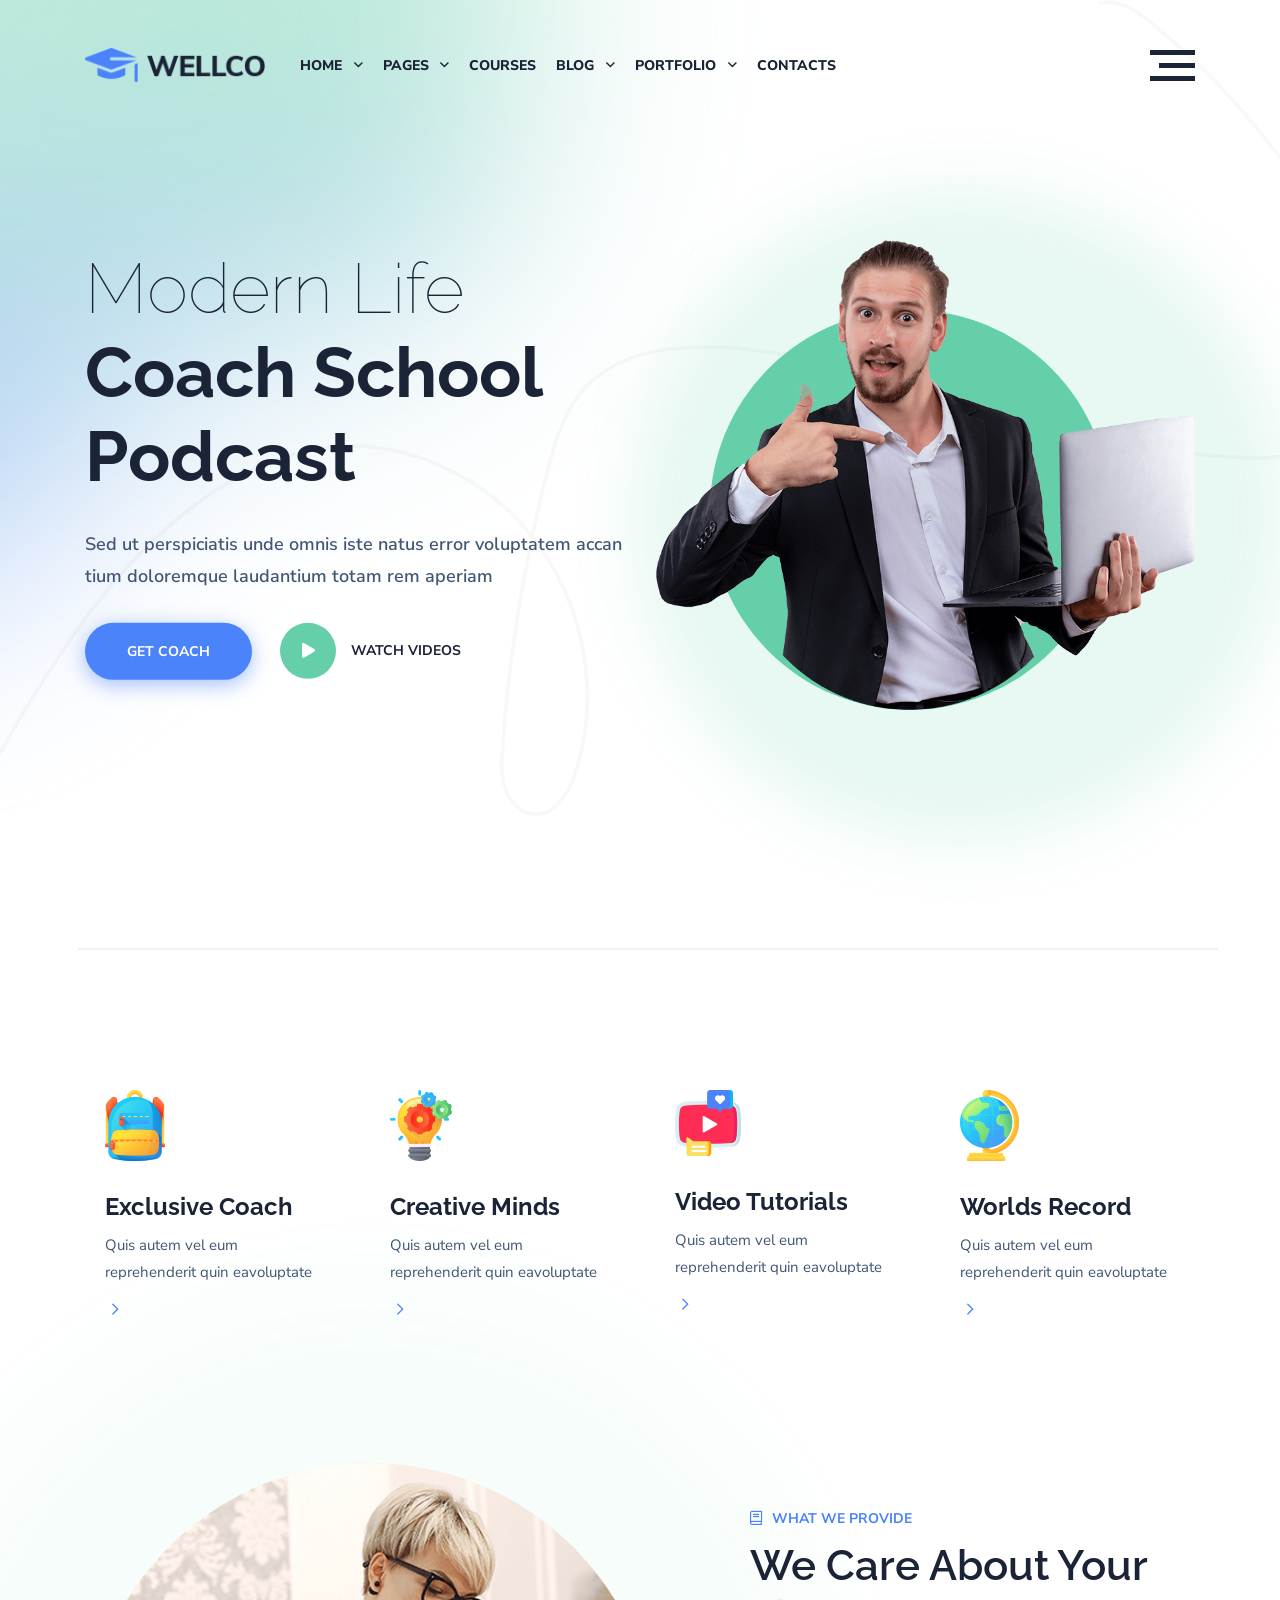
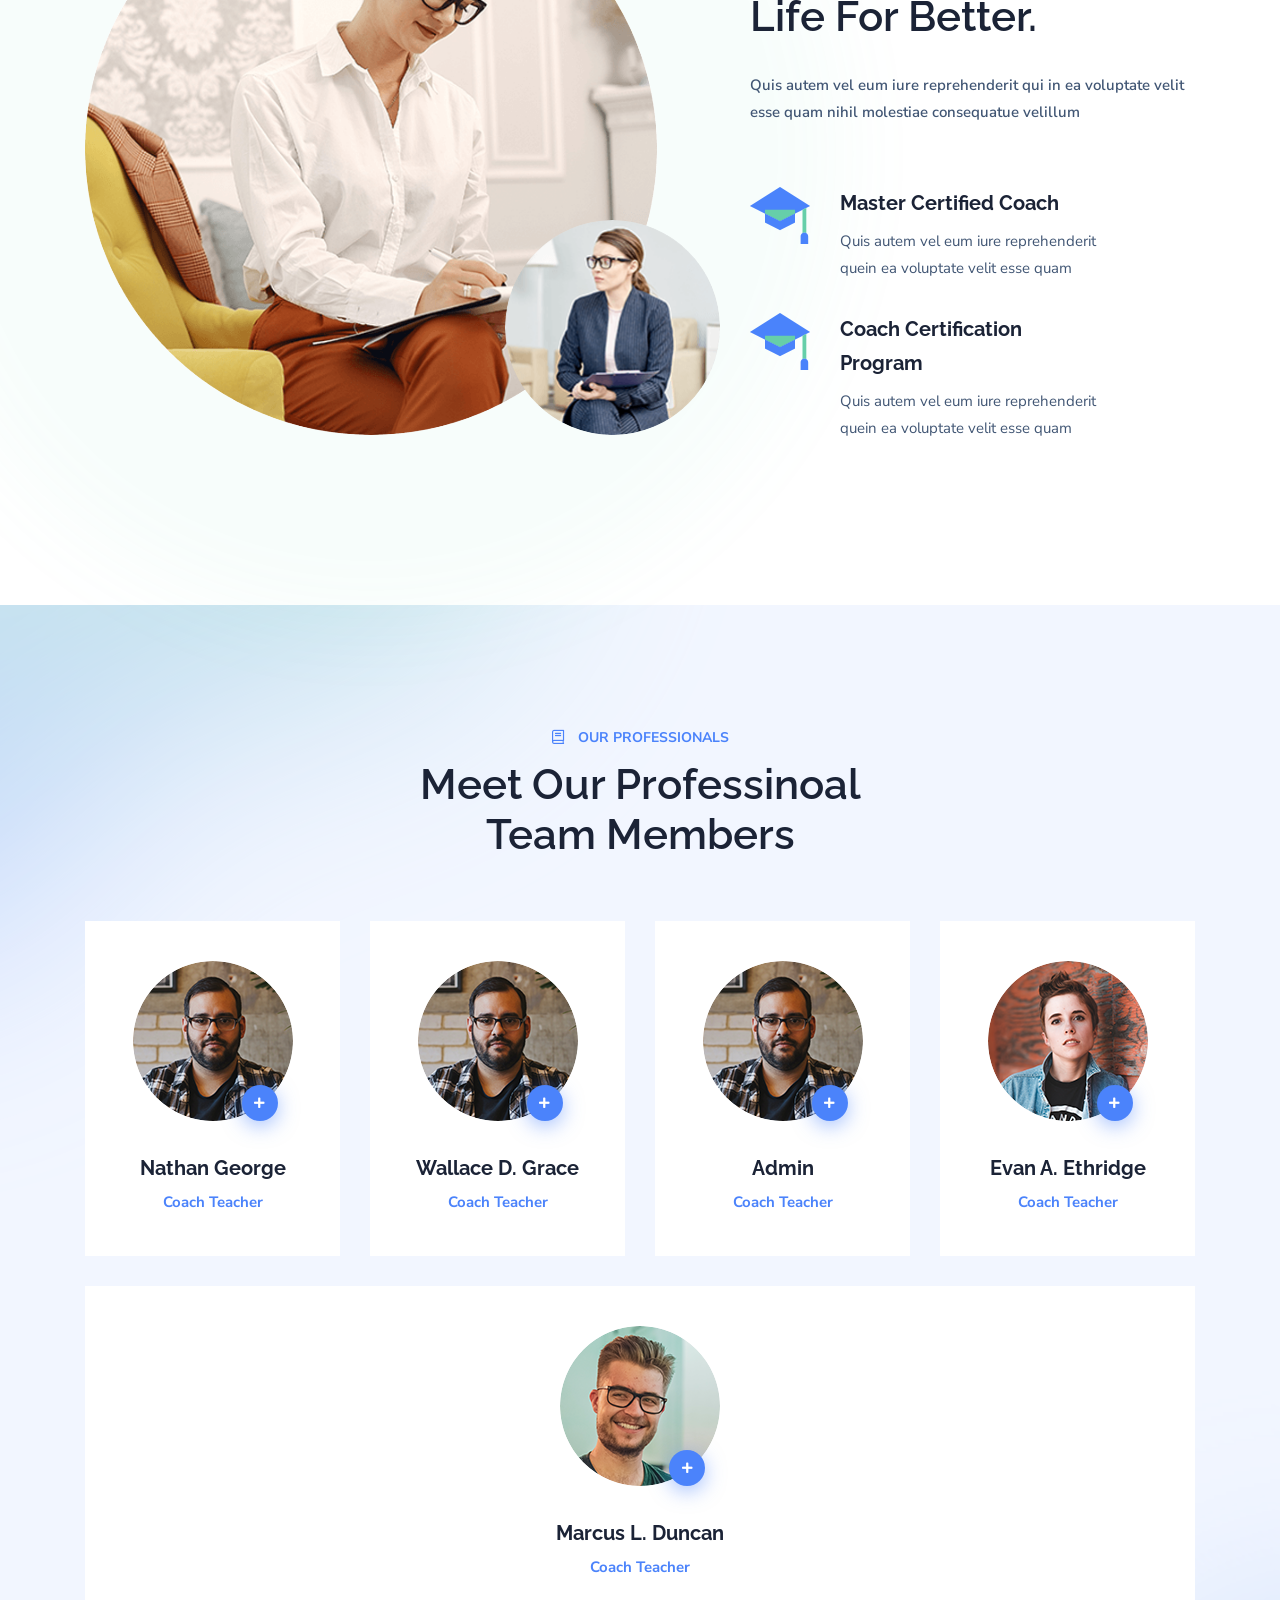
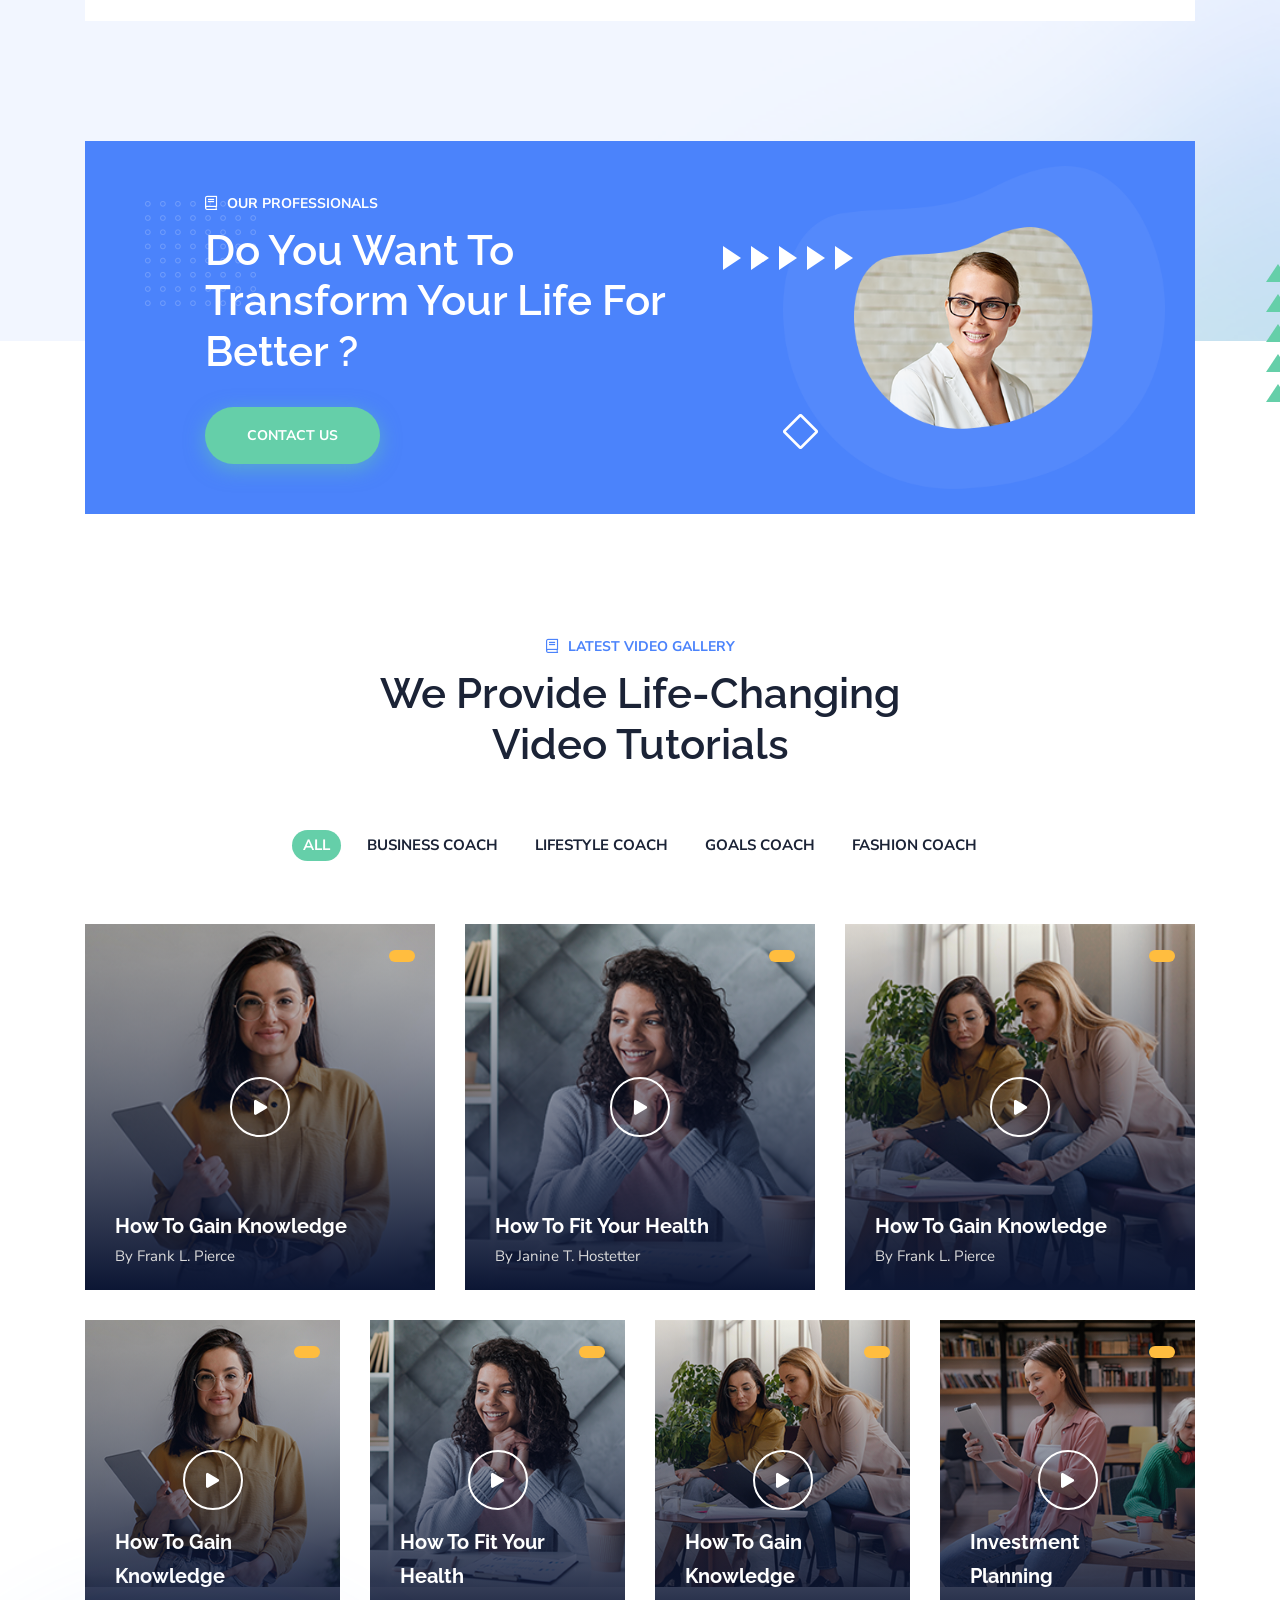
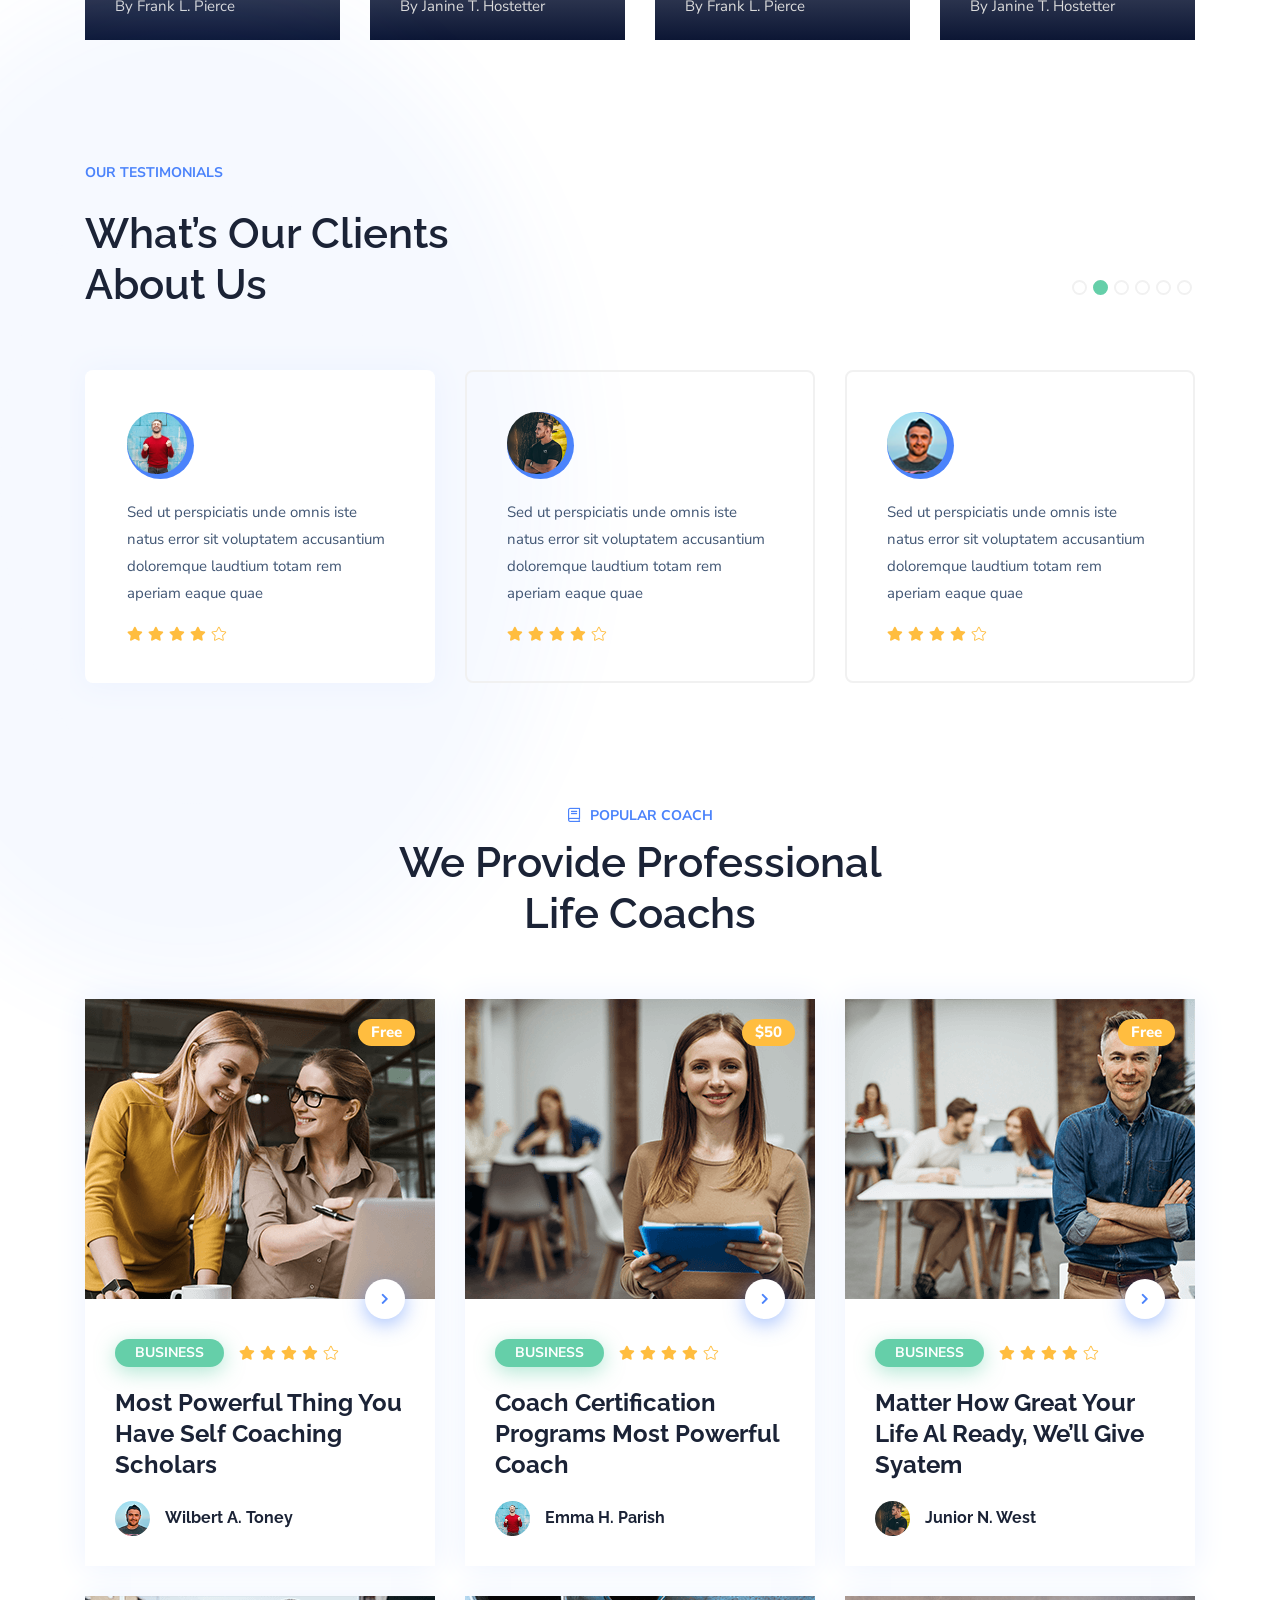
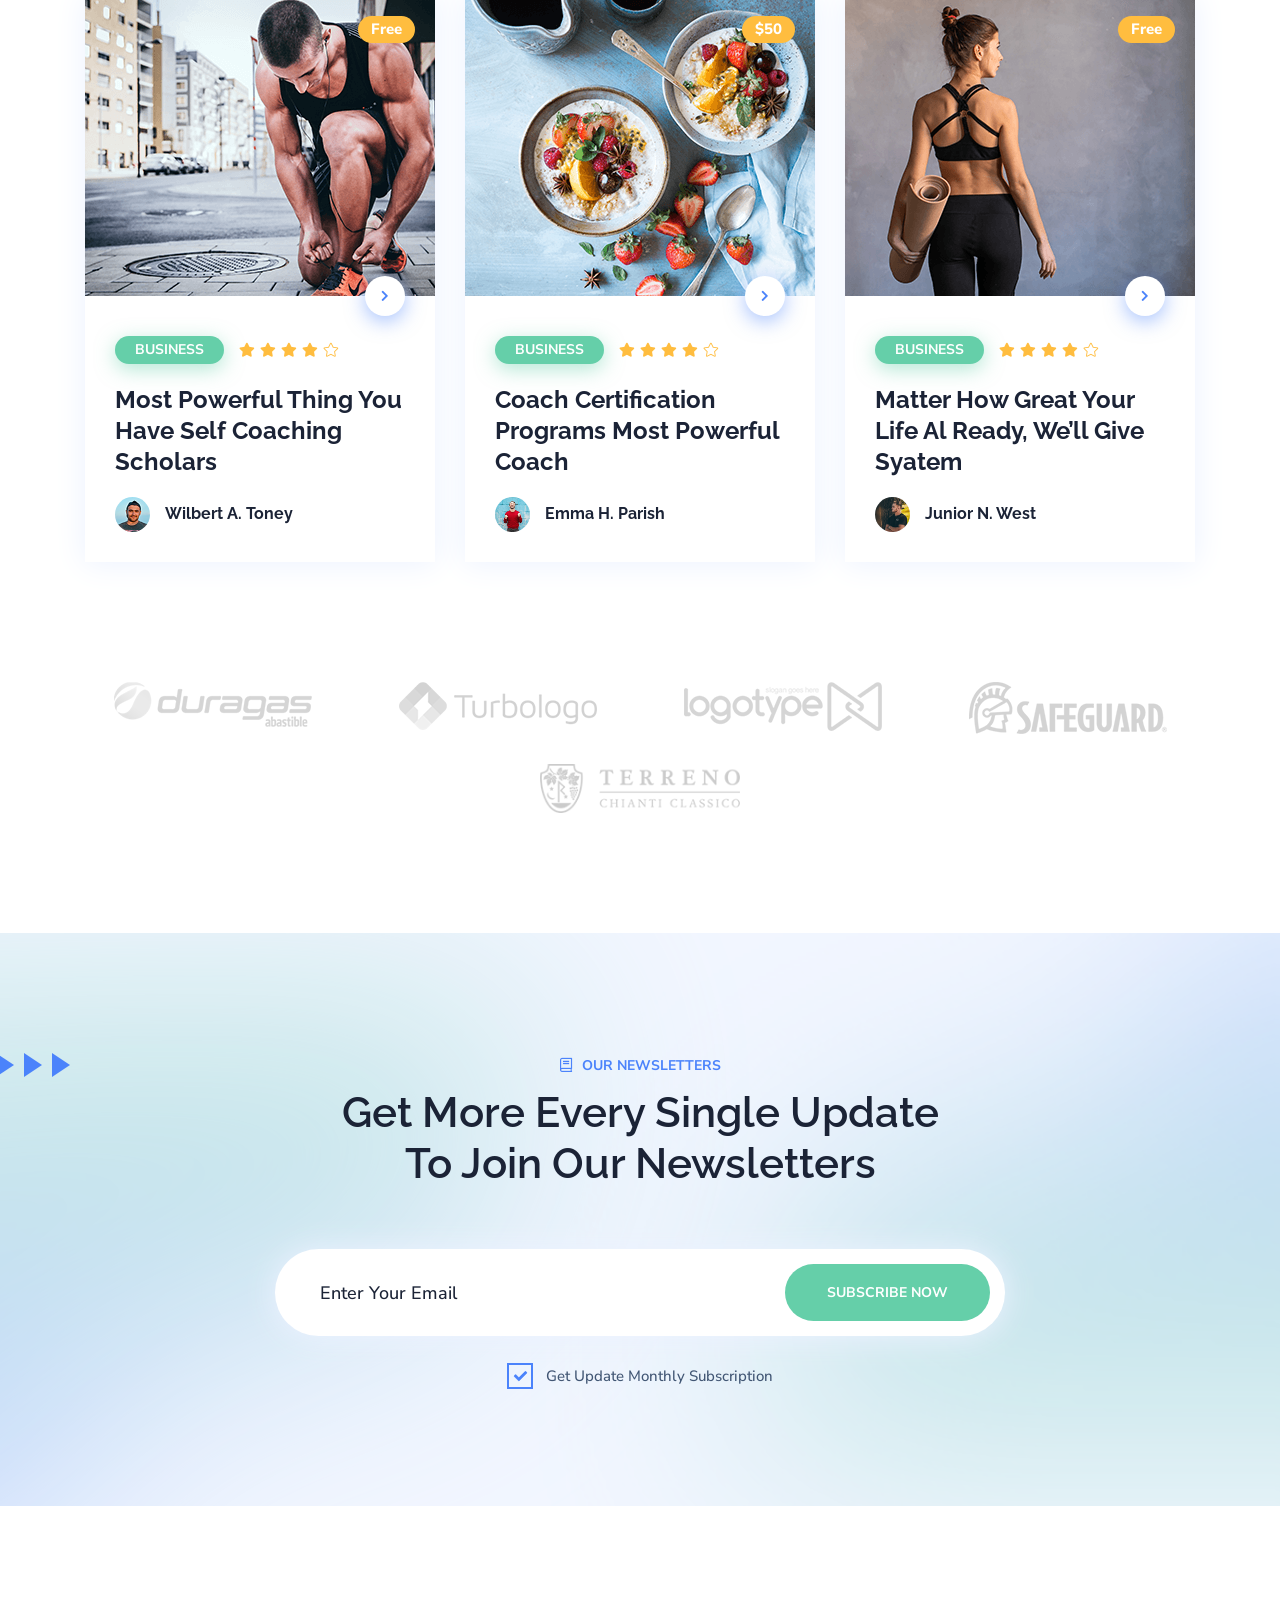
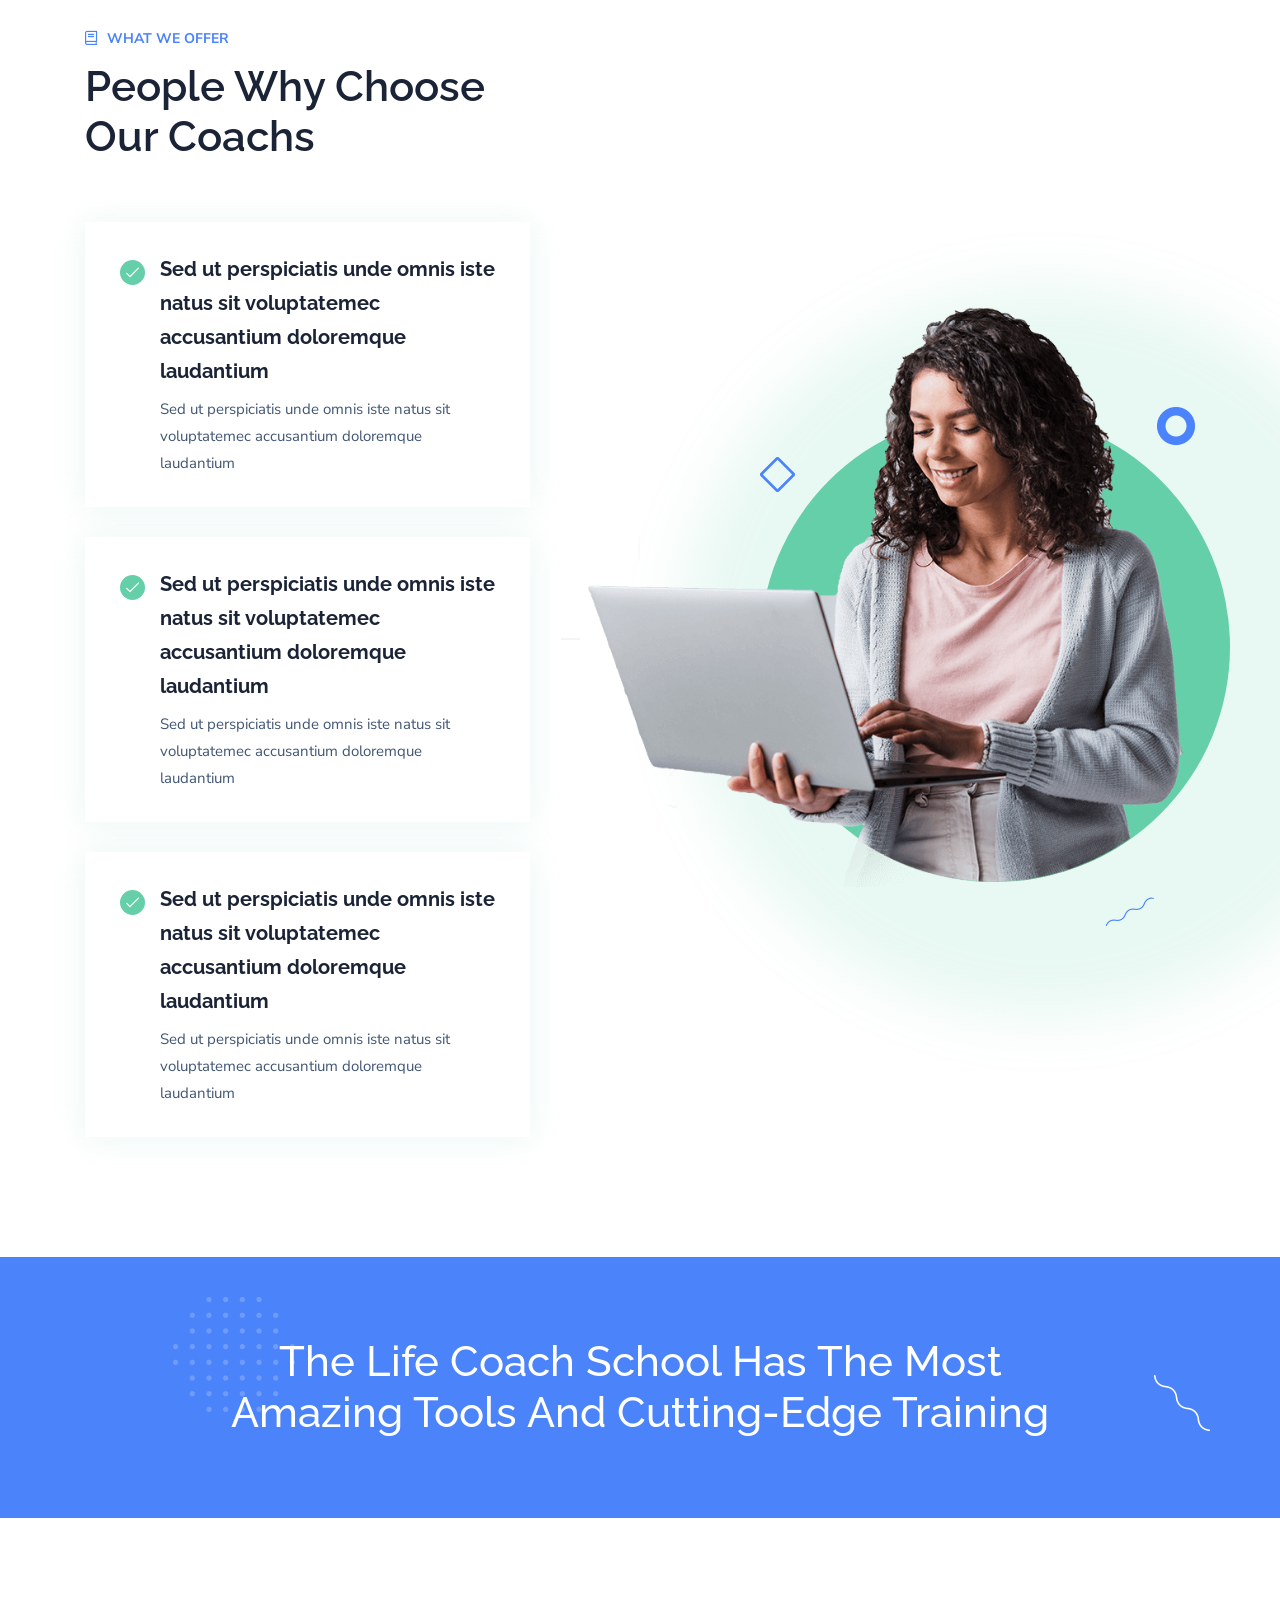
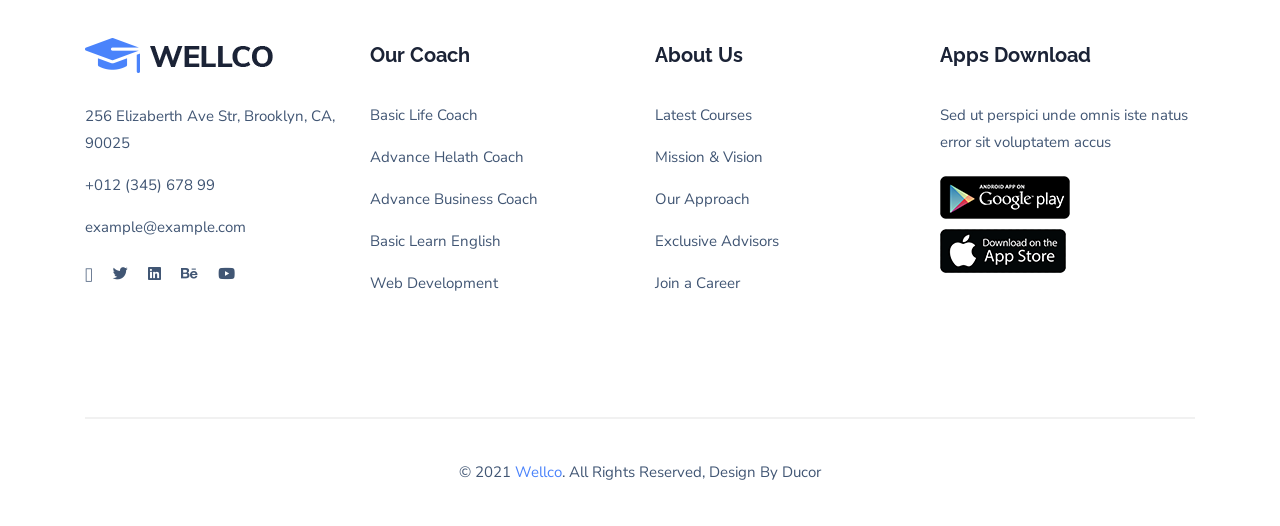
<file: index.html>
<!DOCTYPE html><html lang="en"><head>
   <meta name="viewport" content="width=device-width, initial-scale=1">
   <link rel="icon" type="image/png" sizes="32x32" href="favicon.ico"><!-- begin _includes/seo.html --><title>Home 1 - Wellco</title>
<meta name="description" content="">


  <meta name="author" content="ducor">
  


<meta property="og:type" content="website">
<meta property="og:locale" content="en_US">
<meta property="og:site_name" content="Wellco">
<meta property="og:title" content="Home 1">
<meta property="og:url" content="https://wellco-jekyll.netlify.app/">




  <meta property="og:image" content="images/Wellco_Preview.png">



  <meta name="twitter:site" content="@">
  <meta name="twitter:title" content="Home 1">
  <meta name="twitter:description" content="">
  <meta name="twitter:url" content="https://wellco-jekyll.netlify.app/">

  
    <meta name="twitter:card" content="summary">
    
      <meta name="twitter:image" content="https://wellco-jekyll.netlify.app/assets/Wellco_Preview.png">
    
  

  







  
    <meta property="article:publisher" content="">
  

  
    <meta property="fb:app_id" content="">
  


<link rel="canonical" href="https://wellco-jekyll.netlify.app/">




<script type="application/ld+json">
  {
    "@context": "https://schema.org",
    
      "@type": "Person",
      "name": null,
      "url": "https://wellco-jekyll.netlify.app/"
    
  }
</script>


  <meta name="google-site-verification" content="">


  <meta name="msvalidate.01" content="">



  <meta name="yandex-verification" content="">


  <meta name="naver-site-verification" content="">


<!-- end _includes/seo.html -->

   <link href="css/bootstrap.min.css" rel="stylesheet">
   
   <link href="css/slick.css" rel="stylesheet">
   
   <link href="css/magnific-popup.css" rel="stylesheet">
   
   <link href="css/animate.css" rel="stylesheet">
   
   <link href="css/flaticon.css" rel="stylesheet">
   
   <link href="css/font-awesome.min.css" rel="stylesheet">
   <link href="css/style.css" rel="stylesheet">
   
   <link href="css/responsive.css" rel="stylesheet">   
   
   <script src="js/netlify-identity-widget.js" type="text/javascript"></script><script async="" src="https://www.googletagmanager.com/gtag/js?id="></script>
<script>
  window['ga-disable-'] = window.doNotTrack === "1" || navigator.doNotTrack === "1" || navigator.doNotTrack === "yes" || navigator.msDoNotTrack === "1";
  window.dataLayer = window.dataLayer || [];
  function gtag(){dataLayer.push(arguments);}
  gtag('js', new Date());

  gtag('config', '');
</script>

</head><body>
    <div class="preloader">
        <img src="images/preloader.svg" alt="preloader">
    </div>
    
<aside class="aside_bar aside_bar_left aside_mobile">
    <a href="/" class="logo">
        <img src="images/logo.png" alt="logo">
    </a>

    <nav>
        <ul class="main-menu"><li class="menu-item menu-item-has-children">
                <a href="#">
                    Home
                </a><ul class="sub-menu"><li class="menu-item">
                        <a href="/index">
                            Life Coach
                        </a>
                    </li><li class="menu-item">
                        <a href="/index-2">
                            Health Coach
                        </a>
                    </li><li class="menu-item">
                        <a href="/index-3">
                            Business Coach
                        </a>
                    </li><li class="menu-item menu-item-has-children">
                <a href="#">
                    Pages
                </a><ul class="sub-menu"><li class="menu-item">
                        <a href="/about">
                            About Us
                        </a>
                    </li><li class="menu-item">
                        <a href="/about-2">
                            About Me
                        </a>
                    </li><li class="menu-item">
                        <a href="/events">
                            Events
                        </a>
                    </li><li class="menu-item">
                        <a href="/videos">
                            Videos
                        </a>
                    </li><li class="menu-item">
                        <a href="/services">
                            Services
                        </a>
                    </li><li class="menu-item">
                        <a href="/team">
                            Team
                        </a>
                    </li><li class="menu-item">
                        <a href="/pricing">
                            Pricing
                        </a>
                    </li><li class="menu-item">
                        <a href="/testimonials">
                            Testimonials
                        </a>
                    </li><li class="menu-item">
                        <a href="/faqs">
                            FAQ's
                        </a>
                    </li><li class="menu-item">
                <a href="/courses">
                    Courses
                </a></li><li class="menu-item menu-item-has-children">
                <a href="/blog">
                    Blog
                </a><ul class="sub-menu"><li class="menu-item">
                        <a href="/blog-grid">
                            Blog Grid
                        </a>
                    </li><li class="menu-item">
                        <a href="/blog-list">
                            Blog List
                        </a>
                    </li><li class="menu-item">
                        <a href="/blog-masonry">
                            Blog Masonry
                        </a>
                    </li><li class="menu-item menu-item-has-children">
                <a href="#">
                    Portfolio
                </a><ul class="sub-menu"><li class="menu-item">
                        <a href="/portfolio-grid">
                            Portfolio Grid
                        </a>
                    </li><li class="menu-item">
                        <a href="/portfolio-gallery">
                            Portfolio Gallery
                        </a>
                    </li><li class="menu-item">
                        <a href="/portfolio-masonry">
                            Portfolio Masonry
                        </a>
                    </li><li class="menu-item">
                <a href="/contact">
                    Contacts
                </a></li></ul>
    </li></ul></li></ul></li></ul></li></ul></nav>
</aside>


<div class="aside-overlay trigger-left">
</div>


<aside class="aside_bar aside_bar_right aside_canvas">
    <a href="/" class="logo pl-0">
        <img src="images/logo.png" alt="logo">
    </a>
    <p>Sed ut perspiciatis unde omnis iste natus error voluptatem accan tium doloremque laudantium totam rem aperiam</p>
    <div class="sidebar">
        <div class="sidebar_widget recent_widgets">
            <h5 class="widget_title">
                Popular Courses
            </h5>
            <ul><li>
                    <div class="image">
                        <img src="images/1.jpg" alt="img" class="image-fit">
                    </div>
                    <div class="text">
                        <h6 class="mb-0">
                            <a href="#">
                                Most Powerful Thing You Have Self Coaching Scholars
                            </a>
                        </h6>
                        <p class="mb-0">
                            <strong>
                                By
                            </strong>
                            <a href="#">
                                John Foerster
                            </a>
                        </p>
                    </div>
                </li><li>
                    <div class="image">
                        <img src="images/2.jpg" alt="img" class="image-fit">
                    </div>
                    <div class="text">
                        <h6 class="mb-0">
                            <a href="#">
                                Coach Certification Programs Most Powerful Coach
                            </a>
                        </h6>
                        <p class="mb-0">
                            <strong>
                                By
                            </strong>
                            <a href="#">
                                John Foerster
                            </a>
                        </p>
                    </div>
                </li><li>
                    <div class="image">
                        <img src="images/3.jpg" alt="img" class="image-fit">
                    </div>
                    <div class="text">
                        <h6 class="mb-0">
                            <a href="#">
                                Matter How Great Your Life Al Ready, We’ll Give Syatem
                            </a>
                        </h6>
                        <p class="mb-0">
                            <strong>
                                By
                            </strong>
                            <a href="#">
                                John Foerster
                            </a>
                        </p>
                    </div>
                </li><li>
                    <div class="image">
                        <img src="images/4_1.jpg" alt="img" class="image-fit">
                    </div>
                    <div class="text">
                        <h6 class="mb-0">
                            <a href="#">
                                Most Powerful Thing You Have Self Coaching Scholars
                            </a>
                        </h6>
                        <p class="mb-0">
                            <strong>
                                By
                            </strong>
                            <a href="#">
                                John Foerster
                            </a>
                        </p>
                    </div>
                </li><li>
                    <div class="image">
                        <img src="images/5.jpg" alt="img" class="image-fit">
                    </div>
                    <div class="text">
                        <h6 class="mb-0">
                            <a href="#">
                                Coach Certification Programs Most Powerful Coach
                            </a>
                        </h6>
                        <p class="mb-0">
                            <strong>
                                By
                            </strong>
                            <a href="#">
                                John Foerster
                            </a>
                        </p>
                    </div>
                </li><li>
                    <div class="image">
                        <img src="images/6_1.jpg" alt="img" class="image-fit">
                    </div>
                    <div class="text">
                        <h6 class="mb-0">
                            <a href="#">
                                Matter How Great Your Life Al Ready, We’ll Give Syatem
                            </a>
                        </h6>
                        <p class="mb-0">
                            <strong>
                                By
                            </strong>
                            <a href="#">
                                John Foerster
                            </a>
                        </p>
                    </div>
                </li><li>
                    <div class="image">
                        <img src="images/7.jpg" alt="img" class="image-fit">
                    </div>
                    <div class="text">
                        <h6 class="mb-0">
                            <a href="#">
                                Most Powerful Thing You Have Self Coaching Scholars
                            </a>
                        </h6>
                        <p class="mb-0">
                            <strong>
                                By
                            </strong>
                            <a href="#">
                                John Foerster
                            </a>
                        </p>
                    </div>
                </li><li>
                    <div class="image">
                        <img src="images/8.jpg" alt="img" class="image-fit">
                    </div>
                    <div class="text">
                        <h6 class="mb-0">
                            <a href="#">
                                Coach Certification Programs Most Powerful Coach
                            </a>
                        </h6>
                        <p class="mb-0">
                            <strong>
                                By
                            </strong>
                            <a href="#">
                                John Foerster
                            </a>
                        </p>
                    </div>
                </li><li>
                    <div class="image">
                        <img src="images/2.jpg" alt="img" class="image-fit">
                    </div>
                    <div class="text">
                        <h6 class="mb-0">
                            <a href="#">
                                Matter How Great Your Life Al Ready, We’ll Give Syatem
                            </a>
                        </h6>
                        <p class="mb-0">
                            <strong>
                                By
                            </strong>
                            <a href="#">
                                John Foerster
                            </a>
                        </p>
                    </div>
                </li><li>
                    <div class="image">
                        <img src="images/8_1.jpg" alt="img" class="image-fit">
                    </div>
                    <div class="text">
                        <h6 class="mb-0">
                            <a href="#">
                                Matter How Great Your Life Al Ready, We’ll Give Syatem
                            </a>
                        </h6>
                        <p class="mb-0">
                            <strong>
                                By
                            </strong>
                            <a href="#">
                                John Foerster
                            </a>
                        </p>
                    </div>
                </li><li>
                    <div class="image">
                        <img src="images/9.jpg" alt="img" class="image-fit">
                    </div>
                    <div class="text">
                        <h6 class="mb-0">
                            <a href="#">
                                Matter How Great Your Life Al Ready, We’ll Give Syatem
                            </a>
                        </h6>
                        <p class="mb-0">
                            <strong>
                                By
                            </strong>
                            <a href="#">
                                John Foerster
                            </a>
                        </p>
                    </div>
                </li></ul>
        </div>
    </div>
</aside>


<div class="aside-overlay trigger-right">
</div>


<header class="header header-absolute can-sticky">
    <div class="container">
        <div class="nav_warp">
            <nav>
                <div class="logo">
                    <a href="/">
                        <img src="images/logo.png" alt="logo" class="image-fit">
                    </a>
                </div>
                <ul class="main-menu"><li class="menu-item menu-item-has-children">
                        <a href="#">
                            Home
                        </a><ul class="sub-menu"><li class="menu-item">
                                <a href="/index">
                                    Life Coach
                                </a>
                            </li><li class="menu-item">
                                <a href="/index-2">
                                    Health Coach
                                </a>
                            </li><li class="menu-item">
                                <a href="/index-3">
                                    Business Coach
                                </a>
                            </li></ul></li><li class="menu-item menu-item-has-children">
                        <a href="#">
                            Pages
                        </a><ul class="sub-menu"><li class="menu-item">
                                <a href="/about">
                                    About Us
                                </a>
                            </li><li class="menu-item">
                                <a href="/about-2">
                                    About Me
                                </a>
                            </li><li class="menu-item">
                                <a href="/events">
                                    Events
                                </a>
                            </li><li class="menu-item">
                                <a href="/videos">
                                    Videos
                                </a>
                            </li><li class="menu-item">
                                <a href="/services">
                                    Services
                                </a>
                            </li><li class="menu-item">
                                <a href="/team">
                                    Team
                                </a>
                            </li><li class="menu-item">
                                <a href="/pricing">
                                    Pricing
                                </a>
                            </li><li class="menu-item">
                                <a href="/testimonials">
                                    Testimonials
                                </a>
                            </li><li class="menu-item">
                                <a href="/faqs">
                                    FAQ's
                                </a>
                            </li></ul></li><li class="menu-item">
                        <a href="/courses">
                            Courses
                        </a></li><li class="menu-item menu-item-has-children">
                        <a href="/blog">
                            Blog
                        </a><ul class="sub-menu"><li class="menu-item">
                                <a href="/blog-grid">
                                    Blog Grid
                                </a>
                            </li><li class="menu-item">
                                <a href="/blog-list">
                                    Blog List
                                </a>
                            </li><li class="menu-item">
                                <a href="/blog-masonry">
                                    Blog Masonry
                                </a>
                            </li></ul></li><li class="menu-item menu-item-has-children">
                        <a href="#">
                            Portfolio
                        </a><ul class="sub-menu"><li class="menu-item">
                                <a href="/portfolio-grid">
                                    Portfolio Grid
                                </a>
                            </li><li class="menu-item">
                                <a href="/portfolio-gallery">
                                    Portfolio Gallery
                                </a>
                            </li><li class="menu-item">
                                <a href="/portfolio-masonry">
                                    Portfolio Masonry
                                </a>
                            </li></ul></li><li class="menu-item">
                        <a href="/contact">
                            Contacts
                        </a></li></ul>
            </nav>

            <div class="head_actions">
                <button type="button" class="head_trigger desktop_trigger">
                    <span></span>
                    <span></span>
                    <span></span>
                </button>

                <button type="button" class="head_trigger mobile_trigger">
                    <span></span>
                    <span></span>
                    <span></span>
                </button>
            </div>
        </div>
    </div>
</header>



<div class="banner relative z-1">
    
    <img src="images/element_1_1.png" class="element_1" alt="Element">
    <img src="images/element_line.png" class="element_line" alt="Element Line">

    <div class="transform-center">
        <div class="container">
            <div class="row align-items-center">
                <div class="col-lg-6">
                    <div class="text_box">
                        <h1 class="title wow fadeInUp" data-wow-delay=".30ms">
                            <span>
Modern Life
</span>
 Coach School Podcast
                        </h1>

                        <p class="wow fadeInUp" data-wow-delay=".40ms">
                            Sed ut perspiciatis unde omnis iste natus error voluptatem accan tium doloremque laudantium totam rem aperiam
                        </p>

                        <a class="thm-btn bg-thm-color-two thm-color-two-shadow btn-rounded mr-4 mb-4 wow fadeInRight" data-wow-delay=".50ms" href="/about-2">
                            Get Coach 
                        </a>

                        <a href="https://www.youtube.com/watch?v=TKnufs85hXk" class="video_btn video_text popup-youtube mb-4 wow fadeInRight" data-wow-delay=".70ms">
                            <i class="fas fa-play video_icon bg-thm-color-three"></i> 
                            <span>Watch Videos</span>
                        </a>

                    </div>
                </div>

                <div class="col-lg-6">
                    <div class="image_box relative wow fadeInRight" data-wow-delay=".80ms">
                        <img src="images/banner_img.png" alt="img" class="image-fit">
                        <span class="bg-thm-color-three circle_element"></span>
                    </div>
                </div>
            </div>
        </div>
    </div>
    <div class="bottom-line container"></div>
</div>



<section class="section-padding">
    <div class="container">
        <div class="row">
            
            <div class="col-lg-3 col-md-6">
                <div class="features_box wow fadeInUp" data-wow-delay=".3s">
                    <div class="icon">
                        <img src="images/icon_1.png" alt="img">
                    </div>
                    <h5>Exclusive Coach</h5>
                    <p>Quis autem vel eum reprehenderit quin eavoluptate</p>
                    <a href="/services">
                        <span>
                            Read More
                        </span>
                        <i class="fal fa-chevron-right"></i>
                    </a>
                </div>
            </div>
            
            <div class="col-lg-3 col-md-6">
                <div class="features_box wow fadeInUp" data-wow-delay=".3s">
                    <div class="icon">
                        <img src="images/icon_2.png" alt="img">
                    </div>
                    <h5>Creative Minds</h5>
                    <p>Quis autem vel eum reprehenderit quin eavoluptate</p>
                    <a href="/services">
                        <span>
                            Read More
                        </span>
                        <i class="fal fa-chevron-right"></i>
                    </a>
                </div>
            </div>
            
            <div class="col-lg-3 col-md-6">
                <div class="features_box wow fadeInUp" data-wow-delay=".3s">
                    <div class="icon">
                        <img src="images/icon_3.png" alt="img">
                    </div>
                    <h5>Video Tutorials</h5>
                    <p>Quis autem vel eum reprehenderit quin eavoluptate</p>
                    <a href="/services">
                        <span>
                            Read More
                        </span>
                        <i class="fal fa-chevron-right"></i>
                    </a>
                </div>
            </div>
            
            <div class="col-lg-3 col-md-6">
                <div class="features_box wow fadeInUp" data-wow-delay=".3s">
                    <div class="icon">
                        <img src="images/icon_4.png" alt="img">
                    </div>
                    <h5>Worlds Record</h5>
                    <p>Quis autem vel eum reprehenderit quin eavoluptate</p>
                    <a href="/services">
                        <span>
                            Read More
                        </span>
                        <i class="fal fa-chevron-right"></i>
                    </a>
                </div>
            </div>
            
        </div>
    </div>
</section>



<section class="section-padding pt-0 about">
    <div class="container">
        <div class="row align-items-center">
            <div class="col-xl-7 col-lg-6">
                <div class="image_box wow fadeInLeft">
                    <img src="images/image_1.jpg" alt="img" class="image-fit image_1 rounded-circle">
                    <img src="images/image_2.jpg" alt="img" class="image-fit image_2 rounded-circle">
                </div>

            </div>

            <div class="col-xl-5 col-lg-6">
                <div class="section-title left-align wow fadeInUp">
                    <p class="subtitle"><i class="fal fa-book"></i>What We Provide</p>
                    <h3 class="title">We Care About Your Life For Better.</h3>
                    <p>Quis autem vel eum iure reprehenderit qui in ea voluptate velit esse quam nihil molestiae consequatue velillum</p>
                </div>

                <ul class="about_list">
                    <li class=" wow fadeInDown">
                        <div class="icon">
                            <img src="images/icon_5.png" alt="img" class="image-fit">
                        </div>
                        <div class="text">
                            <h6 class="mb-2">Master Certified Coach</h6>
                            <p class="mb-0">Quis autem vel eum iure reprehenderit quein ea voluptate velit esse quam</p>
                        </div>
                    </li>

                    <li class=" wow fadeInDown">
                        <div class="icon">
                            <img src="images/icon_5.png" alt="img" class="image-fit">
                        </div>
                        <div class="text">
                            <h6 class="mb-2">Coach Certification Program</h6>
                            <p class="mb-0">Quis autem vel eum iure reprehenderit quein ea voluptate velit esse quam</p>
                        </div>
                    </li>
                </ul>
            </div>
        </div>
    </div>
</section>



<section class="section-padding bg-thm-color-two-gradient z-1 team_main_wrap pb-extra">
    <img src="images/element_1.png" class="element_1" alt="Element">
    <img src="images/element_2.png" class="element_2" alt="Element">

    <div class="container">
        <div class="row">
            <div class="col-12">
                <div class="section-title wow fadeInDown">
                    <p class="subtitle">
                        <i class="fal fa-book"></i>
                        Our Professionals
                    </p>
                    <h3 class="title">Meet Our Professinoal Team Members</h3>
                </div>
            </div>
        </div>

        <div class="row">
            
            <div class="col-lg col-md-6">
                <div class="team_block wow fadeInUp" data-wow-delay=".3s">
                    <div class="team_img">
                        <img src="images/1_1.jpg" alt="" class="image-fit">
                        <a href="" class="thm-btn bg-thm-color-two thm-color-two-shadow btn-circle link">
                            <i class="fal fa-plus"> </i>
                        </a>
                    </div>

                    <h6 class="mb-1"> 
                        <a href="">Nathan George</a>
                    </h6>
                    <p class="thm-color-two mb-0 font-weight-bold">
                        Coach Teacher
                    </p>
                </div>
            </div>
            
            <div class="col-lg col-md-6">
                <div class="team_block wow fadeInUp" data-wow-delay=".3s">
                    <div class="team_img">
                        <img src="images/1_1.jpg" alt="" class="image-fit">
                        <a href="" class="thm-btn bg-thm-color-two thm-color-two-shadow btn-circle link">
                            <i class="fal fa-plus"> </i>
                        </a>
                    </div>

                    <h6 class="mb-1"> 
                        <a href="">Wallace D. Grace</a>
                    </h6>
                    <p class="thm-color-two mb-0 font-weight-bold">
                        Coach Teacher
                    </p>
                </div>
            </div>
            
            <div class="col-lg col-md-6">
                <div class="team_block wow fadeInUp" data-wow-delay=".3s">
                    <div class="team_img">
                        <img src="images/1_1.jpg" alt="" class="image-fit">
                        <a href="" class="thm-btn bg-thm-color-two thm-color-two-shadow btn-circle link">
                            <i class="fal fa-plus"> </i>
                        </a>
                    </div>

                    <h6 class="mb-1"> 
                        <a href="">Admin</a>
                    </h6>
                    <p class="thm-color-two mb-0 font-weight-bold">
                        Coach Teacher
                    </p>
                </div>
            </div>
            
            <div class="col-lg col-md-6">
                <div class="team_block wow fadeInUp" data-wow-delay=".3s">
                    <div class="team_img">
                        <img src="images/2_1.jpg" alt="" class="image-fit">
                        <a href="" class="thm-btn bg-thm-color-two thm-color-two-shadow btn-circle link">
                            <i class="fal fa-plus"> </i>
                        </a>
                    </div>

                    <h6 class="mb-1"> 
                        <a href="">Evan A. Ethridge</a>
                    </h6>
                    <p class="thm-color-two mb-0 font-weight-bold">
                        Coach Teacher
                    </p>
                </div>
            </div>
            
            <div class="col-lg col-md-6">
                <div class="team_block wow fadeInUp" data-wow-delay=".3s">
                    <div class="team_img">
                        <img src="images/3_1.jpg" alt="" class="image-fit">
                        <a href="" class="thm-btn bg-thm-color-two thm-color-two-shadow btn-circle link">
                            <i class="fal fa-plus"> </i>
                        </a>
                    </div>

                    <h6 class="mb-1"> 
                        <a href="">Marcus L. Duncan</a>
                    </h6>
                    <p class="thm-color-two mb-0 font-weight-bold">
                        Coach Teacher
                    </p>
                </div>
            </div>
            
        </div>
    </div>
</section>



<div class="cta_box">
    <div class="container relative z-1">
        <div class="bg-thm-color-two cta_box_inner z-1 mt-negative">
            <img src="images/shape.png" alt="shape" class="shape_1 zoom-fade">

            <div class="row justify-content-between align-items-center">
                <div class="col-lg-6">
                    <div class="text_block wow fadeInLeft">
                        <div class="section-title left-align white">
                            <p class="subtitle"><i class="fal fa-book"></i>Our Professionals</p>

                            <h3 class="title">Do You Want to Transform Your Life For Better ?</h3>

                            <a href="" class="thm-btn bg-thm-color-three thm-color-three-shadow btn-rounded">
                                Contact Us 
                            </a>

                        </div>

                    </div>

                </div>

                <div class="col-lg-5">
                    <div class="image_box relative z-1 wow fadeInRight">
                        <img src="images/square_shape.png" alt="shape" class="shape_2 rotate_elem">

                        <img src="images/cta_image.png" alt="img" class="image-fit">

                        <div class="arrows slideRight">
                            <div class="arrow">
                            </div>

                            <div class="arrow">
                            </div>

                            <div class="arrow">
                            </div>

                            <div class="arrow">
                            </div>

                            <div class="arrow">
                            </div>

                        </div>

                    </div>

                </div>

            </div>

        </div>

        <div class="arrows to_up slideTop">
            <div class="arrow">
            </div>

            <div class="arrow">
            </div>

            <div class="arrow">
            </div>

            <div class="arrow">
            </div>

            <div class="arrow">
            </div>

        </div>

    </div>

</div>



<section class="section-padding isotope-filter-items">
    <div class="container">
        <div class="row">
            <div class="col-12">
                <div class="section-title wow fadeInDown">
                    <p class="subtitle"><i class="fal fa-book"></i>Latest video gallery</p>
                    <h3 class="title">We Provide Life-Changing Video Tutorials</h3>
                </div>
            </div>
        </div>

        <div class="row justify-content-center">
            <div class="col-lg-12">
                <div class="filter-btns mb-5">
                    <ul>
                        <li class="active filter-trigger" data-filter="*">
                            <a href="#">
                                All
                            </a>
                        </li><li class="filter-trigger" data-filter=".business">
                            <a href="#">
                                Business coach
                            </a>
                        </li><li class="filter-trigger" data-filter=".lifestyle">
                            <a href="#">
                                Lifestyle coach
                            </a>
                        </li><li class="filter-trigger" data-filter=".goals">
                            <a href="#">
                                Goals coach
                            </a>
                        </li><li class="filter-trigger" data-filter=".fashion">
                            <a href="#">
                                Fashion coach
                            </a>
                        </li></ul>
                </div>
            </div>
        </div>

        <div class="row filteritems">
            
            <div class="col-lg-4 col-md-6 masonry-item  lifestyle fashion business">

                <div class="video_box wow fadeInDown" data-wow-delay=".1s">
                    <img src="images/4.jpg" alt="img" class="image-fit">
                    <div class="video_badges">
                        <span class="tag_badge bg-thm-color-four">
                            
                        </span>
                    </div>
                    <a href="" class="popup-youtube video_btn">
                        <i class="fas fa-play"></i>
                    </a>
                    <div class="video_text">
                        <h6 class="text-white mb-0">
                            How To Gain Knowledge
                        </h6>
                        <p class="mb-0 thm-color-light">
                            By Frank L. Pierce
                        </p>
                    </div>
                </div>
            </div>
            
            <div class="col-lg-4 col-md-6 masonry-item  goals health lifestyle">

                <div class="video_box wow fadeInDown" data-wow-delay=".1s">
                    <img src="images/5_1.jpg" alt="img" class="image-fit">
                    <div class="video_badges">
                        <span class="tag_badge bg-thm-color-four">
                            
                        </span>
                    </div>
                    <a href="" class="popup-youtube video_btn">
                        <i class="fas fa-play"></i>
                    </a>
                    <div class="video_text">
                        <h6 class="text-white mb-0">
                            How To Fit Your Health
                        </h6>
                        <p class="mb-0 thm-color-light">
                            By Janine T. Hostetter
                        </p>
                    </div>
                </div>
            </div>
            
            <div class="col-lg-4 col-md-6 masonry-item  fashion business goals">

                <div class="video_box wow fadeInDown" data-wow-delay=".1s">
                    <img src="images/6.jpg" alt="img" class="image-fit">
                    <div class="video_badges">
                        <span class="tag_badge bg-thm-color-four">
                            
                        </span>
                    </div>
                    <a href="" class="popup-youtube video_btn">
                        <i class="fas fa-play"></i>
                    </a>
                    <div class="video_text">
                        <h6 class="text-white mb-0">
                            How To Gain Knowledge
                        </h6>
                        <p class="mb-0 thm-color-light">
                            By Frank L. Pierce
                        </p>
                    </div>
                </div>
            </div>
            
        </div><div class="row filteritems">
            
            <div class="col-xl-3 col-lg-4 col-md-6 masonry-item   business goals health">

                <div class="video_box wow fadeInUp" data-wow-delay=".4s">
                    <img src="images/4.jpg" alt="img" class="image-fit">
                    <div class="video_badges">
                        <span class="tag_badge bg-thm-color-four">
                            
                        </span>
                    </div>
                    <a href="https://www.youtube.com/watch?v=TKnufs85hXk" class="popup-youtube video_btn">
                        <i class="fas fa-play"></i>
                    </a>
                    <div class="video_text">
                        <h6 class="text-white mb-0">
                            How To Gain Knowledge
                        </h6>
                        <p class="mb-0 thm-color-light">
                            By Frank L. Pierce
                        </p>
                    </div>
                </div>
            </div>
            
            <div class="col-xl-3 col-lg-4 col-md-6 masonry-item   lifestyle fashion business">

                <div class="video_box wow fadeInUp" data-wow-delay=".4s">
                    <img src="images/5_1.jpg" alt="img" class="image-fit">
                    <div class="video_badges">
                        <span class="tag_badge bg-thm-color-four">
                            
                        </span>
                    </div>
                    <a href="https://www.youtube.com/watch?v=TKnufs85hXk" class="popup-youtube video_btn">
                        <i class="fas fa-play"></i>
                    </a>
                    <div class="video_text">
                        <h6 class="text-white mb-0">
                            How To Fit Your Health
                        </h6>
                        <p class="mb-0 thm-color-light">
                            By Janine T. Hostetter
                        </p>
                    </div>
                </div>
            </div>
            
            <div class="col-xl-3 col-lg-4 col-md-6 masonry-item   goals health lifestyle">

                <div class="video_box wow fadeInUp" data-wow-delay=".4s">
                    <img src="images/6.jpg" alt="img" class="image-fit">
                    <div class="video_badges">
                        <span class="tag_badge bg-thm-color-four">
                            
                        </span>
                    </div>
                    <a href="https://www.youtube.com/watch?v=TKnufs85hXk" class="popup-youtube video_btn">
                        <i class="fas fa-play"></i>
                    </a>
                    <div class="video_text">
                        <h6 class="text-white mb-0">
                            How To Gain Knowledge
                        </h6>
                        <p class="mb-0 thm-color-light">
                            By Frank L. Pierce
                        </p>
                    </div>
                </div>
            </div>
            
            <div class="col-xl-3 col-lg-4 col-md-6 masonry-item   goals health lifestyle">

                <div class="video_box wow fadeInUp" data-wow-delay=".4s">
                    <img src="images/7_1.jpg" alt="img" class="image-fit">
                    <div class="video_badges">
                        <span class="tag_badge bg-thm-color-four">
                            
                        </span>
                    </div>
                    <a href="https://www.youtube.com/watch?v=TKnufs85hXk" class="popup-youtube video_btn">
                        <i class="fas fa-play"></i>
                    </a>
                    <div class="video_text">
                        <h6 class="text-white mb-0">
                            Investment Planning
                        </h6>
                        <p class="mb-0 thm-color-light">
                            By Janine T. Hostetter
                        </p>
                    </div>
                </div>
            </div>
            
        </div></div>
</section>




<section class="section-padding pt-0 relative z-1">
    <div class="container">
        <div class="row">
            <div class="col-lg-12">
                <div class="section-title left-align wow fadeInLeft">
                    <p class="subtitle mb-4">Our Testimonials</p>
                    <h3 class="title mb-0">What’s Our Clients<br> About Us</h3>
                </div>
            </div>
        </div>

        <div class="testimonial_slider row arrows_none">
            
            <div class="slide-item col-12">
                <div class="testimonial_item wow fadeInUp" data-wow-delay=".2s">
                    <div class="author">
                        <div class="image bg-thm-color-two">
                            <img src="images/1_2.jpg" alt="" class="image-fit">
                        </div>
                        <div class="text">
                            <h6 class="mb-0">
                                
                            </h6>
                            <p class="mb-0 font-weight-bold thm-color-two">
                                
                            </p>
                        </div>
                    </div>
                    <p class="comment">
                        Sed ut perspiciatis unde omnis iste natus error sit voluptatem accusantium doloremque laudtium totam rem aperiam eaque quae
                    </p>
                    <div class="ratings">
                        <i class="fal fa-star active"></i>
                        <i class="fal fa-star active"></i>
                        <i class="fal fa-star active"></i>
                        <i class="fal fa-star active"></i>
                        <i class="fal fa-star"></i>
                    </div>
                </div>
            </div>
            
            <div class="slide-item col-12">
                <div class="testimonial_item wow fadeInUp" data-wow-delay=".2s">
                    <div class="author">
                        <div class="image bg-thm-color-two">
                            <img src="images/2_2.jpg" alt="" class="image-fit">
                        </div>
                        <div class="text">
                            <h6 class="mb-0">
                                
                            </h6>
                            <p class="mb-0 font-weight-bold thm-color-two">
                                
                            </p>
                        </div>
                    </div>
                    <p class="comment">
                        Sed ut perspiciatis unde omnis iste natus error sit voluptatem accusantium doloremque laudtium totam rem aperiam eaque quae
                    </p>
                    <div class="ratings">
                        <i class="fal fa-star active"></i>
                        <i class="fal fa-star active"></i>
                        <i class="fal fa-star active"></i>
                        <i class="fal fa-star active"></i>
                        <i class="fal fa-star"></i>
                    </div>
                </div>
            </div>
            
            <div class="slide-item col-12">
                <div class="testimonial_item wow fadeInUp" data-wow-delay=".2s">
                    <div class="author">
                        <div class="image bg-thm-color-two">
                            <img src="images/3_2.jpg" alt="" class="image-fit">
                        </div>
                        <div class="text">
                            <h6 class="mb-0">
                                
                            </h6>
                            <p class="mb-0 font-weight-bold thm-color-two">
                                
                            </p>
                        </div>
                    </div>
                    <p class="comment">
                        Sed ut perspiciatis unde omnis iste natus error sit voluptatem accusantium doloremque laudtium totam rem aperiam eaque quae
                    </p>
                    <div class="ratings">
                        <i class="fal fa-star active"></i>
                        <i class="fal fa-star active"></i>
                        <i class="fal fa-star active"></i>
                        <i class="fal fa-star active"></i>
                        <i class="fal fa-star"></i>
                    </div>
                </div>
            </div>
            
            <div class="slide-item col-12">
                <div class="testimonial_item wow fadeInUp" data-wow-delay=".2s">
                    <div class="author">
                        <div class="image bg-thm-color-two">
                            <img src="images/1_2.jpg" alt="" class="image-fit">
                        </div>
                        <div class="text">
                            <h6 class="mb-0">
                                
                            </h6>
                            <p class="mb-0 font-weight-bold thm-color-two">
                                
                            </p>
                        </div>
                    </div>
                    <p class="comment">
                        Sed ut perspiciatis unde omnis iste natus error sit voluptatem accusantium doloremque laudtium totam rem aperiam eaque quae
                    </p>
                    <div class="ratings">
                        <i class="fal fa-star active"></i>
                        <i class="fal fa-star active"></i>
                        <i class="fal fa-star active"></i>
                        <i class="fal fa-star active"></i>
                        <i class="fal fa-star"></i>
                    </div>
                </div>
            </div>
            
            <div class="slide-item col-12">
                <div class="testimonial_item wow fadeInUp" data-wow-delay=".2s">
                    <div class="author">
                        <div class="image bg-thm-color-two">
                            <img src="images/2_2.jpg" alt="" class="image-fit">
                        </div>
                        <div class="text">
                            <h6 class="mb-0">
                                
                            </h6>
                            <p class="mb-0 font-weight-bold thm-color-two">
                                
                            </p>
                        </div>
                    </div>
                    <p class="comment">
                        Sed ut perspiciatis unde omnis iste natus error sit voluptatem accusantium doloremque laudtium totam rem aperiam eaque quae
                    </p>
                    <div class="ratings">
                        <i class="fal fa-star active"></i>
                        <i class="fal fa-star active"></i>
                        <i class="fal fa-star active"></i>
                        <i class="fal fa-star active"></i>
                        <i class="fal fa-star"></i>
                    </div>
                </div>
            </div>
            
            <div class="slide-item col-12">
                <div class="testimonial_item wow fadeInUp" data-wow-delay=".2s">
                    <div class="author">
                        <div class="image bg-thm-color-two">
                            <img src="images/3_2.jpg" alt="" class="image-fit">
                        </div>
                        <div class="text">
                            <h6 class="mb-0">
                                
                            </h6>
                            <p class="mb-0 font-weight-bold thm-color-two">
                                
                            </p>
                        </div>
                    </div>
                    <p class="comment">
                        Sed ut perspiciatis unde omnis iste natus error sit voluptatem accusantium doloremque laudtium totam rem aperiam eaque quae
                    </p>
                    <div class="ratings">
                        <i class="fal fa-star active"></i>
                        <i class="fal fa-star active"></i>
                        <i class="fal fa-star active"></i>
                        <i class="fal fa-star active"></i>
                        <i class="fal fa-star"></i>
                    </div>
                </div>
            </div>
            
        </div>
    </div>
    <div class="circle_wave"></div>
</section>



<section class="section-padding pt-0">
    <div class="container">
        <div class="row">
            <div class="col-12">
                <div class="section-title wow fadeInUp">
                    <p class="subtitle"><i class="fal fa-book"></i>Popular Coach</p>
                    <h3 class="title">We Provide Professional Life Coachs</h3>
                </div>
            </div>
        </div>

        <div class="row">
            
            <div class="col-xl-4 col-md-6">
                <div class="coach_block wow fadeInDown" data-wow-delay=".2s">
                    <div class="coach_img">
                        <img src="images/1.jpg" alt="img" class="image-fit">
                        <div class="coach_badges">
                            <span class="tag_badge bg-thm-color-four">
                                Free
                            </span>
                        </div>
                        <a href="#" class="thm-btn thm-color-two bg-thm-color-white thm-color-two-shadow btn-circle link">
                            <i class="fal fa-chevron-right"></i>
                        </a>
                    </div>

                    <div class="coach_caption">
                        <div class="coach_meta">
                            <a href="#" class="coach_cat thm-btn bg-thm-color-three thm-color-three-shadow btn-rounded">
                                Business
                            </a>
                            <div class="ratings">
                                <i class="fal fa-star active"></i>
                                <i class="fal fa-star active"></i>
                                <i class="fal fa-star active"></i>
                                <i class="fal fa-star active"></i>
                                <i class="fal fa-star"></i>
                            </div>
                        </div>

                        <h5 class="title mb-xl-20">
                            <a href="#">
                                Most Powerful Thing You Have Self Coaching Scholars
                            </a>
                        </h5>

                        <div class="author">
                            <img src="images/1_2.jpg" alt="img" class="image-fit">
                            <a href="#" class="thm-color-one">
                                Wilbert A. Toney
                            </a>
                        </div>
                    </div>
                </div>
            </div>
            
            <div class="col-xl-4 col-md-6">
                <div class="coach_block wow fadeInDown" data-wow-delay=".2s">
                    <div class="coach_img">
                        <img src="images/2.jpg" alt="img" class="image-fit">
                        <div class="coach_badges">
                            <span class="tag_badge bg-thm-color-four">
                                $50
                            </span>
                        </div>
                        <a href="#" class="thm-btn thm-color-two bg-thm-color-white thm-color-two-shadow btn-circle link">
                            <i class="fal fa-chevron-right"></i>
                        </a>
                    </div>

                    <div class="coach_caption">
                        <div class="coach_meta">
                            <a href="#" class="coach_cat thm-btn bg-thm-color-three thm-color-three-shadow btn-rounded">
                                Business
                            </a>
                            <div class="ratings">
                                <i class="fal fa-star active"></i>
                                <i class="fal fa-star active"></i>
                                <i class="fal fa-star active"></i>
                                <i class="fal fa-star active"></i>
                                <i class="fal fa-star"></i>
                            </div>
                        </div>

                        <h5 class="title mb-xl-20">
                            <a href="#">
                                Coach Certification Programs Most Powerful Coach
                            </a>
                        </h5>

                        <div class="author">
                            <img src="images/2_2.jpg" alt="img" class="image-fit">
                            <a href="#" class="thm-color-one">
                                Emma H. Parish
                            </a>
                        </div>
                    </div>
                </div>
            </div>
            
            <div class="col-xl-4 col-md-6">
                <div class="coach_block wow fadeInDown" data-wow-delay=".2s">
                    <div class="coach_img">
                        <img src="images/3.jpg" alt="img" class="image-fit">
                        <div class="coach_badges">
                            <span class="tag_badge bg-thm-color-four">
                                Free
                            </span>
                        </div>
                        <a href="#" class="thm-btn thm-color-two bg-thm-color-white thm-color-two-shadow btn-circle link">
                            <i class="fal fa-chevron-right"></i>
                        </a>
                    </div>

                    <div class="coach_caption">
                        <div class="coach_meta">
                            <a href="#" class="coach_cat thm-btn bg-thm-color-three thm-color-three-shadow btn-rounded">
                                Business
                            </a>
                            <div class="ratings">
                                <i class="fal fa-star active"></i>
                                <i class="fal fa-star active"></i>
                                <i class="fal fa-star active"></i>
                                <i class="fal fa-star active"></i>
                                <i class="fal fa-star"></i>
                            </div>
                        </div>

                        <h5 class="title mb-xl-20">
                            <a href="#">
                                Matter How Great Your Life Al Ready, We’ll Give Syatem
                            </a>
                        </h5>

                        <div class="author">
                            <img src="images/3_2.jpg" alt="img" class="image-fit">
                            <a href="#" class="thm-color-one">
                                Junior N. West
                            </a>
                        </div>
                    </div>
                </div>
            </div>
            
            <div class="col-xl-4 col-md-6">
                <div class="coach_block wow fadeInDown" data-wow-delay=".2s">
                    <div class="coach_img">
                        <img src="images/4_1.jpg" alt="img" class="image-fit">
                        <div class="coach_badges">
                            <span class="tag_badge bg-thm-color-four">
                                Free
                            </span>
                        </div>
                        <a href="#" class="thm-btn thm-color-two bg-thm-color-white thm-color-two-shadow btn-circle link">
                            <i class="fal fa-chevron-right"></i>
                        </a>
                    </div>

                    <div class="coach_caption">
                        <div class="coach_meta">
                            <a href="#" class="coach_cat thm-btn bg-thm-color-three thm-color-three-shadow btn-rounded">
                                Business
                            </a>
                            <div class="ratings">
                                <i class="fal fa-star active"></i>
                                <i class="fal fa-star active"></i>
                                <i class="fal fa-star active"></i>
                                <i class="fal fa-star active"></i>
                                <i class="fal fa-star"></i>
                            </div>
                        </div>

                        <h5 class="title mb-xl-20">
                            <a href="#">
                                Most Powerful Thing You Have Self Coaching Scholars
                            </a>
                        </h5>

                        <div class="author">
                            <img src="images/1_2.jpg" alt="img" class="image-fit">
                            <a href="#" class="thm-color-one">
                                Wilbert A. Toney
                            </a>
                        </div>
                    </div>
                </div>
            </div>
            
            <div class="col-xl-4 col-md-6">
                <div class="coach_block wow fadeInDown" data-wow-delay=".2s">
                    <div class="coach_img">
                        <img src="images/5.jpg" alt="img" class="image-fit">
                        <div class="coach_badges">
                            <span class="tag_badge bg-thm-color-four">
                                $50
                            </span>
                        </div>
                        <a href="#" class="thm-btn thm-color-two bg-thm-color-white thm-color-two-shadow btn-circle link">
                            <i class="fal fa-chevron-right"></i>
                        </a>
                    </div>

                    <div class="coach_caption">
                        <div class="coach_meta">
                            <a href="#" class="coach_cat thm-btn bg-thm-color-three thm-color-three-shadow btn-rounded">
                                Business
                            </a>
                            <div class="ratings">
                                <i class="fal fa-star active"></i>
                                <i class="fal fa-star active"></i>
                                <i class="fal fa-star active"></i>
                                <i class="fal fa-star active"></i>
                                <i class="fal fa-star"></i>
                            </div>
                        </div>

                        <h5 class="title mb-xl-20">
                            <a href="#">
                                Coach Certification Programs Most Powerful Coach
                            </a>
                        </h5>

                        <div class="author">
                            <img src="images/2_2.jpg" alt="img" class="image-fit">
                            <a href="#" class="thm-color-one">
                                Emma H. Parish
                            </a>
                        </div>
                    </div>
                </div>
            </div>
            
            <div class="col-xl-4 col-md-6">
                <div class="coach_block wow fadeInDown" data-wow-delay=".2s">
                    <div class="coach_img">
                        <img src="images/6_1.jpg" alt="img" class="image-fit">
                        <div class="coach_badges">
                            <span class="tag_badge bg-thm-color-four">
                                Free
                            </span>
                        </div>
                        <a href="#" class="thm-btn thm-color-two bg-thm-color-white thm-color-two-shadow btn-circle link">
                            <i class="fal fa-chevron-right"></i>
                        </a>
                    </div>

                    <div class="coach_caption">
                        <div class="coach_meta">
                            <a href="#" class="coach_cat thm-btn bg-thm-color-three thm-color-three-shadow btn-rounded">
                                Business
                            </a>
                            <div class="ratings">
                                <i class="fal fa-star active"></i>
                                <i class="fal fa-star active"></i>
                                <i class="fal fa-star active"></i>
                                <i class="fal fa-star active"></i>
                                <i class="fal fa-star"></i>
                            </div>
                        </div>

                        <h5 class="title mb-xl-20">
                            <a href="#">
                                Matter How Great Your Life Al Ready, We’ll Give Syatem
                            </a>
                        </h5>

                        <div class="author">
                            <img src="images/3_2.jpg" alt="img" class="image-fit">
                            <a href="#" class="thm-color-one">
                                Junior N. West
                            </a>
                        </div>
                    </div>
                </div>
            </div>
            
        </div>
    </div>
</section>



<div class="section-padding pt-0">
    <div class="container">
        <div class="row justify-content-around">
            
            <div class="col-auto">
                <div class="sponsors_img">
                    <img src="images/1.png" alt="img">
                </div>
            </div>
            
            <div class="col-auto">
                <div class="sponsors_img">
                    <img src="images/2.png" alt="img">
                </div>
            </div>
            
            <div class="col-auto">
                <div class="sponsors_img">
                    <img src="images/3.png" alt="img">
                </div>
            </div>
            
            <div class="col-auto">
                <div class="sponsors_img">
                    <img src="images/4.png" alt="img">
                </div>
            </div>
            
            <div class="col-auto">
                <div class="sponsors_img">
                    <img src="images/5.png" alt="img">
                </div>
            </div>
            
        </div>
    </div>
</div>



<section class="section bg-thm-color-two-gradient z-1 newsletter_form_sec">
    <img src="images/element_1.png" class="element_1" alt="Element">

    <img src="images/element_2.png" class="element_2" alt="Element">

    <div class="container relative z-1">
        <div class="arrows to_right slideRight">
            <div class="arrow"></div>
            <div class="arrow"></div>
            <div class="arrow"></div>
            <div class="arrow"></div>
            <div class="arrow"></div>
        </div>

        <div class="arrows to_up slideTop">
            <div class="arrow"></div>
            <div class="arrow"></div>
            <div class="arrow"></div>
            <div class="arrow"></div>
            <div class="arrow"></div>
        </div>

        <div class="row justify-content-center">
            <div class="col-xl-7 col-lg-8">
                <div class="section-title mx-width-100 wow fadeInUp">
                    <p class="subtitle"><i class="fal fa-book"></i>Our Newsletters</p>
                    <h3 class="title">Get More Every Single Update To Join Our Newsletters</h3>
                </div>
            </div>

            <div class="col-xl-8">
                <div class="newsletter_form wow fadeInDown" data-wow-delay=".3s">
                    <form>
                        <div class="input-group">
                            <input type="email" class="form-control" placeholder="Enter Your Email" autocomplete="off" name="#">

                            <div class="input-group-append ml-0">
                                <button type="submit" class="thm-btn bg-thm-color-three btn-rounded">Subscribe Now </button>

                            </div>

                        </div>

                        <div class="custom-control custom-checkbox">
                            <input type="checkbox" class="custom-control-input" id="condition" name="condition" checked="checked">

                            <label class="custom-control-label" for="condition">
                                Get Update Monthly Subscription
                            </label>

                        </div>
                    </form>
                </div>
            </div>
        </div>
    </div>
</section>



<section class="section-padding about">
    <div class="container">
        <div class="row align-items-center">
            <div class="col-xl-5">
                <div class="section-title left-align wow fadeInDown">
                    <p class="subtitle"><i class="fal fa-book"></i>What We Offer</p>
                    <h3 class="title">People Why Choose Our Coachs</h3>
                </div>

                <ul class="why-us-list">
                    <li class="wow fadeInUp">
                        <i class="icon fal fa-check"></i>
                        <div class="text">
                            <h6 class="mb-2">Sed ut perspiciatis unde omnis iste natus sit voluptatemec accusantium doloremque laudantium</h6>
                            <p class="mb-0">Sed ut perspiciatis unde omnis iste natus sit voluptatemec accusantium doloremque laudantium</p>
                        </div>
                    </li>

                    <li class="wow fadeInDown">
                        <i class="icon fal fa-check"></i>
                        <div class="text">
                            <h6 class="mb-2">Sed ut perspiciatis unde omnis iste natus sit voluptatemec accusantium doloremque laudantium</h6>
                            <p class="mb-0">Sed ut perspiciatis unde omnis iste natus sit voluptatemec accusantium doloremque laudantium</p>
                        </div>
                    </li>

                    <li class="wow fadeInUp">
                        <i class="icon fal fa-check"></i>
                        <div class="text">
                            <h6 class="mb-2">Sed ut perspiciatis unde omnis iste natus sit voluptatemec accusantium doloremque laudantium</h6>
                            <p class="mb-0">Sed ut perspiciatis unde omnis iste natus sit voluptatemec accusantium doloremque laudantium</p>
                        </div>
                    </li>
                </ul>
            </div>

            <div class="col-xl-7">
                <div class="image_box relative why_us_box mb-0 wow fadeInRight">
                    <img src="images/why_us.png" alt="img" class="image-fit">
                    <span class="bg-thm-color-three circle_element"></span>
                    <img src="images/element_3.png" class="element_1 zoom-fade" alt="Element">
                    <img src="images/element_4.png" class="element_2 rotate_elem" alt="Element">
                    <img src="images/element_5.png" class="element_3 rotate_elem" alt="Element">
                </div>
            </div>
        </div>
    </div>

</section>


<div class="bg-thm-color-two plane_box relative z-1">
    <div class="container relative z-1">
        <div class="row justify-content-center">
            <div class="col-xl-9 col-lg-11 relative z-1">
                <img src="images/element_6.png" class="element_1 rotate_elem" alt="Element">
                <h2 class="thm-color-white">The Life Coach School Has The Most Amazing Tools And Cutting-Edge Training</h2>
            </div>

        </div>
        <img src="images/element_7.png" class="element_2 zoom-fade" alt="Element">
    </div>
</div>


<footer class="footer">
    <div class="container">
        <div class="footer_top section-padding">
            <div class="row">
                <div class="col-lg-3 col-md-6">
                    <div class="ft_widget ft_about wow fadeInDown">
                        <a href="/" class="logo">
                            <img src="images/logo.png" alt="logo" class="image-fit">
                        </a>

                        <ul class="info">
                            <li>
                                <a href="#">
                                    256 Elizaberth Ave Str, Brooklyn, CA, 90025
                                </a>
                            </li>
                            <li>
                                <a href="tel:+012 (345) 678 99">
                                    +012 (345) 678 99
                                </a>
                            </li>
                            <li>
                                <a href="mailto:example@example.com">
                                    example@example.com
                                </a>
                            </li>
                        </ul>

                        <ul class="social"><li>
                                <a href="#">
                                    <i class="ab fa-facebook-f"></i>
                                </a>
                            </li><li>
                                <a href="#">
                                    <i class="fab fa-twitter"></i>
                                </a>
                            </li><li>
                                <a href="#">
                                    <i class="fab fa-linkedin"></i>
                                </a>
                            </li><li>
                                <a href="#">
                                    <i class="fab fa-behance"></i>
                                </a>
                            </li><li>
                                <a href="#">
                                    <i class="fab fa-youtube"></i>
                                </a>
                            </li></ul>
                    </div>
                </div>

                <div class="col-lg-3 col-md-6">
                    <div class="ft_widget ft_menu wow fadeInUp">
                        <h6 class="ft-title">
                            Our Coach
                        </h6><ul><li>
                                <a href="#">
                                     Basic Life Coach 
                                </a>
                            </li><li>
                                <a href="#">
                                     Advance Helath Coach 
                                </a>
                            </li><li>
                                <a href="#">
                                     Advance Business Coach 
                                </a>
                            </li><li>
                                <a href="#">
                                     Basic Learn English 
                                </a>
                            </li><li>
                                <a href="#">
                                     Web Development 
                                </a>
                            </li></ul></div>
                </div>

                <div class="col-lg-3 col-md-6">
                    <div class="ft_widget ft_menu wow fadeInDown">
                        <h6 class="ft-title">
                            About Us
                        </h6><ul><li>
                                <a href="#">
                                     Latest Courses 
                                </a>
                            </li><li>
                                <a href="#">
                                     Mission &amp; Vision 
                                </a>
                            </li><li>
                                <a href="#">
                                     Our Approach 
                                </a>
                            </li><li>
                                <a href="#">
                                     Exclusive Advisors 
                                </a>
                            </li><li>
                                <a href="#">
                                     Join a Career 
                                </a>
                            </li></ul></div>
                </div>

                <div class="col-lg-3 col-md-6">
                    <div class="ft_widget ft_apps wow fadeInUp">
                        <h6 class="ft-title">Apps Download</h6>
                        <p class="mb-xl-20">Sed ut perspici unde omnis iste natus error sit voluptatem accus</p>
                        <a href="#" class="app_img">
                            <img src="images/google_store.jpg" alt="img">
                        </a>
                        <a href="#" class="app_img">
                            <img src="images/apple_store.jpg" alt="img">
                        </a>
                    </div>
                </div>
            </div>
        </div>

        <div class="footer_bottom">
            <p class="mb-0">© 2021 <a href="#">Wellco</a>. All Rights Reserved, Design By Ducor </p>
        </div>
    </div>
</footer>

    <a href="#" data-target="html" class="back-to-top ft-sticky">
        <i class="fal fa-long-arrow-up">
        </i>
    </a>
        
    <script src="js/jquery-3.6.0.min.js"></script>
    
    <script src="js/bootstrap.bundle.min.js"></script>
    
    <script src="js/slick.min.js"></script>
    
    <script src="js/imagesloaded.min.js"></script>
    
    <script src="js/isotope.pkgd.min.js"></script>
    
    <script src="js/jquery.magnific-popup.min.js"></script>
    
    <script src="js/jquery.counterup.min.js"></script>
    
    <script src="js/jquery.inview.min.js"></script>
    
    <script src="js/jquery.easypiechart.js"></script>
    
    <script src="js/jquery.countdown.min.js"></script>
    
    <script src="js/wow.min.js"></script>
    
    <script src="js/jquery.ajaxchimp.js"></script>
    
    <script src="js/custom.js"></script>


</body></html>
</file>
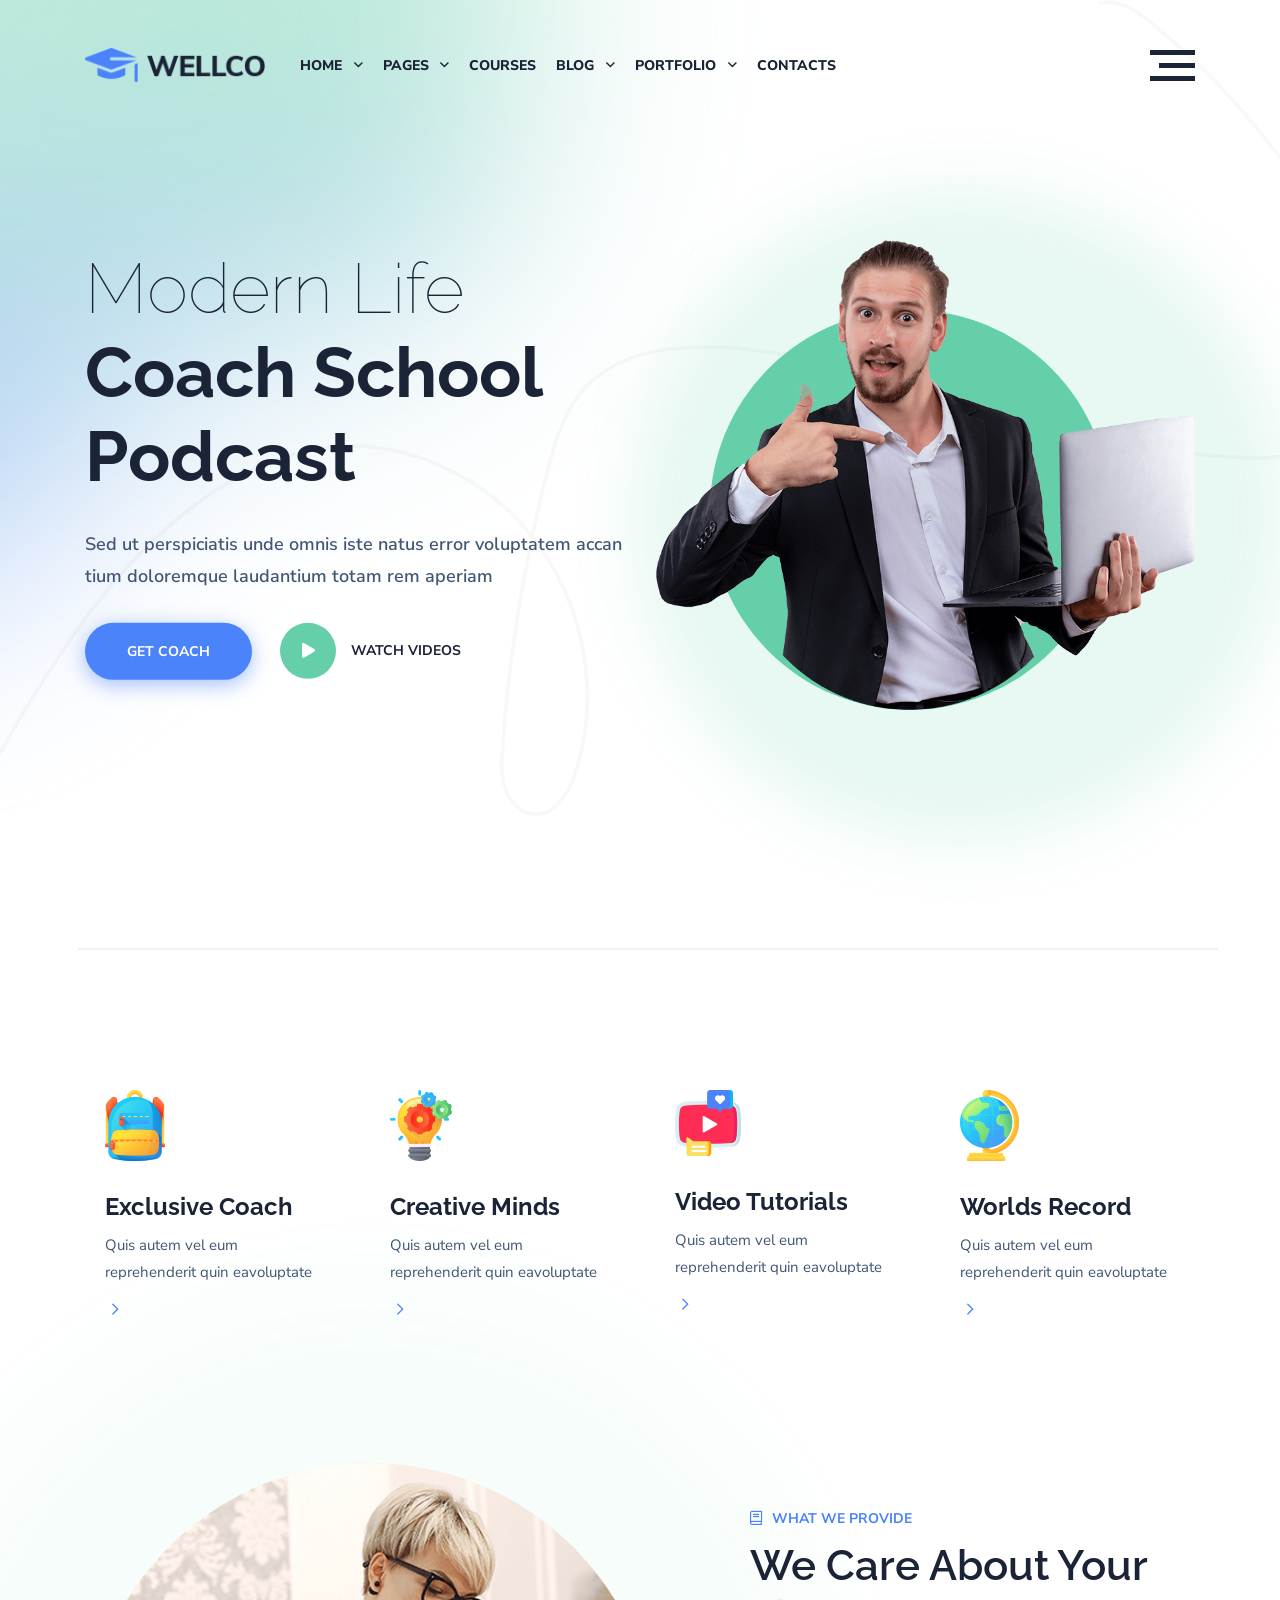
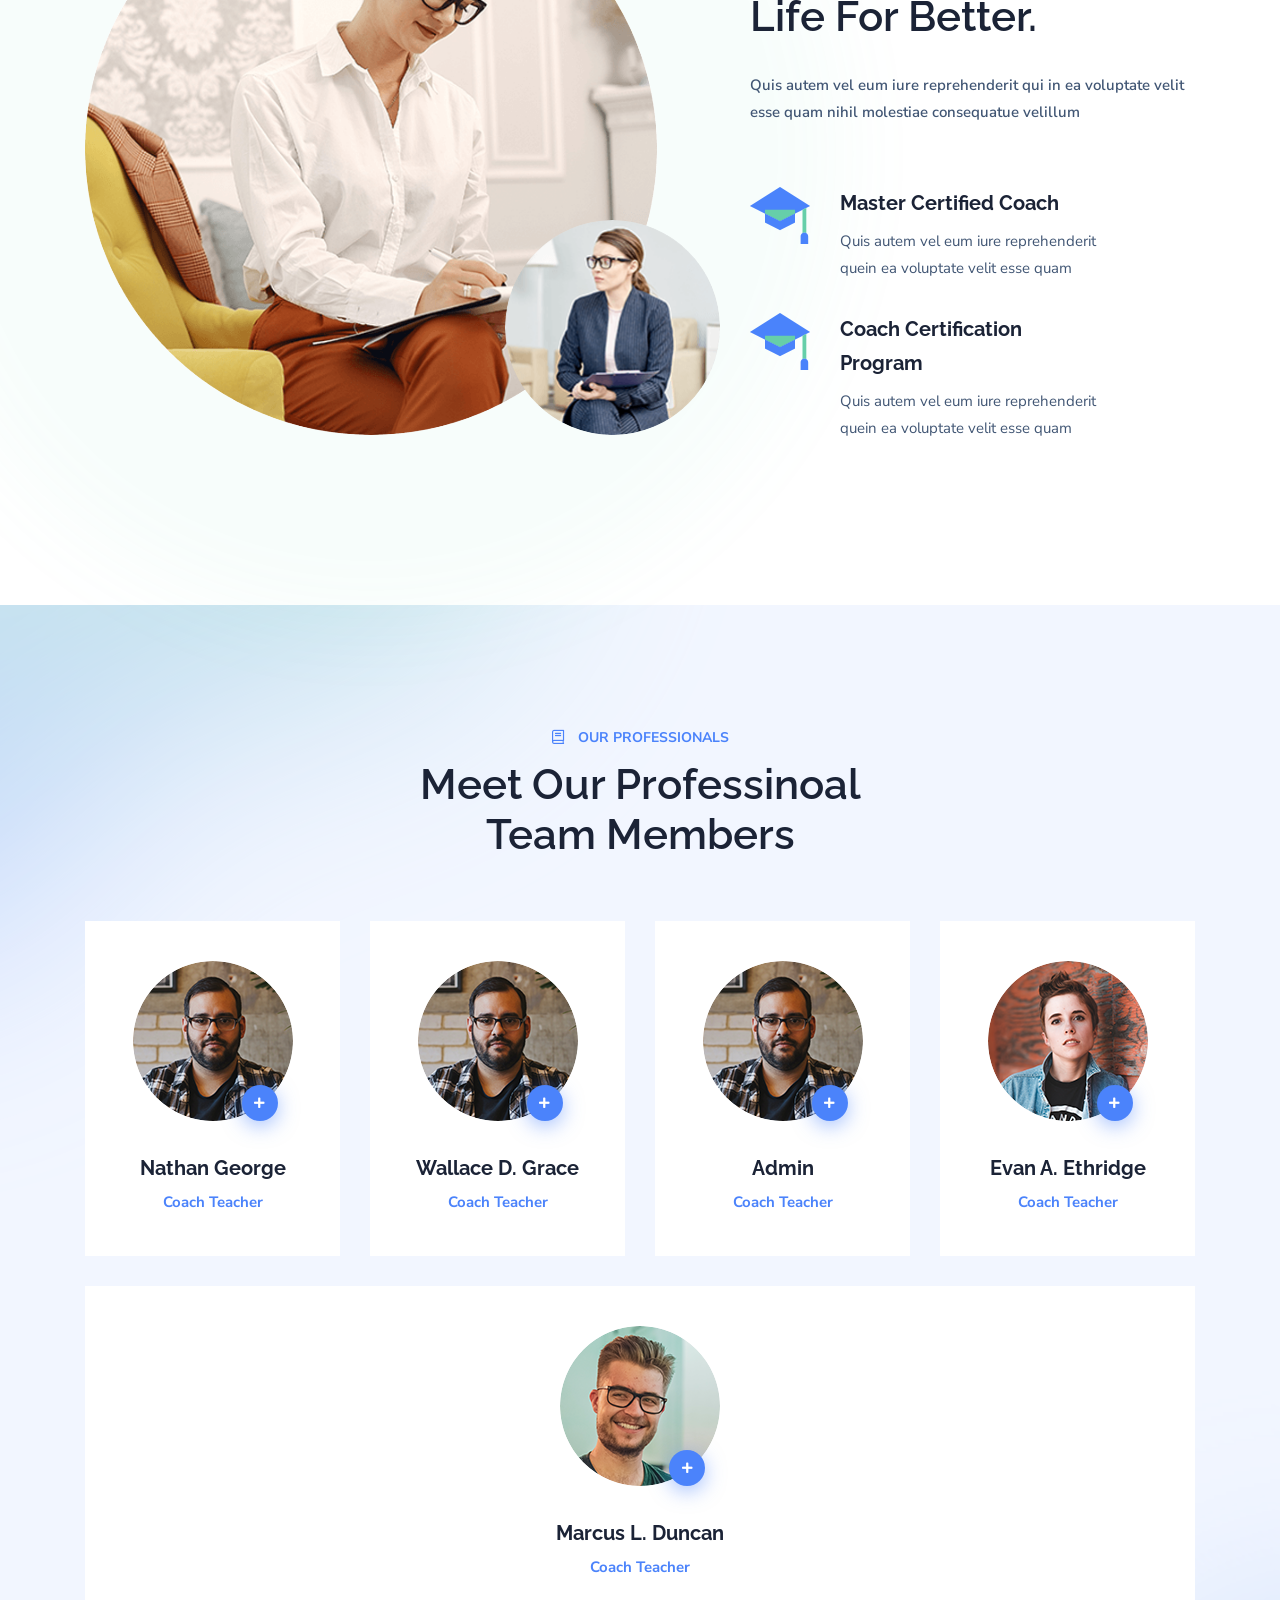
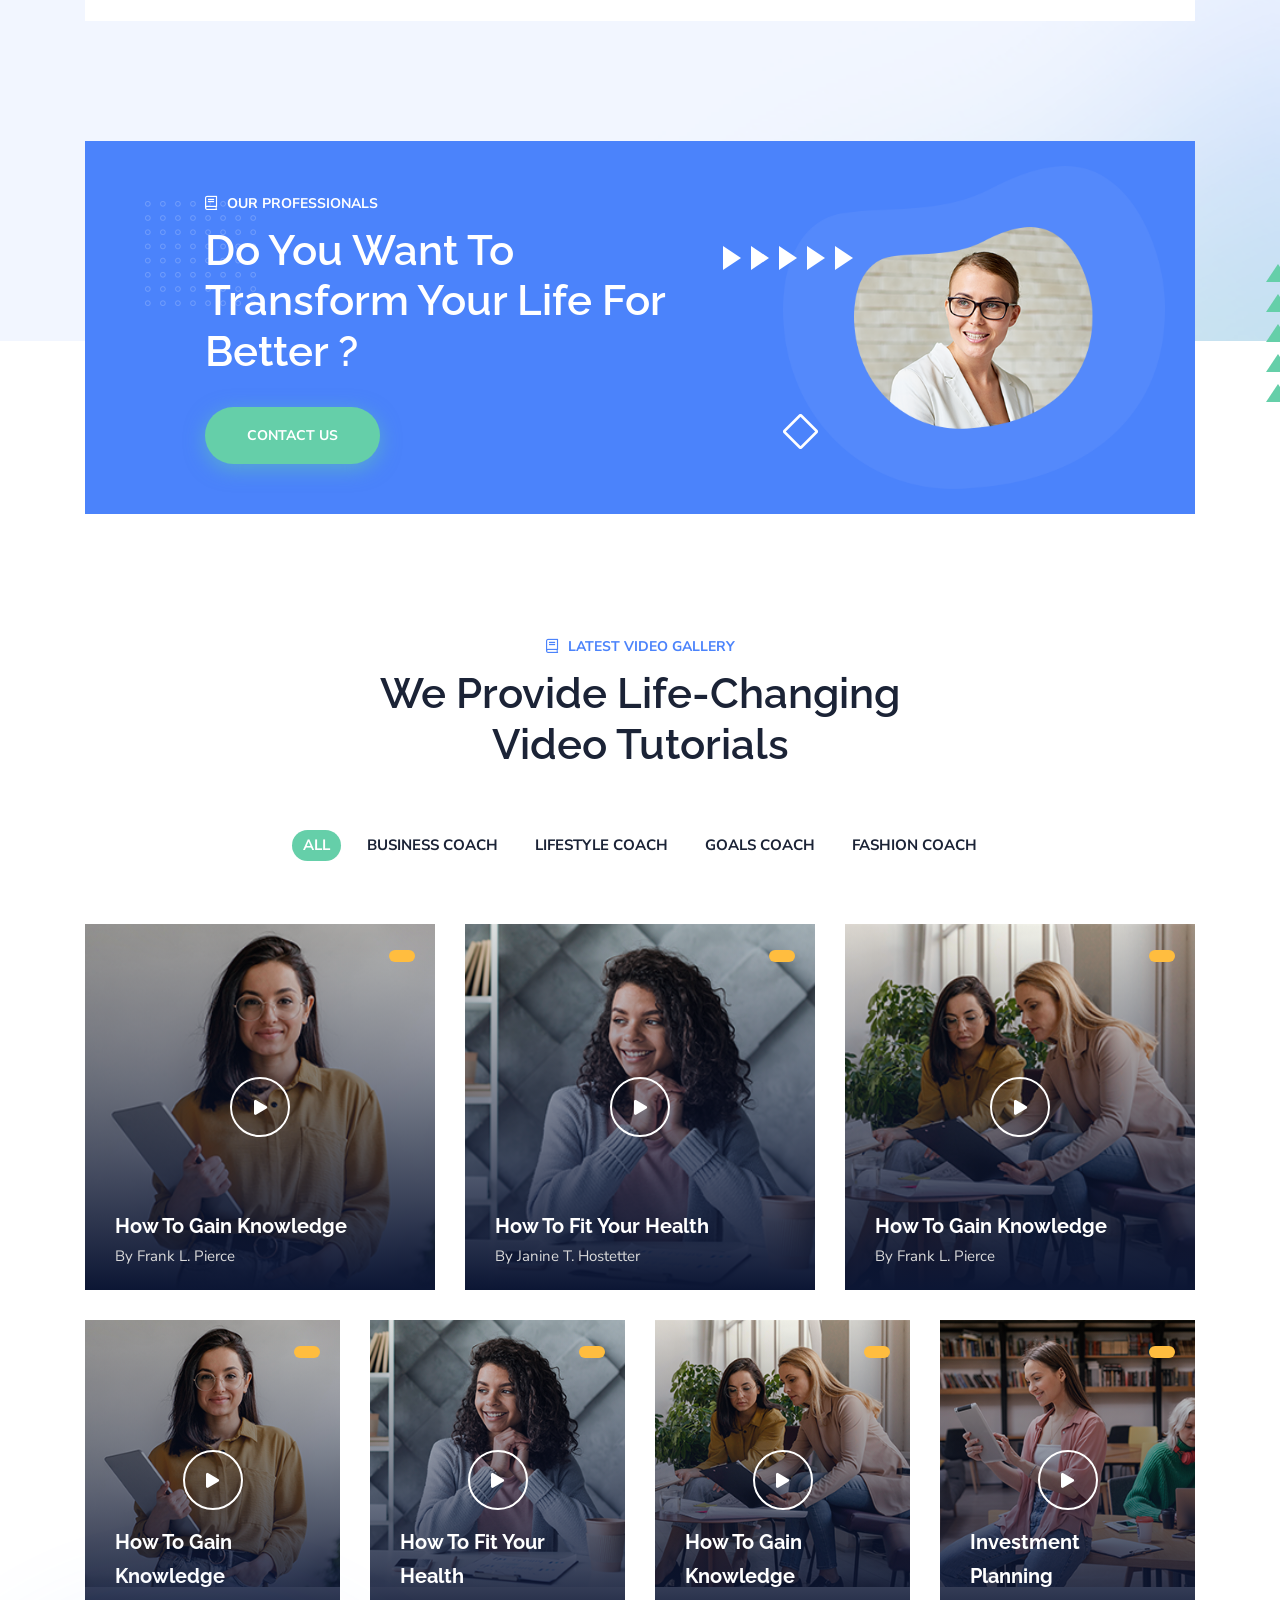
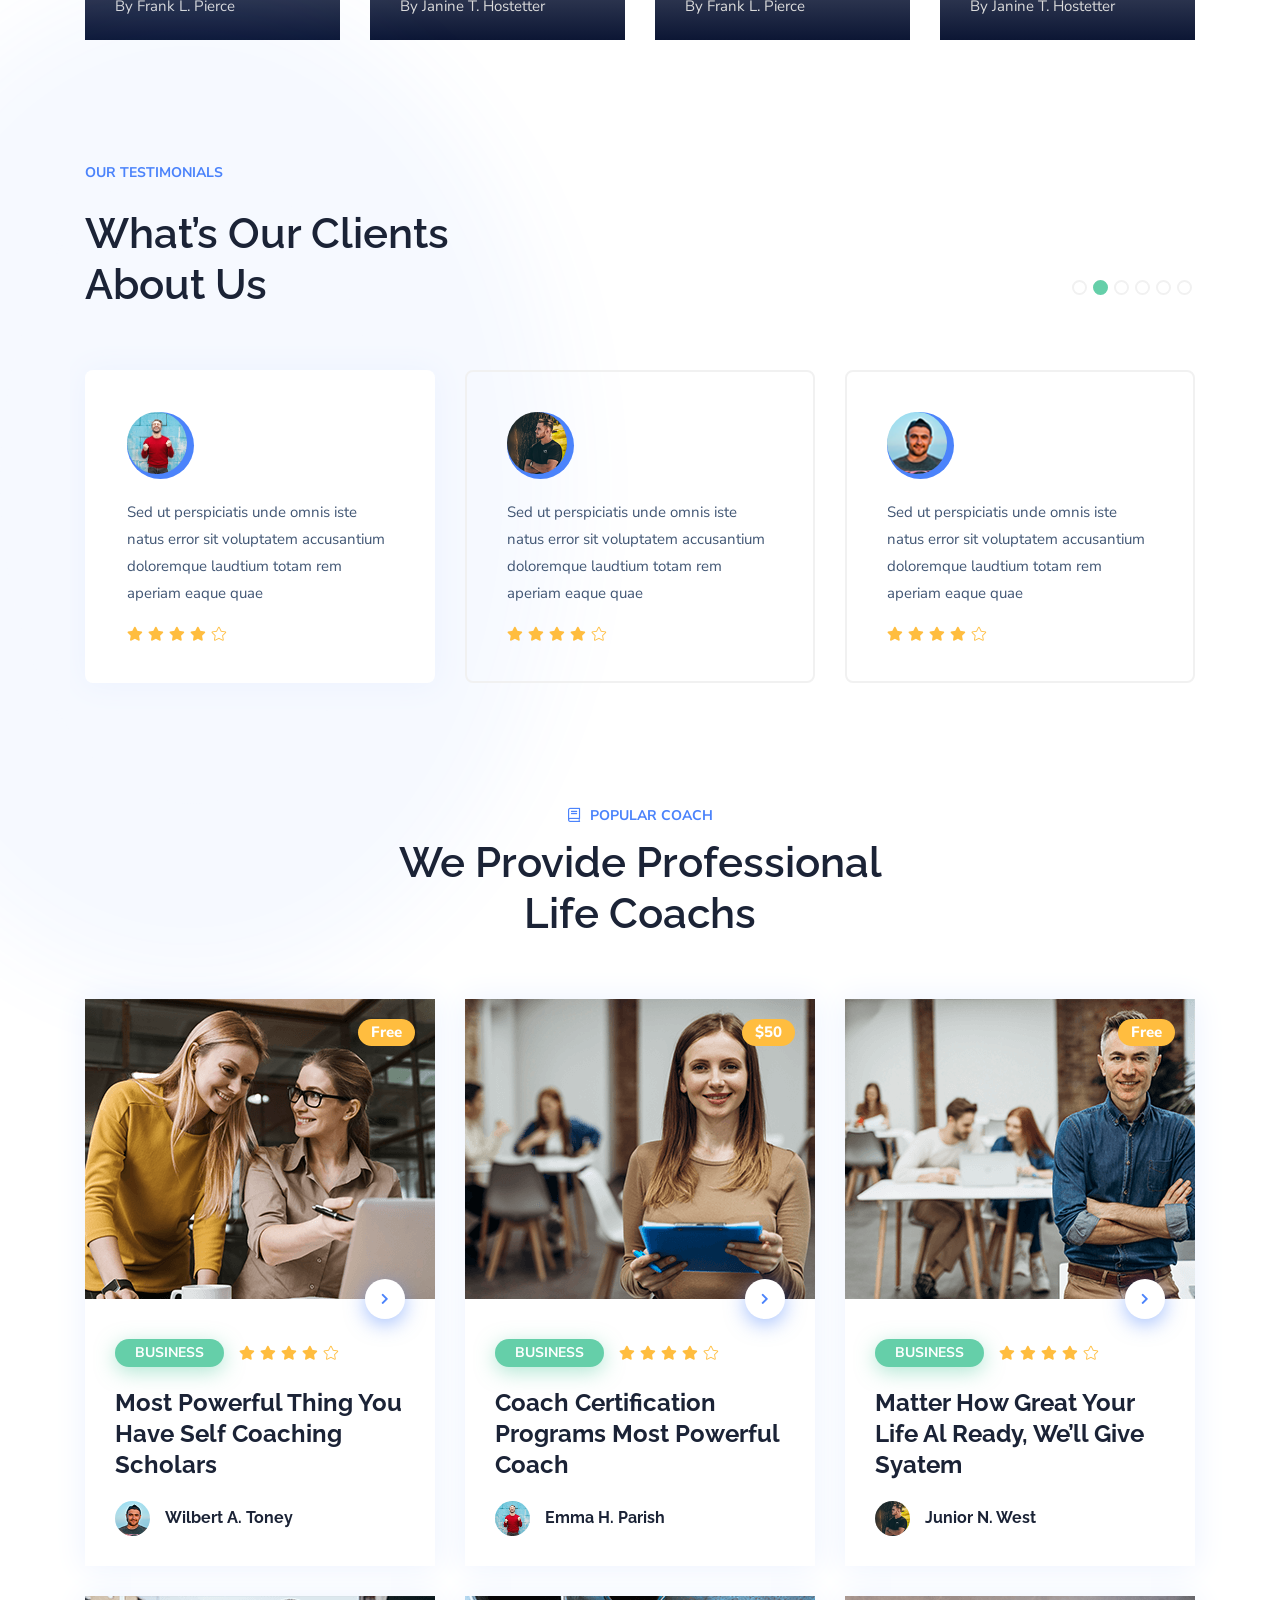
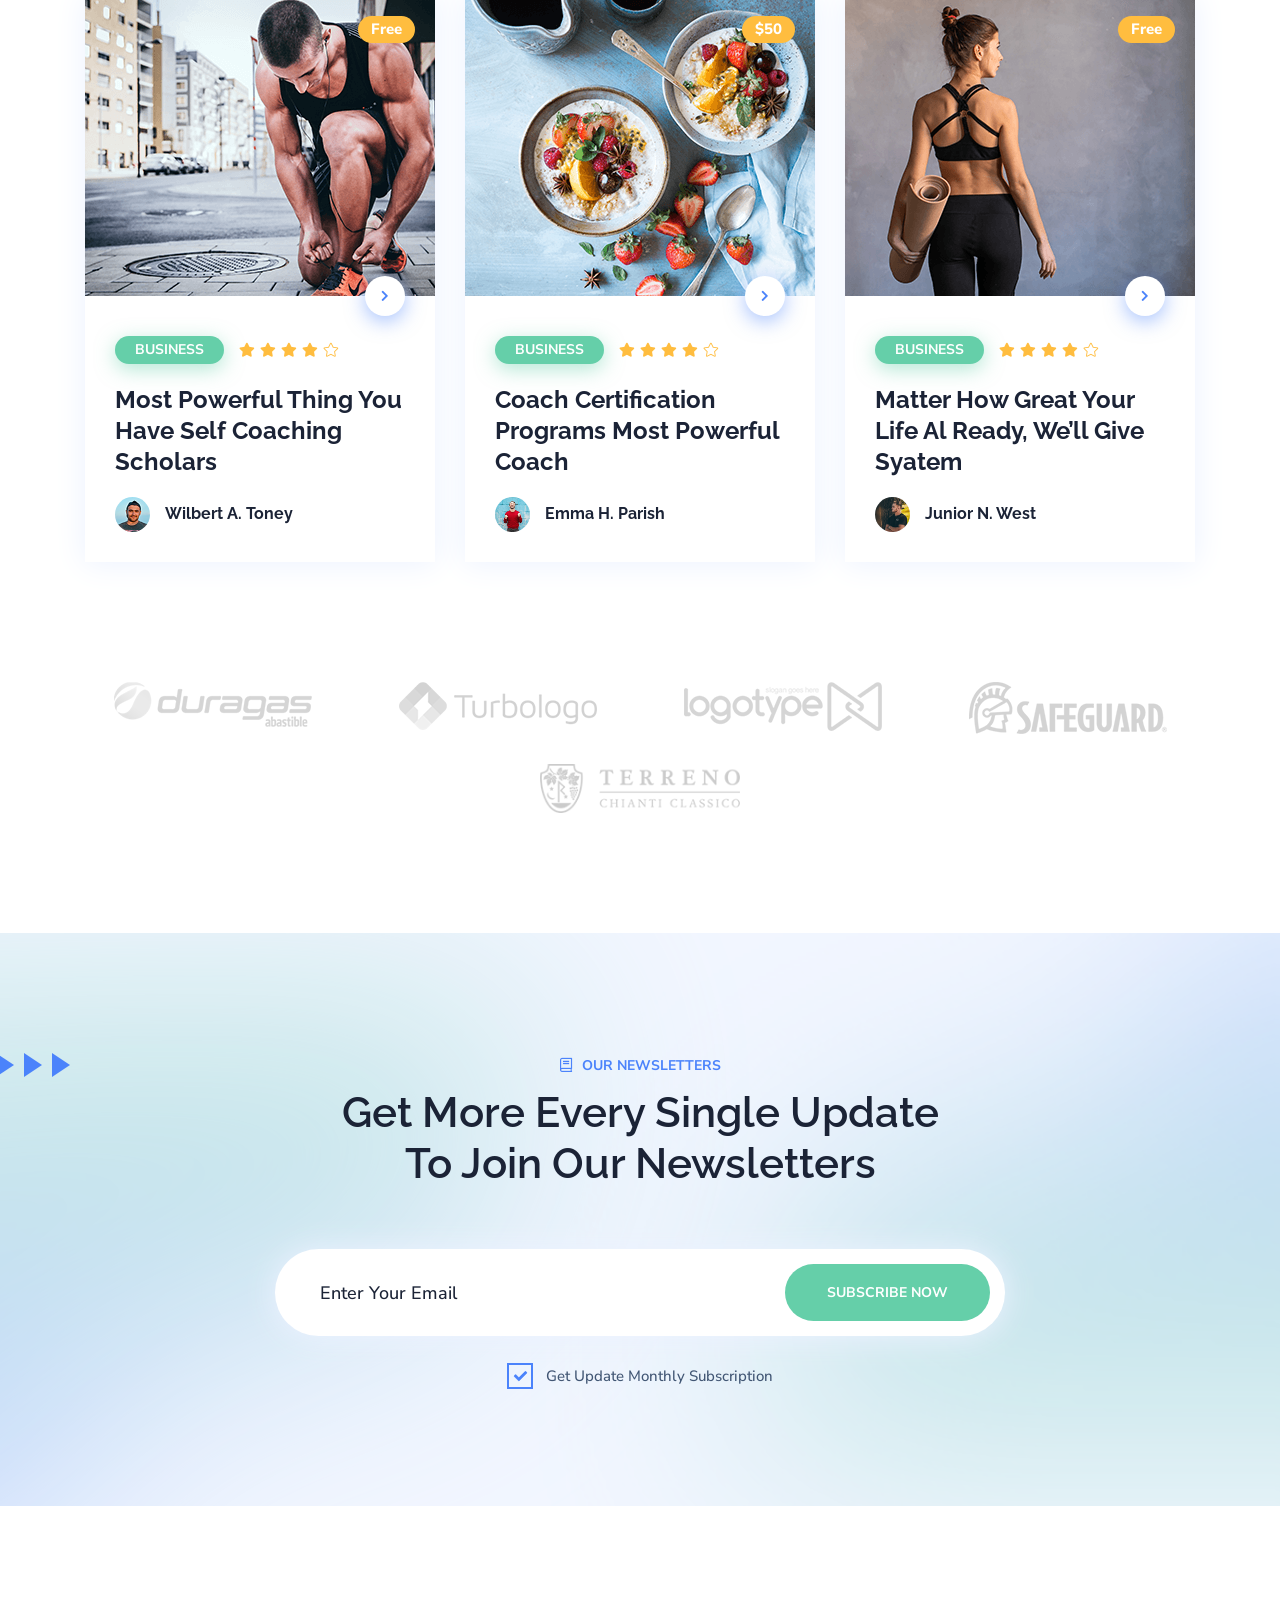
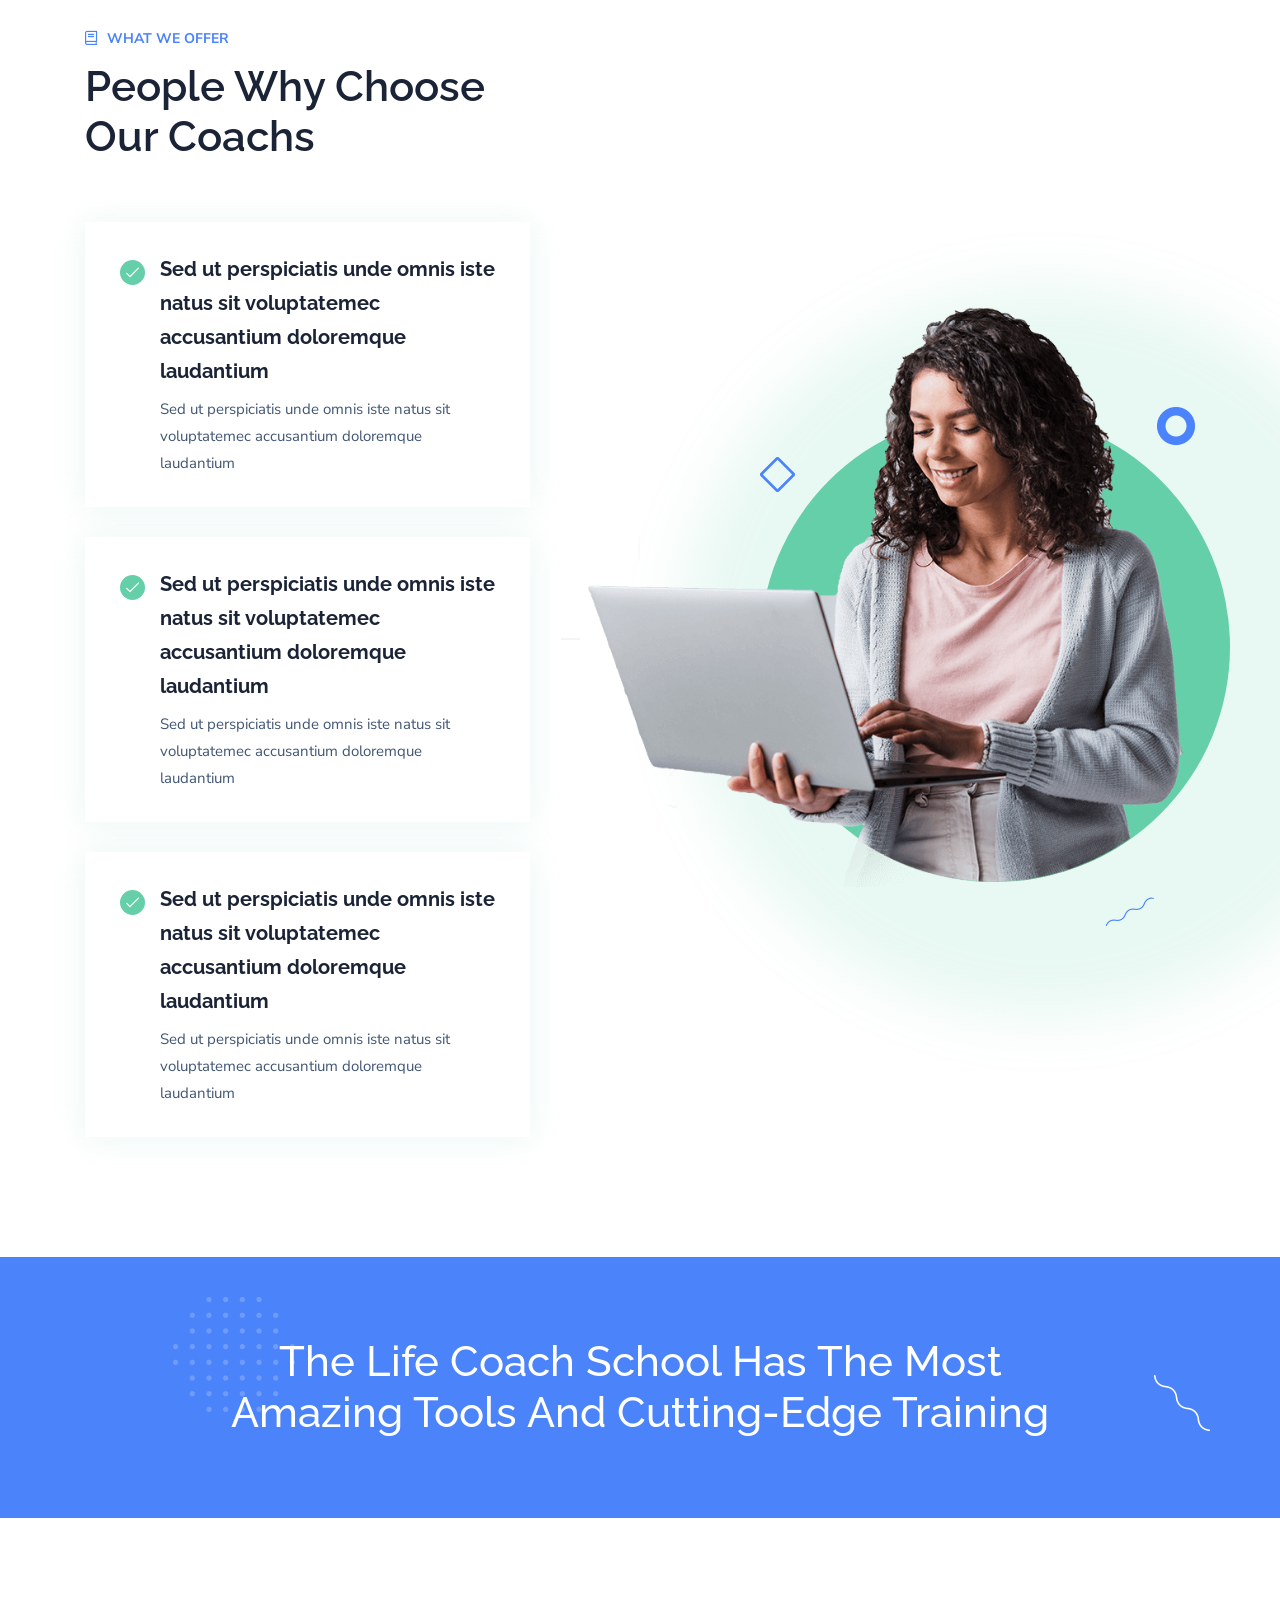
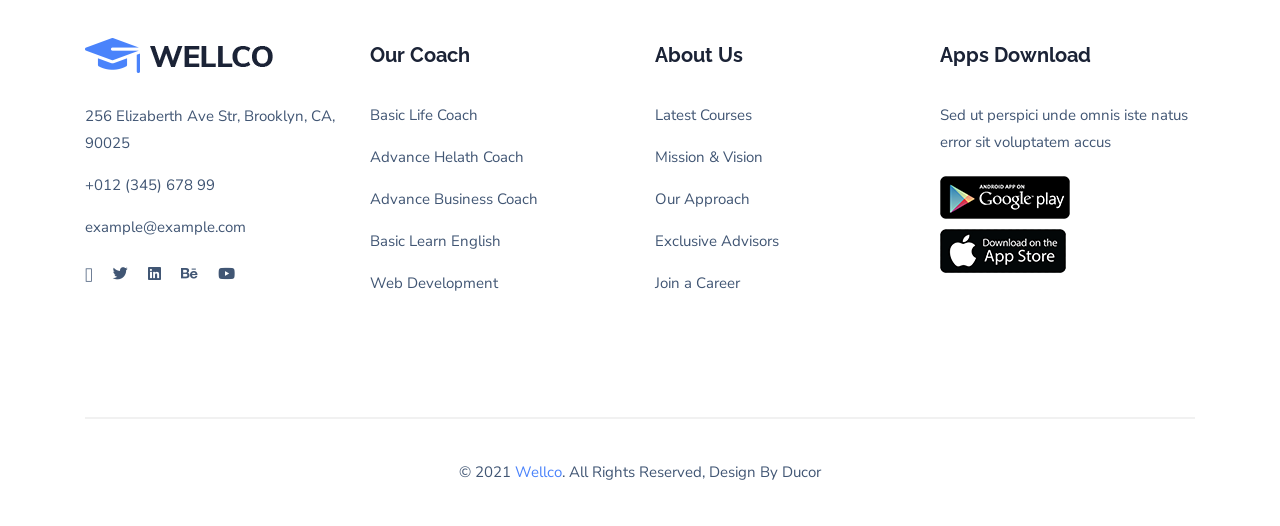
<file: wellco-jekyll-netlify-app/index.html>
<!DOCTYPE html><html lang="en"><head>
   <meta name="viewport" content="width=device-width, initial-scale=1">
   <link rel="icon" type="image/png" sizes="32x32" href="favicon.ico"><!-- begin _includes/seo.html --><title>Home 1 - Wellco</title>
<meta name="description" content="">


  <meta name="author" content="ducor">
  


<meta property="og:type" content="website">
<meta property="og:locale" content="en_US">
<meta property="og:site_name" content="Wellco">
<meta property="og:title" content="Home 1">
<meta property="og:url" content="https://wellco-jekyll.netlify.app/">




  <meta property="og:image" content="images/Wellco_Preview.png">



  <meta name="twitter:site" content="@">
  <meta name="twitter:title" content="Home 1">
  <meta name="twitter:description" content="">
  <meta name="twitter:url" content="https://wellco-jekyll.netlify.app/">

  
    <meta name="twitter:card" content="summary">
    
      <meta name="twitter:image" content="https://wellco-jekyll.netlify.app/assets/Wellco_Preview.png">
    
  

  







  
    <meta property="article:publisher" content="">
  

  
    <meta property="fb:app_id" content="">
  


<link rel="canonical" href="https://wellco-jekyll.netlify.app/">




<script type="application/ld+json">
  {
    "@context": "https://schema.org",
    
      "@type": "Person",
      "name": null,
      "url": "https://wellco-jekyll.netlify.app/"
    
  }
</script>


  <meta name="google-site-verification" content="">


  <meta name="msvalidate.01" content="">



  <meta name="yandex-verification" content="">


  <meta name="naver-site-verification" content="">


<!-- end _includes/seo.html -->

   <link href="css/bootstrap.min.css" rel="stylesheet">
   
   <link href="css/slick.css" rel="stylesheet">
   
   <link href="css/magnific-popup.css" rel="stylesheet">
   
   <link href="css/animate.css" rel="stylesheet">
   
   <link href="css/flaticon.css" rel="stylesheet">
   
   <link href="css/font-awesome.min.css" rel="stylesheet">
   <link href="css/style.css" rel="stylesheet">
   
   <link href="css/responsive.css" rel="stylesheet">   
   
   <script src="js/netlify-identity-widget.js" type="text/javascript"></script><script async="" src="https://www.googletagmanager.com/gtag/js?id="></script>
<script>
  window['ga-disable-'] = window.doNotTrack === "1" || navigator.doNotTrack === "1" || navigator.doNotTrack === "yes" || navigator.msDoNotTrack === "1";
  window.dataLayer = window.dataLayer || [];
  function gtag(){dataLayer.push(arguments);}
  gtag('js', new Date());

  gtag('config', '');
</script>

</head><body>
    <div class="preloader">
        <img src="images/preloader.svg" alt="preloader">
    </div>
    
<aside class="aside_bar aside_bar_left aside_mobile">
    <a href="/" class="logo">
        <img src="images/logo.png" alt="logo">
    </a>

    <nav>
        <ul class="main-menu"><li class="menu-item menu-item-has-children">
                <a href="#">
                    Home
                </a><ul class="sub-menu"><li class="menu-item">
                        <a href="/index">
                            Life Coach
                        </a>
                    </li><li class="menu-item">
                        <a href="/index-2">
                            Health Coach
                        </a>
                    </li><li class="menu-item">
                        <a href="/index-3">
                            Business Coach
                        </a>
                    </li><li class="menu-item menu-item-has-children">
                <a href="#">
                    Pages
                </a><ul class="sub-menu"><li class="menu-item">
                        <a href="/about">
                            About Us
                        </a>
                    </li><li class="menu-item">
                        <a href="/about-2">
                            About Me
                        </a>
                    </li><li class="menu-item">
                        <a href="/events">
                            Events
                        </a>
                    </li><li class="menu-item">
                        <a href="/videos">
                            Videos
                        </a>
                    </li><li class="menu-item">
                        <a href="/services">
                            Services
                        </a>
                    </li><li class="menu-item">
                        <a href="/team">
                            Team
                        </a>
                    </li><li class="menu-item">
                        <a href="/pricing">
                            Pricing
                        </a>
                    </li><li class="menu-item">
                        <a href="/testimonials">
                            Testimonials
                        </a>
                    </li><li class="menu-item">
                        <a href="/faqs">
                            FAQ's
                        </a>
                    </li><li class="menu-item">
                <a href="/courses">
                    Courses
                </a></li><li class="menu-item menu-item-has-children">
                <a href="/blog">
                    Blog
                </a><ul class="sub-menu"><li class="menu-item">
                        <a href="/blog-grid">
                            Blog Grid
                        </a>
                    </li><li class="menu-item">
                        <a href="/blog-list">
                            Blog List
                        </a>
                    </li><li class="menu-item">
                        <a href="/blog-masonry">
                            Blog Masonry
                        </a>
                    </li><li class="menu-item menu-item-has-children">
                <a href="#">
                    Portfolio
                </a><ul class="sub-menu"><li class="menu-item">
                        <a href="/portfolio-grid">
                            Portfolio Grid
                        </a>
                    </li><li class="menu-item">
                        <a href="/portfolio-gallery">
                            Portfolio Gallery
                        </a>
                    </li><li class="menu-item">
                        <a href="/portfolio-masonry">
                            Portfolio Masonry
                        </a>
                    </li><li class="menu-item">
                <a href="/contact">
                    Contacts
                </a></li></ul>
    </li></ul></li></ul></li></ul></li></ul></nav>
</aside>


<div class="aside-overlay trigger-left">
</div>


<aside class="aside_bar aside_bar_right aside_canvas">
    <a href="/" class="logo pl-0">
        <img src="images/logo.png" alt="logo">
    </a>
    <p>Sed ut perspiciatis unde omnis iste natus error voluptatem accan tium doloremque laudantium totam rem aperiam</p>
    <div class="sidebar">
        <div class="sidebar_widget recent_widgets">
            <h5 class="widget_title">
                Popular Courses
            </h5>
            <ul><li>
                    <div class="image">
                        <img src="images/1.jpg" alt="img" class="image-fit">
                    </div>
                    <div class="text">
                        <h6 class="mb-0">
                            <a href="#">
                                Most Powerful Thing You Have Self Coaching Scholars
                            </a>
                        </h6>
                        <p class="mb-0">
                            <strong>
                                By
                            </strong>
                            <a href="#">
                                John Foerster
                            </a>
                        </p>
                    </div>
                </li><li>
                    <div class="image">
                        <img src="images/2.jpg" alt="img" class="image-fit">
                    </div>
                    <div class="text">
                        <h6 class="mb-0">
                            <a href="#">
                                Coach Certification Programs Most Powerful Coach
                            </a>
                        </h6>
                        <p class="mb-0">
                            <strong>
                                By
                            </strong>
                            <a href="#">
                                John Foerster
                            </a>
                        </p>
                    </div>
                </li><li>
                    <div class="image">
                        <img src="images/3.jpg" alt="img" class="image-fit">
                    </div>
                    <div class="text">
                        <h6 class="mb-0">
                            <a href="#">
                                Matter How Great Your Life Al Ready, We’ll Give Syatem
                            </a>
                        </h6>
                        <p class="mb-0">
                            <strong>
                                By
                            </strong>
                            <a href="#">
                                John Foerster
                            </a>
                        </p>
                    </div>
                </li><li>
                    <div class="image">
                        <img src="images/4_1.jpg" alt="img" class="image-fit">
                    </div>
                    <div class="text">
                        <h6 class="mb-0">
                            <a href="#">
                                Most Powerful Thing You Have Self Coaching Scholars
                            </a>
                        </h6>
                        <p class="mb-0">
                            <strong>
                                By
                            </strong>
                            <a href="#">
                                John Foerster
                            </a>
                        </p>
                    </div>
                </li><li>
                    <div class="image">
                        <img src="images/5.jpg" alt="img" class="image-fit">
                    </div>
                    <div class="text">
                        <h6 class="mb-0">
                            <a href="#">
                                Coach Certification Programs Most Powerful Coach
                            </a>
                        </h6>
                        <p class="mb-0">
                            <strong>
                                By
                            </strong>
                            <a href="#">
                                John Foerster
                            </a>
                        </p>
                    </div>
                </li><li>
                    <div class="image">
                        <img src="images/6_1.jpg" alt="img" class="image-fit">
                    </div>
                    <div class="text">
                        <h6 class="mb-0">
                            <a href="#">
                                Matter How Great Your Life Al Ready, We’ll Give Syatem
                            </a>
                        </h6>
                        <p class="mb-0">
                            <strong>
                                By
                            </strong>
                            <a href="#">
                                John Foerster
                            </a>
                        </p>
                    </div>
                </li><li>
                    <div class="image">
                        <img src="images/7.jpg" alt="img" class="image-fit">
                    </div>
                    <div class="text">
                        <h6 class="mb-0">
                            <a href="#">
                                Most Powerful Thing You Have Self Coaching Scholars
                            </a>
                        </h6>
                        <p class="mb-0">
                            <strong>
                                By
                            </strong>
                            <a href="#">
                                John Foerster
                            </a>
                        </p>
                    </div>
                </li><li>
                    <div class="image">
                        <img src="images/8.jpg" alt="img" class="image-fit">
                    </div>
                    <div class="text">
                        <h6 class="mb-0">
                            <a href="#">
                                Coach Certification Programs Most Powerful Coach
                            </a>
                        </h6>
                        <p class="mb-0">
                            <strong>
                                By
                            </strong>
                            <a href="#">
                                John Foerster
                            </a>
                        </p>
                    </div>
                </li><li>
                    <div class="image">
                        <img src="images/2.jpg" alt="img" class="image-fit">
                    </div>
                    <div class="text">
                        <h6 class="mb-0">
                            <a href="#">
                                Matter How Great Your Life Al Ready, We’ll Give Syatem
                            </a>
                        </h6>
                        <p class="mb-0">
                            <strong>
                                By
                            </strong>
                            <a href="#">
                                John Foerster
                            </a>
                        </p>
                    </div>
                </li><li>
                    <div class="image">
                        <img src="images/8_1.jpg" alt="img" class="image-fit">
                    </div>
                    <div class="text">
                        <h6 class="mb-0">
                            <a href="#">
                                Matter How Great Your Life Al Ready, We’ll Give Syatem
                            </a>
                        </h6>
                        <p class="mb-0">
                            <strong>
                                By
                            </strong>
                            <a href="#">
                                John Foerster
                            </a>
                        </p>
                    </div>
                </li><li>
                    <div class="image">
                        <img src="images/9.jpg" alt="img" class="image-fit">
                    </div>
                    <div class="text">
                        <h6 class="mb-0">
                            <a href="#">
                                Matter How Great Your Life Al Ready, We’ll Give Syatem
                            </a>
                        </h6>
                        <p class="mb-0">
                            <strong>
                                By
                            </strong>
                            <a href="#">
                                John Foerster
                            </a>
                        </p>
                    </div>
                </li></ul>
        </div>
    </div>
</aside>


<div class="aside-overlay trigger-right">
</div>


<header class="header header-absolute can-sticky">
    <div class="container">
        <div class="nav_warp">
            <nav>
                <div class="logo">
                    <a href="/">
                        <img src="images/logo.png" alt="logo" class="image-fit">
                    </a>
                </div>
                <ul class="main-menu"><li class="menu-item menu-item-has-children">
                        <a href="#">
                            Home
                        </a><ul class="sub-menu"><li class="menu-item">
                                <a href="/index">
                                    Life Coach
                                </a>
                            </li><li class="menu-item">
                                <a href="/index-2">
                                    Health Coach
                                </a>
                            </li><li class="menu-item">
                                <a href="/index-3">
                                    Business Coach
                                </a>
                            </li></ul></li><li class="menu-item menu-item-has-children">
                        <a href="#">
                            Pages
                        </a><ul class="sub-menu"><li class="menu-item">
                                <a href="/about">
                                    About Us
                                </a>
                            </li><li class="menu-item">
                                <a href="/about-2">
                                    About Me
                                </a>
                            </li><li class="menu-item">
                                <a href="/events">
                                    Events
                                </a>
                            </li><li class="menu-item">
                                <a href="/videos">
                                    Videos
                                </a>
                            </li><li class="menu-item">
                                <a href="/services">
                                    Services
                                </a>
                            </li><li class="menu-item">
                                <a href="/team">
                                    Team
                                </a>
                            </li><li class="menu-item">
                                <a href="/pricing">
                                    Pricing
                                </a>
                            </li><li class="menu-item">
                                <a href="/testimonials">
                                    Testimonials
                                </a>
                            </li><li class="menu-item">
                                <a href="/faqs">
                                    FAQ's
                                </a>
                            </li></ul></li><li class="menu-item">
                        <a href="/courses">
                            Courses
                        </a></li><li class="menu-item menu-item-has-children">
                        <a href="/blog">
                            Blog
                        </a><ul class="sub-menu"><li class="menu-item">
                                <a href="/blog-grid">
                                    Blog Grid
                                </a>
                            </li><li class="menu-item">
                                <a href="/blog-list">
                                    Blog List
                                </a>
                            </li><li class="menu-item">
                                <a href="/blog-masonry">
                                    Blog Masonry
                                </a>
                            </li></ul></li><li class="menu-item menu-item-has-children">
                        <a href="#">
                            Portfolio
                        </a><ul class="sub-menu"><li class="menu-item">
                                <a href="/portfolio-grid">
                                    Portfolio Grid
                                </a>
                            </li><li class="menu-item">
                                <a href="/portfolio-gallery">
                                    Portfolio Gallery
                                </a>
                            </li><li class="menu-item">
                                <a href="/portfolio-masonry">
                                    Portfolio Masonry
                                </a>
                            </li></ul></li><li class="menu-item">
                        <a href="/contact">
                            Contacts
                        </a></li></ul>
            </nav>

            <div class="head_actions">
                <button type="button" class="head_trigger desktop_trigger">
                    <span></span>
                    <span></span>
                    <span></span>
                </button>

                <button type="button" class="head_trigger mobile_trigger">
                    <span></span>
                    <span></span>
                    <span></span>
                </button>
            </div>
        </div>
    </div>
</header>



<div class="banner relative z-1">
    
    <img src="images/element_1_1.png" class="element_1" alt="Element">
    <img src="images/element_line.png" class="element_line" alt="Element Line">

    <div class="transform-center">
        <div class="container">
            <div class="row align-items-center">
                <div class="col-lg-6">
                    <div class="text_box">
                        <h1 class="title wow fadeInUp" data-wow-delay=".30ms">
                            <span>
Modern Life
</span>
 Coach School Podcast
                        </h1>

                        <p class="wow fadeInUp" data-wow-delay=".40ms">
                            Sed ut perspiciatis unde omnis iste natus error voluptatem accan tium doloremque laudantium totam rem aperiam
                        </p>

                        <a class="thm-btn bg-thm-color-two thm-color-two-shadow btn-rounded mr-4 mb-4 wow fadeInRight" data-wow-delay=".50ms" href="/about-2">
                            Get Coach 
                        </a>

                        <a href="https://www.youtube.com/watch?v=TKnufs85hXk" class="video_btn video_text popup-youtube mb-4 wow fadeInRight" data-wow-delay=".70ms">
                            <i class="fas fa-play video_icon bg-thm-color-three"></i> 
                            <span>Watch Videos</span>
                        </a>

                    </div>
                </div>

                <div class="col-lg-6">
                    <div class="image_box relative wow fadeInRight" data-wow-delay=".80ms">
                        <img src="images/banner_img.png" alt="img" class="image-fit">
                        <span class="bg-thm-color-three circle_element"></span>
                    </div>
                </div>
            </div>
        </div>
    </div>
    <div class="bottom-line container"></div>
</div>



<section class="section-padding">
    <div class="container">
        <div class="row">
            
            <div class="col-lg-3 col-md-6">
                <div class="features_box wow fadeInUp" data-wow-delay=".3s">
                    <div class="icon">
                        <img src="images/icon_1.png" alt="img">
                    </div>
                    <h5>Exclusive Coach</h5>
                    <p>Quis autem vel eum reprehenderit quin eavoluptate</p>
                    <a href="/services">
                        <span>
                            Read More
                        </span>
                        <i class="fal fa-chevron-right"></i>
                    </a>
                </div>
            </div>
            
            <div class="col-lg-3 col-md-6">
                <div class="features_box wow fadeInUp" data-wow-delay=".3s">
                    <div class="icon">
                        <img src="images/icon_2.png" alt="img">
                    </div>
                    <h5>Creative Minds</h5>
                    <p>Quis autem vel eum reprehenderit quin eavoluptate</p>
                    <a href="/services">
                        <span>
                            Read More
                        </span>
                        <i class="fal fa-chevron-right"></i>
                    </a>
                </div>
            </div>
            
            <div class="col-lg-3 col-md-6">
                <div class="features_box wow fadeInUp" data-wow-delay=".3s">
                    <div class="icon">
                        <img src="images/icon_3.png" alt="img">
                    </div>
                    <h5>Video Tutorials</h5>
                    <p>Quis autem vel eum reprehenderit quin eavoluptate</p>
                    <a href="/services">
                        <span>
                            Read More
                        </span>
                        <i class="fal fa-chevron-right"></i>
                    </a>
                </div>
            </div>
            
            <div class="col-lg-3 col-md-6">
                <div class="features_box wow fadeInUp" data-wow-delay=".3s">
                    <div class="icon">
                        <img src="images/icon_4.png" alt="img">
                    </div>
                    <h5>Worlds Record</h5>
                    <p>Quis autem vel eum reprehenderit quin eavoluptate</p>
                    <a href="/services">
                        <span>
                            Read More
                        </span>
                        <i class="fal fa-chevron-right"></i>
                    </a>
                </div>
            </div>
            
        </div>
    </div>
</section>



<section class="section-padding pt-0 about">
    <div class="container">
        <div class="row align-items-center">
            <div class="col-xl-7 col-lg-6">
                <div class="image_box wow fadeInLeft">
                    <img src="images/image_1.jpg" alt="img" class="image-fit image_1 rounded-circle">
                    <img src="images/image_2.jpg" alt="img" class="image-fit image_2 rounded-circle">
                </div>

            </div>

            <div class="col-xl-5 col-lg-6">
                <div class="section-title left-align wow fadeInUp">
                    <p class="subtitle"><i class="fal fa-book"></i>What We Provide</p>
                    <h3 class="title">We Care About Your Life For Better.</h3>
                    <p>Quis autem vel eum iure reprehenderit qui in ea voluptate velit esse quam nihil molestiae consequatue velillum</p>
                </div>

                <ul class="about_list">
                    <li class=" wow fadeInDown">
                        <div class="icon">
                            <img src="images/icon_5.png" alt="img" class="image-fit">
                        </div>
                        <div class="text">
                            <h6 class="mb-2">Master Certified Coach</h6>
                            <p class="mb-0">Quis autem vel eum iure reprehenderit quein ea voluptate velit esse quam</p>
                        </div>
                    </li>

                    <li class=" wow fadeInDown">
                        <div class="icon">
                            <img src="images/icon_5.png" alt="img" class="image-fit">
                        </div>
                        <div class="text">
                            <h6 class="mb-2">Coach Certification Program</h6>
                            <p class="mb-0">Quis autem vel eum iure reprehenderit quein ea voluptate velit esse quam</p>
                        </div>
                    </li>
                </ul>
            </div>
        </div>
    </div>
</section>



<section class="section-padding bg-thm-color-two-gradient z-1 team_main_wrap pb-extra">
    <img src="images/element_1.png" class="element_1" alt="Element">
    <img src="images/element_2.png" class="element_2" alt="Element">

    <div class="container">
        <div class="row">
            <div class="col-12">
                <div class="section-title wow fadeInDown">
                    <p class="subtitle">
                        <i class="fal fa-book"></i>
                        Our Professionals
                    </p>
                    <h3 class="title">Meet Our Professinoal Team Members</h3>
                </div>
            </div>
        </div>

        <div class="row">
            
            <div class="col-lg col-md-6">
                <div class="team_block wow fadeInUp" data-wow-delay=".3s">
                    <div class="team_img">
                        <img src="images/1_1.jpg" alt="" class="image-fit">
                        <a href="" class="thm-btn bg-thm-color-two thm-color-two-shadow btn-circle link">
                            <i class="fal fa-plus"> </i>
                        </a>
                    </div>

                    <h6 class="mb-1"> 
                        <a href="">Nathan George</a>
                    </h6>
                    <p class="thm-color-two mb-0 font-weight-bold">
                        Coach Teacher
                    </p>
                </div>
            </div>
            
            <div class="col-lg col-md-6">
                <div class="team_block wow fadeInUp" data-wow-delay=".3s">
                    <div class="team_img">
                        <img src="images/1_1.jpg" alt="" class="image-fit">
                        <a href="" class="thm-btn bg-thm-color-two thm-color-two-shadow btn-circle link">
                            <i class="fal fa-plus"> </i>
                        </a>
                    </div>

                    <h6 class="mb-1"> 
                        <a href="">Wallace D. Grace</a>
                    </h6>
                    <p class="thm-color-two mb-0 font-weight-bold">
                        Coach Teacher
                    </p>
                </div>
            </div>
            
            <div class="col-lg col-md-6">
                <div class="team_block wow fadeInUp" data-wow-delay=".3s">
                    <div class="team_img">
                        <img src="images/1_1.jpg" alt="" class="image-fit">
                        <a href="" class="thm-btn bg-thm-color-two thm-color-two-shadow btn-circle link">
                            <i class="fal fa-plus"> </i>
                        </a>
                    </div>

                    <h6 class="mb-1"> 
                        <a href="">Admin</a>
                    </h6>
                    <p class="thm-color-two mb-0 font-weight-bold">
                        Coach Teacher
                    </p>
                </div>
            </div>
            
            <div class="col-lg col-md-6">
                <div class="team_block wow fadeInUp" data-wow-delay=".3s">
                    <div class="team_img">
                        <img src="images/2_1.jpg" alt="" class="image-fit">
                        <a href="" class="thm-btn bg-thm-color-two thm-color-two-shadow btn-circle link">
                            <i class="fal fa-plus"> </i>
                        </a>
                    </div>

                    <h6 class="mb-1"> 
                        <a href="">Evan A. Ethridge</a>
                    </h6>
                    <p class="thm-color-two mb-0 font-weight-bold">
                        Coach Teacher
                    </p>
                </div>
            </div>
            
            <div class="col-lg col-md-6">
                <div class="team_block wow fadeInUp" data-wow-delay=".3s">
                    <div class="team_img">
                        <img src="images/3_1.jpg" alt="" class="image-fit">
                        <a href="" class="thm-btn bg-thm-color-two thm-color-two-shadow btn-circle link">
                            <i class="fal fa-plus"> </i>
                        </a>
                    </div>

                    <h6 class="mb-1"> 
                        <a href="">Marcus L. Duncan</a>
                    </h6>
                    <p class="thm-color-two mb-0 font-weight-bold">
                        Coach Teacher
                    </p>
                </div>
            </div>
            
        </div>
    </div>
</section>



<div class="cta_box">
    <div class="container relative z-1">
        <div class="bg-thm-color-two cta_box_inner z-1 mt-negative">
            <img src="images/shape.png" alt="shape" class="shape_1 zoom-fade">

            <div class="row justify-content-between align-items-center">
                <div class="col-lg-6">
                    <div class="text_block wow fadeInLeft">
                        <div class="section-title left-align white">
                            <p class="subtitle"><i class="fal fa-book"></i>Our Professionals</p>

                            <h3 class="title">Do You Want to Transform Your Life For Better ?</h3>

                            <a href="" class="thm-btn bg-thm-color-three thm-color-three-shadow btn-rounded">
                                Contact Us 
                            </a>

                        </div>

                    </div>

                </div>

                <div class="col-lg-5">
                    <div class="image_box relative z-1 wow fadeInRight">
                        <img src="images/square_shape.png" alt="shape" class="shape_2 rotate_elem">

                        <img src="images/cta_image.png" alt="img" class="image-fit">

                        <div class="arrows slideRight">
                            <div class="arrow">
                            </div>

                            <div class="arrow">
                            </div>

                            <div class="arrow">
                            </div>

                            <div class="arrow">
                            </div>

                            <div class="arrow">
                            </div>

                        </div>

                    </div>

                </div>

            </div>

        </div>

        <div class="arrows to_up slideTop">
            <div class="arrow">
            </div>

            <div class="arrow">
            </div>

            <div class="arrow">
            </div>

            <div class="arrow">
            </div>

            <div class="arrow">
            </div>

        </div>

    </div>

</div>



<section class="section-padding isotope-filter-items">
    <div class="container">
        <div class="row">
            <div class="col-12">
                <div class="section-title wow fadeInDown">
                    <p class="subtitle"><i class="fal fa-book"></i>Latest video gallery</p>
                    <h3 class="title">We Provide Life-Changing Video Tutorials</h3>
                </div>
            </div>
        </div>

        <div class="row justify-content-center">
            <div class="col-lg-12">
                <div class="filter-btns mb-5">
                    <ul>
                        <li class="active filter-trigger" data-filter="*">
                            <a href="#">
                                All
                            </a>
                        </li><li class="filter-trigger" data-filter=".business">
                            <a href="#">
                                Business coach
                            </a>
                        </li><li class="filter-trigger" data-filter=".lifestyle">
                            <a href="#">
                                Lifestyle coach
                            </a>
                        </li><li class="filter-trigger" data-filter=".goals">
                            <a href="#">
                                Goals coach
                            </a>
                        </li><li class="filter-trigger" data-filter=".fashion">
                            <a href="#">
                                Fashion coach
                            </a>
                        </li></ul>
                </div>
            </div>
        </div>

        <div class="row filteritems">
            
            <div class="col-lg-4 col-md-6 masonry-item  lifestyle fashion business">

                <div class="video_box wow fadeInDown" data-wow-delay=".1s">
                    <img src="images/4.jpg" alt="img" class="image-fit">
                    <div class="video_badges">
                        <span class="tag_badge bg-thm-color-four">
                            
                        </span>
                    </div>
                    <a href="" class="popup-youtube video_btn">
                        <i class="fas fa-play"></i>
                    </a>
                    <div class="video_text">
                        <h6 class="text-white mb-0">
                            How To Gain Knowledge
                        </h6>
                        <p class="mb-0 thm-color-light">
                            By Frank L. Pierce
                        </p>
                    </div>
                </div>
            </div>
            
            <div class="col-lg-4 col-md-6 masonry-item  goals health lifestyle">

                <div class="video_box wow fadeInDown" data-wow-delay=".1s">
                    <img src="images/5_1.jpg" alt="img" class="image-fit">
                    <div class="video_badges">
                        <span class="tag_badge bg-thm-color-four">
                            
                        </span>
                    </div>
                    <a href="" class="popup-youtube video_btn">
                        <i class="fas fa-play"></i>
                    </a>
                    <div class="video_text">
                        <h6 class="text-white mb-0">
                            How To Fit Your Health
                        </h6>
                        <p class="mb-0 thm-color-light">
                            By Janine T. Hostetter
                        </p>
                    </div>
                </div>
            </div>
            
            <div class="col-lg-4 col-md-6 masonry-item  fashion business goals">

                <div class="video_box wow fadeInDown" data-wow-delay=".1s">
                    <img src="images/6.jpg" alt="img" class="image-fit">
                    <div class="video_badges">
                        <span class="tag_badge bg-thm-color-four">
                            
                        </span>
                    </div>
                    <a href="" class="popup-youtube video_btn">
                        <i class="fas fa-play"></i>
                    </a>
                    <div class="video_text">
                        <h6 class="text-white mb-0">
                            How To Gain Knowledge
                        </h6>
                        <p class="mb-0 thm-color-light">
                            By Frank L. Pierce
                        </p>
                    </div>
                </div>
            </div>
            
        </div><div class="row filteritems">
            
            <div class="col-xl-3 col-lg-4 col-md-6 masonry-item   business goals health">

                <div class="video_box wow fadeInUp" data-wow-delay=".4s">
                    <img src="images/4.jpg" alt="img" class="image-fit">
                    <div class="video_badges">
                        <span class="tag_badge bg-thm-color-four">
                            
                        </span>
                    </div>
                    <a href="https://www.youtube.com/watch?v=TKnufs85hXk" class="popup-youtube video_btn">
                        <i class="fas fa-play"></i>
                    </a>
                    <div class="video_text">
                        <h6 class="text-white mb-0">
                            How To Gain Knowledge
                        </h6>
                        <p class="mb-0 thm-color-light">
                            By Frank L. Pierce
                        </p>
                    </div>
                </div>
            </div>
            
            <div class="col-xl-3 col-lg-4 col-md-6 masonry-item   lifestyle fashion business">

                <div class="video_box wow fadeInUp" data-wow-delay=".4s">
                    <img src="images/5_1.jpg" alt="img" class="image-fit">
                    <div class="video_badges">
                        <span class="tag_badge bg-thm-color-four">
                            
                        </span>
                    </div>
                    <a href="https://www.youtube.com/watch?v=TKnufs85hXk" class="popup-youtube video_btn">
                        <i class="fas fa-play"></i>
                    </a>
                    <div class="video_text">
                        <h6 class="text-white mb-0">
                            How To Fit Your Health
                        </h6>
                        <p class="mb-0 thm-color-light">
                            By Janine T. Hostetter
                        </p>
                    </div>
                </div>
            </div>
            
            <div class="col-xl-3 col-lg-4 col-md-6 masonry-item   goals health lifestyle">

                <div class="video_box wow fadeInUp" data-wow-delay=".4s">
                    <img src="images/6.jpg" alt="img" class="image-fit">
                    <div class="video_badges">
                        <span class="tag_badge bg-thm-color-four">
                            
                        </span>
                    </div>
                    <a href="https://www.youtube.com/watch?v=TKnufs85hXk" class="popup-youtube video_btn">
                        <i class="fas fa-play"></i>
                    </a>
                    <div class="video_text">
                        <h6 class="text-white mb-0">
                            How To Gain Knowledge
                        </h6>
                        <p class="mb-0 thm-color-light">
                            By Frank L. Pierce
                        </p>
                    </div>
                </div>
            </div>
            
            <div class="col-xl-3 col-lg-4 col-md-6 masonry-item   goals health lifestyle">

                <div class="video_box wow fadeInUp" data-wow-delay=".4s">
                    <img src="images/7_1.jpg" alt="img" class="image-fit">
                    <div class="video_badges">
                        <span class="tag_badge bg-thm-color-four">
                            
                        </span>
                    </div>
                    <a href="https://www.youtube.com/watch?v=TKnufs85hXk" class="popup-youtube video_btn">
                        <i class="fas fa-play"></i>
                    </a>
                    <div class="video_text">
                        <h6 class="text-white mb-0">
                            Investment Planning
                        </h6>
                        <p class="mb-0 thm-color-light">
                            By Janine T. Hostetter
                        </p>
                    </div>
                </div>
            </div>
            
        </div></div>
</section>




<section class="section-padding pt-0 relative z-1">
    <div class="container">
        <div class="row">
            <div class="col-lg-12">
                <div class="section-title left-align wow fadeInLeft">
                    <p class="subtitle mb-4">Our Testimonials</p>
                    <h3 class="title mb-0">What’s Our Clients<br> About Us</h3>
                </div>
            </div>
        </div>

        <div class="testimonial_slider row arrows_none">
            
            <div class="slide-item col-12">
                <div class="testimonial_item wow fadeInUp" data-wow-delay=".2s">
                    <div class="author">
                        <div class="image bg-thm-color-two">
                            <img src="images/1_2.jpg" alt="" class="image-fit">
                        </div>
                        <div class="text">
                            <h6 class="mb-0">
                                
                            </h6>
                            <p class="mb-0 font-weight-bold thm-color-two">
                                
                            </p>
                        </div>
                    </div>
                    <p class="comment">
                        Sed ut perspiciatis unde omnis iste natus error sit voluptatem accusantium doloremque laudtium totam rem aperiam eaque quae
                    </p>
                    <div class="ratings">
                        <i class="fal fa-star active"></i>
                        <i class="fal fa-star active"></i>
                        <i class="fal fa-star active"></i>
                        <i class="fal fa-star active"></i>
                        <i class="fal fa-star"></i>
                    </div>
                </div>
            </div>
            
            <div class="slide-item col-12">
                <div class="testimonial_item wow fadeInUp" data-wow-delay=".2s">
                    <div class="author">
                        <div class="image bg-thm-color-two">
                            <img src="images/2_2.jpg" alt="" class="image-fit">
                        </div>
                        <div class="text">
                            <h6 class="mb-0">
                                
                            </h6>
                            <p class="mb-0 font-weight-bold thm-color-two">
                                
                            </p>
                        </div>
                    </div>
                    <p class="comment">
                        Sed ut perspiciatis unde omnis iste natus error sit voluptatem accusantium doloremque laudtium totam rem aperiam eaque quae
                    </p>
                    <div class="ratings">
                        <i class="fal fa-star active"></i>
                        <i class="fal fa-star active"></i>
                        <i class="fal fa-star active"></i>
                        <i class="fal fa-star active"></i>
                        <i class="fal fa-star"></i>
                    </div>
                </div>
            </div>
            
            <div class="slide-item col-12">
                <div class="testimonial_item wow fadeInUp" data-wow-delay=".2s">
                    <div class="author">
                        <div class="image bg-thm-color-two">
                            <img src="images/3_2.jpg" alt="" class="image-fit">
                        </div>
                        <div class="text">
                            <h6 class="mb-0">
                                
                            </h6>
                            <p class="mb-0 font-weight-bold thm-color-two">
                                
                            </p>
                        </div>
                    </div>
                    <p class="comment">
                        Sed ut perspiciatis unde omnis iste natus error sit voluptatem accusantium doloremque laudtium totam rem aperiam eaque quae
                    </p>
                    <div class="ratings">
                        <i class="fal fa-star active"></i>
                        <i class="fal fa-star active"></i>
                        <i class="fal fa-star active"></i>
                        <i class="fal fa-star active"></i>
                        <i class="fal fa-star"></i>
                    </div>
                </div>
            </div>
            
            <div class="slide-item col-12">
                <div class="testimonial_item wow fadeInUp" data-wow-delay=".2s">
                    <div class="author">
                        <div class="image bg-thm-color-two">
                            <img src="images/1_2.jpg" alt="" class="image-fit">
                        </div>
                        <div class="text">
                            <h6 class="mb-0">
                                
                            </h6>
                            <p class="mb-0 font-weight-bold thm-color-two">
                                
                            </p>
                        </div>
                    </div>
                    <p class="comment">
                        Sed ut perspiciatis unde omnis iste natus error sit voluptatem accusantium doloremque laudtium totam rem aperiam eaque quae
                    </p>
                    <div class="ratings">
                        <i class="fal fa-star active"></i>
                        <i class="fal fa-star active"></i>
                        <i class="fal fa-star active"></i>
                        <i class="fal fa-star active"></i>
                        <i class="fal fa-star"></i>
                    </div>
                </div>
            </div>
            
            <div class="slide-item col-12">
                <div class="testimonial_item wow fadeInUp" data-wow-delay=".2s">
                    <div class="author">
                        <div class="image bg-thm-color-two">
                            <img src="images/2_2.jpg" alt="" class="image-fit">
                        </div>
                        <div class="text">
                            <h6 class="mb-0">
                                
                            </h6>
                            <p class="mb-0 font-weight-bold thm-color-two">
                                
                            </p>
                        </div>
                    </div>
                    <p class="comment">
                        Sed ut perspiciatis unde omnis iste natus error sit voluptatem accusantium doloremque laudtium totam rem aperiam eaque quae
                    </p>
                    <div class="ratings">
                        <i class="fal fa-star active"></i>
                        <i class="fal fa-star active"></i>
                        <i class="fal fa-star active"></i>
                        <i class="fal fa-star active"></i>
                        <i class="fal fa-star"></i>
                    </div>
                </div>
            </div>
            
            <div class="slide-item col-12">
                <div class="testimonial_item wow fadeInUp" data-wow-delay=".2s">
                    <div class="author">
                        <div class="image bg-thm-color-two">
                            <img src="images/3_2.jpg" alt="" class="image-fit">
                        </div>
                        <div class="text">
                            <h6 class="mb-0">
                                
                            </h6>
                            <p class="mb-0 font-weight-bold thm-color-two">
                                
                            </p>
                        </div>
                    </div>
                    <p class="comment">
                        Sed ut perspiciatis unde omnis iste natus error sit voluptatem accusantium doloremque laudtium totam rem aperiam eaque quae
                    </p>
                    <div class="ratings">
                        <i class="fal fa-star active"></i>
                        <i class="fal fa-star active"></i>
                        <i class="fal fa-star active"></i>
                        <i class="fal fa-star active"></i>
                        <i class="fal fa-star"></i>
                    </div>
                </div>
            </div>
            
        </div>
    </div>
    <div class="circle_wave"></div>
</section>



<section class="section-padding pt-0">
    <div class="container">
        <div class="row">
            <div class="col-12">
                <div class="section-title wow fadeInUp">
                    <p class="subtitle"><i class="fal fa-book"></i>Popular Coach</p>
                    <h3 class="title">We Provide Professional Life Coachs</h3>
                </div>
            </div>
        </div>

        <div class="row">
            
            <div class="col-xl-4 col-md-6">
                <div class="coach_block wow fadeInDown" data-wow-delay=".2s">
                    <div class="coach_img">
                        <img src="images/1.jpg" alt="img" class="image-fit">
                        <div class="coach_badges">
                            <span class="tag_badge bg-thm-color-four">
                                Free
                            </span>
                        </div>
                        <a href="#" class="thm-btn thm-color-two bg-thm-color-white thm-color-two-shadow btn-circle link">
                            <i class="fal fa-chevron-right"></i>
                        </a>
                    </div>

                    <div class="coach_caption">
                        <div class="coach_meta">
                            <a href="#" class="coach_cat thm-btn bg-thm-color-three thm-color-three-shadow btn-rounded">
                                Business
                            </a>
                            <div class="ratings">
                                <i class="fal fa-star active"></i>
                                <i class="fal fa-star active"></i>
                                <i class="fal fa-star active"></i>
                                <i class="fal fa-star active"></i>
                                <i class="fal fa-star"></i>
                            </div>
                        </div>

                        <h5 class="title mb-xl-20">
                            <a href="#">
                                Most Powerful Thing You Have Self Coaching Scholars
                            </a>
                        </h5>

                        <div class="author">
                            <img src="images/1_2.jpg" alt="img" class="image-fit">
                            <a href="#" class="thm-color-one">
                                Wilbert A. Toney
                            </a>
                        </div>
                    </div>
                </div>
            </div>
            
            <div class="col-xl-4 col-md-6">
                <div class="coach_block wow fadeInDown" data-wow-delay=".2s">
                    <div class="coach_img">
                        <img src="images/2.jpg" alt="img" class="image-fit">
                        <div class="coach_badges">
                            <span class="tag_badge bg-thm-color-four">
                                $50
                            </span>
                        </div>
                        <a href="#" class="thm-btn thm-color-two bg-thm-color-white thm-color-two-shadow btn-circle link">
                            <i class="fal fa-chevron-right"></i>
                        </a>
                    </div>

                    <div class="coach_caption">
                        <div class="coach_meta">
                            <a href="#" class="coach_cat thm-btn bg-thm-color-three thm-color-three-shadow btn-rounded">
                                Business
                            </a>
                            <div class="ratings">
                                <i class="fal fa-star active"></i>
                                <i class="fal fa-star active"></i>
                                <i class="fal fa-star active"></i>
                                <i class="fal fa-star active"></i>
                                <i class="fal fa-star"></i>
                            </div>
                        </div>

                        <h5 class="title mb-xl-20">
                            <a href="#">
                                Coach Certification Programs Most Powerful Coach
                            </a>
                        </h5>

                        <div class="author">
                            <img src="images/2_2.jpg" alt="img" class="image-fit">
                            <a href="#" class="thm-color-one">
                                Emma H. Parish
                            </a>
                        </div>
                    </div>
                </div>
            </div>
            
            <div class="col-xl-4 col-md-6">
                <div class="coach_block wow fadeInDown" data-wow-delay=".2s">
                    <div class="coach_img">
                        <img src="images/3.jpg" alt="img" class="image-fit">
                        <div class="coach_badges">
                            <span class="tag_badge bg-thm-color-four">
                                Free
                            </span>
                        </div>
                        <a href="#" class="thm-btn thm-color-two bg-thm-color-white thm-color-two-shadow btn-circle link">
                            <i class="fal fa-chevron-right"></i>
                        </a>
                    </div>

                    <div class="coach_caption">
                        <div class="coach_meta">
                            <a href="#" class="coach_cat thm-btn bg-thm-color-three thm-color-three-shadow btn-rounded">
                                Business
                            </a>
                            <div class="ratings">
                                <i class="fal fa-star active"></i>
                                <i class="fal fa-star active"></i>
                                <i class="fal fa-star active"></i>
                                <i class="fal fa-star active"></i>
                                <i class="fal fa-star"></i>
                            </div>
                        </div>

                        <h5 class="title mb-xl-20">
                            <a href="#">
                                Matter How Great Your Life Al Ready, We’ll Give Syatem
                            </a>
                        </h5>

                        <div class="author">
                            <img src="images/3_2.jpg" alt="img" class="image-fit">
                            <a href="#" class="thm-color-one">
                                Junior N. West
                            </a>
                        </div>
                    </div>
                </div>
            </div>
            
            <div class="col-xl-4 col-md-6">
                <div class="coach_block wow fadeInDown" data-wow-delay=".2s">
                    <div class="coach_img">
                        <img src="images/4_1.jpg" alt="img" class="image-fit">
                        <div class="coach_badges">
                            <span class="tag_badge bg-thm-color-four">
                                Free
                            </span>
                        </div>
                        <a href="#" class="thm-btn thm-color-two bg-thm-color-white thm-color-two-shadow btn-circle link">
                            <i class="fal fa-chevron-right"></i>
                        </a>
                    </div>

                    <div class="coach_caption">
                        <div class="coach_meta">
                            <a href="#" class="coach_cat thm-btn bg-thm-color-three thm-color-three-shadow btn-rounded">
                                Business
                            </a>
                            <div class="ratings">
                                <i class="fal fa-star active"></i>
                                <i class="fal fa-star active"></i>
                                <i class="fal fa-star active"></i>
                                <i class="fal fa-star active"></i>
                                <i class="fal fa-star"></i>
                            </div>
                        </div>

                        <h5 class="title mb-xl-20">
                            <a href="#">
                                Most Powerful Thing You Have Self Coaching Scholars
                            </a>
                        </h5>

                        <div class="author">
                            <img src="images/1_2.jpg" alt="img" class="image-fit">
                            <a href="#" class="thm-color-one">
                                Wilbert A. Toney
                            </a>
                        </div>
                    </div>
                </div>
            </div>
            
            <div class="col-xl-4 col-md-6">
                <div class="coach_block wow fadeInDown" data-wow-delay=".2s">
                    <div class="coach_img">
                        <img src="images/5.jpg" alt="img" class="image-fit">
                        <div class="coach_badges">
                            <span class="tag_badge bg-thm-color-four">
                                $50
                            </span>
                        </div>
                        <a href="#" class="thm-btn thm-color-two bg-thm-color-white thm-color-two-shadow btn-circle link">
                            <i class="fal fa-chevron-right"></i>
                        </a>
                    </div>

                    <div class="coach_caption">
                        <div class="coach_meta">
                            <a href="#" class="coach_cat thm-btn bg-thm-color-three thm-color-three-shadow btn-rounded">
                                Business
                            </a>
                            <div class="ratings">
                                <i class="fal fa-star active"></i>
                                <i class="fal fa-star active"></i>
                                <i class="fal fa-star active"></i>
                                <i class="fal fa-star active"></i>
                                <i class="fal fa-star"></i>
                            </div>
                        </div>

                        <h5 class="title mb-xl-20">
                            <a href="#">
                                Coach Certification Programs Most Powerful Coach
                            </a>
                        </h5>

                        <div class="author">
                            <img src="images/2_2.jpg" alt="img" class="image-fit">
                            <a href="#" class="thm-color-one">
                                Emma H. Parish
                            </a>
                        </div>
                    </div>
                </div>
            </div>
            
            <div class="col-xl-4 col-md-6">
                <div class="coach_block wow fadeInDown" data-wow-delay=".2s">
                    <div class="coach_img">
                        <img src="images/6_1.jpg" alt="img" class="image-fit">
                        <div class="coach_badges">
                            <span class="tag_badge bg-thm-color-four">
                                Free
                            </span>
                        </div>
                        <a href="#" class="thm-btn thm-color-two bg-thm-color-white thm-color-two-shadow btn-circle link">
                            <i class="fal fa-chevron-right"></i>
                        </a>
                    </div>

                    <div class="coach_caption">
                        <div class="coach_meta">
                            <a href="#" class="coach_cat thm-btn bg-thm-color-three thm-color-three-shadow btn-rounded">
                                Business
                            </a>
                            <div class="ratings">
                                <i class="fal fa-star active"></i>
                                <i class="fal fa-star active"></i>
                                <i class="fal fa-star active"></i>
                                <i class="fal fa-star active"></i>
                                <i class="fal fa-star"></i>
                            </div>
                        </div>

                        <h5 class="title mb-xl-20">
                            <a href="#">
                                Matter How Great Your Life Al Ready, We’ll Give Syatem
                            </a>
                        </h5>

                        <div class="author">
                            <img src="images/3_2.jpg" alt="img" class="image-fit">
                            <a href="#" class="thm-color-one">
                                Junior N. West
                            </a>
                        </div>
                    </div>
                </div>
            </div>
            
        </div>
    </div>
</section>



<div class="section-padding pt-0">
    <div class="container">
        <div class="row justify-content-around">
            
            <div class="col-auto">
                <div class="sponsors_img">
                    <img src="images/1.png" alt="img">
                </div>
            </div>
            
            <div class="col-auto">
                <div class="sponsors_img">
                    <img src="images/2.png" alt="img">
                </div>
            </div>
            
            <div class="col-auto">
                <div class="sponsors_img">
                    <img src="images/3.png" alt="img">
                </div>
            </div>
            
            <div class="col-auto">
                <div class="sponsors_img">
                    <img src="images/4.png" alt="img">
                </div>
            </div>
            
            <div class="col-auto">
                <div class="sponsors_img">
                    <img src="images/5.png" alt="img">
                </div>
            </div>
            
        </div>
    </div>
</div>



<section class="section bg-thm-color-two-gradient z-1 newsletter_form_sec">
    <img src="images/element_1.png" class="element_1" alt="Element">

    <img src="images/element_2.png" class="element_2" alt="Element">

    <div class="container relative z-1">
        <div class="arrows to_right slideRight">
            <div class="arrow"></div>
            <div class="arrow"></div>
            <div class="arrow"></div>
            <div class="arrow"></div>
            <div class="arrow"></div>
        </div>

        <div class="arrows to_up slideTop">
            <div class="arrow"></div>
            <div class="arrow"></div>
            <div class="arrow"></div>
            <div class="arrow"></div>
            <div class="arrow"></div>
        </div>

        <div class="row justify-content-center">
            <div class="col-xl-7 col-lg-8">
                <div class="section-title mx-width-100 wow fadeInUp">
                    <p class="subtitle"><i class="fal fa-book"></i>Our Newsletters</p>
                    <h3 class="title">Get More Every Single Update To Join Our Newsletters</h3>
                </div>
            </div>

            <div class="col-xl-8">
                <div class="newsletter_form wow fadeInDown" data-wow-delay=".3s">
                    <form>
                        <div class="input-group">
                            <input type="email" class="form-control" placeholder="Enter Your Email" autocomplete="off" name="#">

                            <div class="input-group-append ml-0">
                                <button type="submit" class="thm-btn bg-thm-color-three btn-rounded">Subscribe Now </button>

                            </div>

                        </div>

                        <div class="custom-control custom-checkbox">
                            <input type="checkbox" class="custom-control-input" id="condition" name="condition" checked="checked">

                            <label class="custom-control-label" for="condition">
                                Get Update Monthly Subscription
                            </label>

                        </div>
                    </form>
                </div>
            </div>
        </div>
    </div>
</section>



<section class="section-padding about">
    <div class="container">
        <div class="row align-items-center">
            <div class="col-xl-5">
                <div class="section-title left-align wow fadeInDown">
                    <p class="subtitle"><i class="fal fa-book"></i>What We Offer</p>
                    <h3 class="title">People Why Choose Our Coachs</h3>
                </div>

                <ul class="why-us-list">
                    <li class="wow fadeInUp">
                        <i class="icon fal fa-check"></i>
                        <div class="text">
                            <h6 class="mb-2">Sed ut perspiciatis unde omnis iste natus sit voluptatemec accusantium doloremque laudantium</h6>
                            <p class="mb-0">Sed ut perspiciatis unde omnis iste natus sit voluptatemec accusantium doloremque laudantium</p>
                        </div>
                    </li>

                    <li class="wow fadeInDown">
                        <i class="icon fal fa-check"></i>
                        <div class="text">
                            <h6 class="mb-2">Sed ut perspiciatis unde omnis iste natus sit voluptatemec accusantium doloremque laudantium</h6>
                            <p class="mb-0">Sed ut perspiciatis unde omnis iste natus sit voluptatemec accusantium doloremque laudantium</p>
                        </div>
                    </li>

                    <li class="wow fadeInUp">
                        <i class="icon fal fa-check"></i>
                        <div class="text">
                            <h6 class="mb-2">Sed ut perspiciatis unde omnis iste natus sit voluptatemec accusantium doloremque laudantium</h6>
                            <p class="mb-0">Sed ut perspiciatis unde omnis iste natus sit voluptatemec accusantium doloremque laudantium</p>
                        </div>
                    </li>
                </ul>
            </div>

            <div class="col-xl-7">
                <div class="image_box relative why_us_box mb-0 wow fadeInRight">
                    <img src="images/why_us.png" alt="img" class="image-fit">
                    <span class="bg-thm-color-three circle_element"></span>
                    <img src="images/element_3.png" class="element_1 zoom-fade" alt="Element">
                    <img src="images/element_4.png" class="element_2 rotate_elem" alt="Element">
                    <img src="images/element_5.png" class="element_3 rotate_elem" alt="Element">
                </div>
            </div>
        </div>
    </div>

</section>


<div class="bg-thm-color-two plane_box relative z-1">
    <div class="container relative z-1">
        <div class="row justify-content-center">
            <div class="col-xl-9 col-lg-11 relative z-1">
                <img src="images/element_6.png" class="element_1 rotate_elem" alt="Element">
                <h2 class="thm-color-white">The Life Coach School Has The Most Amazing Tools And Cutting-Edge Training</h2>
            </div>

        </div>
        <img src="images/element_7.png" class="element_2 zoom-fade" alt="Element">
    </div>
</div>


<footer class="footer">
    <div class="container">
        <div class="footer_top section-padding">
            <div class="row">
                <div class="col-lg-3 col-md-6">
                    <div class="ft_widget ft_about wow fadeInDown">
                        <a href="/" class="logo">
                            <img src="images/logo.png" alt="logo" class="image-fit">
                        </a>

                        <ul class="info">
                            <li>
                                <a href="#">
                                    256 Elizaberth Ave Str, Brooklyn, CA, 90025
                                </a>
                            </li>
                            <li>
                                <a href="tel:+012 (345) 678 99">
                                    +012 (345) 678 99
                                </a>
                            </li>
                            <li>
                                <a href="mailto:example@example.com">
                                    example@example.com
                                </a>
                            </li>
                        </ul>

                        <ul class="social"><li>
                                <a href="#">
                                    <i class="ab fa-facebook-f"></i>
                                </a>
                            </li><li>
                                <a href="#">
                                    <i class="fab fa-twitter"></i>
                                </a>
                            </li><li>
                                <a href="#">
                                    <i class="fab fa-linkedin"></i>
                                </a>
                            </li><li>
                                <a href="#">
                                    <i class="fab fa-behance"></i>
                                </a>
                            </li><li>
                                <a href="#">
                                    <i class="fab fa-youtube"></i>
                                </a>
                            </li></ul>
                    </div>
                </div>

                <div class="col-lg-3 col-md-6">
                    <div class="ft_widget ft_menu wow fadeInUp">
                        <h6 class="ft-title">
                            Our Coach
                        </h6><ul><li>
                                <a href="#">
                                     Basic Life Coach 
                                </a>
                            </li><li>
                                <a href="#">
                                     Advance Helath Coach 
                                </a>
                            </li><li>
                                <a href="#">
                                     Advance Business Coach 
                                </a>
                            </li><li>
                                <a href="#">
                                     Basic Learn English 
                                </a>
                            </li><li>
                                <a href="#">
                                     Web Development 
                                </a>
                            </li></ul></div>
                </div>

                <div class="col-lg-3 col-md-6">
                    <div class="ft_widget ft_menu wow fadeInDown">
                        <h6 class="ft-title">
                            About Us
                        </h6><ul><li>
                                <a href="#">
                                     Latest Courses 
                                </a>
                            </li><li>
                                <a href="#">
                                     Mission &amp; Vision 
                                </a>
                            </li><li>
                                <a href="#">
                                     Our Approach 
                                </a>
                            </li><li>
                                <a href="#">
                                     Exclusive Advisors 
                                </a>
                            </li><li>
                                <a href="#">
                                     Join a Career 
                                </a>
                            </li></ul></div>
                </div>

                <div class="col-lg-3 col-md-6">
                    <div class="ft_widget ft_apps wow fadeInUp">
                        <h6 class="ft-title">Apps Download</h6>
                        <p class="mb-xl-20">Sed ut perspici unde omnis iste natus error sit voluptatem accus</p>
                        <a href="#" class="app_img">
                            <img src="images/google_store.jpg" alt="img">
                        </a>
                        <a href="#" class="app_img">
                            <img src="images/apple_store.jpg" alt="img">
                        </a>
                    </div>
                </div>
            </div>
        </div>

        <div class="footer_bottom">
            <p class="mb-0">© 2021 <a href="#">Wellco</a>. All Rights Reserved, Design By Ducor </p>
        </div>
    </div>
</footer>

    <a href="#" data-target="html" class="back-to-top ft-sticky">
        <i class="fal fa-long-arrow-up">
        </i>
    </a>
        
    <script src="js/jquery-3.6.0.min.js"></script>
    
    <script src="js/bootstrap.bundle.min.js"></script>
    
    <script src="js/slick.min.js"></script>
    
    <script src="js/imagesloaded.min.js"></script>
    
    <script src="js/isotope.pkgd.min.js"></script>
    
    <script src="js/jquery.magnific-popup.min.js"></script>
    
    <script src="js/jquery.counterup.min.js"></script>
    
    <script src="js/jquery.inview.min.js"></script>
    
    <script src="js/jquery.easypiechart.js"></script>
    
    <script src="js/jquery.countdown.min.js"></script>
    
    <script src="js/wow.min.js"></script>
    
    <script src="js/jquery.ajaxchimp.js"></script>
    
    <script src="js/custom.js"></script>


</body></html>
</file>
<file: css/flaticon.css>
@font-face {
    font-family: "flaticon";
    src: url("../fonts/flaticon.ttf") format("truetype"),
url("../fonts/flaticon.woff") format("woff"),
url("../fonts/flaticon.woff2") format("woff2"),
url("../fonts/flaticon.eot#iefix") format("embedded-opentype"),
url("../images/flaticon.svg#flaticon") format("svg");
}

i[class^="flaticon-"]:before, i[class*=" flaticon-"]:before {
    font-family: flaticon !important;
    font-style: normal;
    font-weight: normal !important;
    font-variant: normal;
    text-transform: none;
    line-height: 1;
    -webkit-font-smoothing: antialiased;
    -moz-osx-font-smoothing: grayscale;
}

.flaticon-drugs:before {
    content: "\f101";
}
.flaticon-hand-washing:before {
    content: "\f102";
}
.flaticon-positive:before {
    content: "\f103";
}
.flaticon-blood-donation:before {
    content: "\f104";
}
.flaticon-vegetables:before {
    content: "\f105";
}
.flaticon-fruits-and-vegetables:before {
    content: "\f106";
}
.flaticon-handshake:before {
    content: "\f107";
}
.flaticon-peace:before {
    content: "\f108";
}
.flaticon-dove:before {
    content: "\f109";
}
.flaticon-gift:before {
    content: "\f10a";
}
.flaticon-wedding-gift:before {
    content: "\f10b";
}
.flaticon-gift-box:before {
    content: "\f10c";
}
.flaticon-email:before {
    content: "\f10d";
}
.flaticon-planet-earth:before {
    content: "\f10e";
}
.flaticon-trees:before {
    content: "\f10f";
}
.flaticon-quote:before {
    content: "\f110";
}
.flaticon-mission:before {
    content: "\f111";
}
.flaticon-infinity:before {
    content: "\f112";
}
.flaticon-note:before {
    content: "\f113";
}
.flaticon-medicine:before {
    content: "\f114";
}
.flaticon-diet:before {
    content: "\f115";
}
.flaticon-hands:before {
    content: "\f116";
}
.flaticon-esteem:before {
    content: "\f117";
}
.flaticon-idea:before {
    content: "\f118";
}
.flaticon-dollar-coin:before {
    content: "\f119";
}
.flaticon-dollar-coin-1:before {
    content: "\f11a";
}
.flaticon-dollar-coin-2:before {
    content: "\f11b";
}
.flaticon-open-box:before {
    content: "\f11c";
}
.flaticon-open-box-1:before {
    content: "\f11d";
}
.flaticon-heart:before {
    content: "\f11e";
}
.flaticon-doacao:before {
    content: "\f11f";
}
.flaticon-solidariedade:before {
    content: "\f120";
}
.flaticon-donation-1:before {
    content: "\f121";
}
.flaticon-user:before {
    content: "\f122";
}
.flaticon-user-1:before {
    content: "\f123";
}
.flaticon-newspaper-folded:before {
    content: "\f124";
}
.flaticon-united:before {
    content: "\f125";
}
</file>
<file: css/style.css>
@charset "UTF-8";
/*-----------------------------------------------------------------------------------
    Template Name: Wellco
    Description: Multipurpose UpSkills HTML Template
    Author: Ducor  
    Author URI: https://Ducor .net/
    Version: 1.0

-----------------------------------------------------------------------------------
    
    >>> TABLE OF CONTENTS:
    =======================

    01. Common/Reusable CSS
        1.1 - Animations
        1.2 - General
        1.3 - Section Title
        1.4 - Video Button
        1.5 - Slick Arrows
        1.6 - Slick Dots
        1.7 - Typography
        1.8 - Tables
        1.9 - Forms
        1.10 - Forms
        1.11 - Buttons
        1.12 - Pagination
        1.13 - Colors
        1.14 - Accordion
        1.15 - Tabs
    02. Homepage
        2.1 - Preloader
        2.2 - Topbar
        2.3 - Header
        2.4 - Banner
        2.5 - Features
        2.6 - About Us
        2.7 - Team
        2.8 - Cta
        2.9 - Video Box
        2.10 - Testimonials
        2.11 - Course Grid
        2.12 - Sponsors
        2.13 - Newsletter
        2.14 - Why-Us-List
        2.15 - Plane_box
        2.16 - Skills
        2.17 - Counter
        2.18 - Quote Form
        2.19 - Progress Bar
        2.20 - Footer
        2.21 - Back To Top
    03. Subheader
    04. Blog Grid
    05. Blog List
    06. Blog Details
    07. Portfolio Box
    08. Event Box
    09. Service Box
    10. Contact Us
    
-----------------------------------------------------------------------------------*/
/*Google Fonts*/
@import url('https://fonts.googleapis.com/css2?family=Raleway:wght@100;200;300;400;500;600;700;800;900&display=swap');
@import url('https://fonts.googleapis.com/css2?family=Nunito+Sans:wght@200;300;400;600;700;800;900&display=swap');

:root {
    --thm-font: 'Raleway', sans-serif;
    /* Headings */
    --thm-b-font: 'Nunito Sans', sans-serif;
    /* Body font */
    --thm-color-one: #1b2336;
    --thm-color-two: #4b83fb;
    --thm-color-three: #65cfa9;
    --thm-color-four: #ffbd3f;
    --thm-color-five: #0c1634;
    --thm-color-six: #ff0030;
    --thm-color-light: #dadada;
    /*RGB Colors*/
    --thm-color-one-rgb: 27, 35, 54;
    --thm-color-two-rgb: 75, 131, 251;
    --thm-color-three-rgb: 101, 207, 169;
    --thm-color-four-rgb: 255, 189, 63;
    --thm-color-six-rgb: 255, 0, 48;
    --thm-border-rgb: 241, 241, 241;
    /*Theme Colors*/
    --thm-body-color: #415674;
    /*Body Colors*/
    --thm-white: #ffffff;
    /*White Color*/
    --thm-border: #f1f1f1;
    /*Border Color*/
}

/*Animations*/
@keyframes fadeHeaderInDown {
    0% {
        opacity: 0;
        transform: translate3d(0, -100%, 0);
    }

    100% {
        opacity: 1;
        transform: translate3d(0, 0, 0);
    }
}

@keyframes rotateme {
    0% {
        transform: rotate(0deg);
    }

    100% {
        transform: rotate(1turn);
    }
}

@keyframes zoom-fade {
    0% {
        transform: scale(.9);
    }

    50% {
        transform: scale(1);
    }

    100% {
        transform: scale(.9);
    }
}

@keyframes slideRight {
    0% {
        opacity: 1;
        transform: translateX(2px);
    }

    20% {
        opacity: 1;
        transform: translateX(4px);
    }

    40% {
        opacity: 1;
        transform: translateX(6px);
    }

    60% {
        opacity: 1;
        transform: translateX(6px);
    }

    80% {
        opacity: 1;
        transform: translateX(4px);
    }

    100% {
        opacity: 1;
        transform: translateX(2px);
    }
}

@keyframes slideTop {
    0% {
        opacity: 1;
        transform: translateY(2px);
    }

    20% {
        opacity: 1;
        transform: translateY(4px);
    }

    40% {
        opacity: 1;
        transform: translateY(6px);
    }

    60% {
        opacity: 1;
        transform: translateY(6px);
    }

    80% {
        opacity: 1;
        transform: translateY(4px);
    }

    100% {
        opacity: 1;
        transform: translateY(2px);
    }
}

@keyframes pulse-border {
    0% {
        transform: translateX(-50%) translateY(-50%) translateZ(0) scale(1);
        opacity: 1;
    }

    100% {
        transform: translateX(-50%) translateY(-50%) translateZ(0) scale(1.5);
        opacity: 0;
    }
}

.slideRight .arrow {
    animation: slideRight 1s linear infinite;
}

.slideRightTwo {
    animation: slideRight 1s linear infinite;
}

.slideTop .arrow {
    animation: slideTop 1s linear infinite;
}

.zoom-fade {
    animation-name: zoom-fade;
    animation-duration: 5s;
    animation-iteration-count: infinite;
    animation-timing-function: linear;
}

.rotate_elem {
    animation-name: rotateme;
    animation-duration: 24s;
    animation-iteration-count: infinite;
    animation-timing-function: linear;
}

.arrows {
    display: flex;
    align-items: center;
}

.arrows .arrow {
    border-top: 12px solid transparent;
    border-bottom: 12px solid transparent;
    border-left: 18px solid var(--thm-white);
}

.arrows .arrow+.arrow {
    margin-left: 10px;
}

.arrows.to_up {
    display: inline-block;
}

.arrows.to_up .arrow {
    border-left: 12px solid transparent;
    border-right: 12px solid transparent;
    border-bottom: 18px solid var(--thm-color-three);
}

.arrows.to_up .arrow+.arrow {
    margin-left: 0;
    margin-top: 0px;
}

.pulse-animated {
    position: relative;
    z-index: 1;
}

.pulse-animated:after {
    content: "";
    position: absolute;
    left: 50%;
    top: 50%;
    transform: translateX(-50%) translateY(-50%);
    display: block;
    width: 120px;
    height: 120px;
    background: rgb(var(--thm-color-three-rgb), 10%);
    border-radius: 50%;
    animation: pulse-border 1500ms ease-out infinite;
    z-index: -1;
}

/*General*/
::selection {
    background-color: var(--thm-color-two);
    color: var(--thm-white);
}

i[class^="flaticon-"],
i[class*=" flaticon-"] {
    display: flex;
    align-items: center;
    justify-content: center;
}

html {
    overflow-x: hidden;
}

body {
    font-family: var(--thm-b-font);
    overflow-x: hidden;
    color: var(--thm-body-color);
    font-size: 15px;
    line-height: 1.8;
    font-weight: 400;
}

.relative {
    position: relative;
}

.thm-font {
    font-family: var(--thm-font);
}

.section {
    position: relative;
    padding: 120px 0;
}

.section-padding {
    position: relative;
    padding: 120px 0 90px;
}

.section_counter {
    counter-reset: count;
}

.image-fit {
    width: 100%;
    height: 100%;
    object-fit: cover;
    object-position: center;
}

.image-fit-contain {
    width: 100%;
    height: 100%;
    object-fit: contain;
    object-position: center;
}

.transform-center {
    position: absolute;
    top: 50%;
    left: 0;
    right: 0;
    transform: translate(0%, -50%);
    z-index: 1;
}

[class^="flaticon-"]:before,
[class*=" flaticon-"]:before {
    font-size: inherit;
    margin: 0;
}

ul {
    padding: 0;
    margin: 0;
    list-style-type: none;
}

ul li {
    margin-bottom: 0;
    position: relative;
}

button:focus,
*:focus {
    outline: none;
}

button {
    background: transparent;
    border: none;
    padding: 0;
}

label {
    margin-bottom: 10px;
    font-weight: 500;
    line-height: normal;
}

img {
    max-width: 100%;
}

select {
    appearance: none;
}

.form-group {
    position: relative;
    margin-bottom: 30px;
}

.container-wide .row {
    flex-wrap: unset;
}

.z-1 {
    position: relative;
    z-index: 1;
}

.z-2 {
    position: relative;
    z-index: 2;
}


.section-bg {
    background-size: cover;
    background-repeat: no-repeat;
    background-position: center center;
}

/*Close*/

.close_trigger span {
    position: absolute;
    width: 24px;
    height: 2px;
    opacity: .5;
    transition: .3s;
    background-color: var(--thm-color-two);
}

.close_trigger span:first-child {
    transform: rotate(45deg);
}

.close_trigger span:last-child {
    transform: rotate(135deg);
}

.close_trigger:hover span:first-child {
    transform: rotate(0deg);
}

.close_trigger:hover span:last-child {
    transform: rotate(180deg);
}

/*section-title*/
.section-title {
    max-width: 550px;
    padding-bottom: 30px;
    margin: 0 auto;
    text-align: center;
    position: relative;
    z-index: 10;
}

.section-title .subtitle {
    font-size: 14px;
    color: var(--thm-color-two);
    font-weight: bold;
    margin-bottom: 10px;
    justify-content: center;
    text-transform: uppercase;
}

.section-title .subtitle i {
    margin-right: 10px;
    font-weight: 500;
}

.section-title .title {
    font-weight: 600;
    text-transform: capitalize;
}

.section-title p {
    font-weight: 600;
}

.section-title.left-align {
    text-align: left;
    margin: 0;
}

.section-title.left-align .subtitle {
    justify-content: flex-start;
}

.section-title.white .subtitle,
.section-title.white .title {
    color: var(--thm-white);
}

.bg-thm-color-one .section-title.white .subtitle {
    color: var(--thm-color-two);
}

.mx-width-100 {
    max-width: 100%;
}

.mx-width-50 {
    max-width: 50%;
}

/*video*/
.video_btn.video_text {
    display: inline-flex;
    align-items: center;
    justify-content: center;
}

.video_btn .video_icon {
    width: 56px;
    height: 56px;
    display: flex;
    align-items: center;
    justify-content: center;
    border-radius: 50%;
    color: var(--thm-white)
}

.video_btn.video_text span {
    font-size: 14px;
    font-weight: bold;
    color: var(--thm-color-one);
    text-transform: uppercase;
    margin-left: 15px;
}

/*style 2*/

.video_btn.style_2 .video_icon {
    width: 80px;
    height: 80px;
}

.video_btn.big .video_icon {
    width: 120px;
    height: 120px;
}

.video_btn.style_2.big .video_icon:after {
    width: 180px;
    height: 180px;
}

/*Slick Arrows*/
.slick-arrow {
    position: absolute;
    top: 50%;
    transform: translateY(-50%);
    color: var(--thm-color-two);
    width: 50px;
    height: 50px;
    display: flex;
    align-items: center;
    justify-content: center;
    background-color: rgb(var(--thm-color-two-rgb), 7%);
    z-index: 5;
    font-size: 0;
    border-radius: 6px;
    transition: 0.5s all;
}

.slick-arrow:before {
    content: "\f053";
    font-family: "Font Awesome 5 Pro";
    font-size: 12px;
    font-weight: 700;
    line-height: 2;
}

.slick-arrow.slick-next:before {
    content: "\f054";
}

.slick-arrow.slick-prev {
    right: auto;
    left: 0;
}

.slick-arrow.slick-next {
    left: auto;
    right: 0;
}

.slick-arrow:hover {
    background-color: var(--thm-color-two);
    box-shadow: 0px 5px 20px 0px rgb(var(--thm-color-two-rgb), 50%);
    color: var(--thm-white);
}

.arrows_none .slick-arrow {
    display: none !important;
}

/*Slick Dots*/
.slick-dots {
    display: flex;
    align-items: center;
    justify-content: center;
}

.slick-dots li {
    display: flex;
    margin: 0 3px;
}

.slick-dots li button {
    font-size: 0;
    width: 15px;
    height: 15px;
    border-radius: 50%;
    border: 2px solid var(--thm-border);
    transition: 0.3s all;
    background-color: var(--thm-white);
}

.slick-dots li.slick-active button {
    background-color: var(--thm-color-three);
    border-color: var(--thm-color-three);
}

/*style 2*/
.slick-dots.style_2 {
    margin-top: 50px;
}

.slick-dots.style_2 li button {
    border-color: rgba(29, 39, 69, 30%);
}

.slick-dots.style_2 li.slick-active button {
    border-color: var(--thm-color-two);
    background-color: var(--thm-white);
}

.shadow_1 {
    box-shadow: 0px 1px 30px 1px #ecf2ff;
}

/* Typography */

h1,
h2,
h3,
h4,
h5,
h6 {
    font-family: var(--thm-font);
    font-weight: bold;
    color: var(--thm-color-one);
}

h1 a,
h2 a,
h3 a,
h4 a,
h5 a,
h6 a {
    font-family: var(--thm-font);
    color: var(--thm-color-one);
}

h1,
h2,
h3,
h4,
h5,
h6 {
    margin-bottom: 30px;
}

h1 {
    font-size: 90px;
}

h2 {
    font-size: 72px;
}

h3 {
    font-size: 42px;
    line-height: 1.2;
}

h4 {
    font-size: 32px;
    line-height: 1.4;
}

h5 {
    font-size: 24px;
    line-height: 1.3;
}

h6 {
    font-size: 20px;
    line-height: 1.7;
}

p {
    margin-bottom: 30px;
}

a {
    color: var(--thm-color-two);
    transition: .3s;
    display: inline-block;
}

a:hover,
a:focus {
    outline: none;
    box-shadow: none;
    text-decoration: none;
}

h1 a:hover,
h2 a:hover,
h3 a:hover,
h4 a:hover,
h5 a:hover,
h6 a:hover,
a:hover,
a:focus {
    color: var(--thm-color-two);
    text-decoration: none;
}

/*Tables*/
table {
    margin-bottom: 30px;
}

table th,
table td {
    padding: 15px;
    vertical-align: middle;
    background-color: var(--thm-white);
}

table th {
    font-weight: 500;
    color: var(--thm-color-one);
    font-size: 16px;
    border: 1px solid var(--thm-border);
}

table {
    width: 100%;
    margin-bottom: 30px;
}

table td {
    border: 1px solid var(--thm-border);
}

table img {
    width: 40px;
    border-radius: 0;
}

.mb-xl-20 {
    margin-bottom: 20px;
}

.mb-xl-30 {
    margin-bottom: 30px;
}

.mb-xl-60 {
    margin-bottom: 60px;
}

/*Forms*/
.form-control-custom {
    border: none;
    border-radius: 0;
    border-bottom: 3px solid var(--thm-border);
    background-color: transparent;
    padding: 15px 0;
    height: auto;
    padding-right: 30px;
    transition: 0.3s all;
}

.form-control-custom,
.form-control-custom:focus,
.form-control-custom::placeholder {
    font-size: 15px;
    font-weight: bold;
    color: var(--thm-color-one);
}

.form-control-custom:focus {
    box-shadow: none;
    background-color: transparent;
    border-color: var(--thm-color-two);
    padding-left: 30px;
}

.form-control-custom+i {
    position: absolute;
    top: 50%;
    right: 3px;
    transform: translateY(-50%);
    color: var(--thm-color-two);
    pointer-events: none;
}

textarea.form-control-custom+i {
    top: 23px;
    transform: none;
}

.form-control-custom.style_2 {
    border: 3px solid rgb(var(--thm-border-rgb), 10%);
    border-radius: 8px;
    padding: 20px 30px;
}

.form-control-custom.style_2,
.form-control-custom.style_2::placeholder {
    color: var(--thm-color-light);
    font-weight: 600;
}

.form-control-custom.style_2+i {
    right: 30px;
}

.form-control-custom.style_2:focus {
    border-color: var(--thm-color-two);
}

/*Checkbox*/
.custom-checkbox {
    display: flex;
    align-items: center;
    padding-left: 24px;
    min-height: auto;
}

.custom-checkbox .custom-control-input {
    display: none;
}

.custom-checkbox .custom-control-label {
    padding-left: 15px;
}

.custom-checkbox .custom-control-label::after,
.custom-checkbox .custom-control-label::before {
    top: 50%;
    transform: translateY(-50%);
}

.custom-checkbox .custom-control-label::before {
    border: 2px solid var(--thm-color-two);
    width: 26px;
    height: 26px;
    border-radius: 0;
    background-color: transparent;
}

.custom-checkbox .custom-control-input:checked~.custom-control-label::before {
    border-color: var(--thm-color-two);
    background-color: transparent;
}

.custom-checkbox .custom-control-input:checked~.custom-control-label::after {
    width: 26px;
    height: 26px;
    background-image: url(../images/check.png);
    background-size: auto;
}

/*Buttons*/
.thm-btn {
    font-size: 14px;
    font-weight: bold;
    color: var(--thm-white);
    display: inline-flex;
    align-items: center;
    border: none;
    padding: 16px 42px;
    text-transform: uppercase;
    transition: 0.5s all;
}

.thm-btn i {
    font-size: 12px;
    font-weight: 600;
    line-height: 2;
}

.thm-btn.thm-color-one-shadow {
    box-shadow: 0px 5px 20px 0px rgb(var(--thm-color-one-rgb), 50%);
}

.thm-btn.thm-color-two-shadow {
    box-shadow: 0px 5px 20px 0px rgb(var(--thm-color-two-rgb), 50%);
}

.thm-btn.thm-color-three-shadow {
    box-shadow: 0px 5px 20px 0px rgb(var(--thm-color-three-rgb), 50%);
}

.thm-btn.thm-color-four-shadow {
    box-shadow: 0px 5px 20px 0px rgb(var(--thm-color-four-rgb), 50%);
}

.thm-btn.btn-rounded {
    border-radius: 50px;
}

.thm-btn.btn-rectangle {
    border-radius: 8px;
}

.thm-btn.btn-small {
    padding: 12px 21px;
}

.thm-btn.btn-rectangle.btn-small {
    border-radius: 6px;
}

.thm-btn.btn-border {
    border: 2px solid var(--thm-border);
}

.thm-btn.btn-circle {
    border-radius: 50%;
    padding: 0;
    display: flex;
    align-items: center;
    justify-content: center;
}

.thm-btn.bg-thm-color-one:hover,
.thm-btn.bg-thm-color-one:focus {
    color: var(--thm-white);
    background-color: var(--thm-color-two);
    box-shadow: none;
}

.bg-thm-color-two-light,
.thm-btn.bg-thm-color-two-light {
    background-color: rgb(var(--thm-color-two-rgb), 7%);
}

.thm-btn.bg-thm-color-two:hover,
.thm-btn.bg-thm-color-two:focus,
.thm-btn.bg-thm-color-three:hover,
.thm-btn.bg-thm-color-three:focus,
.thm-btn.bg-thm-color-four:hover,
.thm-btn.bg-thm-color-four:focus {
    color: var(--thm-white);
    background-color: var(--thm-color-one);
    box-shadow: none;
}

.thm-btn.bg-thm-color-two-light:hover,
.thm-btn.bg-thm-color-two-light:focus,
.thm-btn.bg-thm-color-white:hover,
.thm-btn.bg-thm-color-white:focus {
    background-color: var(--thm-color-two);
    box-shadow: 0px 5px 20px 0px rgb(var(--thm-color-two-rgb), 50%);
    color: var(--thm-white);
    border-color: var(--thm-color-two);
}

/*Pagination*/
.pagination {
    margin-top: 50px;
    flex-wrap: wrap;
}

.pagination .page-item .page-link {
    width: 50px;
    height: 50px;
    border-radius: 6px;
    border: 2px solid var(--thm-border);
    display: flex;
    align-items: center;
    justify-content: center;
    margin: 0 5px;
    font-size: 16px;
    font-weight: 600;
    color: var(--thm-color-one);
    background-color: transparent;
    font-family: var(--thm-font);
    margin-bottom: 30px;
}

.pagination .page-item .page-link i {
    font-weight: 600;
    font-size: 14px;
    color: var(--thm-color-two);
}

.pagination .page-item:hover .page-link i,
.pagination .page-item:hover .page-link,
.pagination .page-item.active .page-link {
    color: var(--thm-white);
    background-color: var(--thm-color-three);
    box-shadow: 0px 5px 20px 0px rgb(var(--thm-color-three-rgb), 50%);
    border-color: var(--thm-color-three);
}

blockquote {
    background-image: url(../images/blockquote_bg.png);
    padding: 50px;
    background-color: rgb(var(--thm-color-two-rgb), 7%);
    margin-bottom: 30px;
}

blockquote .quote_title {
    font-size: 24px;
    font-weight: 600;
    line-height: 1.8;
    margin-bottom: 15px;
}

blockquote .quote_author {
    font-size: 18px;
    font-weight: bold;
    font-style: normal;
    color: var(--thm-color-one);
    display: flex;
    align-items: center;
}

blockquote .quote_author:before {
    content: '';
    width: 40px;
    height: 3px;
    background-color: var(--thm-color-two);
    margin-right: 20px;
    display: inline-flex;
}
.fw-500{
    font-weight: 500;
}
.fw-600{
    font-weight: 600;
}
/*Colors*/
.thm-color-one {
    color: var(--thm-color-one);
}

.thm-color-two {
    color: var(--thm-color-two);
}

.thm-color-three {
    color: var(--thm-color-three);
}

.thm-color-light {
    color: var(--thm-color-light);
}

.thm-color-four {
    color: var(--thm-color-four);
}

.thm-color-six {
    color: var(--thm-color-six);
}

.thm-color-white {
    color: var(--thm-white);
}

.bg-thm-color-one {
    background-color: var(--thm-color-one);
}

.bg-thm-color-two {
    background-color: var(--thm-color-two);
}

.bg-thm-color-three {
    background-color: var(--thm-color-three);
}

.bg-thm-color-four {
    background-color: var(--thm-color-four);
}

.bg-thm-color-six {
    background-color: var(--thm-color-six);
}

.bg-thm-color-white {
    background-color: var(--thm-white);
}

.bg-thm-color-one-rgb {
    background-color: rgba(var(--thm-color-one-rgb));
}

.bg-thm-color-two-rgb {
    background-color: rgba(var(--thm-color-two-rgb));
}

.bg-thm-color-three-rgb {
    background-color: rgba(var(--thm-color-three-rgb));
}

.bg-thm-color-four-rgb {
    background-color: rgba(var(--thm-color-four-rgb));
}

.bg-thm-color-six-rgb {
    background-color: rgba(var(--thm-color-six-rgb));
}

.bg-thm-color-two-gradient {
    background-color: rgba(var(--thm-color-two-rgb), 7%);
    position: relative;
    overflow: hidden;
}

.bg-thm-color-two-gradient .element_1 {
    position: absolute;
    top: -40%;
    left: 0;
    z-index: -1;
}

.bg-thm-color-two-gradient .element_2 {
    position: absolute;
    bottom: -40%;
    right: 0;
    z-index: -1;
}

.bg-thm-color-two-gradient.style_2 .element_1 {
    top: 0;
}

.bg-thm-color-two-gradient.style_2 .element_2 {
    bottom: 0;
}

/*Preloder*/
.preloader {
    background-color: var(--thm-color-two);
    width: 100%;
    height: 100%;
    position: fixed;
    top: 0;
    left: 0;
    right: 0;
    z-index: 9999;
    display: flex;
    align-items: center;
    justify-content: center;
    transition: .3s;
}

.preloader.hidden {
    opacity: 0;
    visibility: hidden;
}

/*topbar*/
.topbar {
    padding-top: 5px;
}

.topbar .right-side,
.topbar .left-side {
    display: flex;
    align-items: center;
    flex-wrap: wrap;
    justify-content: flex-start;
}

.topbar .left-side p {
    margin-bottom: 5px;
    color: var(--thm-white);
    margin-right: 15px;
}

.topbar .left-side .countdown-timer {
    margin-bottom: 6px;
    font-size: 16px;
    font-weight: 800;
    background-color: var(--thm-white);
    border-radius: 6px;
    padding: 6px 15px;
    line-height: 1;
}

.topbar .right-side {
    justify-content: flex-end;
}

.topbar .right-side li {
    margin-right: 35px;
    margin-bottom: 6px;
}

.topbar .right-side li:last-child {
    margin-right: 0;
}

.topbar .right-side li a {
    color: var(--thm-white);
    line-height: 1;
    display: inline-flex;
    align-items: center;
}

.topbar .right-side li a i {
    margin-right: 10px;
}

.topbar .right-side li:hover a {
    color: var(--thm-color-four);
}

/*header*/
.header-absolute {
    position: absolute;
    top: 0;
    left: 0;
    right: 0;
    z-index: 100;
}

.header.can-sticky {
    position: fixed;
}

.header.sticky {
    background-color: var(--thm-white);
    box-shadow: 0 0 10px rgb(0 0 0 / 15%);
    animation-name: fadeHeaderInDown;
    animation-duration: 1s;
    animation-fill-mode: both;
    z-index: 100;
    padding-top: 20px;
    padding-bottom: 20px;
}

.header {
    padding-top: 40px;
    padding-bottom: 40px;
}

.header .nav_warp {
    display: flex;
    flex-wrap: wrap;
    align-items: center;
    justify-content: space-between;
}

.header .nav_warp nav {
    display: flex;
    flex-wrap: wrap;
    align-items: center;
}

.header .nav_warp nav .logo {
    margin-right: 45px;
}

.header .nav_warp nav .logo img {
    max-width: 180px;
}

.header .nav_warp .main-menu {
    display: flex;
    flex-wrap: wrap;
}

.header .nav_warp .main-menu>.menu-item {
    margin: 0 5px;
}

.header .nav_warp .main-menu>.menu-item>a {
    font-size: 14px;
    text-transform: uppercase;
    font-weight: 800;
    color: var(--thm-color-one);
    padding: 12.5px 8px;
}

.header .head_actions {
    display: flex;
    align-items: center;
    justify-content: flex-end;
}

.header .head_actions .search_bar input {
    height: 50px;
    padding: 5px 30px;
    border-radius: 50px;
    border: none;
    background-color: rgba(var(--thm-color-two-rgb), 7%);
    max-width: 215px;
}

.header .head_actions .search_bar input,
.header .head_actions .search_bar input::placeholder {
    font-size: 14px;
    text-transform: uppercase;
    font-weight: 800;
    color: var(--thm-color-one);
}

.header .head_actions .search_bar input+i {
    position: absolute;
    right: 30px;
    top: 50%;
    transform: translateY(-50%);
    color: var(--thm-color-two);
    font-weight: 400;
    pointer-events: none;
}

.header .head_actions .head_trigger {
    width: 45px;
    height: 32px;
    margin-left: 30px;
    position: relative;
}

.header .head_actions .head_trigger span {
    width: 100%;
    height: 5px;
    background-color: var(--thm-color-one);
    display: block;
    margin-bottom: 8px;
    transition: 0.3s all;
    position: relative;
}

.header .head_actions .head_trigger span:nth-child(2) {
    width: calc(100% - 20%);
    left: 20%;
}

.header .head_actions .head_trigger:hover span:nth-child(2) {
    width: 100%;
    left: 0%;
}

.header .head_actions .head_trigger span:last-child {
    margin-bottom: 0;
}

.mobile_trigger {
    display: none;
}

.menu-item-has-children {
    position: relative;
}

.menu-item-has-children>a:after {
    display: inline-block;
    margin-left: .55em;
    content: "\f107";
    font-family: "Font Awesome 5 Pro";
    font-weight: 400;
}

.menu-item-has-children>.sub-menu {
    position: absolute;
    top: 100%;
    left: 0;
    right: 0;
    box-shadow: 0px 10px 19px -5px rgb(0 0 0 / 12%);
    background: var(--thm-white);
    visibility: hidden;
    opacity: 0;
    transition: 0.3s all;
    width: 250px;
}

.menu-item-has-children:hover>.sub-menu {
    opacity: 1;
    visibility: visible;
    z-index: 999;
    transition: 0.3s all;
}

.menu-item-has-children>.sub-menu>li.menu-item>a {
    display: block;
    padding: 12px;
    font-size: 16px;
    font-weight: 600;
    transition: 0.5s;
    white-space: nowrap;
    color: var(--thm-color-one);
}

.menu-item-has-children>.sub-menu>li.menu-item:hover>a {
    padding-left: 25px;
    transition: 0.5s;
    background-color: var(--thm-color-two);
    color: var(--thm-white);
}

.menu-item-has-children>.sub-menu>li.menu-item-has-children>a:after {
    display: inline-block;
    margin-left: 0;
    content: "\f107";
    font-family: "Font Awesome 5 Pro";
    font-weight: 400;
    position: absolute;
    right: 12px;
    transform: rotate(-90deg);
}

.menu-item-has-children>.sub-menu>li.menu-item-has-children>.sub-menu {
    left: 100%;
    top: 0%;
}

/*style 2*/
.header.header-2 {
    padding-top: 20px;
    padding-bottom: 20px;
}

.header.header-2 .head_actions .search_bar input {
    background-color: var(--thm-white);
}

/*style 3*/

.header.header-3 {
    padding: 0;
}

.header.header-3 .nav_warp {
    width: 100%;
    display: block;
}

.header.header-3 .nav_sec {
    padding-top: 20px;
    padding-bottom: 20px;
}

.header.header-3 .nav_warp nav {
    justify-content: space-between;
}

.header.header-3 .nav_warp .main-menu>.search_trigger>a {
    color: var(--thm-color-two);
}

.header.header-3 .nav_warp .main-menu>.search_trigger:hover>a {
    color: var(--thm-color-one);
}

/*Search*/
.search-form-wrapper {
    position: fixed;
    top: 0;
    left: 0;
    width: 100%;
    height: 100%;
    z-index: 1000;
    background-color: rgba(0, 0, 0, .8);
    padding: 20px;
    opacity: 0;
    visibility: hidden;
    display: flex;
    align-items: center;
    justify-content: center;
    transition: .3s;
}

.search-form-wrapper.open {
    opacity: 1;
    visibility: visible;
}

.close_trigger {
    width: 40px;
    height: 40px;
    border-radius: 50%;
    display: flex;
    align-items: center;
    justify-content: center;
    cursor: pointer;
    transition: 0.3s;
}

.search-form-wrapper .close_trigger {
    position: absolute;
    top: 60px;
    right: 60px;
    border-color: var(--thm-white);
}

.search-form-wrapper .close_trigger span {
    background-color: var(--thm-white);
}

.search-form-wrapper form {
    position: relative;
    max-width: 950px;
    width: 100%;
    transition-duration: .3s;
    transition-delay: .3s;
    transform: scale(.5);
    opacity: 0;
    visibility: hidden;
}

.search-form-wrapper.open form {
    transform: scale(1);
    opacity: 1;
    visibility: visible;
}

.search-form-wrapper form input {
    background-color: transparent;
    border: 0;
    border-bottom: 2px solid var(--thm-white);
    font-size: 40px;
    height: 80px;
    width: 100%;
    outline: none;
    color: var(--thm-white);
    font-weight: 400;
}

.search-form-wrapper form input::placeholder {
    color: var(--thm-white);
}

.search-form-wrapper .search-btn {
    position: absolute;
    top: 50%;
    right: 20px;
    transform: translateY(-50%);
    background-color: transparent;
    border: 0;
    color: var(--thm-white);
    font-size: 30px;
    outline: none;
    transition: .3s;
    cursor: pointer;
    padding: 0;
}

/*Aside bar*/
.aside_bar {
    position: fixed;
    top: 0;
    left: -400px;
    width: 400px;
    height: 100%;
    background-color: var(--thm-white);
    z-index: 999;
    transition: .5s cubic-bezier(.77, 0, .175, 1);
    overflow: auto;
    padding: 30px;
}

.aside_bar.aside_bar_right {
    left: auto;
    right: -400px;
    width: 400px;
}

.aside_bar.aside_bar_left {
    right: auto;
    left: -400px;
    width: 400px;
}

.aside_bar.aside_bar_left.aside_mobile {
    right: auto;
    left: -300px;
    width: 300px;
}

.aside_bar.aside_bar_right.open {
    left: auto;
    right: 0;
}

.aside_bar.aside_bar_left.open {
    right: auto;
    left: 0;
}

.aside-overlay {
    position: fixed;
    top: 0;
    left: 0;
    width: 100%;
    height: 100%;
    z-index: 998;
    background-color: rgba(0, 0, 0, .7);
    transition: .3s;
    opacity: 0;
    visibility: hidden;
    cursor: pointer;
}

.aside_bar.open+.aside-overlay {
    opacity: 1;
    visibility: visible;
}

.aside_bar.aside_mobile {
    padding: 0;
}

.aside_bar .logo {
    width: 100%;
    height: 100px;
    display: flex;
    align-items: center;
    padding-left: 15px;
}

.aside_bar .logo img {
    max-width: 180px;
}

.aside_bar.aside_mobile ul .menu-item a {
    padding: 10px 15px;
    display: flex;
    justify-content: space-between;
    color: var(--thm-color-one);
    font-weight: 800;
    border-bottom: 2px solid var(--thm-border);
    text-transform: uppercase;
    font-size: 14px;
}

.aside_bar.aside_mobile .menu-item-has-children>.sub-menu>li.menu-item-has-children>.sub-menu,
.aside_bar.aside_mobile .menu-item-has-children>.sub-menu {
    position: relative;
    display: none;
    opacity: 1;
    visibility: visible;
    width: 100%;
    box-shadow: none;
    left: 0;
}

.aside_bar.aside_mobile .menu-item-has-children>.sub-menu>li.menu-item-has-children>a:after {
    position: relative;
    transform: none;
    right: 0;
}

.aside_bar .sidebar .sidebar_widget {
    padding: 0;
    background: transparent;
    box-shadow: none;
    border-radius: 0;
}

/*banner*/
.banner {
    background-color: var(--thm-white);
    height: 950px;
    width: 100%;
    position: relative;
}

.banner .element_1 {
    position: absolute;
    left: 0;
    top: 0;
    z-index: -1;
}

.banner .element_line {
    position: absolute;
    top: 0;
    left: 0;
    height: 100%;
    width: 100%;
    z-index: -1;
    object-fit: cover;
}

.banner .image_box .circle_element {
    width: 100%;
    display: flex;
    max-width: 400px;
    min-height: 400px;
    border-radius: 50%;
    margin: 0 auto;
    position: absolute;
    bottom: 0;
    z-index: -1;
    left: -40px;
    right: 0;
    box-shadow: 50px 5px 60px 130px rgb(var(--thm-color-three-rgb), 15%);
}

.banner .text_box .title span {
    font-weight: 100;
}

.banner .text_box p {
    font-size: 18px;
    font-weight: 600;
}

.banner .bottom-line {
    border-bottom: 2px solid var(--thm-border);
    position: absolute;
    bottom: 0;
    left: 15px;
    width: calc(100% - 30px);
    right: 0;
    z-index: -1;
}

/*style 2*/
.header+.single_banner {
    margin-top: 90px;
}

.single_banner {
    display: flex;
    justify-content: flex-end;
    flex: 0 0 100%;
    max-width: 100%;
    overflow: visible;
}

.single_banner .element_1 {
    top: 0;
}

.single_banner .element_2 {
    bottom: auto;
    top: -80px;
    left: -120px;
    right: auto;
}

.single_banner .element_3 {
    position: absolute;
    left: -120px;
    bottom: -120px;
    z-index: -1;
}

.single_banner .element_4 {
    z-index: -1;
    position: absolute;
    right: 20px;
    top: -100px;
}

.single_banner .element_5 {
    z-index: -1;
    position: absolute;
    right: 180px;
    bottom: -60px;
}

.single_banner .shape_img {
    margin-top: -100px;
    z-index: -1;
    margin-right: 70px;
    margin-bottom: 80px;
}

.single_banner .banner_text .title {
    margin-top: 30px;
    font-weight: 600;
    font-size: 85px;
}

.single_banner .banner_text p {
    font-size: 18px;
    font-weight: 600;
}

.single_banner .shape_img .progress_box {
    position: absolute;
    bottom: 80px;
    left: -80px;
}

/*style 3*/
.bg-banner {
    padding: 206px 0;
    background-size: cover;
    background-position: center center;
    background-repeat: no-repeat;
}

.bg-banner:before {
    content: '';
    background-image: linear-gradient(to right, #040c25, transparent);
    opacity: 0.9;
    display: block;
    width: 100%;
    height: 100%;
    position: absolute;
    top: 0;
    left: 0;
    right: 0;
    z-index: -1;
}

.bg-banner .banner_text .title {
    font-size: 85px;
    font-weight: 600;
}

.bg-banner .input-group {
    padding: 15px;
    border-radius: 8px;
    background-color: var(--thm-white);
    margin-bottom: 40px;
    box-shadow: 0px 1px 30px 1px #ecf2ff;
    align-items: center;
}

.bg-banner .input-group .input-group-preappend {
    padding-left: 25px;
    font-size: 18px;
}

.bg-banner .input-group .form-control {
    padding: 12px 15px;
    height: auto;
    border: none;
    padding-right: 0;
    background-color: transparent;
}

.bg-banner .input-group .form-control,
.bg-banner .input-group .form-control::placeholder {
    font-size: 18px;
    font-weight: 600;
    color: var(--thm-color-one);
}

.bg-banner .input-group .form-control:focus {
    box-shadow: none;
}

.bg-banner .form-check-inline {
    margin-right: 20px;
}

.bg-banner .form-check-inline .form-check-label {
    font-size: 18px;
    font-weight: 600;
    font-family: var(--thm-font);
    color: var(--thm-white);
}

.bg-banner .form-check-inline .form-check-input {
    margin-right: 10px;
}

.bg-banner .element_1 {
    position: absolute;
    z-index: -1;
    top: -50px;
    left: -160px;
}

.bg-banner .element_2 {
    position: absolute;
    z-index: -1;
    bottom: -140px;
    left: -140px;
}

.bg-banner .element_3 {
    position: absolute;
    z-index: -1;
    top: -120px;
    right: 15%;
}

.bg-banner .element_4 {
    position: absolute;
    z-index: -1;
    bottom: -140px;
    right: 25%;
}

.bg-banner .think_box {
    position: absolute;
    top: 50px;
    right: 36%;
}

.bg-banner .think_box .text_box {
    color: var(--thm-white);
    text-align: center;
    line-height: normal;
    position: absolute;
    top: 40%;
    transform: translateY(-50%)rotate(-35deg);
    left: 0;
    right: 0;
}

.bg-banner .think_box .text_box .top {
    font-family: var(--thm-font);
    font-size: 15px;
    font-weight: 500;
}

.bg-banner .think_box .text_box .top span {
    font-size: 22px;
}

.bg-banner .think_box .text_box .bottom {
    font-family: var(--thm-font);
    font-size: 22px;
    font-weight: bold;
}

/*Features*/
.features_box {
    padding: 40px;
    margin-bottom: 30px;
    transition: 0.3s all;
    background-color: var(--thm-white);
}

.features_box .icon {
    margin-bottom: 30px;
}

.features_box p,
.features_box h5 {
    margin-bottom: 10px;
}

.features_box a {
    text-transform: uppercase;
    font-size: 14px;
    font-weight: bold;
}

.features_box a span {
    transition: 0.3s all;
    margin-right: 7px;
    font-size: 0;
}

.features_box a i {
    font-weight: 500;
    font-size: 13px;
}

.features_box:hover {
    box-shadow: 0px 1px 30px 1px #ecf2ff;
}

.features_box:hover a span {
    font-size: 14px;
}

/*style 2*/
.features_box.style_2 {
    box-shadow: 0px 1px 30px 1px #ecf2ff;
}

/*style 3*/
.features_box.style_3 {
    box-shadow: 0px 1px 30px 1px #ecf2ff;
    position: relative;
    padding: 50px 40px;
}

.features_box.style_3:before {
    content: '';
    transition: 0.3s all;
    height: 5px;
    width: 0;
    background-color: var(--thm-color-three);
    display: block;
    position: absolute;
    top: 0;
    right: 0;
    left: auto;
}

.features_box.style_3:hover:before {
    width: 100%;
    left: 0;
    right: 0;
}

/*about*/
.about .section-title {
    max-width: 450px;
}

.about .image_box {
    height: 100%;
    border-radius: 50%;
    position: relative;
    margin-bottom: 80px;
}

.about .image_box .image_1 {
    width: 90%;
    height: 90%;
    box-shadow: 0px 5px 90px 185px rgb(var(--thm-color-three-rgb), 5%);
}

.about .image_box .image_2 {
    position: absolute;
    bottom: 0;
    right: 0;
    height: 215px;
    width: 215px;
}

.about_list li {
    display: flex;
    margin-bottom: 30px;
    max-width: 80%;
}

.about_list.row li {
    max-width: 100%;
}

.about_list li .icon {
    width: 60px;
    height: 60px;
    margin-right: 30px;
}

.about_list li .icon img {
    object-fit: contain;
}

.about_list li .text {
    width: calc(100% - 90px);
}

/*style 2*/
.about_bg {
    background-color: rgba(var(--thm-color-two-rgb), 7%);
}

.about.style_2 .image_boxes .big_img {
    position: absolute;
    left: 70px;
    top: 85px;
    z-index: -1;
    width: calc(100% - 70px);
}

.about.style_2 .image_boxes .element_1 {
    position: absolute;
    z-index: -2;
    bottom: 4px;
    left: 35px;
    transform: rotate(-10deg);
}

.about.style_2 .image_boxes .element_2 {
    position: absolute;
    z-index: -2;
    right: -20px;
    top: 22px;
}

.about.style_2 .image_boxes .element_3 {
    position: absolute;
    z-index: -2;
    bottom: -50px;
    right: -70px;
}

.about_list.style_2 li {
    font-size: 18px;
    font-weight: 600;
    margin-bottom: 20px;
    position: relative;
    max-width: 100%;
}

.about_list.style_2 li:before {
    content: '';
    width: 26px;
    height: 26px;
    background-color: var(--thm-white);
    border-radius: 50%;
    top: 2px;
    position: relative;
    margin-right: 15px;
    box-shadow: 0px 5px 20px 0px rgb(var(--thm-color-three-rgb), 40%);
}

.about_list.style_2 li:after {
    content: '';
    width: 10px;
    height: 10px;
    background-color: var(--thm-color-three);
    border-radius: 50%;
    top: 10px;
    position: absolute;
    left: 8px;
    right: 0;
}

.about_inner .image_box {
    border-radius: 16px;
    position: relative;
    overflow: hidden;
    margin-right: 90px;
}

/*Team*/
.team_block {
    padding: 40px 30px;
    background-color: var(--thm-white);
    transition: 0.3s all;
    text-align: center;
    margin-bottom: 30px;
}

.team_block .team_img {
    position: relative;
    margin: 0 auto 30px;
    width: 160px;
    height: 160px;
    border-radius: 50%;
}

.team_block .team_img img {
    width: 160px;
    height: 160px;
    border-radius: 50%;
}

.team_block .team_img .link {
    width: 36px;
    height: 36px;
    position: absolute;
    right: 15px;
    bottom: 0;
}

.team_block:hover {
    background-color: var(--thm-color-three);
    box-shadow: 0px 1px 30px 1px #aae2d4;
}

.team_block:hover .team_img .link {
    background-color: var(--thm-white);
    color: var(--thm-color-three);
}

.team_block:hover h6 a,
.team_block:hover p {
    color: var(--thm-white);
}

/*styl2*/
.team_block.style_2 {
    background-color: rgba(var(--thm-color-two-rgb), 7%);
    border-radius: 10px;
}

.team_block.style_2:hover {
    background-color: var(--thm-color-three);
}

/*style 3*/
.team_block.add_team {
    height: calc(100% - 30px);
    display: flex;
    align-items: center;
    justify-content: center;
}

.team_block.style_3 {
    background-color: var(--thm-white);
}

.team_block.style_3:hover {
    background-image: url(../images/element_33.png);
    background-repeat: no-repeat;
    background-size: cover;
    background-position: center;
}

/*Cta*/
.cta_box .cta_box_inner {
    padding: 0 30px 0 120px;
    position: relative;
}

.cta_box .text_block {
    padding: 50px 0;
}

.cta_box .section-title {
    max-width: 100%;
    padding-bottom: 0;
}

.cta_box .cta_box_inner .shape_1 {
    position: absolute;
    top: 60px;
    left: 60px;
    z-index: -1;
}

.cta_box .cta_box_inner .shape_2 {
    position: absolute;
    bottom: 40px;
    left: 0;
    z-index: -1;
}

.cta_box .cta_box_inner .arrows {
    z-index: -1;
    position: absolute;
    top: 80px;
    left: -60px;
}

.cta_box .arrows.to_up {
    position: absolute;
    top: 50%;
    transform: translateY(-50%);
    right: -80px;
}

.cta_box.style_2 .cta_box_inner {
    border-radius: 16px;
}

.team_main_wrap.pb-extra {
    padding-bottom: 290px;
}

.cta_box .cta_box_inner.mt-negative {
    margin-top: -200px;
}

.cta_box .cta_box_inner.mb-negative {
    margin-bottom: -190px;
}

/*filter btns*/
.filter-btns ul {
    display: flex;
    align-items: center;
    justify-content: center;
    margin-bottom: 30px;
    flex-wrap: wrap;
}

.filter-btns ul li {
    margin-right: 15px;
    margin-bottom: 15px;
}

.filter-btns ul li:last-child {
    margin-right: 0;
}

.filter-btns ul li a {
    border-radius: 50px;
    padding: 2px 11px;
    font-weight: bold;
    color: var(--thm-color-one);
    background-color: var(--thm-white);
    text-transform: uppercase;
}

.filter-btns ul li:hover a,
.filter-btns ul li.active a {
    color: var(--thm-white);
    background-color: var(--thm-color-three);
    box-shadow: none;
}

/*Video box*/
.tag_badge {
    font-weight: 800;
    color: var(--thm-white);
    border-radius: 50px;
    display: inline-flex;
    padding: 6px 13px;
    line-height: 1;
    position: relative;
    z-index: 1;
}

.tag_badge+.tag_badge {
    margin-left: 10px;
}

/*style 2*/
.tag_badge.style_2 {
    color: var(--thm-color-two);
    text-transform: uppercase;
    padding: 9px 21px;
}

.tag_badge.style_3 {
    border-radius: 8px;
}

.video_box {
    position: relative;
    z-index: 1;
    height: calc(100% - 30px);
    min-height: 320px;
    margin-bottom: 30px;
}

.coach_block .coach_badges,
.video_box .video_badges {
    position: absolute;
    top: 20px;
    right: 20px;
}

.video_box:before {
    content: '';
    background-image: linear-gradient(to top, var(--thm-color-five), transparent);
    position: absolute;
    bottom: 0;
    width: 100%;
    height: 100%;
    z-index: 1;
}

.video_box .video_btn {
    position: absolute;
    top: 50%;
    transform: translate(-50%, -50%);
    left: 50%;
    border: 2px solid var(--thm-white);
    background-color: transparent;
    z-index: 1;
    width: 60px;
    height: 60px;
    border-radius: 50%;
    display: flex;
    align-items: center;
    justify-content: center;
    color: var(--thm-white);
}

.video_box .video_text {
    position: absolute;
    bottom: 20px;
    left: 30px;
    width: calc(100% - 60px);
    z-index: 1;
}

/*testimonials*/
.testimonial_item {
    padding: 40px;
    border: 2px solid var(--thm-border);
    background-color: transparent;
    transition: 0.3s all;
    margin-bottom: 30px;
    margin-top: 30px;
    border-radius: 8px;
}

.testimonial_item.normal {
    margin-bottom: 30px;
    margin-top: 0;
}

.testimonial_item .author {
    display: flex;
    align-items: center;
}

.testimonial_item .author .image {
    width: 67px;
    height: 67px;
    border-radius: 50%;
    margin-right: 20px;
    margin-bottom: 20px;
}

.testimonial_item .author .image img {
    border-radius: 50%;
    width: 90%;
    height: 93%;
}

.testimonial_item .author .text {
    margin-bottom: 20px;
}

.testimonial_item .author .text h6 {
    line-height: normal;
}

.testimonial_item .comment {
    margin-bottom: 20px;
}

.ratings {
    display: flex;
}

.ratings i {
    font-size: 14px;
    color: var(--thm-color-four);
}

.ratings i+i {
    margin-left: 5px;
}

.ratings i.active {
    font-weight: bold;
}

.testimonial_item.normal:hover,
.testimonial_slider .slick-current .testimonial_item {
    box-shadow: 0px 1px 30px 1px #ecf2ff;
    background-color: var(--thm-white);
    border-color: transparent;

}

.testimonial_slider .slick-dots {
    position: absolute;
    right: 15px;
    top: -60px;
}

.circle_wave {
    box-shadow: -3px 5px 90px 185px rgb(var(--thm-color-two-rgb), 5%);
    max-width: 30%;
    width: 100%;
    height: 100%;
    position: absolute;
    top: 50%;
    transform: translateY(-50%);
    left: 0;
    background-color: rgb(var(--thm-color-two-rgb), 5%);
    z-index: -1;
    border-radius: 50%;
}

.testimonial_slider.style_2 .slick-arrow {
    background-color: var(--thm-white);
    top: -90px;
    transform: none;
}

.testimonial_slider.style_2 .slick-arrow.slick-prev {
    right: 65px;
    left: auto;
}

.testimonial_slider.style_2 .slick-arrow:hover {
    background-color: var(--thm-color-two);
}

.testimonial_slider.style_2 .slick-dots {
    position: relative;
    top: 0;
    right: 0;
    margin-top: 50px;
}

.testimonial_slider.style_2 .slick-dots li button {
    background-color: transparent;
}

.testimonial_slider.style_2 .slick-dots li.slick-active button {
    background-color: var(--thm-color-three);
}

.testimonial_item.style_dark {
    border: none;
    border-radius: 8px;
    background-color: #253051;
}

.testimonial_item.style_dark .author .text h6 {
    color: var(--thm-white);
}

.testimonial_item.style_dark .comment {
    color: #a5b8d3;
}

.testimonial_slider .slick-current .testimonial_item.style_dark {
    box-shadow: none;
}

.testimonial_slider .slick-current .testimonial_item.style_dark .author .text h6 {
    color: var(--thm-color-one);
}

.testimonial_slider .slick-current .testimonial_item.style_dark .comment {
    color: var(--thm-body-color);
}

.testimonial_item.style_4 {
    border-radius: 8px;
    border: none;
    background-color: var(--thm-white);
}

/*style 2*/
.testi_bg {
    background-repeat: no-repeat;
    background-position: right top;
    background-size: auto;
}

.testimonial_item.style_2 {
    padding: 0;
    border: none;
    margin: 0;
    max-width: 450px;
    line-height: 2;
    margin-top: 10px;
}

.testimonial_item.style_2 .author,
.testimonial_item.style_2 .comment {
    position: relative;
    padding-left: 65px;
}

.testimonial_item.style_2 .comment:before {
    content: "\f10d";
    font-family: "Font Awesome 5 Pro";
    font-size: 40px;
    font-weight: 100;
    color: var(--thm-color-three);
    position: absolute;
    left: 0;
    line-height: 1;
    top: -8px;
}

.testimonial_item.style_2 .author .image {
    width: 55px;
    height: 55px;
}

.testimonial_item.style_2 .author .image img {
    width: 100%;
    height: 100%;
}

.testimonial_item.style_2 .author .text h6 {
    font-size: 18px;
}

.testimonial_slider_single .slick-dots {
    justify-content: flex-start;
    margin-top: 60px;
}

/*style 3*/
.testimonial_item.style_3 {
    padding: 0 15px;
    border: none;
    margin: 0 auto;
}

.testimonial_item.style_3 .comment {
    font-size: 20px;
    font-weight: 500;
}

.testimonial_item_img {
    width: 66px;
    height: 66px;
    border-radius: 50%;
    position: relative;
    overflow: hidden;
    transition: 0.3s all;
    margin: 10px;
}

.testimonial_item_img img {
    cursor: pointer;
}

.testimonial_slider_nav .slick-current .testimonial_item_img {
    transform: scale(1.15);
    border: 7px solid var(--thm-color-two);
}

.testimonial_slider_nav .slick-list {
    max-width: 250px;
}

.testimonial_slider_nav .slick-dots {
    justify-content: flex-start;
    margin-top: 60px;
}

/*Coach grid*/
.coach_block {
    box-shadow: 0px 1px 30px 1px #ecf2ff;
    margin-bottom: 30px;
}

.coach_block .coach_img {
    height: 300px;
    z-index: 1;
    position: relative;
}

.coach_block .coach_img .link {
    width: 40px;
    height: 40px;
    position: absolute;
    right: 30px;
    bottom: -20px;
}

.coach_block .coach_caption {
    padding: 30px;
    padding-top: 40px;
    background-color: var(--thm-white);
}

.coach_block .coach_caption .coach_meta {
    display: flex;
    align-items: center;
    flex-wrap: wrap;
}

.coach_block .coach_caption .coach_meta .coach_cat {
    padding: 7px 20px;
    line-height: 1;
    margin-bottom: 20px;
    margin-right: 15px;
}

.coach_block .coach_caption .coach_meta .ratings {
    margin-bottom: 20px;
}

.coach_block .coach_caption .author {
    display: flex;
    align-items: center;
}

.coach_block .coach_caption .author img {
    width: 35px;
    height: 35px;
    border-radius: 50%;
    margin-right: 15px;
}

.coach_block .coach_caption .author a {
    font-weight: 700;
    font-size: 16px;
    font-family: var(--thm-font);
}

.coach_block:hover .coach_img .link {
    color: var(--thm-white);
    background-color: var(--thm-color-two);
}

/*sponsors*/
.sponsors_img {
    max-width: 200px;
    margin: 0 auto 30px;
}

.sponsors_img img {
    opacity: 20%;
    filter: grayscale(1);
    transition: 0.3s all;
}

.sponsors_img:hover img {
    opacity: 100%;
    filter: none;
}

/*Newsletter*/
.newsletter_form .input-group {
    padding: 15px;
    background-color: var(--thm-white);
    border-radius: 50px;
    box-shadow: 0px 1px 30px 1px #ecf2ff;
    align-items: center;
    margin-bottom: 30px;
}

.newsletter_form .input-group .form-control {
    padding: 5px 30px;
    height: 50px;
    border-radius: 0;
    border: none;
}

.newsletter_form .input-group .form-control,
.newsletter_form .input-group .form-control::placeholder {
    font-size: 18px;
    font-weight: 500;
    color: var(--thm-color-one);
    font-family: var(--thm-b-font);
}

.newsletter_form .input-group .form-control:focus {
    box-shadow: none;
}

.newsletter_form .custom-checkbox {
    justify-content: center;
}

.newsletter_form_sec .arrows {
    position: absolute;
    z-index: -1;
}

.newsletter_form_sec .arrows.to_up {
    right: -120px;
    bottom: 0;
}

.newsletter_form_sec .arrows.to_right {
    left: -130px;
    top: 0;
}

.newsletter_form_sec .arrows.to_right .arrow {
    border-left-color: var(--thm-color-two);
}

/*why-us-list*/
.why-us-list li {
    box-shadow: 0px 1px 30px 1px #aae2d43d;
    background-color: var(--thm-white);
    padding: 30px;
    border-left: 5px solid transparent;
    transition: 0.3s all;
    margin-bottom: 30px;
    display: flex;
    flex-wrap: wrap;
}

.why-us-list li:hover {
    border-color: var(--thm-color-three);
}

.why-us-list li .icon {
    width: 25px;
    height: 25px;
    margin-right: 15px;
    border-radius: 50%;
    background-color: var(--thm-color-three);
    color: var(--thm-white);
    display: flex;
    align-items: center;
    justify-content: center;
    position: relative;
    top: 8px;
}

.why-us-list li .text {
    width: calc(100% - 40px);
}

.why_us_box .circle_element {
    width: 100%;
    display: flex;
    max-width: 550px;
    min-height: 550px;
    border-radius: 50%;
    margin: 0 auto;
    position: absolute;
    bottom: 5px;
    z-index: -1;
    left: 220px;
    right: 0;
    box-shadow: 50px 5px 60px 130px rgb(var(--thm-color-three-rgb), 15%);
}

.why_us_box .element_1 {
    position: absolute;
    right: 40px;
    bottom: -40px;
    z-index: -1;
}

.why_us_box .element_2 {
    position: absolute;
    right: 0;
    top: 100px;
    z-index: -1;
}

.why_us_box .element_3 {
    position: absolute;
    left: 200px;
    top: 150px;
    z-index: -1;
}

/*style 2*/
.why-us-list.style_2 li {
    padding-left: 50px;
    padding-right: 50px;
    max-width: 420px;
    border-color: var(--thm-color-three);
    position: relative;
    z-index: 1;
    overflow: hidden;
}

.why-us-list.style_2 li img {
    position: absolute;
    left: 0;
    top: 0;
    z-index: -2;
    width: 0%;
    transition: 0.5s all;
}

.why-us-list.style_2 li:before {
    content: '';
    background-color: var(--thm-color-one);
    opacity: 0.6;
    position: absolute;
    top: 0;
    left: 0;
    height: 100%;
    width: 0%;
    z-index: -1;
    transition: 0.5s all;
}

.why-us-list.style_2 li .icon {
    margin-right: 25px;
}

.why-us-list.style_2 li .text {
    width: calc(100% - 50px);
}

.why-us-list.style_2 li:first-child {
    margin-left: 50px;
}

.why-us-list.style_2 li:nth-child(2) {
    margin-left: 150px;
}

.why-us-list.style_2 li:nth-child(4) {
    margin-left: 100px;
}

.why-us-list.style_2 li:hover img,
.why-us-list.style_2 li:hover:before {
    width: 100%;
}

.why-us-list.style_2 li:hover h6 {
    color: var(--thm-white);
}

/*style 3*/
.why-us-list.style_2.style_3 li {
    border-radius: 16px;
}

/*plane_box*/
.plane_box {
    text-align: center;
    padding: 80px 0 50px;
}

.plane_box h2 {
    font-size: 42px;
    font-weight: 500;
}

.plane_box .element_1 {
    position: absolute;
    left: -40px;
    top: -40px;
    z-index: -1;
}

.plane_box .element_2 {
    position: absolute;
    right: 0;
    top: 50%;
    transform: translateY(-50%);
    z-index: -1;
}

/*Footer*/
.footer .footer_top {
    border-bottom: 2px solid var(--thm-border);
}

.footer .ft_widget {
    margin-bottom: 30px;
}

.footer .ft_about .logo {
    max-width: 190px;
    margin-bottom: 30px;
}

.footer .ft_menu ul li,
.footer .ft_about .info li {
    margin-bottom: 15px;
}

.footer .ft_menu ul li:last-child,
.footer .ft_about .info li:last-child {
    margin-bottom: 0;
}

.footer .ft_menu ul li a,
.footer .ft_about .social li a,
.footer .ft_about .info li a {
    color: var(--thm-body-color);
}

.footer .ft_menu ul li:hover a,
.footer .ft_about .social li:hover a,
.footer .ft_about .info li:hover a {
    color: var(--thm-color-two);
}

.footer .ft_about .social {
    display: flex;
    margin-top: 20px;
}

.footer .ft_about .social li+li {
    margin-left: 20px;
}

.footer .ft_menu ul li:hover a {
    text-decoration: underline;
}

.footer .ft_apps .app_img {
    display: inline-flex;
    margin-right: 10px;
    margin-bottom: 10px;
}

.footer .ft_apps .app_img:last-child {
    margin-right: 0;
}

.footer .footer_bottom {
    padding: 40px 0;
    text-align: center;
}

.footer .ft_newsletter input {
    border: none;
    background-color: var(--thm-white);
    border-radius: 50px;
    padding: 15px 30px;
    width: 100%;
    margin-bottom: 20px;
    box-shadow: 0px 5px 10px 0px rgb(var(--thm-color-two-rgb), 5%);
}

.footer .ft_newsletter input,
.footer .ft_newsletter input::placeholder {
    font-size: 15px;
    font-weight: bold;
    color: var(--thm-color-one);
}

/*style 2*/
.footer.style_2 {
    background-repeat: no-repeat;
    background-size: contain;
}

.footer.style_2 .element_3 {
    position: absolute;
    right: -80px;
    top: 120px;
    z-index: -1;
}

.footer.style_2 .arrows {
    position: absolute;
    right: -200px;
    bottom: 150px;
    z-index: -1;
}

.footer.style_2 .arrows.to_up .arrow {
    border-bottom-color: var(--thm-color-two);
}

/*style 3*/
.cta_box.style_2+.footer {
    padding-top: 190px;
}

.footer.style_3 {
    background-position: bottom left;
}

.footer.style_3 .ft_widget .ft-title {
    color: var(--thm-white);
}

.footer.style_3 .ft_newsletter input {
    border-radius: 8px;
}

.footer.style_3 .ft_newsletter .thm-btn:hover {
    background-color: var(--thm-color-two);
}

.footer.style_3 .footer_bottom p,
.footer.style_3 .ft_newsletter p,
.footer.style_3 .ft_menu ul li a,
.footer.style_3 .ft_about .social li a,
.footer.style_3 .ft_about .info li a {
    color: var(--thm-color-light);
}

.footer.style_3 .footer_bottom p a,
.footer.style_3 .ft_menu ul li:hover a,
.footer.style_3 .ft_about .social li:hover a,
.footer.style_3 .ft_about .info li:hover a {
    color: var(--thm-color-three);
}

.footer.style_3 .footer_top {
    border-bottom: none;
}

.footer.style_3 .arrows {
    left: -200px;
    right: auto;
}

/*back to top*/
.back-to-top {
    width: 60px;
    height: 60px;
    border: 2px solid var(--thm-color-two);
    display: none;
    align-items: center;
    justify-content: center;
    border-radius: 50%;
    color: var(--thm-white);
    font-size: 22px;
    position: fixed;
    bottom: 40px;
    right: 40px;
    background-color: var(--thm-color-two);
    transition: 0.3s all;
    z-index: 100;
}

.back-to-top:hover {
    color: var(--thm-white);
}

/*COunter*/
.counter_box {
    box-shadow: 0px 1px 30px 1px #ecf2ff;
    display: flex;
    align-items: center;
    background-color: var(--thm-white);
    padding: 40px;
    width: 100%;
    margin-bottom: 30px;
    justify-content: center;
}

.counter_box .icon {
    width: 65px;
    margin-right: 25px;
}

.counter_box .icon img {
    object-fit: contain;
}

.counter_box .text .counter>b {
    font-size: 48px;
    line-height: 1;
}

.counter_box .text .counter>b:after {
    display: none;
}

.counter_box .text p {
    font-weight: 600;
}

/*quote_sec*/
.quote_sec {
    max-width: 540px;
    margin: 0 auto;
    padding: 40px 0;
}

.video_quote .arrows {
    position: absolute;
    z-index: 1;
    top: 0;
    left: -65px;
}

.video_quote .arrows .arrow {
    border-left-color: var(--thm-color-three);
}

.video_quote .element_4 {
    position: absolute;
    z-index: -1;
    left: 0;
    bottom: 0;
}

.quote_sec .element_5 {
    position: absolute;
    z-index: -1;
    top: -10px;
    right: -80px;
}

/*progress box*/
.progress_box {
    background-color: var(--thm-white);
    width: fit-content;
    padding: 25px 40px;
    border-radius: 10px;
    display: flex;
    align-items: center;
    justify-content: center;
    box-shadow: 0px 0px 15px 1px #0000000d;
}

.progress_box .circle_bar {
    margin-right: 20px;
    position: relative;
    display: flex;
}

.progress_box .circle_bar .counter>b {
    font-size: 22px;
    font-family: var(--thm-font);
    font-weight: 800;
    line-height: 1;
}

.counter>b:after {
    content: '%';
    font-size: 15px;
}

.progress_box .text h5 {
    font-size: 22px;
    line-height: normal;
}

/*grid*/
.progress_box.grid {
    display: block;
    text-align: center;
    margin: 0 auto;
    margin-bottom: 30px;
    position: relative;
}

.progress_box.grid .circle_bar {
    margin-right: 0;
    margin-bottom: 20px;
    justify-content: center;
}

/*style 2*/
.multi_progress_bar {
    padding: 25px 40px 0px;
    box-shadow: 0px 0px 15px 1px #0000000d;
    background-color: var(--thm-white);
    display: flex;
    flex-wrap: wrap;
    justify-content: space-between;
    width: fit-content;
}

.multi_progress_bar .progress_box {
    box-shadow: none;
    padding: 0;
    margin-right: 60px;
    margin-bottom: 30px;
}

.multi_progress_bar .progress_box:last-child {
    margin-right: 0;
}

/*Accordion*/
.accordion-style>.card>.card-header {
    margin-bottom: 0;
}

.accordion-style>.card {
    border: none;
    border-radius: 0;
    background-color: transparent;
    margin-bottom: 20px;
}

.accordion-style>.card>.card-header {
    border: none;
    background-color: transparent;
    padding: 0;
}

.accordion-style>.card>.card-header>.btn-link {
    width: 100%;
    text-align: left;
    background-color: transparent;
    font-family: var(--thm-font);
    color: var(--thm-color-one);
    font-size: 18px;
    font-weight: bold;
    text-decoration: none;
    display: flex;
    justify-content: space-between;
    align-items: center;
    margin-bottom: 20px;
    padding: 20px 40px;
    padding-right: 70px;
    border-radius: 50px;
    position: relative;
    border: 2px solid transparent;
    box-shadow: 0px 5px 10px 0px rgb(var(--thm-color-two-rgb), 5%);
}

.accordion-style>.card>.card-header>.btn-link:hover,
.accordion-style>.card>.card-header>.btn-link:focus {
    outline: none;
    text-decoration: none;
}

.accordion-style>.card>.card-header>.btn-link:after {
    content: "\f054";
    font-family: "Font Awesome 5 Pro";
    font-weight: 600;
    color: var(--thm-white);
    transition: 0.3s all;
    width: 46px;
    height: 46px;
    border-radius: 50%;
    background-color: rgb(var(--thm-color-two-rgb));
    display: flex;
    align-items: center;
    justify-content: center;
    font-size: 14px;
    position: absolute;
    right: 10px;
    top: 50%;
    transform: translateY(-50%);
}

.accordion-style>.card .card-body {
    background-color: var(--thm-white);
    padding: 0 40px
}

.accordion-style>.card>.card-header>.btn-link.collapsed {
    box-shadow: none;
    border-color: var(--thm-border);
}

.accordion-style>.card>.card-header>.btn-link.collapsed:after {
    background-color: rgb(var(--thm-color-two-rgb), 10%);
    color: var(--thm-color-two);
}

.accordion-style>.card:last-child,
.accordion-style>.card>.card-header>.btn-link.collapsed {
    margin-bottom: 0;
}

/*style 2*/
.accordion-style.style_2>.card>.card-header>.btn-link {
    border-radius: 8px;
    padding: 15px 30px;
}

.accordion-style.style_2>.card>.card-header>.btn-link:after {
    color: var(--thm-color-two);
    right: 30px;
    width: auto;
    height: auto;
    background-color: transparent;
    transform: translateY(-50%)rotate(90deg);
}

.accordion-style.style_2>.card>.card-header>.btn-link.collapsed:after {
    background-color: transparent;
    transform: translateY(-50%)rotate(0deg);
}

.accordion-style.style_2>.card .card-body {
    padding: 0 30px;
}

/*Blog*/
.post {
    padding: 30px;
    background-color: var(--thm-white);
    box-shadow: 0px 5px 10px 0px rgb(var(--thm-color-two-rgb), 5%);
    margin-bottom: 30px;
}

.post .post_img {
    border-top-left-radius: 10px;
    border-top-right-radius: 10px;
    position: relative;
    overflow: hidden;
    margin-bottom: 30px;
    height: 228px;
}

.post .post_caption {
    padding: 0 0px;
}

.post .post_caption .post_meta {
    display: flex;
    flex-wrap: wrap;
}

.post .post_caption .post_meta li {
    margin-right: 25px;
    font-weight: 500;
    margin-bottom: 15px;
}

.post .post_caption .post_meta li:last-child {
    margin-right: 0;
}

.post .post_caption .post_meta li i {
    margin-right: 5px;
}

.post .post_caption .post_title {
    font-size: 22px;
    margin-bottom: 15px;
    font-weight: 600;
}

.post .post_caption .post_text {
    margin-bottom: 20px;
}

/*style2*/
.post.style_2 {
    padding: 0;
    box-shadow: none;
    transition: 0.3s all;
    border-radius: 8px;
    position: relative;
    overflow: hidden;
}

.post.style_2 .post_img {
    border-radius: 0;
    height: 275px;
    margin-bottom: -2px;
}

.post.style_2 .post_caption {
    padding: 30px;
    border: 2px solid var(--thm-border);
    border-radius: 8px;
    border-top-left-radius: 0;
    border-top-right-radius: 0;
}

.post.style_2 .thm-btn {
    background-color: rgb(var(--thm-color-two-rgb), 7%);
}

.post.style_2 .thm-btn:focus,
.post.style_2 .thm-btn:hover {
    background-color: var(--thm-color-two);
}

.post.style_2.no-thumb .post_caption {
    border-color: transparent;
    background-color: rgb(var(--thm-color-two-rgb), 7%);
}

.post.style_2.no-thumb .post_caption .thm-btn {
    background-color: var(--thm-white);
}

.post.style_2.no-thumb:hover .post_caption .thm-btn {
    background-color: var(--thm-color-two);
    color: var(--thm-white);
}

.post.style_2.post_video .post_img:before {
    content: '';
    background-color: rgb(var(--thm-color-one-rgb), 55%);
    position: absolute;
    top: 0;
    left: 0;
    width: 100%;
    height: 100%;
    display: flex;
}

.post.style_2.post_audio .embed-responsive {
    height: 135px;
}

.post.style_2:hover {
    background-color: var(--thm-white);
    box-shadow: 0px 1px 30px 1px #ecf2ff;
}

.post.style_2.no-thumb:hover .post_caption,
.post.style_2:hover .post_caption {
    border-color: transparent;
    background-color: var(--thm-white);
}

/*list style*/
.post.post_list .post_img {
    height: 500px;
    border-radius: 8px;
}

.post.post_list .post_caption {
    padding-left: 0;
    padding-right: 0;
    padding-bottom: 0;
    border: none;
}

.post.post_list .post_caption .post_title {
    font-size: 30px;
}

.post.post_list .post_caption .post_meta li {
    font-weight: 600;
}

.post.post_list.style_2.post_video .post_img:before {
    background-color: rgb(var(--thm-color-one-rgb), 30%);
}

.post.post_list.with_bg .post_caption,
.post.post_list.no-thumb .post_caption {
    padding: 32px 40px 30px;
}

.post.post_list.no-thumb:hover {
    box-shadow: 0px 1px 30px 1px #ecf2ff;
}

.post.post_list.with_bg {
    z-index: 1;
    background-repeat: no-repeat;
    background-size: cover;
    background-position: center center;
}

.post.post_list.with_bg:hover .post_caption,
.post.post_list.with_bg:hover {
    background-color: transparent;
}

.post.post_list.with_bg:before {
    content: '';
    background-color: rgb(var(--thm-color-one-rgb), 90%);
    position: absolute;
    top: 0;
    left: 0;
    width: 100%;
    height: 100%;
    display: flex;
    z-index: -1;
}

.post.post_list.with_bg .post_caption .post_title a,
.post.post_list.with_bg .post_caption .post_meta li {
    color: var(--thm-white);
}

.post.post_list.with_bg .thm-btn {
    color: var(--thm-white);
    background-color: var(--thm-color-two);
}

.post.post_list:hover {
    box-shadow: none;
}

/*subheader*/
.subheader {
    padding: 180px 0 130px;
    background-size: cover;
    background-repeat: no-repeat;
}

.subheader:before {
    content: '';
    background-image: linear-gradient(to right, var(--thm-color-one), transparent);
    opacity: 0.9;
    display: block;
    width: 100%;
    height: 100%;
    position: absolute;
    top: 0;
    left: 0;
    right: 0;
    z-index: -1;
}

.subheader .page_title {
    font-size: 85px;
    font-weight: 600;
    color: var(--thm-white);
    line-height: 1;
}

.subheader .page_breadcrumb {
    margin-bottom: 50px;
}

.subheader .page_breadcrumb .breadcrumb {
    background: transparent;
    padding: 0;
    margin-bottom: 0;
    border-radius: 0;
}

.subheader .page_breadcrumb .breadcrumb .breadcrumb-item.active,
.subheader .page_breadcrumb .breadcrumb .breadcrumb-item a {
    font-size: 20px;
    font-weight: 600;
    color: var(--thm-white);
    font-family: var(--thm-font);
}

.subheader .page_breadcrumb .breadcrumb .breadcrumb-item:hover a {
    color: var(--thm-color-two);
}

.subheader .breadcrumb-item+.breadcrumb-item {
    padding-left: 15px;
}

.subheader .breadcrumb-item+.breadcrumb-item::before {
    content: "\f054";
    font-family: "Font Awesome 5 Pro";
    color: var(--thm-white);
    font-weight: 500;
    font-size: 16px;
    padding-right: 15px;
    float: none;
    ;
}

.subheader .element_1 {
    position: absolute;
    z-index: -1;

    top: -80px;
    left: -160px;

}

.subheader .element_2 {
    position: absolute;
    z-index: -1;
    bottom: -40px;
    left: -80px;
}

.subheader .element_3 {
    position: absolute;
    z-index: -1;
    bottom: -40px;
    right: 20%;
}

.subheader .element_4 {
    position: absolute;
    z-index: -1;
    top: -120px;
    right: 10%;
}

/*Skills*/
.skills-sec {
    height: 900px;
}

.skills-sec .section-bg {
    background-size: contain;
    background-position: left center;
}

.skills-sec .container-fluid .row>div:first-child {
    max-width: 45%;
    flex: 0 0 45%;
}

.skills-sec .container-fluid .row>div:last-child {
    max-width: 55%;
    flex: 0 0 55%;
}

/*Tabs*/
.nav-tabs.style_1 .nav-item {
    margin-right: 15px;
    margin-bottom: 15px;
}

.nav-tabs.style_1 .nav-item:last-child {
    margin-right: 0;
}

.nav-tabs.style_1 .nav-item:hover .nav-link,
.nav-tabs.style_1 .nav-item .nav-link.active {
    box-shadow: 0px 5px 20px 0px rgb(var(--thm-color-three-rgb), 50%);
    background-color: var(--thm-color-three);
    color: var(--thm-white);
}

/*style 2*/
.nav-tabs.style_2 {
    border-bottom: 3px solid var(--thm-border);
    margin-bottom: 30px;
}

.nav-tabs.style_2 .nav-item {
    margin-right: 40px;
}

.nav-tabs.style_2 .nav-item:last-child {
    margin-right: 0;
}

.nav-tabs.style_2 .nav-item .nav-link {
    border: none;
    border-radius: 0;
    font-size: 22px;
    font-weight: 600;
    font-family: var(--thm-font);
    padding: 15px 0px;
    border-bottom: 3px solid var(--thm-border);
    margin-bottom: -3px;
    color: var(--thm-color-one);
}

.nav-tabs.style_2 .nav-item:hover .nav-link,
.nav-tabs.style_2 .nav-item .nav-link.active {
    color: var(--thm-color-two);
    border-color: var(--thm-color-two);
}

/*style 3*/
.nav-tabs.style_3 {
    border-bottom: 0;
    margin-bottom: 15px;
}

.nav-tabs.style_3 .nav-item {
    margin-right: 15px;
    margin-bottom: 15px;
}

.nav-tabs.style_3 .nav-item:last-child {
    margin-right: 0;
}

.nav-tabs.style_3 .nav-item .nav-link {
    border: 0;
    border-radius: 6px;
    font-size: 14px;
    text-transform: uppercase;
    font-weight: bold;
    padding: 5px 21px;
    background-color: rgb(var(--thm-color-two-rgb), 7%);
    color: var(--thm-color-one);
}

.nav-tabs.style_3 .nav-item:hover .nav-link,
.nav-tabs.style_3 .nav-item .nav-link.active {
    background-color: rgb(var(--thm-color-two-rgb), 100%);
    color: var(--thm-white);
    box-shadow: 0px 5px 20px 0px rgb(var(--thm-color-two-rgb), 50%);
}

/*style 4*/
.nav-tabs.style_4 {
    border-bottom: 3px solid var(--thm-border);
    margin-bottom: 30px;
}

.nav-tabs.style_4 .nav-item {
    margin-right: 20px;
}

.nav-tabs.style_4 .nav-item .nav-link {
    border: none;
    border-radius: 0;
    font-size: 22px;
    font-weight: 600;
    font-family: var(--thm-font);
    padding: 15px 0px;
    border-bottom: 3px solid var(--thm-border);
    margin-bottom: -3px;
    color: var(--thm-color-one);
    padding-right: 40px;
}

.nav-tabs.style_4 .nav-item:hover .nav-link,
.nav-tabs.style_4 .nav-item .nav-link.active {
    color: var(--thm-color-one);
    border-color: var(--thm-color-two);
    font-weight: 700;
}

/*Plans*/
.plan_box {
    padding: 80px;
    background-color: rgb(var(--thm-color-two-rgb), 7%);
    margin-bottom: 0px;
    position: relative;
}

.plan_box:before {
    content: '';
    background-color: #e2e9f9;
    height: calc(100% - 160px);
    width: 3px;
    display: block;
    position: absolute;
    right: 0;
}

.no-gutters>.col,
.no-gutters>[class*=col-]:last-child .plan_box:before {
    display: none;
}

.plan_box .plan_title {
    font-size: 30px;
    margin-bottom: 10px;
}

.plan_box .plan_subtext {
    margin-bottom: 20px;
}

.plan_box .plan_price {
    font-size: 45px;
}

.plan_box.active {
    background-color: var(--thm-white);
    box-shadow: 0px 1px 30px 1px #ecf2ff;
}

.plan_box.active .thm-btn {
    background-color: var(--thm-color-two);
    box-shadow: 0px 5px 20px 0px rgb(var(--thm-color-two-rgb), 50%);
    color: var(--thm-white);
}

.video_warp.style_2 {
    border-radius: 16px;
    overflow: hidden;
}

.video_warp.style_2:before {
    content: '';
    background-color: rgb(var(--thm-color-one-rgb), 65%);
    position: absolute;
    top: 0;
    left: 0;
    width: 100%;
    height: 100%;
}

.video_box_elements .element_1 {
    position: absolute;
    z-index: -1;
    top: -80px;
    right: -60px;
}

.video_box_elements .element_2 {
    position: absolute;
    z-index: -1;
    left: 0px;
    bottom: -22px;
}

.video_box_elements .element_3 {
    position: absolute;
    z-index: -1;
    bottom: -70px;
    right: -60px;
}

.video_box_elements .arrows.one {
    position: absolute;
    z-index: -1;
    top: -120px;
    left: -120px;
}

.video_box_elements .arrows.two {
    position: absolute;
    z-index: -1;
    top: 50%;
    transform: translateY(-50%);
    right: -80px;
}

.video_box_elements .arrows.two .arrow {
    border-bottom-color: var(--thm-color-two);
}

/*portfolio_box*/
.portfolio_box {
    position: relative;
    box-shadow: 0px 1px 22px 1px #ecf2ffb5;
    border-radius: 8px;
    overflow: hidden;
    margin-bottom: 30px;
}

.portfolio_box .portfolio_img {
    height: 375px;
}

.portfolio_box .portfolio_caption {
    background-color: var(--thm-white);
    padding: 30px 30px 0;
    display: flex;
    align-items: center;
    flex-wrap: wrap;
    justify-content: space-between;
}

.portfolio_box .portfolio_caption .text_box {
    margin-right: 20px;
}

.portfolio_box .portfolio_caption .text_box .title {
    font-size: 24px;
    font-weight: 600;
}

.portfolio_box .portfolio_caption .text_box p {
    font-weight: 600;
}

/*type gallery*/
.portfolio_box.type_gallery .portfolio_img {
    height: 400px;
    position: relative;
    z-index: 1;
}

.portfolio_box.type_gallery .portfolio_img:before {
    content: '';
    background-color: var(--thm-color-one);
    opacity: 65%;
    position: absolute;
    top: 0;
    left: 0;
    width: 0%;
    height: 100%;
    display: flex;
    transition: 0.3s all;
}

.portfolio_box.type_gallery .link {
    width: 60px;
    height: 60px;
    border-radius: 50%;
    border: 2px solid var(--thm-border);
    display: flex;
    align-items: center;
    justify-content: center;
    position: absolute;
    top: 50%;
    left: -100%;
    transform: translate(-50%, -50%);
    font-size: 18px;
    color: var(--thm-white);
    z-index: 1;
    transition: 0.3s all;
}

.portfolio_box.type_gallery:hover .portfolio_img:before {
    width: 100%;
}

.portfolio_box.type_gallery:hover .link {
    left: 50%;
}

.portfolio_box.type_masonry .link {
    width: auto;
    height: auto;
    border: none;
        display: block;
    text-align: center;
}
.portfolio_box.type_masonry .link i{
        font-size: 50px;
    line-height: 1;
    margin-bottom: 20px;
}
.portfolio_box.type_masonry .link .title{
    font-size: 28px;
    font-weight: 500;
    margin-bottom: 0px;
}
.portfolio_box.type_masonry .link p,
.portfolio_box.type_masonry .link .title a{
    color: var(--thm-white);
    margin-bottom: 0;
}
/*About me*/
.about_me .circle_element {
    position: absolute;
    bottom: 0;
    left: 0;
    right: 0;
    height: 540px;
    width: 540px;
    border-radius: 50%;
    z-index: -1;
    margin: 0 auto;
    box-shadow: 50px 5px 60px 130px rgb(var(--thm-color-two-rgb), 5%);
}

.about_me .progress_box {
    padding: 25px;
    position: absolute;
    left: -40px;
    top: 100px;
}

.about_me .element_1 {
    position: absolute;
    z-index: -1;
    left: 0;
    bottom: 0;
}

.about_me .element_2 {
    position: absolute;
    z-index: -1;
    top: 45%;
    transform: translateY(-55%);
}

.features_sec.pb-extra {
    padding-bottom: 398px;
}

.video_box_elements.mt-negative {
    margin-top: -308px;
}

.video_box_elements.mt-negative .video_warp.style_2 {
    height: 616px;
}

.what_we_know .about_me .circle_element {
    left: -100px;
}

/*page_bar*/
.page_bar p {
    font-weight: 500;
}
.page_bar select {
    font-weight: bold;
    border: none;
    text-transform: uppercase;
    font-size: 14px;
    padding: 15px 25px;
    text-align: left;
    max-width: 230px;
    width: 100%;
    border-radius: 6px;
    border: 2px solid var(--thm-color-two);
}

.page_bar select+i {
    position: absolute;
    top: 50%;
    transform: translateY(-50%);
    font-size: 14px;
    font-weight: 600;
    right: 25px;
    pointer-events: none;
}

/*event_block*/
.event_block {
    padding: 20px;
    padding-bottom: 0;
    background-color: var(--thm-white);
    border-radius: 12px;
    position: relative;
    overflow: hidden;
    margin-bottom: 30px;
}

.event_block .event_img img {
    border-radius: 12px;
}

.event_block .event_caption {
    padding: 23px 20px 10px;
    display: flex;
    align-items: center;
    justify-content: space-between;
    flex-wrap: wrap;
}

.event_block .event_img .tag_badge {
    box-shadow: 0px 5px 20px 0px rgb(var(--thm-color-four-rgb), 50%);
    position: absolute;
    bottom: -13px;
    right: 20px;
}

.event_block .event_caption .event_text {
    margin-right: 20px;
}

.event_block .event_caption .event_text .event_title {
    font-weight: 600;
    font-size: 20px;
    margin-bottom: 10px;
}

.event_block .event_caption .event_text p {
    font-size: 16px;
    font-weight: 600;
    margin-bottom: 20px;
}

.event_block .event_caption .event_btn {
    margin-bottom: 20px;
}

/*service_block*/
.service_block {
    padding: 50px 50px 30px;
    margin-bottom: 30px;
    background-color: var(--thm-white);
    border-left: 5px solid var(--thm-color-three);
    display: flex;
    align-items: center;
    flex-wrap: wrap;
    z-index: 1;
    position: relative;
}

.service_block .icon {
    margin-bottom: 20px;
    width: 120px;
    margin-right: 30px;
}

.service_block .text {
    margin-bottom: 20px;
    width: calc(100% - 150px);
}

.service_block .text .title {
    font-weight: 600;
    margin-bottom: 10px;
}

.service_block:before {
    counter-increment: count;
    content: "0"counter(count);
    font-size: 150px;
    font-weight: bold;
    position: absolute;
    line-height: 0;
    color: rgb(var(--thm-color-one-rgb), 10%);
    z-index: -1;
    -webkit-text-stroke: 1px rgb(var(--thm-color-one-rgb), 10%);
    -webkit-text-fill-color: transparent;
    font-family: var(--thm-font);
    top: 40%;
    transform: translateY(-60%);
    right: 60px;
    pointer-events: none;
}

/*Team Pgae*/
.side_bg {
    background-repeat: no-repeat;
    background-position: left center;
    background-size: auto;
}

.feature-masonry>div:nth-child(2) {
    margin-top: 30px;
}

.team_page_bg {
    background-repeat: no-repeat;
    background-position: bottom center;
    background-size: auto;
}

/*team_details*/
.team_details .team_img {
    border-radius: 16px;
    position: relative;
}

.team_details .team_img>img {
    width: calc(100% - 40px);
    margin-bottom: 40px;
}

.team_details .team_img .video_warp {
    position: absolute;
    bottom: 0px;
    right: 0px;
    z-index: 1;
}

.team_details .team_img .video_warp:before {
    content: '';
    background-color: rgba(var(--thm-color-one-rgb), 65%);
    position: absolute;
    top: 0;
    left: 0;
    width: 100%;
    height: 100%;
    display: flex;
    border-radius: 16px;
}

.team_details .team_text .name {
    font-weight: 600;
    font-size: 42px;
    margin-bottom: 0;
}

.team_details .team_text .desi {
    font-weight: 600;
    margin-bottom: 20px;
}

.team_details .team_text .text {
    max-width: 410px;
}

.team_details .team_text .social li a {
    color: var(--thm-body-color);
}

.team_details .team_text .social li:hover a {
    color: var(--thm-color-three);
}

.team_details .team_text .social {
    display: flex;
}

.team_details .team_text .social li+li {
    margin-left: 20px;
}

.team_details .team_text {
    margin-bottom: 40px;
}

.team_details .team_text .info li {
    display: flex;
    align-items: center;
    flex-wrap: wrap;
}

.team_details .team_text .info li .icon {
    width: 56px;
    height: 56px;
    margin-right: 20px;
    display: flex;
    align-items: center;
    justify-content: center;
    background-color: rgb(var(--thm-color-two-rgb), 7%);
    color: var(--thm-color-two);
    font-size: 17px;
    border-radius: 50%;
    margin-bottom: 20px;
}

.team_details .team_text .info li .text {
    margin-bottom: 20px;
}

.team_details .team_text .info li:last-child .icon,
.team_details .team_text .info li:last-child .text {
    margin-bottom: 0;
}

.skill_box .title {
    font-weight: 600;
}

.skills_sec .image_box .element_1 {
    position: absolute;
    z-index: -1;
    left: -50px;
    top: -40px;
}

.skills_sec .image_box .element_2 {
    position: absolute;
    z-index: -1;
    bottom: -70px;
    right: -70px;
}

.progress_bar_block .progress_block {
    margin-bottom: 30px;
}

.progress_bar_block .progress_block:last-child {
    margin-bottom: 0;
}

.progress_bar_block .progress_block .title {
    font-size: 18px;
    margin-bottom: 10px;
    position: relative;
}

.progress_bar_block .progress_block .title b {
    font-weight: bold;
    position: absolute;
}

.progress_bar_block .progress_block .progress {
    align-items: center;
    border: 2px solid;
    border-radius: 25px;
    padding: 7px 8px;
    height: auto;
    background-color: transparent;
    border-color: inherit;
}

.progress_bar_block .progress_block .progress .progress-bar {
    height: 4px;
    border-radius: 4px;
}

.progress_bar_block .progress_block .progress.bg-thm-color-two {
    border-color: rgba(var(--thm-color-two-rgb), 10%);
}

.progress_bar_block .progress_block .progress.bg-thm-color-three {
    border-color: rgba(var(--thm-color-three-rgb), 10%);
}

.progress_bar_block .progress_block .progress.bg-thm-color-four {
    border-color: rgba(var(--thm-color-four-rgb), 10%);
}

.progress_bar_block .progress_block .progress.bg-thm-color-six {
    border-color: rgba(var(--thm-color-six-rgb), 10%);
}

.faqs_elements .element_1 {
    position: absolute;
    z-index: -1;
    top: 0;
    left: -120px;
}

.faqs_elements .element_2 {
    position: absolute;
    z-index: -1;
    bottom: 0;
    left: -180px;
}

.faqs_elements .element_3 {
    position: absolute;
    z-index: -1;
    right: -180px;
    bottom: 80px;
}

.faqs_elements .element_4 {
    position: absolute;
    z-index: -1;
    top: 50%;
    transform: translateY(-50%);
    left: -30px;
}

.faqs_elements .element_5 {
    position: absolute;
    z-index: -1;
    right: -120px;
    top: 40px;
}

/*quote_form_sec*/
.quote_form_sec:before {
    content: '';
    background-color: var(--thm-color-one);
    opacity: 95%;
    position: absolute;
    top: 0;
    left: 0;
    width: 100%;
    height: 100%;
    z-index: -1;
    display: flex;
}

.quote_box {
    margin-bottom: 120px;
}

.quote_form_sec.elements .element_1 {
    position: absolute;
    z-index: -1;
    left: -180px;
    top: 120px;
}

.quote_form_sec.elements .element_2 {
    position: absolute;
    z-index: -1;
    left: -150px;
    bottom: 80px;
}

.quote_form_sec.elements .element_3 {
    position: absolute;
    z-index: -1;
    right: -80px;
    top: 110px;
}

.quote_form_sec.elements .element_4 {
    position: absolute;
    z-index: -1;
    right: -180px;
    bottom: 120px;
}

/*Contact*/
.contact_faq_box {
    margin-bottom: 30px;
    background-color: var(--thm-white);
    position: relative;
    overflow: hidden;
    border-radius: 12px;
    display: flex;
    flex-wrap: wrap;
    padding: 60px;
    align-items: flex-start;
}

.contact_faq_box .icon {
    width: 100px;
    margin-right: 30px;
    position: relative;
    top: 10px;
}

.contact_faq_box .text {
    width: calc(100% - 130px);
}

.contact_faq_box .text h4 {
    margin-bottom: 10px;
    font-weight: 600;
    font-size: 28px;
    white-space: nowrap;
}

.contact_faq_box .text p {
    margin-bottom: 20px;
}

.contact_info ul li {
    display: flex;
    align-items: flex-start;
    flex-wrap: wrap;
}

.contact_info ul li .icon {
    font-size: 36px;
    line-height: 1.5;
    color: var(--thm-color-three);
    width: 50px;
    text-align: center;
    margin-right: 10px;
    margin-bottom: 30px;
}

.contact_info ul li .text {
    margin-bottom: 30px;
}

.contact_info ul li .text h6 {
    font-weight: 600;
    margin-bottom: 0;
}

.contact_info ul li .text p,
.contact_info ul li .text p:last-child {
    margin-bottom: 0;
}

.contact_map {
    height: 600px;
    border-radius: 12px;
}

.form_style {
    display: flex;
    border: 3px solid var(--thm-border);
    border-radius: 8px;
    padding: 15px 30px;
    white-space: nowrap;
}

.form_style label {
    margin-bottom: 0;
    font-size: 18px;
    font-weight: 700;
    font-family: var(--thm-font);
    position: relative;
    top: 8px;
}

.form_style .form-control {
    border: none;
    padding: 0;
    border-radius: 0;
    padding-left: 20px;
}

.form_style .form-control,
.form_style .form-control::placeholder {
    font-family: var(--thm-font);
    font-size: 16px;
    font-weight: 400;
}

.form_style textarea.form-control {
    padding-top: 8px;
}

.form_style .form-control::placeholder {
    font-size: 0;
}

.form_style .form-control:focus {
    box-shadow: none;
}

/*course_details*/
.course_details .desc_box .title {
    font-size: 44px;
    font-weight: 600;
}

.course_details .author {
    display: flex;
    align-items: center;
    margin-bottom: 30px;
}

.course_details .author img {
    width: 35px;
    height: 35px;
    border-radius: 50%;
    margin-right: 15px;
}

.course_details .author a {
    font-weight: 700;
    font-size: 16px;
    font-family: var(--thm-font);
}

.sidebar .sidebar_widget {
    background-color: var(--thm-white);
    border-radius: 8px;
    padding: 30px;
    box-shadow: 0px 1px 30px 1px #ecf2ff;
    margin-bottom: 30px;
    background-image: url(../images/sidebar_shape.png);
    background-repeat: no-repeat;
    background-position: right center;
}

.sidebar .sidebar_widget .widget_title {
    font-size: 22px;
    font-weight: 600;
    padding-bottom: 20px;
    margin-bottom: 30px;
    border-bottom: 1px solid var(--thm-border);
}

.sidebar .sidebar_widget:last-child {
    margin-bottom: 0;
}

.sidebar .sidebar_widget hr {
    padding-top: 30px;
    margin-bottom: 30px;
    border: none;
    border-bottom: 1px solid var(--thm-border);
}

.sidebar .sidebar_widget cite {
    font-size: 18px;
    font-family: var(--thm-font);
    font-weight: 600;
    color: var(--thm-color-one);
    display: flex;
}

.sidebar .recent_widgets ul li {
    display: flex;
    align-items: center;
    flex-wrap: wrap;
    margin-bottom: 30px;
}

.sidebar .recent_widgets ul li:last-child {
    margin-bottom: 0;
}

.sidebar .recent_widgets ul li .image {
    width: 90px;
    height: 90px;
    margin-right: 30px;
}

.sidebar .recent_widgets ul li .text {
    width: calc(100% - 120px);
}

.sidebar .recent_widgets ul li .text h6 {
    font-size: 18px;
}

.sidebar .recent_widgets ul li .text p a {
    font-size: 14px;
    font-weight: 600;
    color: var(--thm-body-color);
}

.sidebar .recent_widgets ul li .text p:hover a {
    color: var(--thm-color-two);
}

.sidebar .recent_widgets ul li .text p strong {
    font-weight: 700;
}

.sidebar .info_widgets ul li {
    display: flex;
    align-items: center;
    justify-content: space-between;
    margin-bottom: 20px;
}

.sidebar .info_widgets ul li:last-child {
    margin-bottom: 0;
}

.sidebar .info_widgets ul li .left-side {
    display: flex;
    align-items: center;
    font-size: 18px;
    font-weight: 600;
}

.sidebar .info_widgets ul li .left-side i {
    margin-right: 8px;
    color: var(--thm-color-two);
    font-weight: 500;
}

.sidebar .info_widgets ul li .left-side h6 {
    font-size: 18px;
    line-height: normal;
}

.sidebar .info_widgets ul li .right-side {
    font-size: 18px;
}

.sidebar .info_widgets ul li.active .left-side h6 {
    color: var(--thm-color-two);
}

.sidebar .info_widgets ul li.active .right-side {
    color: var(--thm-color-three);
    font-size: 22px;
    font-weight: bold;
}

.post_tags_share .post_tags .tags a,
.sidebar .tags a {
    color: var(--thm-body-color);
    font-weight: 600;
    display: inline-flex;
    line-height: normal;
    background-color: rgb(var(--thm-color-two-rgb), 7%);
    border-radius: 6px;
    padding: 6px 12px;
    margin-right: 5px;
    margin-bottom: 8px;
}

.post_tags_share .post_tags .tags a:hover,
.sidebar .tags a:hover {
    color: var(--thm-white);
    background-color: var(--thm-color-two);
}

.sidebar .category_widgets li {
    margin-bottom: 10px;
}

.sidebar .category_widgets li a {
    font-size: 18px;
    color: var(--thm-body-color);
    font-weight: 600;
    display: flex;
    align-items: center;
    justify-content: space-between;
}

.sidebar .category_widgets li a:after {
    content: "\f054";
    font-family: "Font Awesome 5 Pro";
    font-size: 14px;
    font-weight: 600;
}

.sidebar .category_widgets li:last-child {
    margin-bottom: 0;
}

.sidebar .category_widgets li:hover a {
    color: var(--thm-color-two);
}

.sidebar .search_widget {
    align-items: center;
    background-color: rgb(var(--thm-color-two-rgb), 7%);
    padding: 10px;
    border-radius: 8px;
}

.sidebar .search_widget .form-control {
    height: 50px;
    border: none;
    background-color: transparent;
    border-radius: 0;
}

.sidebar .search_widget .form-control,
.sidebar .search_widget .form-control::placeholder {
    color: var(--thm-color-one);
    font-weight: 600;
    font-size: 18px;
    font-family: var(--thm-font);
}

.sidebar .search_widget .form-control:focus {
    box-shadow: none;
}

/*style 2*/
.sidebar.style_2 .sidebar_widget {
    padding: 0;
    box-shadow: none;
    background: no-repeat;
}

.sidebar.style_2 .sidebar_widget .widget_title {
    font-size: 24px;
    font-weight: bold;
}

.sidebar.style_2 .recent_widgets ul li .image {
    width: 70px;
    height: 70px;
    margin-right: 20px;
}

.sidebar.style_2 .recent_widgets ul li .text h6 {
    font-size: 16px;
}

/*Post details*/
.post_tags_share {
    display: flex;
    align-items: center;
    justify-content: space-between;
    flex-wrap: wrap;
    margin-bottom: 30px;
}

.post_tags_share h6 {
    margin-bottom: 10px;
    font-size: 18px;
    display: inline-flex;
    flex-wrap: wrap;
    margin-right: 15px;
}

.post_author .social,
.post_tags_share .post_tags .tags,
.post_tags_share .post_share .social {
    display: inline-flex;
    flex-wrap: wrap;
}

.post_author .social li+li,
.post_tags_share .post_share .social li+li {
    margin-left: 15px;
}

.post_author .social li a,
.post_tags_share .post_share .social li a {
    color: var(--thm-color-one);
}

.post_author .social li:hover a,
.post_tags_share .post_share .social li:hover a {
    color: var(--thm-color-two);
}

.post_author {
    background-color: rgb(var(--thm-color-two-rgb), 7%);
    padding: 40px;
    position: relative;
    padding-bottom: 20px;
    border-radius: 8px;
    display: flex;
    align-items: center;
    flex-wrap: wrap;
    margin-bottom: 40px;
}

.post_author img {
    width: 160px;
    height: 160px;
    margin-right: 40px;
    margin-bottom: 20px;
    border-radius: 50%;
}

.post_author .text {
    width: calc(100% - 200px);
    margin-bottom: 20px;
}

.post_navigation {
    display: flex;
    align-items: center;
    justify-content: space-between;
    flex-wrap: wrap;
}

.post_navigation li {
    display: inline-flex;
    align-items: center;
    flex-wrap: wrap;
    margin-bottom: 30px;
    max-width: 340px;
}

.post_navigation li .image {
    width: 70px;
    height: 70px;
    margin-right: 20px;
}

.post_navigation li .text {
    width: calc(100% - 90px);
}

.post_navigation li .text h6 {
    font-size: 16px;
}

.post_navigation li .text p strong {
    font-weight: 700
}

.post_navigation li .text p a {
    font-size: 14px;
    font-weight: 600;
    color: var(--thm-body-color);
}

/*comments*/
.comments .comment {
    display: inline-flex;
    flex-wrap: wrap;
}

.comments .comment .comment_img {
    width: 100px;
    height: 100px;
    border-radius: 50%;
    margin-right: 20px;
    margin-bottom: 30px;
}

.comments .comment .comment_text {
    width: calc(100% - 120px);
    margin-bottom: 30px;
    position: relative;
}

.comments .comment .comment_text h6 {
    font-weight: 600;
}

.comments .comment .comment_text .comment_date {
    margin-bottom: 0;
    position: absolute;
    right: 0;
    top: 0;
}

.comments .comment .comment_text .comment_link {
    display: flex;
    align-items: center;
    font-weight: 600;
    color: var(--thm-color-one);
    font-size: 18px;
}

.comments .comment .comment_text .comment_link:hover {
    color: var(--thm-color-two);
}

.comments .children {
    padding-left: 70px;
}

.comment_form {
    background-color: rgb(var(--thm-color-two-rgb), 7%);
    padding: 40px;
    border-radius: 8px;
}

.comment_form .form-control-custom.style_2 {
    border-color: var(--thm-white);
    background-color: var(--thm-white);
}

.comment_form .form-control-custom.style_2,
.comment_form .form-control-custom.style_2::placeholder {
    color: var(--thm-color-one);
}
/*portfolio*/
.portfolio_details .detail_img{
    position: relative;
    z-index: 1;
    overflow: hidden;
    border-radius: 12px;
    margin-bottom: 40px;
}
.dropcap{
    background-color: var(--thm-color-two);
    border-radius: 6px;
    color: var(--thm-white);
    display: inline-flex;
    border: none;
    font-size: 30px;
    font-weight: 600;
    text-transform: uppercase;
    font-family: var(--thm-font);
    width: 51px;
    height: 51px;
    align-items: center;
    justify-content: center;
    line-height: 1;
    box-shadow: 0px 5px 20px 0px rgb(var(--thm-color-two-rgb), 50%);
    position: relative;
    float: left;
    margin-right: 10px;
}
.check_list li{
        margin-bottom: 15px;
    font-weight: 600;
    font-size: 15px;
}
.check_list li:last-child{
    margin-bottom: 0;
}
.check_list li i{
    width: 26px;
    height: 26px;
    display: inline-flex;
    align-items: center;
    justify-content: center;
    background-color: var(--thm-color-three);
    color: var(--thm-white);
    border-radius: 50%;
    margin-right: 15px;
}
.sidebar.style_3 .sidebar_widget{
    padding: 0;
    background: none;
}
.sidebar.style_3 .sidebar_widget .widget_title{
    background-image: url(../images/widget_header.png);
    background-color: var(--thm-color-three);
    padding: 15px 30px;
    color: var(--thm-white);
    font-weight: 500;
    margin-bottom: 0;
    border-top-right-radius: 8px;
    border-top-left-radius: 8px;
}
.sidebar.style_3 .sidebar_widget_inner{
    padding: 30px;
}
.sidebar.style_3 .info_widget>li{
    font-size: 16px;
    font-weight: 600;
    font-family: var(--thm-font);
    margin-bottom: 10px;
    color: var(--thm-color-one);
}
.sidebar.style_3 .info_widget>li:last-child{
    margin-bottom: 0;
}
.sidebar.style_3 .info_widget>li span{
    color: var(--thm-body-color);
    max-width: 120px;
    width: 100%;
    display: inline-flex;
    position: relative;
}
.sidebar.style_3 .info_widget>li span:after{
    content: ':';
    position: absolute;
    right: 20px;
}
.sidebar.style_3 .info_widget .social{
        display: inline-flex;
}
.sidebar.style_3 .info_widget .social li + li{
    margin-left: 15px;
}
.sidebar.style_3 .info_widget .social li a{
    color: var(--thm-body-color);
    font-size: 15px;
    font-weight: normal;
}
.sidebar.style_3 .info_widget .social li:hover a{
    color: var(--thm-color-two);
}
.portfolio_nav .post_navigation{
    border-top: 1px solid var(--thm-border);
    border-bottom: 1px solid var(--thm-border);
}
</file>
<file: css/responsive.css>
@media (max-width: 1500px) {
    .single_banner .shape_img {
        max-width: 640px;
    }

    .bg-banner .think_box {
        right: 28%;
    }
}

@media (min-width: 1300px) {
    .container {
        max-width: 1299px;
    }

    .header.header-2 .container {
        max-width: 1630px;
    }

    .wide_fluid_container .container-fluid {
        padding: 0 80px;
    }
}

@media (max-width: 1299px) {

    /*topbar*/
    .topbar .right-side li {
        margin-right: 15px;
    }

    /*header*/
    .header .nav_warp nav .logo {
        margin-right: 25px;
    }

    .header .nav_warp .main-menu>.menu-item>a {
        padding: 12.5px 5px;
    }

    /*banner*/
    .subheader .page_title,
    .banner .text_box .title {
        font-size: 70px;
    }

    .banner .image_box .circle_element {
        left: -30px;
    }

    .single_banner .shape_img {
        margin-right: 30px;
    }

    .single_banner .banner_text .title {
        font-size: 60px;
    }

    /*Whys us*/
    .why_us_box .circle_element {
        left: 200px;
        max-width: 470px;
        min-height: 470px;
    }

    /*Features*/
    .features_box.style_3,
    .features_box {
        padding: 20px;
    }

    /*Counter*/
    .counter_box {
        padding: 22px;
    }

    /*Quote*/
    .quote_sec {
        padding: 0;
    }

    .quote_sec .section-title {
        padding-bottom: 10px;
    }

    .quote_sec .section-title .title {
        font-size: 30px;
    }

    /*about*/
    .about.style_2 .image_boxes .element_1 {
        bottom: 85px;
    }

    .about.style_2 .image_boxes .element_2 {
        right: -100px;
    }

    .about.style_2 .image_boxes .element_3 {
        bottom: 40px;
        right: -140px;
    }

    .about_inner .image_box {
        margin-right: 0;
    }

    .about.style_2 .image_boxes.style_2 .element_1 {
        bottom: 125px;
    }

    .about.style_2 .image_boxes.style_2 .element_2 {
        right: -45px;
    }

    .about.style_2 .image_boxes.style_2 .element_3 {
        bottom: 60px;
        right: -100px;
    }

    /*events*/
    .event_block .event_caption {
        padding-left: 0;
        padding-right: 0;
        padding-bottom: 0;
    }
}

@media (max-width: 1199px) {

    /*Header*/
    .header .nav_warp nav .logo {
        margin-right: 15px;
    }

    .header .nav_warp nav .logo img {
        max-width: 150px;
    }

    .header .nav_warp .main-menu>.menu-item {
        margin: 0 2px;
    }

    .header .nav_warp .main-menu>.menu-item>a {
        font-size: 12px;
    }

    .header .head_actions .head_trigger {
        margin-left: 20px;
    }

    .header .head_actions .search_bar input {
        max-width: 185px;
    }

    /*banner*/
    .subheader .page_title,
    .banner .text_box .title {
        font-size: 60px;
    }

    .banner .image_box .circle_element {
        max-width: 300px;
        min-height: 300px;
    }

    .single_banner .shape_img {
        max-width: 450px;
    }

    .single_banner .banner_text p {
        font-size: 15px;
    }

    .bg-banner .think_box {
        right: 23%;
        max-width: 200px;
    }

    /*Whys us*/
    .why_us_box {
        margin-top: 80px;
    }

    .why_us_box .circle_element {
        left: 300px;
        max-width: 670px;
        min-height: 670px;
    }

    /*about*/
    .about.style_2 .image_boxes .element_1 {
        bottom: 140px;
    }

    .about.style_2 .image_boxes .element_2 {
        right: -115px;
    }

    .about.style_2 .image_boxes .element_3 {
        bottom: 90px;
        right: -160px;
    }

    .about.style_2 .image_boxes.style_2 .element_1 {
        bottom: 115px;
    }

    /*Plans*/
    .plan_box {
        padding: 40px;
    }

    /*Portfolio*/
    .portfolio_box .portfolio_caption {
        padding-left: 30px;
        padding-right: 30px;
    }

    /*About me*/
    .about_me .circle_element {
        height: 470px;
        width: 470px;
    }

    .about_me .element_2 {
        right: -30px;
    }

    /*Services*/
    .service_block {
        padding: 30px 30px 10px;
    }

    .service_block:before {
        right: 40px;
        font-size: 120px;
    }

    /*Contact*/
    .contact_faq_box {
        padding: 30px;
    }
}


@media (max-width: 991px) {
    .mb-md-80 {
        margin-bottom: 80px;
    }

    /*topbar*/
    .topbar .right-side,
    .topbar .left-side {
        justify-content: center;
        text-align: center;
    }

    .topbar .left-side .countdown-timer,
    .topbar .left-side p {
        margin-bottom: 10px;
    }

    /*Header*/
    .bg-banner .think_box,
    .banner .element_line,
    .header .head_actions .search_bar,
    .header .nav_warp .main-menu,
    .desktop_trigger {
        display: none;
    }

    .mobile_trigger {
        display: block;
    }

    .header .nav_warp nav .logo img {
        max-width: 180px;
    }

    /*banner*/
    .banner {
        height: auto;
        padding-top: 150px;
    }

    .banner .transform-center {
        position: relative;
        top: 0;
        transform: none;
    }

    .banner .image_box,
    .banner .text_box {
        margin-bottom: 80px;
    }

    .banner .image_box .circle_element {
        max-width: 450px;
        min-height: 450px;
    }

    .single_banner {
        display: block;
    }

    .single_banner .banne_text {
        flex: 0 0 100%;
        max-width: 100%;
        position: relative;
        top: 0;
        transform: none;
        padding: 120px 0;
    }

    .video_quote .arrows,
    .video_quote .element_4,
    .video_quote .element_5,
    .single_banner .shape_img {
        display: none;
    }

    /*Cta*/
    .cta_box .cta_box_inner {
        padding-left: 60px;
    }

    .cta_box .arrows.to_up {
        display: none;
    }

    .cta_box .cta_box_inner .shape_1 {
        top: 30px;
        left: 30px;
    }

    .cta_box .cta_box_inner .arrows {
        left: -20px;
    }

    /*Whys us*/
    .why_us_box .circle_element {
        left: 210px;
        max-width: 520px;
        min-height: 520px;
    }

    .why-us-list.style_2 {
        margin-top: 60px;
    }

    /*Counter*/
    .counter_box {
        padding: 40px;
    }

    /*Quote*/
    .quote_sec {
        padding: 80px 15px;
        margin: 0;
        max-width: 100%;
    }

    /*testimonals*/
    .testi_bg {
        background-image: none !important;
    }

    .testi_bg .section {
        padding-bottom: 0;
    }

    /*about*/
    .about.style_2 .image_boxes .big_img {
        position: relative;
        top: -85px;
    }

    .about.style_2 .image_boxes .element_2 {
        right: 50px;
        top: 35px;
    }

    .about.style_2 .image_boxes .element_3 {
        right: 0;
    }

    .about.style_2 .image_boxes.style_2 .big_img {
        width: calc(100% - 70px);
    }
    .about.style_2 .image_boxes.style_2 .big_img>img{
        width: 100%;
    }

    .about.style_2 .image_boxes.style_2 .element_1 {
        bottom: 60px;
    }

    .about.style_2 .image_boxes.style_2 .element_2 {
        right: 7%;
    }

    .about.style_2 .image_boxes.style_2 .element_3 {
        bottom: 0;
        right: 0;
    }

    /*skills*/
    .skills-sec {
        height: auto;
        background-color: var(--thm-color-one);
    }

    .skills-sec .container-fluid {
        display: none;
    }

    .skills-sec>.transform-center {
        position: relative;
        top: 0;
        transform: none;
        padding: 120px 0 90px;
    }

    /*About me*/
    .about_me {
        margin-top: 80px;
    }

    .what_we_know .about_me {
        margin-top: 0;

    }

    .about_me .circle_element {
        height: 540px;
        width: 540px;
    }

    .about_me .element_2 {
        right: 0px;
    }

    .about_me .progress_box {
        left: 0;
    }

    /*Contact*/
    .contact_faq_box {
        padding: 60px;
    }
    .page_bar select+i,
    .element_1,
    .element_2,
    .element_3,
    .element_4,
    .element_5,
    .element_6,
    .element_7,
    .element_8,
    .element_9,
    .element_10{
        display: none!important;
    }


}

@media (max-width: 767px) {
    .back-to-top{
        bottom: 20px;
        right: 20px;
        font-size: 18px;
        width: 40px;
        height: 40px;
    }
    /*Banner*/
    .banner .image_box .circle_element {
        max-width: 330px;
        min-height: 330px;
    }

    .bg-banner .banner_text .title {
        font-size: 60px;
    }

    .search-form-wrapper .close_trigger {
        top: 20px;
        right: 20px;
    }

    /*testimonials*/
    .testimonial_slider .slick-dots {
        position: relative;
        top: 20px;
        right: 0;
    }

    .header .head_actions .thm-btn,
    .newsletter_form_sec .arrows {
        display: none;
    }

    /*Whys us*/
    .why_us_box .circle_element {
        left: 160px;
        max-width: 380px;
        min-height: 380px;
    }

    .why_us_box .element_1 {
        right: 20px;
        bottom: -30px;
    }

    .why_us_box .element_2 {
        right: -40px;
        top: 50px;
    }

    .why_us_box .element_3 {
        left: 120px;
        top: 100px;
    }

    /*about*/
    .about.style_2 .image_boxes .element_2 {
        right: -115px;
    }

    .about.style_2 .image_boxes .element_3 {
        right: -150px;
    }

    .video_warp.style_2 {
        min-height: 400px;
        height: 100%;
    }

    .about.style_2 .image_boxes.style_2 .big_img {
        min-height: auto;
        height: auto;
    }

    .about.style_2 .image_boxes.style_2 .element_2 {
        right: -110px;
    }

    .about.style_2 .image_boxes.style_2 .element_3 {
        right: -160px;
    }

    /*About me*/
    .about_me .circle_element {
        height: 520px;
        width: 520px;
    }

    .about_me .element_2 {
        right: -10%;
    }

    .about_me .progress_box {
        left: -15%;
    }

    .post_author .text {
        width: 100%;
    }

}

@media (max-width: 575px) {

    .portfolio_details .title,
    .course_details .desc_box .title,
    .section-title .title {
        font-size: 30px;
    }

    .why_us_box,
    .banner .image_box {
        display: none;
    }

    .subheader .page_title,
    .banner .text_box .title {
        font-size: 50px;
    }

    .bg-banner .input-group .input-group-append {
        flex: 0 0 100%;
        max-width: 100%;
        margin-top: 15px;
    }

    .bg-banner .input-group .input-group-append .thm-btn {
        width: 100%;
    }

    .bg-banner .input-group .input-group-preappend {
        padding-left: 0;
    }

    .about .image_box .image_2 {
        width: 150px;
        height: 150px;
    }

    .about_list li {
        max-width: 100%;
    }

    /*Cta*/
    .about_me,
    .cta_box .cta_box_inner .arrows,
    .cta_box .cta_box_inner .shape_1,
    .cta_box .cta_box_inner .shape_2 {
        display: none;
    }

    .cta_box .cta_box_inner {
        padding: 0 40px 40px;
    }

    .cta_box .cta_box_inner .image_box img {
        transform: scale(1.6);
    }

    .newsletter_form .input-group {
        display: block;
    }

    .newsletter_form .input-group .input-group-append,
    .newsletter_form .input-group .input-group-append .thm-btn,
    .newsletter_form .input-group .form-control {
        width: 100%;
        text-align: center;
        justify-content: center;
    }

    .newsletter_form .input-group .form-control {
        margin-bottom: 20px;
    }

    /*Why us*/
    .why-us-list.style_2 li {
        padding-left: 30px;
        padding-right: 30px;
    }

    .why-us-list.style_2 li:first-child {
        margin-left: 20px;
    }

    .why-us-list.style_2 li:nth-child(2) {
        margin-left: 60px;
    }

    .why-us-list.style_2 li:nth-child(4) {
        margin-left: 40px;
    }

    /*Bar*/
    .multi_progress_bar {
        padding: 25px 25px 0px;
    }

    /*Accordion*/
    .accordion-style.style_2>.card>.card-header>.btn-link,
    .accordion-style>.card>.card-header>.btn-link {
        padding: 20px;
        font-size: 16px;
        padding-right: 70px;
    }

    .accordion-style.style_2>.card>.card-header>.btn-link {
        padding-right: 20px;
    }

    .accordion-style.style_2>.card .card-body,
    .accordion-style>.card .card-body {
        padding: 0 20px;
    }

    .accordion-style.style_2>.card>.card-header>.btn-link:after {
        right: 20px;
    }

    /*Services*/
    .service_block {
        padding: 20px 20px 0px;
    }

    .service_block:before {
        display: none;
    }

    .service_block .icon {
        width: 100px;
    }

    .service_block .text {
        width: 100%;
    }

    .feature-masonry>div:nth-child(2) {
        margin-top: 0px;
    }

    /*Contact*/
    .contact_faq_box {
        padding: 30px;
    }

    .contact_faq_box .text {
        width: 100%;
        margin-top: 30px;
    }

    .contact_faq_box .text h4 {
        white-space: normal;
    }

    /*Course*/
    .nav-tabs.style_4 {
        display: block;
        border-bottom: 0;
    }

    .nav-tabs.style_4 .nav-item .nav-link {
        margin-bottom: 0;
    }

    .sidebar.style_3 .sidebar_widget_inner,
    .sidebar .sidebar_widget {
        padding: 20px;
    }

    .sidebar.style_3 .sidebar_widget .widget_title {
        padding: 15px 20px;
    }

    .sidebar .recent_widgets ul li .image {
        margin-right: 20px;
    }

    .sidebar .recent_widgets ul li .text {
        width: calc(100% - 110px);
    }

    .sidebar .recent_widgets ul li .text h6 {
        font-size: 15px;
    }

    blockquote {
        padding: 30px;
    }

    .post_author {
        padding: 20px;
        padding-bottom: 0;
    }

    .comment_form {
        padding: 20px;
    }

    .comments .comment .comment_text .comment_date {
        position: relative;
        margin: 5px 0;
    }

    .comments .children {
        padding-left: 30px;
    }

    .comments .comment .comment_text {
        width: 100%;
    }
}

@media (max-width: 380px) {

    .about .image_box .image_2 {
        width: 120px;
        height: 120px;
    }

    /*blog*/
    .post {
        padding: 20px;
    }

    .post .post_caption {
        padding: 0;
    }

    .bg-banner .banner_text .title {
        font-size: 40px;
    }

    .testimonial_item {
        padding: 30px;
    }

    /*Contact*/
    .form_style label {
        display: none;
    }

    .form_style .form-control {
        padding-left: 0;
    }

    .form_style .form-control::placeholder {
        font-size: 16px;
    }
}
</file>
<file: wellco-jekyll-netlify-app/css/flaticon.css>
@font-face {
    font-family: "flaticon";
    src: url("../fonts/flaticon.ttf") format("truetype"),
url("../fonts/flaticon.woff") format("woff"),
url("../fonts/flaticon.woff2") format("woff2"),
url("../fonts/flaticon.eot#iefix") format("embedded-opentype"),
url("../images/flaticon.svg#flaticon") format("svg");
}

i[class^="flaticon-"]:before, i[class*=" flaticon-"]:before {
    font-family: flaticon !important;
    font-style: normal;
    font-weight: normal !important;
    font-variant: normal;
    text-transform: none;
    line-height: 1;
    -webkit-font-smoothing: antialiased;
    -moz-osx-font-smoothing: grayscale;
}

.flaticon-drugs:before {
    content: "\f101";
}
.flaticon-hand-washing:before {
    content: "\f102";
}
.flaticon-positive:before {
    content: "\f103";
}
.flaticon-blood-donation:before {
    content: "\f104";
}
.flaticon-vegetables:before {
    content: "\f105";
}
.flaticon-fruits-and-vegetables:before {
    content: "\f106";
}
.flaticon-handshake:before {
    content: "\f107";
}
.flaticon-peace:before {
    content: "\f108";
}
.flaticon-dove:before {
    content: "\f109";
}
.flaticon-gift:before {
    content: "\f10a";
}
.flaticon-wedding-gift:before {
    content: "\f10b";
}
.flaticon-gift-box:before {
    content: "\f10c";
}
.flaticon-email:before {
    content: "\f10d";
}
.flaticon-planet-earth:before {
    content: "\f10e";
}
.flaticon-trees:before {
    content: "\f10f";
}
.flaticon-quote:before {
    content: "\f110";
}
.flaticon-mission:before {
    content: "\f111";
}
.flaticon-infinity:before {
    content: "\f112";
}
.flaticon-note:before {
    content: "\f113";
}
.flaticon-medicine:before {
    content: "\f114";
}
.flaticon-diet:before {
    content: "\f115";
}
.flaticon-hands:before {
    content: "\f116";
}
.flaticon-esteem:before {
    content: "\f117";
}
.flaticon-idea:before {
    content: "\f118";
}
.flaticon-dollar-coin:before {
    content: "\f119";
}
.flaticon-dollar-coin-1:before {
    content: "\f11a";
}
.flaticon-dollar-coin-2:before {
    content: "\f11b";
}
.flaticon-open-box:before {
    content: "\f11c";
}
.flaticon-open-box-1:before {
    content: "\f11d";
}
.flaticon-heart:before {
    content: "\f11e";
}
.flaticon-doacao:before {
    content: "\f11f";
}
.flaticon-solidariedade:before {
    content: "\f120";
}
.flaticon-donation-1:before {
    content: "\f121";
}
.flaticon-user:before {
    content: "\f122";
}
.flaticon-user-1:before {
    content: "\f123";
}
.flaticon-newspaper-folded:before {
    content: "\f124";
}
.flaticon-united:before {
    content: "\f125";
}
</file>
<file: wellco-jekyll-netlify-app/css/style.css>
@charset "UTF-8";
/*-----------------------------------------------------------------------------------
    Template Name: Wellco
    Description: Multipurpose UpSkills HTML Template
    Author: Ducor  
    Author URI: https://Ducor .net/
    Version: 1.0

-----------------------------------------------------------------------------------
    
    >>> TABLE OF CONTENTS:
    =======================

    01. Common/Reusable CSS
        1.1 - Animations
        1.2 - General
        1.3 - Section Title
        1.4 - Video Button
        1.5 - Slick Arrows
        1.6 - Slick Dots
        1.7 - Typography
        1.8 - Tables
        1.9 - Forms
        1.10 - Forms
        1.11 - Buttons
        1.12 - Pagination
        1.13 - Colors
        1.14 - Accordion
        1.15 - Tabs
    02. Homepage
        2.1 - Preloader
        2.2 - Topbar
        2.3 - Header
        2.4 - Banner
        2.5 - Features
        2.6 - About Us
        2.7 - Team
        2.8 - Cta
        2.9 - Video Box
        2.10 - Testimonials
        2.11 - Course Grid
        2.12 - Sponsors
        2.13 - Newsletter
        2.14 - Why-Us-List
        2.15 - Plane_box
        2.16 - Skills
        2.17 - Counter
        2.18 - Quote Form
        2.19 - Progress Bar
        2.20 - Footer
        2.21 - Back To Top
    03. Subheader
    04. Blog Grid
    05. Blog List
    06. Blog Details
    07. Portfolio Box
    08. Event Box
    09. Service Box
    10. Contact Us
    
-----------------------------------------------------------------------------------*/
/*Google Fonts*/
@import url('https://fonts.googleapis.com/css2?family=Raleway:wght@100;200;300;400;500;600;700;800;900&display=swap');
@import url('https://fonts.googleapis.com/css2?family=Nunito+Sans:wght@200;300;400;600;700;800;900&display=swap');

:root {
    --thm-font: 'Raleway', sans-serif;
    /* Headings */
    --thm-b-font: 'Nunito Sans', sans-serif;
    /* Body font */
    --thm-color-one: #1b2336;
    --thm-color-two: #4b83fb;
    --thm-color-three: #65cfa9;
    --thm-color-four: #ffbd3f;
    --thm-color-five: #0c1634;
    --thm-color-six: #ff0030;
    --thm-color-light: #dadada;
    /*RGB Colors*/
    --thm-color-one-rgb: 27, 35, 54;
    --thm-color-two-rgb: 75, 131, 251;
    --thm-color-three-rgb: 101, 207, 169;
    --thm-color-four-rgb: 255, 189, 63;
    --thm-color-six-rgb: 255, 0, 48;
    --thm-border-rgb: 241, 241, 241;
    /*Theme Colors*/
    --thm-body-color: #415674;
    /*Body Colors*/
    --thm-white: #ffffff;
    /*White Color*/
    --thm-border: #f1f1f1;
    /*Border Color*/
}

/*Animations*/
@keyframes fadeHeaderInDown {
    0% {
        opacity: 0;
        transform: translate3d(0, -100%, 0);
    }

    100% {
        opacity: 1;
        transform: translate3d(0, 0, 0);
    }
}

@keyframes rotateme {
    0% {
        transform: rotate(0deg);
    }

    100% {
        transform: rotate(1turn);
    }
}

@keyframes zoom-fade {
    0% {
        transform: scale(.9);
    }

    50% {
        transform: scale(1);
    }

    100% {
        transform: scale(.9);
    }
}

@keyframes slideRight {
    0% {
        opacity: 1;
        transform: translateX(2px);
    }

    20% {
        opacity: 1;
        transform: translateX(4px);
    }

    40% {
        opacity: 1;
        transform: translateX(6px);
    }

    60% {
        opacity: 1;
        transform: translateX(6px);
    }

    80% {
        opacity: 1;
        transform: translateX(4px);
    }

    100% {
        opacity: 1;
        transform: translateX(2px);
    }
}

@keyframes slideTop {
    0% {
        opacity: 1;
        transform: translateY(2px);
    }

    20% {
        opacity: 1;
        transform: translateY(4px);
    }

    40% {
        opacity: 1;
        transform: translateY(6px);
    }

    60% {
        opacity: 1;
        transform: translateY(6px);
    }

    80% {
        opacity: 1;
        transform: translateY(4px);
    }

    100% {
        opacity: 1;
        transform: translateY(2px);
    }
}

@keyframes pulse-border {
    0% {
        transform: translateX(-50%) translateY(-50%) translateZ(0) scale(1);
        opacity: 1;
    }

    100% {
        transform: translateX(-50%) translateY(-50%) translateZ(0) scale(1.5);
        opacity: 0;
    }
}

.slideRight .arrow {
    animation: slideRight 1s linear infinite;
}

.slideRightTwo {
    animation: slideRight 1s linear infinite;
}

.slideTop .arrow {
    animation: slideTop 1s linear infinite;
}

.zoom-fade {
    animation-name: zoom-fade;
    animation-duration: 5s;
    animation-iteration-count: infinite;
    animation-timing-function: linear;
}

.rotate_elem {
    animation-name: rotateme;
    animation-duration: 24s;
    animation-iteration-count: infinite;
    animation-timing-function: linear;
}

.arrows {
    display: flex;
    align-items: center;
}

.arrows .arrow {
    border-top: 12px solid transparent;
    border-bottom: 12px solid transparent;
    border-left: 18px solid var(--thm-white);
}

.arrows .arrow+.arrow {
    margin-left: 10px;
}

.arrows.to_up {
    display: inline-block;
}

.arrows.to_up .arrow {
    border-left: 12px solid transparent;
    border-right: 12px solid transparent;
    border-bottom: 18px solid var(--thm-color-three);
}

.arrows.to_up .arrow+.arrow {
    margin-left: 0;
    margin-top: 0px;
}

.pulse-animated {
    position: relative;
    z-index: 1;
}

.pulse-animated:after {
    content: "";
    position: absolute;
    left: 50%;
    top: 50%;
    transform: translateX(-50%) translateY(-50%);
    display: block;
    width: 120px;
    height: 120px;
    background: rgb(var(--thm-color-three-rgb), 10%);
    border-radius: 50%;
    animation: pulse-border 1500ms ease-out infinite;
    z-index: -1;
}

/*General*/
::selection {
    background-color: var(--thm-color-two);
    color: var(--thm-white);
}

i[class^="flaticon-"],
i[class*=" flaticon-"] {
    display: flex;
    align-items: center;
    justify-content: center;
}

html {
    overflow-x: hidden;
}

body {
    font-family: var(--thm-b-font);
    overflow-x: hidden;
    color: var(--thm-body-color);
    font-size: 15px;
    line-height: 1.8;
    font-weight: 400;
}

.relative {
    position: relative;
}

.thm-font {
    font-family: var(--thm-font);
}

.section {
    position: relative;
    padding: 120px 0;
}

.section-padding {
    position: relative;
    padding: 120px 0 90px;
}

.section_counter {
    counter-reset: count;
}

.image-fit {
    width: 100%;
    height: 100%;
    object-fit: cover;
    object-position: center;
}

.image-fit-contain {
    width: 100%;
    height: 100%;
    object-fit: contain;
    object-position: center;
}

.transform-center {
    position: absolute;
    top: 50%;
    left: 0;
    right: 0;
    transform: translate(0%, -50%);
    z-index: 1;
}

[class^="flaticon-"]:before,
[class*=" flaticon-"]:before {
    font-size: inherit;
    margin: 0;
}

ul {
    padding: 0;
    margin: 0;
    list-style-type: none;
}

ul li {
    margin-bottom: 0;
    position: relative;
}

button:focus,
*:focus {
    outline: none;
}

button {
    background: transparent;
    border: none;
    padding: 0;
}

label {
    margin-bottom: 10px;
    font-weight: 500;
    line-height: normal;
}

img {
    max-width: 100%;
}

select {
    appearance: none;
}

.form-group {
    position: relative;
    margin-bottom: 30px;
}

.container-wide .row {
    flex-wrap: unset;
}

.z-1 {
    position: relative;
    z-index: 1;
}

.z-2 {
    position: relative;
    z-index: 2;
}


.section-bg {
    background-size: cover;
    background-repeat: no-repeat;
    background-position: center center;
}

/*Close*/

.close_trigger span {
    position: absolute;
    width: 24px;
    height: 2px;
    opacity: .5;
    transition: .3s;
    background-color: var(--thm-color-two);
}

.close_trigger span:first-child {
    transform: rotate(45deg);
}

.close_trigger span:last-child {
    transform: rotate(135deg);
}

.close_trigger:hover span:first-child {
    transform: rotate(0deg);
}

.close_trigger:hover span:last-child {
    transform: rotate(180deg);
}

/*section-title*/
.section-title {
    max-width: 550px;
    padding-bottom: 30px;
    margin: 0 auto;
    text-align: center;
    position: relative;
    z-index: 10;
}

.section-title .subtitle {
    font-size: 14px;
    color: var(--thm-color-two);
    font-weight: bold;
    margin-bottom: 10px;
    justify-content: center;
    text-transform: uppercase;
}

.section-title .subtitle i {
    margin-right: 10px;
    font-weight: 500;
}

.section-title .title {
    font-weight: 600;
    text-transform: capitalize;
}

.section-title p {
    font-weight: 600;
}

.section-title.left-align {
    text-align: left;
    margin: 0;
}

.section-title.left-align .subtitle {
    justify-content: flex-start;
}

.section-title.white .subtitle,
.section-title.white .title {
    color: var(--thm-white);
}

.bg-thm-color-one .section-title.white .subtitle {
    color: var(--thm-color-two);
}

.mx-width-100 {
    max-width: 100%;
}

.mx-width-50 {
    max-width: 50%;
}

/*video*/
.video_btn.video_text {
    display: inline-flex;
    align-items: center;
    justify-content: center;
}

.video_btn .video_icon {
    width: 56px;
    height: 56px;
    display: flex;
    align-items: center;
    justify-content: center;
    border-radius: 50%;
    color: var(--thm-white)
}

.video_btn.video_text span {
    font-size: 14px;
    font-weight: bold;
    color: var(--thm-color-one);
    text-transform: uppercase;
    margin-left: 15px;
}

/*style 2*/

.video_btn.style_2 .video_icon {
    width: 80px;
    height: 80px;
}

.video_btn.big .video_icon {
    width: 120px;
    height: 120px;
}

.video_btn.style_2.big .video_icon:after {
    width: 180px;
    height: 180px;
}

/*Slick Arrows*/
.slick-arrow {
    position: absolute;
    top: 50%;
    transform: translateY(-50%);
    color: var(--thm-color-two);
    width: 50px;
    height: 50px;
    display: flex;
    align-items: center;
    justify-content: center;
    background-color: rgb(var(--thm-color-two-rgb), 7%);
    z-index: 5;
    font-size: 0;
    border-radius: 6px;
    transition: 0.5s all;
}

.slick-arrow:before {
    content: "\f053";
    font-family: "Font Awesome 5 Pro";
    font-size: 12px;
    font-weight: 700;
    line-height: 2;
}

.slick-arrow.slick-next:before {
    content: "\f054";
}

.slick-arrow.slick-prev {
    right: auto;
    left: 0;
}

.slick-arrow.slick-next {
    left: auto;
    right: 0;
}

.slick-arrow:hover {
    background-color: var(--thm-color-two);
    box-shadow: 0px 5px 20px 0px rgb(var(--thm-color-two-rgb), 50%);
    color: var(--thm-white);
}

.arrows_none .slick-arrow {
    display: none !important;
}

/*Slick Dots*/
.slick-dots {
    display: flex;
    align-items: center;
    justify-content: center;
}

.slick-dots li {
    display: flex;
    margin: 0 3px;
}

.slick-dots li button {
    font-size: 0;
    width: 15px;
    height: 15px;
    border-radius: 50%;
    border: 2px solid var(--thm-border);
    transition: 0.3s all;
    background-color: var(--thm-white);
}

.slick-dots li.slick-active button {
    background-color: var(--thm-color-three);
    border-color: var(--thm-color-three);
}

/*style 2*/
.slick-dots.style_2 {
    margin-top: 50px;
}

.slick-dots.style_2 li button {
    border-color: rgba(29, 39, 69, 30%);
}

.slick-dots.style_2 li.slick-active button {
    border-color: var(--thm-color-two);
    background-color: var(--thm-white);
}

.shadow_1 {
    box-shadow: 0px 1px 30px 1px #ecf2ff;
}

/* Typography */

h1,
h2,
h3,
h4,
h5,
h6 {
    font-family: var(--thm-font);
    font-weight: bold;
    color: var(--thm-color-one);
}

h1 a,
h2 a,
h3 a,
h4 a,
h5 a,
h6 a {
    font-family: var(--thm-font);
    color: var(--thm-color-one);
}

h1,
h2,
h3,
h4,
h5,
h6 {
    margin-bottom: 30px;
}

h1 {
    font-size: 90px;
}

h2 {
    font-size: 72px;
}

h3 {
    font-size: 42px;
    line-height: 1.2;
}

h4 {
    font-size: 32px;
    line-height: 1.4;
}

h5 {
    font-size: 24px;
    line-height: 1.3;
}

h6 {
    font-size: 20px;
    line-height: 1.7;
}

p {
    margin-bottom: 30px;
}

a {
    color: var(--thm-color-two);
    transition: .3s;
    display: inline-block;
}

a:hover,
a:focus {
    outline: none;
    box-shadow: none;
    text-decoration: none;
}

h1 a:hover,
h2 a:hover,
h3 a:hover,
h4 a:hover,
h5 a:hover,
h6 a:hover,
a:hover,
a:focus {
    color: var(--thm-color-two);
    text-decoration: none;
}

/*Tables*/
table {
    margin-bottom: 30px;
}

table th,
table td {
    padding: 15px;
    vertical-align: middle;
    background-color: var(--thm-white);
}

table th {
    font-weight: 500;
    color: var(--thm-color-one);
    font-size: 16px;
    border: 1px solid var(--thm-border);
}

table {
    width: 100%;
    margin-bottom: 30px;
}

table td {
    border: 1px solid var(--thm-border);
}

table img {
    width: 40px;
    border-radius: 0;
}

.mb-xl-20 {
    margin-bottom: 20px;
}

.mb-xl-30 {
    margin-bottom: 30px;
}

.mb-xl-60 {
    margin-bottom: 60px;
}

/*Forms*/
.form-control-custom {
    border: none;
    border-radius: 0;
    border-bottom: 3px solid var(--thm-border);
    background-color: transparent;
    padding: 15px 0;
    height: auto;
    padding-right: 30px;
    transition: 0.3s all;
}

.form-control-custom,
.form-control-custom:focus,
.form-control-custom::placeholder {
    font-size: 15px;
    font-weight: bold;
    color: var(--thm-color-one);
}

.form-control-custom:focus {
    box-shadow: none;
    background-color: transparent;
    border-color: var(--thm-color-two);
    padding-left: 30px;
}

.form-control-custom+i {
    position: absolute;
    top: 50%;
    right: 3px;
    transform: translateY(-50%);
    color: var(--thm-color-two);
    pointer-events: none;
}

textarea.form-control-custom+i {
    top: 23px;
    transform: none;
}

.form-control-custom.style_2 {
    border: 3px solid rgb(var(--thm-border-rgb), 10%);
    border-radius: 8px;
    padding: 20px 30px;
}

.form-control-custom.style_2,
.form-control-custom.style_2::placeholder {
    color: var(--thm-color-light);
    font-weight: 600;
}

.form-control-custom.style_2+i {
    right: 30px;
}

.form-control-custom.style_2:focus {
    border-color: var(--thm-color-two);
}

/*Checkbox*/
.custom-checkbox {
    display: flex;
    align-items: center;
    padding-left: 24px;
    min-height: auto;
}

.custom-checkbox .custom-control-input {
    display: none;
}

.custom-checkbox .custom-control-label {
    padding-left: 15px;
}

.custom-checkbox .custom-control-label::after,
.custom-checkbox .custom-control-label::before {
    top: 50%;
    transform: translateY(-50%);
}

.custom-checkbox .custom-control-label::before {
    border: 2px solid var(--thm-color-two);
    width: 26px;
    height: 26px;
    border-radius: 0;
    background-color: transparent;
}

.custom-checkbox .custom-control-input:checked~.custom-control-label::before {
    border-color: var(--thm-color-two);
    background-color: transparent;
}

.custom-checkbox .custom-control-input:checked~.custom-control-label::after {
    width: 26px;
    height: 26px;
    background-image: url(../images/check.png);
    background-size: auto;
}

/*Buttons*/
.thm-btn {
    font-size: 14px;
    font-weight: bold;
    color: var(--thm-white);
    display: inline-flex;
    align-items: center;
    border: none;
    padding: 16px 42px;
    text-transform: uppercase;
    transition: 0.5s all;
}

.thm-btn i {
    font-size: 12px;
    font-weight: 600;
    line-height: 2;
}

.thm-btn.thm-color-one-shadow {
    box-shadow: 0px 5px 20px 0px rgb(var(--thm-color-one-rgb), 50%);
}

.thm-btn.thm-color-two-shadow {
    box-shadow: 0px 5px 20px 0px rgb(var(--thm-color-two-rgb), 50%);
}

.thm-btn.thm-color-three-shadow {
    box-shadow: 0px 5px 20px 0px rgb(var(--thm-color-three-rgb), 50%);
}

.thm-btn.thm-color-four-shadow {
    box-shadow: 0px 5px 20px 0px rgb(var(--thm-color-four-rgb), 50%);
}

.thm-btn.btn-rounded {
    border-radius: 50px;
}

.thm-btn.btn-rectangle {
    border-radius: 8px;
}

.thm-btn.btn-small {
    padding: 12px 21px;
}

.thm-btn.btn-rectangle.btn-small {
    border-radius: 6px;
}

.thm-btn.btn-border {
    border: 2px solid var(--thm-border);
}

.thm-btn.btn-circle {
    border-radius: 50%;
    padding: 0;
    display: flex;
    align-items: center;
    justify-content: center;
}

.thm-btn.bg-thm-color-one:hover,
.thm-btn.bg-thm-color-one:focus {
    color: var(--thm-white);
    background-color: var(--thm-color-two);
    box-shadow: none;
}

.bg-thm-color-two-light,
.thm-btn.bg-thm-color-two-light {
    background-color: rgb(var(--thm-color-two-rgb), 7%);
}

.thm-btn.bg-thm-color-two:hover,
.thm-btn.bg-thm-color-two:focus,
.thm-btn.bg-thm-color-three:hover,
.thm-btn.bg-thm-color-three:focus,
.thm-btn.bg-thm-color-four:hover,
.thm-btn.bg-thm-color-four:focus {
    color: var(--thm-white);
    background-color: var(--thm-color-one);
    box-shadow: none;
}

.thm-btn.bg-thm-color-two-light:hover,
.thm-btn.bg-thm-color-two-light:focus,
.thm-btn.bg-thm-color-white:hover,
.thm-btn.bg-thm-color-white:focus {
    background-color: var(--thm-color-two);
    box-shadow: 0px 5px 20px 0px rgb(var(--thm-color-two-rgb), 50%);
    color: var(--thm-white);
    border-color: var(--thm-color-two);
}

/*Pagination*/
.pagination {
    margin-top: 50px;
    flex-wrap: wrap;
}

.pagination .page-item .page-link {
    width: 50px;
    height: 50px;
    border-radius: 6px;
    border: 2px solid var(--thm-border);
    display: flex;
    align-items: center;
    justify-content: center;
    margin: 0 5px;
    font-size: 16px;
    font-weight: 600;
    color: var(--thm-color-one);
    background-color: transparent;
    font-family: var(--thm-font);
    margin-bottom: 30px;
}

.pagination .page-item .page-link i {
    font-weight: 600;
    font-size: 14px;
    color: var(--thm-color-two);
}

.pagination .page-item:hover .page-link i,
.pagination .page-item:hover .page-link,
.pagination .page-item.active .page-link {
    color: var(--thm-white);
    background-color: var(--thm-color-three);
    box-shadow: 0px 5px 20px 0px rgb(var(--thm-color-three-rgb), 50%);
    border-color: var(--thm-color-three);
}

blockquote {
    background-image: url(../images/blockquote_bg.png);
    padding: 50px;
    background-color: rgb(var(--thm-color-two-rgb), 7%);
    margin-bottom: 30px;
}

blockquote .quote_title {
    font-size: 24px;
    font-weight: 600;
    line-height: 1.8;
    margin-bottom: 15px;
}

blockquote .quote_author {
    font-size: 18px;
    font-weight: bold;
    font-style: normal;
    color: var(--thm-color-one);
    display: flex;
    align-items: center;
}

blockquote .quote_author:before {
    content: '';
    width: 40px;
    height: 3px;
    background-color: var(--thm-color-two);
    margin-right: 20px;
    display: inline-flex;
}
.fw-500{
    font-weight: 500;
}
.fw-600{
    font-weight: 600;
}
/*Colors*/
.thm-color-one {
    color: var(--thm-color-one);
}

.thm-color-two {
    color: var(--thm-color-two);
}

.thm-color-three {
    color: var(--thm-color-three);
}

.thm-color-light {
    color: var(--thm-color-light);
}

.thm-color-four {
    color: var(--thm-color-four);
}

.thm-color-six {
    color: var(--thm-color-six);
}

.thm-color-white {
    color: var(--thm-white);
}

.bg-thm-color-one {
    background-color: var(--thm-color-one);
}

.bg-thm-color-two {
    background-color: var(--thm-color-two);
}

.bg-thm-color-three {
    background-color: var(--thm-color-three);
}

.bg-thm-color-four {
    background-color: var(--thm-color-four);
}

.bg-thm-color-six {
    background-color: var(--thm-color-six);
}

.bg-thm-color-white {
    background-color: var(--thm-white);
}

.bg-thm-color-one-rgb {
    background-color: rgba(var(--thm-color-one-rgb));
}

.bg-thm-color-two-rgb {
    background-color: rgba(var(--thm-color-two-rgb));
}

.bg-thm-color-three-rgb {
    background-color: rgba(var(--thm-color-three-rgb));
}

.bg-thm-color-four-rgb {
    background-color: rgba(var(--thm-color-four-rgb));
}

.bg-thm-color-six-rgb {
    background-color: rgba(var(--thm-color-six-rgb));
}

.bg-thm-color-two-gradient {
    background-color: rgba(var(--thm-color-two-rgb), 7%);
    position: relative;
    overflow: hidden;
}

.bg-thm-color-two-gradient .element_1 {
    position: absolute;
    top: -40%;
    left: 0;
    z-index: -1;
}

.bg-thm-color-two-gradient .element_2 {
    position: absolute;
    bottom: -40%;
    right: 0;
    z-index: -1;
}

.bg-thm-color-two-gradient.style_2 .element_1 {
    top: 0;
}

.bg-thm-color-two-gradient.style_2 .element_2 {
    bottom: 0;
}

/*Preloder*/
.preloader {
    background-color: var(--thm-color-two);
    width: 100%;
    height: 100%;
    position: fixed;
    top: 0;
    left: 0;
    right: 0;
    z-index: 9999;
    display: flex;
    align-items: center;
    justify-content: center;
    transition: .3s;
}

.preloader.hidden {
    opacity: 0;
    visibility: hidden;
}

/*topbar*/
.topbar {
    padding-top: 5px;
}

.topbar .right-side,
.topbar .left-side {
    display: flex;
    align-items: center;
    flex-wrap: wrap;
    justify-content: flex-start;
}

.topbar .left-side p {
    margin-bottom: 5px;
    color: var(--thm-white);
    margin-right: 15px;
}

.topbar .left-side .countdown-timer {
    margin-bottom: 6px;
    font-size: 16px;
    font-weight: 800;
    background-color: var(--thm-white);
    border-radius: 6px;
    padding: 6px 15px;
    line-height: 1;
}

.topbar .right-side {
    justify-content: flex-end;
}

.topbar .right-side li {
    margin-right: 35px;
    margin-bottom: 6px;
}

.topbar .right-side li:last-child {
    margin-right: 0;
}

.topbar .right-side li a {
    color: var(--thm-white);
    line-height: 1;
    display: inline-flex;
    align-items: center;
}

.topbar .right-side li a i {
    margin-right: 10px;
}

.topbar .right-side li:hover a {
    color: var(--thm-color-four);
}

/*header*/
.header-absolute {
    position: absolute;
    top: 0;
    left: 0;
    right: 0;
    z-index: 100;
}

.header.can-sticky {
    position: fixed;
}

.header.sticky {
    background-color: var(--thm-white);
    box-shadow: 0 0 10px rgb(0 0 0 / 15%);
    animation-name: fadeHeaderInDown;
    animation-duration: 1s;
    animation-fill-mode: both;
    z-index: 100;
    padding-top: 20px;
    padding-bottom: 20px;
}

.header {
    padding-top: 40px;
    padding-bottom: 40px;
}

.header .nav_warp {
    display: flex;
    flex-wrap: wrap;
    align-items: center;
    justify-content: space-between;
}

.header .nav_warp nav {
    display: flex;
    flex-wrap: wrap;
    align-items: center;
}

.header .nav_warp nav .logo {
    margin-right: 45px;
}

.header .nav_warp nav .logo img {
    max-width: 180px;
}

.header .nav_warp .main-menu {
    display: flex;
    flex-wrap: wrap;
}

.header .nav_warp .main-menu>.menu-item {
    margin: 0 5px;
}

.header .nav_warp .main-menu>.menu-item>a {
    font-size: 14px;
    text-transform: uppercase;
    font-weight: 800;
    color: var(--thm-color-one);
    padding: 12.5px 8px;
}

.header .head_actions {
    display: flex;
    align-items: center;
    justify-content: flex-end;
}

.header .head_actions .search_bar input {
    height: 50px;
    padding: 5px 30px;
    border-radius: 50px;
    border: none;
    background-color: rgba(var(--thm-color-two-rgb), 7%);
    max-width: 215px;
}

.header .head_actions .search_bar input,
.header .head_actions .search_bar input::placeholder {
    font-size: 14px;
    text-transform: uppercase;
    font-weight: 800;
    color: var(--thm-color-one);
}

.header .head_actions .search_bar input+i {
    position: absolute;
    right: 30px;
    top: 50%;
    transform: translateY(-50%);
    color: var(--thm-color-two);
    font-weight: 400;
    pointer-events: none;
}

.header .head_actions .head_trigger {
    width: 45px;
    height: 32px;
    margin-left: 30px;
    position: relative;
}

.header .head_actions .head_trigger span {
    width: 100%;
    height: 5px;
    background-color: var(--thm-color-one);
    display: block;
    margin-bottom: 8px;
    transition: 0.3s all;
    position: relative;
}

.header .head_actions .head_trigger span:nth-child(2) {
    width: calc(100% - 20%);
    left: 20%;
}

.header .head_actions .head_trigger:hover span:nth-child(2) {
    width: 100%;
    left: 0%;
}

.header .head_actions .head_trigger span:last-child {
    margin-bottom: 0;
}

.mobile_trigger {
    display: none;
}

.menu-item-has-children {
    position: relative;
}

.menu-item-has-children>a:after {
    display: inline-block;
    margin-left: .55em;
    content: "\f107";
    font-family: "Font Awesome 5 Pro";
    font-weight: 400;
}

.menu-item-has-children>.sub-menu {
    position: absolute;
    top: 100%;
    left: 0;
    right: 0;
    box-shadow: 0px 10px 19px -5px rgb(0 0 0 / 12%);
    background: var(--thm-white);
    visibility: hidden;
    opacity: 0;
    transition: 0.3s all;
    width: 250px;
}

.menu-item-has-children:hover>.sub-menu {
    opacity: 1;
    visibility: visible;
    z-index: 999;
    transition: 0.3s all;
}

.menu-item-has-children>.sub-menu>li.menu-item>a {
    display: block;
    padding: 12px;
    font-size: 16px;
    font-weight: 600;
    transition: 0.5s;
    white-space: nowrap;
    color: var(--thm-color-one);
}

.menu-item-has-children>.sub-menu>li.menu-item:hover>a {
    padding-left: 25px;
    transition: 0.5s;
    background-color: var(--thm-color-two);
    color: var(--thm-white);
}

.menu-item-has-children>.sub-menu>li.menu-item-has-children>a:after {
    display: inline-block;
    margin-left: 0;
    content: "\f107";
    font-family: "Font Awesome 5 Pro";
    font-weight: 400;
    position: absolute;
    right: 12px;
    transform: rotate(-90deg);
}

.menu-item-has-children>.sub-menu>li.menu-item-has-children>.sub-menu {
    left: 100%;
    top: 0%;
}

/*style 2*/
.header.header-2 {
    padding-top: 20px;
    padding-bottom: 20px;
}

.header.header-2 .head_actions .search_bar input {
    background-color: var(--thm-white);
}

/*style 3*/

.header.header-3 {
    padding: 0;
}

.header.header-3 .nav_warp {
    width: 100%;
    display: block;
}

.header.header-3 .nav_sec {
    padding-top: 20px;
    padding-bottom: 20px;
}

.header.header-3 .nav_warp nav {
    justify-content: space-between;
}

.header.header-3 .nav_warp .main-menu>.search_trigger>a {
    color: var(--thm-color-two);
}

.header.header-3 .nav_warp .main-menu>.search_trigger:hover>a {
    color: var(--thm-color-one);
}

/*Search*/
.search-form-wrapper {
    position: fixed;
    top: 0;
    left: 0;
    width: 100%;
    height: 100%;
    z-index: 1000;
    background-color: rgba(0, 0, 0, .8);
    padding: 20px;
    opacity: 0;
    visibility: hidden;
    display: flex;
    align-items: center;
    justify-content: center;
    transition: .3s;
}

.search-form-wrapper.open {
    opacity: 1;
    visibility: visible;
}

.close_trigger {
    width: 40px;
    height: 40px;
    border-radius: 50%;
    display: flex;
    align-items: center;
    justify-content: center;
    cursor: pointer;
    transition: 0.3s;
}

.search-form-wrapper .close_trigger {
    position: absolute;
    top: 60px;
    right: 60px;
    border-color: var(--thm-white);
}

.search-form-wrapper .close_trigger span {
    background-color: var(--thm-white);
}

.search-form-wrapper form {
    position: relative;
    max-width: 950px;
    width: 100%;
    transition-duration: .3s;
    transition-delay: .3s;
    transform: scale(.5);
    opacity: 0;
    visibility: hidden;
}

.search-form-wrapper.open form {
    transform: scale(1);
    opacity: 1;
    visibility: visible;
}

.search-form-wrapper form input {
    background-color: transparent;
    border: 0;
    border-bottom: 2px solid var(--thm-white);
    font-size: 40px;
    height: 80px;
    width: 100%;
    outline: none;
    color: var(--thm-white);
    font-weight: 400;
}

.search-form-wrapper form input::placeholder {
    color: var(--thm-white);
}

.search-form-wrapper .search-btn {
    position: absolute;
    top: 50%;
    right: 20px;
    transform: translateY(-50%);
    background-color: transparent;
    border: 0;
    color: var(--thm-white);
    font-size: 30px;
    outline: none;
    transition: .3s;
    cursor: pointer;
    padding: 0;
}

/*Aside bar*/
.aside_bar {
    position: fixed;
    top: 0;
    left: -400px;
    width: 400px;
    height: 100%;
    background-color: var(--thm-white);
    z-index: 999;
    transition: .5s cubic-bezier(.77, 0, .175, 1);
    overflow: auto;
    padding: 30px;
}

.aside_bar.aside_bar_right {
    left: auto;
    right: -400px;
    width: 400px;
}

.aside_bar.aside_bar_left {
    right: auto;
    left: -400px;
    width: 400px;
}

.aside_bar.aside_bar_left.aside_mobile {
    right: auto;
    left: -300px;
    width: 300px;
}

.aside_bar.aside_bar_right.open {
    left: auto;
    right: 0;
}

.aside_bar.aside_bar_left.open {
    right: auto;
    left: 0;
}

.aside-overlay {
    position: fixed;
    top: 0;
    left: 0;
    width: 100%;
    height: 100%;
    z-index: 998;
    background-color: rgba(0, 0, 0, .7);
    transition: .3s;
    opacity: 0;
    visibility: hidden;
    cursor: pointer;
}

.aside_bar.open+.aside-overlay {
    opacity: 1;
    visibility: visible;
}

.aside_bar.aside_mobile {
    padding: 0;
}

.aside_bar .logo {
    width: 100%;
    height: 100px;
    display: flex;
    align-items: center;
    padding-left: 15px;
}

.aside_bar .logo img {
    max-width: 180px;
}

.aside_bar.aside_mobile ul .menu-item a {
    padding: 10px 15px;
    display: flex;
    justify-content: space-between;
    color: var(--thm-color-one);
    font-weight: 800;
    border-bottom: 2px solid var(--thm-border);
    text-transform: uppercase;
    font-size: 14px;
}

.aside_bar.aside_mobile .menu-item-has-children>.sub-menu>li.menu-item-has-children>.sub-menu,
.aside_bar.aside_mobile .menu-item-has-children>.sub-menu {
    position: relative;
    display: none;
    opacity: 1;
    visibility: visible;
    width: 100%;
    box-shadow: none;
    left: 0;
}

.aside_bar.aside_mobile .menu-item-has-children>.sub-menu>li.menu-item-has-children>a:after {
    position: relative;
    transform: none;
    right: 0;
}

.aside_bar .sidebar .sidebar_widget {
    padding: 0;
    background: transparent;
    box-shadow: none;
    border-radius: 0;
}

/*banner*/
.banner {
    background-color: var(--thm-white);
    height: 950px;
    width: 100%;
    position: relative;
}

.banner .element_1 {
    position: absolute;
    left: 0;
    top: 0;
    z-index: -1;
}

.banner .element_line {
    position: absolute;
    top: 0;
    left: 0;
    height: 100%;
    width: 100%;
    z-index: -1;
    object-fit: cover;
}

.banner .image_box .circle_element {
    width: 100%;
    display: flex;
    max-width: 400px;
    min-height: 400px;
    border-radius: 50%;
    margin: 0 auto;
    position: absolute;
    bottom: 0;
    z-index: -1;
    left: -40px;
    right: 0;
    box-shadow: 50px 5px 60px 130px rgb(var(--thm-color-three-rgb), 15%);
}

.banner .text_box .title span {
    font-weight: 100;
}

.banner .text_box p {
    font-size: 18px;
    font-weight: 600;
}

.banner .bottom-line {
    border-bottom: 2px solid var(--thm-border);
    position: absolute;
    bottom: 0;
    left: 15px;
    width: calc(100% - 30px);
    right: 0;
    z-index: -1;
}

/*style 2*/
.header+.single_banner {
    margin-top: 90px;
}

.single_banner {
    display: flex;
    justify-content: flex-end;
    flex: 0 0 100%;
    max-width: 100%;
    overflow: visible;
}

.single_banner .element_1 {
    top: 0;
}

.single_banner .element_2 {
    bottom: auto;
    top: -80px;
    left: -120px;
    right: auto;
}

.single_banner .element_3 {
    position: absolute;
    left: -120px;
    bottom: -120px;
    z-index: -1;
}

.single_banner .element_4 {
    z-index: -1;
    position: absolute;
    right: 20px;
    top: -100px;
}

.single_banner .element_5 {
    z-index: -1;
    position: absolute;
    right: 180px;
    bottom: -60px;
}

.single_banner .shape_img {
    margin-top: -100px;
    z-index: -1;
    margin-right: 70px;
    margin-bottom: 80px;
}

.single_banner .banner_text .title {
    margin-top: 30px;
    font-weight: 600;
    font-size: 85px;
}

.single_banner .banner_text p {
    font-size: 18px;
    font-weight: 600;
}

.single_banner .shape_img .progress_box {
    position: absolute;
    bottom: 80px;
    left: -80px;
}

/*style 3*/
.bg-banner {
    padding: 206px 0;
    background-size: cover;
    background-position: center center;
    background-repeat: no-repeat;
}

.bg-banner:before {
    content: '';
    background-image: linear-gradient(to right, #040c25, transparent);
    opacity: 0.9;
    display: block;
    width: 100%;
    height: 100%;
    position: absolute;
    top: 0;
    left: 0;
    right: 0;
    z-index: -1;
}

.bg-banner .banner_text .title {
    font-size: 85px;
    font-weight: 600;
}

.bg-banner .input-group {
    padding: 15px;
    border-radius: 8px;
    background-color: var(--thm-white);
    margin-bottom: 40px;
    box-shadow: 0px 1px 30px 1px #ecf2ff;
    align-items: center;
}

.bg-banner .input-group .input-group-preappend {
    padding-left: 25px;
    font-size: 18px;
}

.bg-banner .input-group .form-control {
    padding: 12px 15px;
    height: auto;
    border: none;
    padding-right: 0;
    background-color: transparent;
}

.bg-banner .input-group .form-control,
.bg-banner .input-group .form-control::placeholder {
    font-size: 18px;
    font-weight: 600;
    color: var(--thm-color-one);
}

.bg-banner .input-group .form-control:focus {
    box-shadow: none;
}

.bg-banner .form-check-inline {
    margin-right: 20px;
}

.bg-banner .form-check-inline .form-check-label {
    font-size: 18px;
    font-weight: 600;
    font-family: var(--thm-font);
    color: var(--thm-white);
}

.bg-banner .form-check-inline .form-check-input {
    margin-right: 10px;
}

.bg-banner .element_1 {
    position: absolute;
    z-index: -1;
    top: -50px;
    left: -160px;
}

.bg-banner .element_2 {
    position: absolute;
    z-index: -1;
    bottom: -140px;
    left: -140px;
}

.bg-banner .element_3 {
    position: absolute;
    z-index: -1;
    top: -120px;
    right: 15%;
}

.bg-banner .element_4 {
    position: absolute;
    z-index: -1;
    bottom: -140px;
    right: 25%;
}

.bg-banner .think_box {
    position: absolute;
    top: 50px;
    right: 36%;
}

.bg-banner .think_box .text_box {
    color: var(--thm-white);
    text-align: center;
    line-height: normal;
    position: absolute;
    top: 40%;
    transform: translateY(-50%)rotate(-35deg);
    left: 0;
    right: 0;
}

.bg-banner .think_box .text_box .top {
    font-family: var(--thm-font);
    font-size: 15px;
    font-weight: 500;
}

.bg-banner .think_box .text_box .top span {
    font-size: 22px;
}

.bg-banner .think_box .text_box .bottom {
    font-family: var(--thm-font);
    font-size: 22px;
    font-weight: bold;
}

/*Features*/
.features_box {
    padding: 40px;
    margin-bottom: 30px;
    transition: 0.3s all;
    background-color: var(--thm-white);
}

.features_box .icon {
    margin-bottom: 30px;
}

.features_box p,
.features_box h5 {
    margin-bottom: 10px;
}

.features_box a {
    text-transform: uppercase;
    font-size: 14px;
    font-weight: bold;
}

.features_box a span {
    transition: 0.3s all;
    margin-right: 7px;
    font-size: 0;
}

.features_box a i {
    font-weight: 500;
    font-size: 13px;
}

.features_box:hover {
    box-shadow: 0px 1px 30px 1px #ecf2ff;
}

.features_box:hover a span {
    font-size: 14px;
}

/*style 2*/
.features_box.style_2 {
    box-shadow: 0px 1px 30px 1px #ecf2ff;
}

/*style 3*/
.features_box.style_3 {
    box-shadow: 0px 1px 30px 1px #ecf2ff;
    position: relative;
    padding: 50px 40px;
}

.features_box.style_3:before {
    content: '';
    transition: 0.3s all;
    height: 5px;
    width: 0;
    background-color: var(--thm-color-three);
    display: block;
    position: absolute;
    top: 0;
    right: 0;
    left: auto;
}

.features_box.style_3:hover:before {
    width: 100%;
    left: 0;
    right: 0;
}

/*about*/
.about .section-title {
    max-width: 450px;
}

.about .image_box {
    height: 100%;
    border-radius: 50%;
    position: relative;
    margin-bottom: 80px;
}

.about .image_box .image_1 {
    width: 90%;
    height: 90%;
    box-shadow: 0px 5px 90px 185px rgb(var(--thm-color-three-rgb), 5%);
}

.about .image_box .image_2 {
    position: absolute;
    bottom: 0;
    right: 0;
    height: 215px;
    width: 215px;
}

.about_list li {
    display: flex;
    margin-bottom: 30px;
    max-width: 80%;
}

.about_list.row li {
    max-width: 100%;
}

.about_list li .icon {
    width: 60px;
    height: 60px;
    margin-right: 30px;
}

.about_list li .icon img {
    object-fit: contain;
}

.about_list li .text {
    width: calc(100% - 90px);
}

/*style 2*/
.about_bg {
    background-color: rgba(var(--thm-color-two-rgb), 7%);
}

.about.style_2 .image_boxes .big_img {
    position: absolute;
    left: 70px;
    top: 85px;
    z-index: -1;
    width: calc(100% - 70px);
}

.about.style_2 .image_boxes .element_1 {
    position: absolute;
    z-index: -2;
    bottom: 4px;
    left: 35px;
    transform: rotate(-10deg);
}

.about.style_2 .image_boxes .element_2 {
    position: absolute;
    z-index: -2;
    right: -20px;
    top: 22px;
}

.about.style_2 .image_boxes .element_3 {
    position: absolute;
    z-index: -2;
    bottom: -50px;
    right: -70px;
}

.about_list.style_2 li {
    font-size: 18px;
    font-weight: 600;
    margin-bottom: 20px;
    position: relative;
    max-width: 100%;
}

.about_list.style_2 li:before {
    content: '';
    width: 26px;
    height: 26px;
    background-color: var(--thm-white);
    border-radius: 50%;
    top: 2px;
    position: relative;
    margin-right: 15px;
    box-shadow: 0px 5px 20px 0px rgb(var(--thm-color-three-rgb), 40%);
}

.about_list.style_2 li:after {
    content: '';
    width: 10px;
    height: 10px;
    background-color: var(--thm-color-three);
    border-radius: 50%;
    top: 10px;
    position: absolute;
    left: 8px;
    right: 0;
}

.about_inner .image_box {
    border-radius: 16px;
    position: relative;
    overflow: hidden;
    margin-right: 90px;
}

/*Team*/
.team_block {
    padding: 40px 30px;
    background-color: var(--thm-white);
    transition: 0.3s all;
    text-align: center;
    margin-bottom: 30px;
}

.team_block .team_img {
    position: relative;
    margin: 0 auto 30px;
    width: 160px;
    height: 160px;
    border-radius: 50%;
}

.team_block .team_img img {
    width: 160px;
    height: 160px;
    border-radius: 50%;
}

.team_block .team_img .link {
    width: 36px;
    height: 36px;
    position: absolute;
    right: 15px;
    bottom: 0;
}

.team_block:hover {
    background-color: var(--thm-color-three);
    box-shadow: 0px 1px 30px 1px #aae2d4;
}

.team_block:hover .team_img .link {
    background-color: var(--thm-white);
    color: var(--thm-color-three);
}

.team_block:hover h6 a,
.team_block:hover p {
    color: var(--thm-white);
}

/*styl2*/
.team_block.style_2 {
    background-color: rgba(var(--thm-color-two-rgb), 7%);
    border-radius: 10px;
}

.team_block.style_2:hover {
    background-color: var(--thm-color-three);
}

/*style 3*/
.team_block.add_team {
    height: calc(100% - 30px);
    display: flex;
    align-items: center;
    justify-content: center;
}

.team_block.style_3 {
    background-color: var(--thm-white);
}

.team_block.style_3:hover {
    background-image: url(../images/element_33.png);
    background-repeat: no-repeat;
    background-size: cover;
    background-position: center;
}

/*Cta*/
.cta_box .cta_box_inner {
    padding: 0 30px 0 120px;
    position: relative;
}

.cta_box .text_block {
    padding: 50px 0;
}

.cta_box .section-title {
    max-width: 100%;
    padding-bottom: 0;
}

.cta_box .cta_box_inner .shape_1 {
    position: absolute;
    top: 60px;
    left: 60px;
    z-index: -1;
}

.cta_box .cta_box_inner .shape_2 {
    position: absolute;
    bottom: 40px;
    left: 0;
    z-index: -1;
}

.cta_box .cta_box_inner .arrows {
    z-index: -1;
    position: absolute;
    top: 80px;
    left: -60px;
}

.cta_box .arrows.to_up {
    position: absolute;
    top: 50%;
    transform: translateY(-50%);
    right: -80px;
}

.cta_box.style_2 .cta_box_inner {
    border-radius: 16px;
}

.team_main_wrap.pb-extra {
    padding-bottom: 290px;
}

.cta_box .cta_box_inner.mt-negative {
    margin-top: -200px;
}

.cta_box .cta_box_inner.mb-negative {
    margin-bottom: -190px;
}

/*filter btns*/
.filter-btns ul {
    display: flex;
    align-items: center;
    justify-content: center;
    margin-bottom: 30px;
    flex-wrap: wrap;
}

.filter-btns ul li {
    margin-right: 15px;
    margin-bottom: 15px;
}

.filter-btns ul li:last-child {
    margin-right: 0;
}

.filter-btns ul li a {
    border-radius: 50px;
    padding: 2px 11px;
    font-weight: bold;
    color: var(--thm-color-one);
    background-color: var(--thm-white);
    text-transform: uppercase;
}

.filter-btns ul li:hover a,
.filter-btns ul li.active a {
    color: var(--thm-white);
    background-color: var(--thm-color-three);
    box-shadow: none;
}

/*Video box*/
.tag_badge {
    font-weight: 800;
    color: var(--thm-white);
    border-radius: 50px;
    display: inline-flex;
    padding: 6px 13px;
    line-height: 1;
    position: relative;
    z-index: 1;
}

.tag_badge+.tag_badge {
    margin-left: 10px;
}

/*style 2*/
.tag_badge.style_2 {
    color: var(--thm-color-two);
    text-transform: uppercase;
    padding: 9px 21px;
}

.tag_badge.style_3 {
    border-radius: 8px;
}

.video_box {
    position: relative;
    z-index: 1;
    height: calc(100% - 30px);
    min-height: 320px;
    margin-bottom: 30px;
}

.coach_block .coach_badges,
.video_box .video_badges {
    position: absolute;
    top: 20px;
    right: 20px;
}

.video_box:before {
    content: '';
    background-image: linear-gradient(to top, var(--thm-color-five), transparent);
    position: absolute;
    bottom: 0;
    width: 100%;
    height: 100%;
    z-index: 1;
}

.video_box .video_btn {
    position: absolute;
    top: 50%;
    transform: translate(-50%, -50%);
    left: 50%;
    border: 2px solid var(--thm-white);
    background-color: transparent;
    z-index: 1;
    width: 60px;
    height: 60px;
    border-radius: 50%;
    display: flex;
    align-items: center;
    justify-content: center;
    color: var(--thm-white);
}

.video_box .video_text {
    position: absolute;
    bottom: 20px;
    left: 30px;
    width: calc(100% - 60px);
    z-index: 1;
}

/*testimonials*/
.testimonial_item {
    padding: 40px;
    border: 2px solid var(--thm-border);
    background-color: transparent;
    transition: 0.3s all;
    margin-bottom: 30px;
    margin-top: 30px;
    border-radius: 8px;
}

.testimonial_item.normal {
    margin-bottom: 30px;
    margin-top: 0;
}

.testimonial_item .author {
    display: flex;
    align-items: center;
}

.testimonial_item .author .image {
    width: 67px;
    height: 67px;
    border-radius: 50%;
    margin-right: 20px;
    margin-bottom: 20px;
}

.testimonial_item .author .image img {
    border-radius: 50%;
    width: 90%;
    height: 93%;
}

.testimonial_item .author .text {
    margin-bottom: 20px;
}

.testimonial_item .author .text h6 {
    line-height: normal;
}

.testimonial_item .comment {
    margin-bottom: 20px;
}

.ratings {
    display: flex;
}

.ratings i {
    font-size: 14px;
    color: var(--thm-color-four);
}

.ratings i+i {
    margin-left: 5px;
}

.ratings i.active {
    font-weight: bold;
}

.testimonial_item.normal:hover,
.testimonial_slider .slick-current .testimonial_item {
    box-shadow: 0px 1px 30px 1px #ecf2ff;
    background-color: var(--thm-white);
    border-color: transparent;

}

.testimonial_slider .slick-dots {
    position: absolute;
    right: 15px;
    top: -60px;
}

.circle_wave {
    box-shadow: -3px 5px 90px 185px rgb(var(--thm-color-two-rgb), 5%);
    max-width: 30%;
    width: 100%;
    height: 100%;
    position: absolute;
    top: 50%;
    transform: translateY(-50%);
    left: 0;
    background-color: rgb(var(--thm-color-two-rgb), 5%);
    z-index: -1;
    border-radius: 50%;
}

.testimonial_slider.style_2 .slick-arrow {
    background-color: var(--thm-white);
    top: -90px;
    transform: none;
}

.testimonial_slider.style_2 .slick-arrow.slick-prev {
    right: 65px;
    left: auto;
}

.testimonial_slider.style_2 .slick-arrow:hover {
    background-color: var(--thm-color-two);
}

.testimonial_slider.style_2 .slick-dots {
    position: relative;
    top: 0;
    right: 0;
    margin-top: 50px;
}

.testimonial_slider.style_2 .slick-dots li button {
    background-color: transparent;
}

.testimonial_slider.style_2 .slick-dots li.slick-active button {
    background-color: var(--thm-color-three);
}

.testimonial_item.style_dark {
    border: none;
    border-radius: 8px;
    background-color: #253051;
}

.testimonial_item.style_dark .author .text h6 {
    color: var(--thm-white);
}

.testimonial_item.style_dark .comment {
    color: #a5b8d3;
}

.testimonial_slider .slick-current .testimonial_item.style_dark {
    box-shadow: none;
}

.testimonial_slider .slick-current .testimonial_item.style_dark .author .text h6 {
    color: var(--thm-color-one);
}

.testimonial_slider .slick-current .testimonial_item.style_dark .comment {
    color: var(--thm-body-color);
}

.testimonial_item.style_4 {
    border-radius: 8px;
    border: none;
    background-color: var(--thm-white);
}

/*style 2*/
.testi_bg {
    background-repeat: no-repeat;
    background-position: right top;
    background-size: auto;
}

.testimonial_item.style_2 {
    padding: 0;
    border: none;
    margin: 0;
    max-width: 450px;
    line-height: 2;
    margin-top: 10px;
}

.testimonial_item.style_2 .author,
.testimonial_item.style_2 .comment {
    position: relative;
    padding-left: 65px;
}

.testimonial_item.style_2 .comment:before {
    content: "\f10d";
    font-family: "Font Awesome 5 Pro";
    font-size: 40px;
    font-weight: 100;
    color: var(--thm-color-three);
    position: absolute;
    left: 0;
    line-height: 1;
    top: -8px;
}

.testimonial_item.style_2 .author .image {
    width: 55px;
    height: 55px;
}

.testimonial_item.style_2 .author .image img {
    width: 100%;
    height: 100%;
}

.testimonial_item.style_2 .author .text h6 {
    font-size: 18px;
}

.testimonial_slider_single .slick-dots {
    justify-content: flex-start;
    margin-top: 60px;
}

/*style 3*/
.testimonial_item.style_3 {
    padding: 0 15px;
    border: none;
    margin: 0 auto;
}

.testimonial_item.style_3 .comment {
    font-size: 20px;
    font-weight: 500;
}

.testimonial_item_img {
    width: 66px;
    height: 66px;
    border-radius: 50%;
    position: relative;
    overflow: hidden;
    transition: 0.3s all;
    margin: 10px;
}

.testimonial_item_img img {
    cursor: pointer;
}

.testimonial_slider_nav .slick-current .testimonial_item_img {
    transform: scale(1.15);
    border: 7px solid var(--thm-color-two);
}

.testimonial_slider_nav .slick-list {
    max-width: 250px;
}

.testimonial_slider_nav .slick-dots {
    justify-content: flex-start;
    margin-top: 60px;
}

/*Coach grid*/
.coach_block {
    box-shadow: 0px 1px 30px 1px #ecf2ff;
    margin-bottom: 30px;
}

.coach_block .coach_img {
    height: 300px;
    z-index: 1;
    position: relative;
}

.coach_block .coach_img .link {
    width: 40px;
    height: 40px;
    position: absolute;
    right: 30px;
    bottom: -20px;
}

.coach_block .coach_caption {
    padding: 30px;
    padding-top: 40px;
    background-color: var(--thm-white);
}

.coach_block .coach_caption .coach_meta {
    display: flex;
    align-items: center;
    flex-wrap: wrap;
}

.coach_block .coach_caption .coach_meta .coach_cat {
    padding: 7px 20px;
    line-height: 1;
    margin-bottom: 20px;
    margin-right: 15px;
}

.coach_block .coach_caption .coach_meta .ratings {
    margin-bottom: 20px;
}

.coach_block .coach_caption .author {
    display: flex;
    align-items: center;
}

.coach_block .coach_caption .author img {
    width: 35px;
    height: 35px;
    border-radius: 50%;
    margin-right: 15px;
}

.coach_block .coach_caption .author a {
    font-weight: 700;
    font-size: 16px;
    font-family: var(--thm-font);
}

.coach_block:hover .coach_img .link {
    color: var(--thm-white);
    background-color: var(--thm-color-two);
}

/*sponsors*/
.sponsors_img {
    max-width: 200px;
    margin: 0 auto 30px;
}

.sponsors_img img {
    opacity: 20%;
    filter: grayscale(1);
    transition: 0.3s all;
}

.sponsors_img:hover img {
    opacity: 100%;
    filter: none;
}

/*Newsletter*/
.newsletter_form .input-group {
    padding: 15px;
    background-color: var(--thm-white);
    border-radius: 50px;
    box-shadow: 0px 1px 30px 1px #ecf2ff;
    align-items: center;
    margin-bottom: 30px;
}

.newsletter_form .input-group .form-control {
    padding: 5px 30px;
    height: 50px;
    border-radius: 0;
    border: none;
}

.newsletter_form .input-group .form-control,
.newsletter_form .input-group .form-control::placeholder {
    font-size: 18px;
    font-weight: 500;
    color: var(--thm-color-one);
    font-family: var(--thm-b-font);
}

.newsletter_form .input-group .form-control:focus {
    box-shadow: none;
}

.newsletter_form .custom-checkbox {
    justify-content: center;
}

.newsletter_form_sec .arrows {
    position: absolute;
    z-index: -1;
}

.newsletter_form_sec .arrows.to_up {
    right: -120px;
    bottom: 0;
}

.newsletter_form_sec .arrows.to_right {
    left: -130px;
    top: 0;
}

.newsletter_form_sec .arrows.to_right .arrow {
    border-left-color: var(--thm-color-two);
}

/*why-us-list*/
.why-us-list li {
    box-shadow: 0px 1px 30px 1px #aae2d43d;
    background-color: var(--thm-white);
    padding: 30px;
    border-left: 5px solid transparent;
    transition: 0.3s all;
    margin-bottom: 30px;
    display: flex;
    flex-wrap: wrap;
}

.why-us-list li:hover {
    border-color: var(--thm-color-three);
}

.why-us-list li .icon {
    width: 25px;
    height: 25px;
    margin-right: 15px;
    border-radius: 50%;
    background-color: var(--thm-color-three);
    color: var(--thm-white);
    display: flex;
    align-items: center;
    justify-content: center;
    position: relative;
    top: 8px;
}

.why-us-list li .text {
    width: calc(100% - 40px);
}

.why_us_box .circle_element {
    width: 100%;
    display: flex;
    max-width: 550px;
    min-height: 550px;
    border-radius: 50%;
    margin: 0 auto;
    position: absolute;
    bottom: 5px;
    z-index: -1;
    left: 220px;
    right: 0;
    box-shadow: 50px 5px 60px 130px rgb(var(--thm-color-three-rgb), 15%);
}

.why_us_box .element_1 {
    position: absolute;
    right: 40px;
    bottom: -40px;
    z-index: -1;
}

.why_us_box .element_2 {
    position: absolute;
    right: 0;
    top: 100px;
    z-index: -1;
}

.why_us_box .element_3 {
    position: absolute;
    left: 200px;
    top: 150px;
    z-index: -1;
}

/*style 2*/
.why-us-list.style_2 li {
    padding-left: 50px;
    padding-right: 50px;
    max-width: 420px;
    border-color: var(--thm-color-three);
    position: relative;
    z-index: 1;
    overflow: hidden;
}

.why-us-list.style_2 li img {
    position: absolute;
    left: 0;
    top: 0;
    z-index: -2;
    width: 0%;
    transition: 0.5s all;
}

.why-us-list.style_2 li:before {
    content: '';
    background-color: var(--thm-color-one);
    opacity: 0.6;
    position: absolute;
    top: 0;
    left: 0;
    height: 100%;
    width: 0%;
    z-index: -1;
    transition: 0.5s all;
}

.why-us-list.style_2 li .icon {
    margin-right: 25px;
}

.why-us-list.style_2 li .text {
    width: calc(100% - 50px);
}

.why-us-list.style_2 li:first-child {
    margin-left: 50px;
}

.why-us-list.style_2 li:nth-child(2) {
    margin-left: 150px;
}

.why-us-list.style_2 li:nth-child(4) {
    margin-left: 100px;
}

.why-us-list.style_2 li:hover img,
.why-us-list.style_2 li:hover:before {
    width: 100%;
}

.why-us-list.style_2 li:hover h6 {
    color: var(--thm-white);
}

/*style 3*/
.why-us-list.style_2.style_3 li {
    border-radius: 16px;
}

/*plane_box*/
.plane_box {
    text-align: center;
    padding: 80px 0 50px;
}

.plane_box h2 {
    font-size: 42px;
    font-weight: 500;
}

.plane_box .element_1 {
    position: absolute;
    left: -40px;
    top: -40px;
    z-index: -1;
}

.plane_box .element_2 {
    position: absolute;
    right: 0;
    top: 50%;
    transform: translateY(-50%);
    z-index: -1;
}

/*Footer*/
.footer .footer_top {
    border-bottom: 2px solid var(--thm-border);
}

.footer .ft_widget {
    margin-bottom: 30px;
}

.footer .ft_about .logo {
    max-width: 190px;
    margin-bottom: 30px;
}

.footer .ft_menu ul li,
.footer .ft_about .info li {
    margin-bottom: 15px;
}

.footer .ft_menu ul li:last-child,
.footer .ft_about .info li:last-child {
    margin-bottom: 0;
}

.footer .ft_menu ul li a,
.footer .ft_about .social li a,
.footer .ft_about .info li a {
    color: var(--thm-body-color);
}

.footer .ft_menu ul li:hover a,
.footer .ft_about .social li:hover a,
.footer .ft_about .info li:hover a {
    color: var(--thm-color-two);
}

.footer .ft_about .social {
    display: flex;
    margin-top: 20px;
}

.footer .ft_about .social li+li {
    margin-left: 20px;
}

.footer .ft_menu ul li:hover a {
    text-decoration: underline;
}

.footer .ft_apps .app_img {
    display: inline-flex;
    margin-right: 10px;
    margin-bottom: 10px;
}

.footer .ft_apps .app_img:last-child {
    margin-right: 0;
}

.footer .footer_bottom {
    padding: 40px 0;
    text-align: center;
}

.footer .ft_newsletter input {
    border: none;
    background-color: var(--thm-white);
    border-radius: 50px;
    padding: 15px 30px;
    width: 100%;
    margin-bottom: 20px;
    box-shadow: 0px 5px 10px 0px rgb(var(--thm-color-two-rgb), 5%);
}

.footer .ft_newsletter input,
.footer .ft_newsletter input::placeholder {
    font-size: 15px;
    font-weight: bold;
    color: var(--thm-color-one);
}

/*style 2*/
.footer.style_2 {
    background-repeat: no-repeat;
    background-size: contain;
}

.footer.style_2 .element_3 {
    position: absolute;
    right: -80px;
    top: 120px;
    z-index: -1;
}

.footer.style_2 .arrows {
    position: absolute;
    right: -200px;
    bottom: 150px;
    z-index: -1;
}

.footer.style_2 .arrows.to_up .arrow {
    border-bottom-color: var(--thm-color-two);
}

/*style 3*/
.cta_box.style_2+.footer {
    padding-top: 190px;
}

.footer.style_3 {
    background-position: bottom left;
}

.footer.style_3 .ft_widget .ft-title {
    color: var(--thm-white);
}

.footer.style_3 .ft_newsletter input {
    border-radius: 8px;
}

.footer.style_3 .ft_newsletter .thm-btn:hover {
    background-color: var(--thm-color-two);
}

.footer.style_3 .footer_bottom p,
.footer.style_3 .ft_newsletter p,
.footer.style_3 .ft_menu ul li a,
.footer.style_3 .ft_about .social li a,
.footer.style_3 .ft_about .info li a {
    color: var(--thm-color-light);
}

.footer.style_3 .footer_bottom p a,
.footer.style_3 .ft_menu ul li:hover a,
.footer.style_3 .ft_about .social li:hover a,
.footer.style_3 .ft_about .info li:hover a {
    color: var(--thm-color-three);
}

.footer.style_3 .footer_top {
    border-bottom: none;
}

.footer.style_3 .arrows {
    left: -200px;
    right: auto;
}

/*back to top*/
.back-to-top {
    width: 60px;
    height: 60px;
    border: 2px solid var(--thm-color-two);
    display: none;
    align-items: center;
    justify-content: center;
    border-radius: 50%;
    color: var(--thm-white);
    font-size: 22px;
    position: fixed;
    bottom: 40px;
    right: 40px;
    background-color: var(--thm-color-two);
    transition: 0.3s all;
    z-index: 100;
}

.back-to-top:hover {
    color: var(--thm-white);
}

/*COunter*/
.counter_box {
    box-shadow: 0px 1px 30px 1px #ecf2ff;
    display: flex;
    align-items: center;
    background-color: var(--thm-white);
    padding: 40px;
    width: 100%;
    margin-bottom: 30px;
    justify-content: center;
}

.counter_box .icon {
    width: 65px;
    margin-right: 25px;
}

.counter_box .icon img {
    object-fit: contain;
}

.counter_box .text .counter>b {
    font-size: 48px;
    line-height: 1;
}

.counter_box .text .counter>b:after {
    display: none;
}

.counter_box .text p {
    font-weight: 600;
}

/*quote_sec*/
.quote_sec {
    max-width: 540px;
    margin: 0 auto;
    padding: 40px 0;
}

.video_quote .arrows {
    position: absolute;
    z-index: 1;
    top: 0;
    left: -65px;
}

.video_quote .arrows .arrow {
    border-left-color: var(--thm-color-three);
}

.video_quote .element_4 {
    position: absolute;
    z-index: -1;
    left: 0;
    bottom: 0;
}

.quote_sec .element_5 {
    position: absolute;
    z-index: -1;
    top: -10px;
    right: -80px;
}

/*progress box*/
.progress_box {
    background-color: var(--thm-white);
    width: fit-content;
    padding: 25px 40px;
    border-radius: 10px;
    display: flex;
    align-items: center;
    justify-content: center;
    box-shadow: 0px 0px 15px 1px #0000000d;
}

.progress_box .circle_bar {
    margin-right: 20px;
    position: relative;
    display: flex;
}

.progress_box .circle_bar .counter>b {
    font-size: 22px;
    font-family: var(--thm-font);
    font-weight: 800;
    line-height: 1;
}

.counter>b:after {
    content: '%';
    font-size: 15px;
}

.progress_box .text h5 {
    font-size: 22px;
    line-height: normal;
}

/*grid*/
.progress_box.grid {
    display: block;
    text-align: center;
    margin: 0 auto;
    margin-bottom: 30px;
    position: relative;
}

.progress_box.grid .circle_bar {
    margin-right: 0;
    margin-bottom: 20px;
    justify-content: center;
}

/*style 2*/
.multi_progress_bar {
    padding: 25px 40px 0px;
    box-shadow: 0px 0px 15px 1px #0000000d;
    background-color: var(--thm-white);
    display: flex;
    flex-wrap: wrap;
    justify-content: space-between;
    width: fit-content;
}

.multi_progress_bar .progress_box {
    box-shadow: none;
    padding: 0;
    margin-right: 60px;
    margin-bottom: 30px;
}

.multi_progress_bar .progress_box:last-child {
    margin-right: 0;
}

/*Accordion*/
.accordion-style>.card>.card-header {
    margin-bottom: 0;
}

.accordion-style>.card {
    border: none;
    border-radius: 0;
    background-color: transparent;
    margin-bottom: 20px;
}

.accordion-style>.card>.card-header {
    border: none;
    background-color: transparent;
    padding: 0;
}

.accordion-style>.card>.card-header>.btn-link {
    width: 100%;
    text-align: left;
    background-color: transparent;
    font-family: var(--thm-font);
    color: var(--thm-color-one);
    font-size: 18px;
    font-weight: bold;
    text-decoration: none;
    display: flex;
    justify-content: space-between;
    align-items: center;
    margin-bottom: 20px;
    padding: 20px 40px;
    padding-right: 70px;
    border-radius: 50px;
    position: relative;
    border: 2px solid transparent;
    box-shadow: 0px 5px 10px 0px rgb(var(--thm-color-two-rgb), 5%);
}

.accordion-style>.card>.card-header>.btn-link:hover,
.accordion-style>.card>.card-header>.btn-link:focus {
    outline: none;
    text-decoration: none;
}

.accordion-style>.card>.card-header>.btn-link:after {
    content: "\f054";
    font-family: "Font Awesome 5 Pro";
    font-weight: 600;
    color: var(--thm-white);
    transition: 0.3s all;
    width: 46px;
    height: 46px;
    border-radius: 50%;
    background-color: rgb(var(--thm-color-two-rgb));
    display: flex;
    align-items: center;
    justify-content: center;
    font-size: 14px;
    position: absolute;
    right: 10px;
    top: 50%;
    transform: translateY(-50%);
}

.accordion-style>.card .card-body {
    background-color: var(--thm-white);
    padding: 0 40px
}

.accordion-style>.card>.card-header>.btn-link.collapsed {
    box-shadow: none;
    border-color: var(--thm-border);
}

.accordion-style>.card>.card-header>.btn-link.collapsed:after {
    background-color: rgb(var(--thm-color-two-rgb), 10%);
    color: var(--thm-color-two);
}

.accordion-style>.card:last-child,
.accordion-style>.card>.card-header>.btn-link.collapsed {
    margin-bottom: 0;
}

/*style 2*/
.accordion-style.style_2>.card>.card-header>.btn-link {
    border-radius: 8px;
    padding: 15px 30px;
}

.accordion-style.style_2>.card>.card-header>.btn-link:after {
    color: var(--thm-color-two);
    right: 30px;
    width: auto;
    height: auto;
    background-color: transparent;
    transform: translateY(-50%)rotate(90deg);
}

.accordion-style.style_2>.card>.card-header>.btn-link.collapsed:after {
    background-color: transparent;
    transform: translateY(-50%)rotate(0deg);
}

.accordion-style.style_2>.card .card-body {
    padding: 0 30px;
}

/*Blog*/
.post {
    padding: 30px;
    background-color: var(--thm-white);
    box-shadow: 0px 5px 10px 0px rgb(var(--thm-color-two-rgb), 5%);
    margin-bottom: 30px;
}

.post .post_img {
    border-top-left-radius: 10px;
    border-top-right-radius: 10px;
    position: relative;
    overflow: hidden;
    margin-bottom: 30px;
    height: 228px;
}

.post .post_caption {
    padding: 0 0px;
}

.post .post_caption .post_meta {
    display: flex;
    flex-wrap: wrap;
}

.post .post_caption .post_meta li {
    margin-right: 25px;
    font-weight: 500;
    margin-bottom: 15px;
}

.post .post_caption .post_meta li:last-child {
    margin-right: 0;
}

.post .post_caption .post_meta li i {
    margin-right: 5px;
}

.post .post_caption .post_title {
    font-size: 22px;
    margin-bottom: 15px;
    font-weight: 600;
}

.post .post_caption .post_text {
    margin-bottom: 20px;
}

/*style2*/
.post.style_2 {
    padding: 0;
    box-shadow: none;
    transition: 0.3s all;
    border-radius: 8px;
    position: relative;
    overflow: hidden;
}

.post.style_2 .post_img {
    border-radius: 0;
    height: 275px;
    margin-bottom: -2px;
}

.post.style_2 .post_caption {
    padding: 30px;
    border: 2px solid var(--thm-border);
    border-radius: 8px;
    border-top-left-radius: 0;
    border-top-right-radius: 0;
}

.post.style_2 .thm-btn {
    background-color: rgb(var(--thm-color-two-rgb), 7%);
}

.post.style_2 .thm-btn:focus,
.post.style_2 .thm-btn:hover {
    background-color: var(--thm-color-two);
}

.post.style_2.no-thumb .post_caption {
    border-color: transparent;
    background-color: rgb(var(--thm-color-two-rgb), 7%);
}

.post.style_2.no-thumb .post_caption .thm-btn {
    background-color: var(--thm-white);
}

.post.style_2.no-thumb:hover .post_caption .thm-btn {
    background-color: var(--thm-color-two);
    color: var(--thm-white);
}

.post.style_2.post_video .post_img:before {
    content: '';
    background-color: rgb(var(--thm-color-one-rgb), 55%);
    position: absolute;
    top: 0;
    left: 0;
    width: 100%;
    height: 100%;
    display: flex;
}

.post.style_2.post_audio .embed-responsive {
    height: 135px;
}

.post.style_2:hover {
    background-color: var(--thm-white);
    box-shadow: 0px 1px 30px 1px #ecf2ff;
}

.post.style_2.no-thumb:hover .post_caption,
.post.style_2:hover .post_caption {
    border-color: transparent;
    background-color: var(--thm-white);
}

/*list style*/
.post.post_list .post_img {
    height: 500px;
    border-radius: 8px;
}

.post.post_list .post_caption {
    padding-left: 0;
    padding-right: 0;
    padding-bottom: 0;
    border: none;
}

.post.post_list .post_caption .post_title {
    font-size: 30px;
}

.post.post_list .post_caption .post_meta li {
    font-weight: 600;
}

.post.post_list.style_2.post_video .post_img:before {
    background-color: rgb(var(--thm-color-one-rgb), 30%);
}

.post.post_list.with_bg .post_caption,
.post.post_list.no-thumb .post_caption {
    padding: 32px 40px 30px;
}

.post.post_list.no-thumb:hover {
    box-shadow: 0px 1px 30px 1px #ecf2ff;
}

.post.post_list.with_bg {
    z-index: 1;
    background-repeat: no-repeat;
    background-size: cover;
    background-position: center center;
}

.post.post_list.with_bg:hover .post_caption,
.post.post_list.with_bg:hover {
    background-color: transparent;
}

.post.post_list.with_bg:before {
    content: '';
    background-color: rgb(var(--thm-color-one-rgb), 90%);
    position: absolute;
    top: 0;
    left: 0;
    width: 100%;
    height: 100%;
    display: flex;
    z-index: -1;
}

.post.post_list.with_bg .post_caption .post_title a,
.post.post_list.with_bg .post_caption .post_meta li {
    color: var(--thm-white);
}

.post.post_list.with_bg .thm-btn {
    color: var(--thm-white);
    background-color: var(--thm-color-two);
}

.post.post_list:hover {
    box-shadow: none;
}

/*subheader*/
.subheader {
    padding: 180px 0 130px;
    background-size: cover;
    background-repeat: no-repeat;
}

.subheader:before {
    content: '';
    background-image: linear-gradient(to right, var(--thm-color-one), transparent);
    opacity: 0.9;
    display: block;
    width: 100%;
    height: 100%;
    position: absolute;
    top: 0;
    left: 0;
    right: 0;
    z-index: -1;
}

.subheader .page_title {
    font-size: 85px;
    font-weight: 600;
    color: var(--thm-white);
    line-height: 1;
}

.subheader .page_breadcrumb {
    margin-bottom: 50px;
}

.subheader .page_breadcrumb .breadcrumb {
    background: transparent;
    padding: 0;
    margin-bottom: 0;
    border-radius: 0;
}

.subheader .page_breadcrumb .breadcrumb .breadcrumb-item.active,
.subheader .page_breadcrumb .breadcrumb .breadcrumb-item a {
    font-size: 20px;
    font-weight: 600;
    color: var(--thm-white);
    font-family: var(--thm-font);
}

.subheader .page_breadcrumb .breadcrumb .breadcrumb-item:hover a {
    color: var(--thm-color-two);
}

.subheader .breadcrumb-item+.breadcrumb-item {
    padding-left: 15px;
}

.subheader .breadcrumb-item+.breadcrumb-item::before {
    content: "\f054";
    font-family: "Font Awesome 5 Pro";
    color: var(--thm-white);
    font-weight: 500;
    font-size: 16px;
    padding-right: 15px;
    float: none;
    ;
}

.subheader .element_1 {
    position: absolute;
    z-index: -1;

    top: -80px;
    left: -160px;

}

.subheader .element_2 {
    position: absolute;
    z-index: -1;
    bottom: -40px;
    left: -80px;
}

.subheader .element_3 {
    position: absolute;
    z-index: -1;
    bottom: -40px;
    right: 20%;
}

.subheader .element_4 {
    position: absolute;
    z-index: -1;
    top: -120px;
    right: 10%;
}

/*Skills*/
.skills-sec {
    height: 900px;
}

.skills-sec .section-bg {
    background-size: contain;
    background-position: left center;
}

.skills-sec .container-fluid .row>div:first-child {
    max-width: 45%;
    flex: 0 0 45%;
}

.skills-sec .container-fluid .row>div:last-child {
    max-width: 55%;
    flex: 0 0 55%;
}

/*Tabs*/
.nav-tabs.style_1 .nav-item {
    margin-right: 15px;
    margin-bottom: 15px;
}

.nav-tabs.style_1 .nav-item:last-child {
    margin-right: 0;
}

.nav-tabs.style_1 .nav-item:hover .nav-link,
.nav-tabs.style_1 .nav-item .nav-link.active {
    box-shadow: 0px 5px 20px 0px rgb(var(--thm-color-three-rgb), 50%);
    background-color: var(--thm-color-three);
    color: var(--thm-white);
}

/*style 2*/
.nav-tabs.style_2 {
    border-bottom: 3px solid var(--thm-border);
    margin-bottom: 30px;
}

.nav-tabs.style_2 .nav-item {
    margin-right: 40px;
}

.nav-tabs.style_2 .nav-item:last-child {
    margin-right: 0;
}

.nav-tabs.style_2 .nav-item .nav-link {
    border: none;
    border-radius: 0;
    font-size: 22px;
    font-weight: 600;
    font-family: var(--thm-font);
    padding: 15px 0px;
    border-bottom: 3px solid var(--thm-border);
    margin-bottom: -3px;
    color: var(--thm-color-one);
}

.nav-tabs.style_2 .nav-item:hover .nav-link,
.nav-tabs.style_2 .nav-item .nav-link.active {
    color: var(--thm-color-two);
    border-color: var(--thm-color-two);
}

/*style 3*/
.nav-tabs.style_3 {
    border-bottom: 0;
    margin-bottom: 15px;
}

.nav-tabs.style_3 .nav-item {
    margin-right: 15px;
    margin-bottom: 15px;
}

.nav-tabs.style_3 .nav-item:last-child {
    margin-right: 0;
}

.nav-tabs.style_3 .nav-item .nav-link {
    border: 0;
    border-radius: 6px;
    font-size: 14px;
    text-transform: uppercase;
    font-weight: bold;
    padding: 5px 21px;
    background-color: rgb(var(--thm-color-two-rgb), 7%);
    color: var(--thm-color-one);
}

.nav-tabs.style_3 .nav-item:hover .nav-link,
.nav-tabs.style_3 .nav-item .nav-link.active {
    background-color: rgb(var(--thm-color-two-rgb), 100%);
    color: var(--thm-white);
    box-shadow: 0px 5px 20px 0px rgb(var(--thm-color-two-rgb), 50%);
}

/*style 4*/
.nav-tabs.style_4 {
    border-bottom: 3px solid var(--thm-border);
    margin-bottom: 30px;
}

.nav-tabs.style_4 .nav-item {
    margin-right: 20px;
}

.nav-tabs.style_4 .nav-item .nav-link {
    border: none;
    border-radius: 0;
    font-size: 22px;
    font-weight: 600;
    font-family: var(--thm-font);
    padding: 15px 0px;
    border-bottom: 3px solid var(--thm-border);
    margin-bottom: -3px;
    color: var(--thm-color-one);
    padding-right: 40px;
}

.nav-tabs.style_4 .nav-item:hover .nav-link,
.nav-tabs.style_4 .nav-item .nav-link.active {
    color: var(--thm-color-one);
    border-color: var(--thm-color-two);
    font-weight: 700;
}

/*Plans*/
.plan_box {
    padding: 80px;
    background-color: rgb(var(--thm-color-two-rgb), 7%);
    margin-bottom: 0px;
    position: relative;
}

.plan_box:before {
    content: '';
    background-color: #e2e9f9;
    height: calc(100% - 160px);
    width: 3px;
    display: block;
    position: absolute;
    right: 0;
}

.no-gutters>.col,
.no-gutters>[class*=col-]:last-child .plan_box:before {
    display: none;
}

.plan_box .plan_title {
    font-size: 30px;
    margin-bottom: 10px;
}

.plan_box .plan_subtext {
    margin-bottom: 20px;
}

.plan_box .plan_price {
    font-size: 45px;
}

.plan_box.active {
    background-color: var(--thm-white);
    box-shadow: 0px 1px 30px 1px #ecf2ff;
}

.plan_box.active .thm-btn {
    background-color: var(--thm-color-two);
    box-shadow: 0px 5px 20px 0px rgb(var(--thm-color-two-rgb), 50%);
    color: var(--thm-white);
}

.video_warp.style_2 {
    border-radius: 16px;
    overflow: hidden;
}

.video_warp.style_2:before {
    content: '';
    background-color: rgb(var(--thm-color-one-rgb), 65%);
    position: absolute;
    top: 0;
    left: 0;
    width: 100%;
    height: 100%;
}

.video_box_elements .element_1 {
    position: absolute;
    z-index: -1;
    top: -80px;
    right: -60px;
}

.video_box_elements .element_2 {
    position: absolute;
    z-index: -1;
    left: 0px;
    bottom: -22px;
}

.video_box_elements .element_3 {
    position: absolute;
    z-index: -1;
    bottom: -70px;
    right: -60px;
}

.video_box_elements .arrows.one {
    position: absolute;
    z-index: -1;
    top: -120px;
    left: -120px;
}

.video_box_elements .arrows.two {
    position: absolute;
    z-index: -1;
    top: 50%;
    transform: translateY(-50%);
    right: -80px;
}

.video_box_elements .arrows.two .arrow {
    border-bottom-color: var(--thm-color-two);
}

/*portfolio_box*/
.portfolio_box {
    position: relative;
    box-shadow: 0px 1px 22px 1px #ecf2ffb5;
    border-radius: 8px;
    overflow: hidden;
    margin-bottom: 30px;
}

.portfolio_box .portfolio_img {
    height: 375px;
}

.portfolio_box .portfolio_caption {
    background-color: var(--thm-white);
    padding: 30px 30px 0;
    display: flex;
    align-items: center;
    flex-wrap: wrap;
    justify-content: space-between;
}

.portfolio_box .portfolio_caption .text_box {
    margin-right: 20px;
}

.portfolio_box .portfolio_caption .text_box .title {
    font-size: 24px;
    font-weight: 600;
}

.portfolio_box .portfolio_caption .text_box p {
    font-weight: 600;
}

/*type gallery*/
.portfolio_box.type_gallery .portfolio_img {
    height: 400px;
    position: relative;
    z-index: 1;
}

.portfolio_box.type_gallery .portfolio_img:before {
    content: '';
    background-color: var(--thm-color-one);
    opacity: 65%;
    position: absolute;
    top: 0;
    left: 0;
    width: 0%;
    height: 100%;
    display: flex;
    transition: 0.3s all;
}

.portfolio_box.type_gallery .link {
    width: 60px;
    height: 60px;
    border-radius: 50%;
    border: 2px solid var(--thm-border);
    display: flex;
    align-items: center;
    justify-content: center;
    position: absolute;
    top: 50%;
    left: -100%;
    transform: translate(-50%, -50%);
    font-size: 18px;
    color: var(--thm-white);
    z-index: 1;
    transition: 0.3s all;
}

.portfolio_box.type_gallery:hover .portfolio_img:before {
    width: 100%;
}

.portfolio_box.type_gallery:hover .link {
    left: 50%;
}

.portfolio_box.type_masonry .link {
    width: auto;
    height: auto;
    border: none;
        display: block;
    text-align: center;
}
.portfolio_box.type_masonry .link i{
        font-size: 50px;
    line-height: 1;
    margin-bottom: 20px;
}
.portfolio_box.type_masonry .link .title{
    font-size: 28px;
    font-weight: 500;
    margin-bottom: 0px;
}
.portfolio_box.type_masonry .link p,
.portfolio_box.type_masonry .link .title a{
    color: var(--thm-white);
    margin-bottom: 0;
}
/*About me*/
.about_me .circle_element {
    position: absolute;
    bottom: 0;
    left: 0;
    right: 0;
    height: 540px;
    width: 540px;
    border-radius: 50%;
    z-index: -1;
    margin: 0 auto;
    box-shadow: 50px 5px 60px 130px rgb(var(--thm-color-two-rgb), 5%);
}

.about_me .progress_box {
    padding: 25px;
    position: absolute;
    left: -40px;
    top: 100px;
}

.about_me .element_1 {
    position: absolute;
    z-index: -1;
    left: 0;
    bottom: 0;
}

.about_me .element_2 {
    position: absolute;
    z-index: -1;
    top: 45%;
    transform: translateY(-55%);
}

.features_sec.pb-extra {
    padding-bottom: 398px;
}

.video_box_elements.mt-negative {
    margin-top: -308px;
}

.video_box_elements.mt-negative .video_warp.style_2 {
    height: 616px;
}

.what_we_know .about_me .circle_element {
    left: -100px;
}

/*page_bar*/
.page_bar p {
    font-weight: 500;
}
.page_bar select {
    font-weight: bold;
    border: none;
    text-transform: uppercase;
    font-size: 14px;
    padding: 15px 25px;
    text-align: left;
    max-width: 230px;
    width: 100%;
    border-radius: 6px;
    border: 2px solid var(--thm-color-two);
}

.page_bar select+i {
    position: absolute;
    top: 50%;
    transform: translateY(-50%);
    font-size: 14px;
    font-weight: 600;
    right: 25px;
    pointer-events: none;
}

/*event_block*/
.event_block {
    padding: 20px;
    padding-bottom: 0;
    background-color: var(--thm-white);
    border-radius: 12px;
    position: relative;
    overflow: hidden;
    margin-bottom: 30px;
}

.event_block .event_img img {
    border-radius: 12px;
}

.event_block .event_caption {
    padding: 23px 20px 10px;
    display: flex;
    align-items: center;
    justify-content: space-between;
    flex-wrap: wrap;
}

.event_block .event_img .tag_badge {
    box-shadow: 0px 5px 20px 0px rgb(var(--thm-color-four-rgb), 50%);
    position: absolute;
    bottom: -13px;
    right: 20px;
}

.event_block .event_caption .event_text {
    margin-right: 20px;
}

.event_block .event_caption .event_text .event_title {
    font-weight: 600;
    font-size: 20px;
    margin-bottom: 10px;
}

.event_block .event_caption .event_text p {
    font-size: 16px;
    font-weight: 600;
    margin-bottom: 20px;
}

.event_block .event_caption .event_btn {
    margin-bottom: 20px;
}

/*service_block*/
.service_block {
    padding: 50px 50px 30px;
    margin-bottom: 30px;
    background-color: var(--thm-white);
    border-left: 5px solid var(--thm-color-three);
    display: flex;
    align-items: center;
    flex-wrap: wrap;
    z-index: 1;
    position: relative;
}

.service_block .icon {
    margin-bottom: 20px;
    width: 120px;
    margin-right: 30px;
}

.service_block .text {
    margin-bottom: 20px;
    width: calc(100% - 150px);
}

.service_block .text .title {
    font-weight: 600;
    margin-bottom: 10px;
}

.service_block:before {
    counter-increment: count;
    content: "0"counter(count);
    font-size: 150px;
    font-weight: bold;
    position: absolute;
    line-height: 0;
    color: rgb(var(--thm-color-one-rgb), 10%);
    z-index: -1;
    -webkit-text-stroke: 1px rgb(var(--thm-color-one-rgb), 10%);
    -webkit-text-fill-color: transparent;
    font-family: var(--thm-font);
    top: 40%;
    transform: translateY(-60%);
    right: 60px;
    pointer-events: none;
}

/*Team Pgae*/
.side_bg {
    background-repeat: no-repeat;
    background-position: left center;
    background-size: auto;
}

.feature-masonry>div:nth-child(2) {
    margin-top: 30px;
}

.team_page_bg {
    background-repeat: no-repeat;
    background-position: bottom center;
    background-size: auto;
}

/*team_details*/
.team_details .team_img {
    border-radius: 16px;
    position: relative;
}

.team_details .team_img>img {
    width: calc(100% - 40px);
    margin-bottom: 40px;
}

.team_details .team_img .video_warp {
    position: absolute;
    bottom: 0px;
    right: 0px;
    z-index: 1;
}

.team_details .team_img .video_warp:before {
    content: '';
    background-color: rgba(var(--thm-color-one-rgb), 65%);
    position: absolute;
    top: 0;
    left: 0;
    width: 100%;
    height: 100%;
    display: flex;
    border-radius: 16px;
}

.team_details .team_text .name {
    font-weight: 600;
    font-size: 42px;
    margin-bottom: 0;
}

.team_details .team_text .desi {
    font-weight: 600;
    margin-bottom: 20px;
}

.team_details .team_text .text {
    max-width: 410px;
}

.team_details .team_text .social li a {
    color: var(--thm-body-color);
}

.team_details .team_text .social li:hover a {
    color: var(--thm-color-three);
}

.team_details .team_text .social {
    display: flex;
}

.team_details .team_text .social li+li {
    margin-left: 20px;
}

.team_details .team_text {
    margin-bottom: 40px;
}

.team_details .team_text .info li {
    display: flex;
    align-items: center;
    flex-wrap: wrap;
}

.team_details .team_text .info li .icon {
    width: 56px;
    height: 56px;
    margin-right: 20px;
    display: flex;
    align-items: center;
    justify-content: center;
    background-color: rgb(var(--thm-color-two-rgb), 7%);
    color: var(--thm-color-two);
    font-size: 17px;
    border-radius: 50%;
    margin-bottom: 20px;
}

.team_details .team_text .info li .text {
    margin-bottom: 20px;
}

.team_details .team_text .info li:last-child .icon,
.team_details .team_text .info li:last-child .text {
    margin-bottom: 0;
}

.skill_box .title {
    font-weight: 600;
}

.skills_sec .image_box .element_1 {
    position: absolute;
    z-index: -1;
    left: -50px;
    top: -40px;
}

.skills_sec .image_box .element_2 {
    position: absolute;
    z-index: -1;
    bottom: -70px;
    right: -70px;
}

.progress_bar_block .progress_block {
    margin-bottom: 30px;
}

.progress_bar_block .progress_block:last-child {
    margin-bottom: 0;
}

.progress_bar_block .progress_block .title {
    font-size: 18px;
    margin-bottom: 10px;
    position: relative;
}

.progress_bar_block .progress_block .title b {
    font-weight: bold;
    position: absolute;
}

.progress_bar_block .progress_block .progress {
    align-items: center;
    border: 2px solid;
    border-radius: 25px;
    padding: 7px 8px;
    height: auto;
    background-color: transparent;
    border-color: inherit;
}

.progress_bar_block .progress_block .progress .progress-bar {
    height: 4px;
    border-radius: 4px;
}

.progress_bar_block .progress_block .progress.bg-thm-color-two {
    border-color: rgba(var(--thm-color-two-rgb), 10%);
}

.progress_bar_block .progress_block .progress.bg-thm-color-three {
    border-color: rgba(var(--thm-color-three-rgb), 10%);
}

.progress_bar_block .progress_block .progress.bg-thm-color-four {
    border-color: rgba(var(--thm-color-four-rgb), 10%);
}

.progress_bar_block .progress_block .progress.bg-thm-color-six {
    border-color: rgba(var(--thm-color-six-rgb), 10%);
}

.faqs_elements .element_1 {
    position: absolute;
    z-index: -1;
    top: 0;
    left: -120px;
}

.faqs_elements .element_2 {
    position: absolute;
    z-index: -1;
    bottom: 0;
    left: -180px;
}

.faqs_elements .element_3 {
    position: absolute;
    z-index: -1;
    right: -180px;
    bottom: 80px;
}

.faqs_elements .element_4 {
    position: absolute;
    z-index: -1;
    top: 50%;
    transform: translateY(-50%);
    left: -30px;
}

.faqs_elements .element_5 {
    position: absolute;
    z-index: -1;
    right: -120px;
    top: 40px;
}

/*quote_form_sec*/
.quote_form_sec:before {
    content: '';
    background-color: var(--thm-color-one);
    opacity: 95%;
    position: absolute;
    top: 0;
    left: 0;
    width: 100%;
    height: 100%;
    z-index: -1;
    display: flex;
}

.quote_box {
    margin-bottom: 120px;
}

.quote_form_sec.elements .element_1 {
    position: absolute;
    z-index: -1;
    left: -180px;
    top: 120px;
}

.quote_form_sec.elements .element_2 {
    position: absolute;
    z-index: -1;
    left: -150px;
    bottom: 80px;
}

.quote_form_sec.elements .element_3 {
    position: absolute;
    z-index: -1;
    right: -80px;
    top: 110px;
}

.quote_form_sec.elements .element_4 {
    position: absolute;
    z-index: -1;
    right: -180px;
    bottom: 120px;
}

/*Contact*/
.contact_faq_box {
    margin-bottom: 30px;
    background-color: var(--thm-white);
    position: relative;
    overflow: hidden;
    border-radius: 12px;
    display: flex;
    flex-wrap: wrap;
    padding: 60px;
    align-items: flex-start;
}

.contact_faq_box .icon {
    width: 100px;
    margin-right: 30px;
    position: relative;
    top: 10px;
}

.contact_faq_box .text {
    width: calc(100% - 130px);
}

.contact_faq_box .text h4 {
    margin-bottom: 10px;
    font-weight: 600;
    font-size: 28px;
    white-space: nowrap;
}

.contact_faq_box .text p {
    margin-bottom: 20px;
}

.contact_info ul li {
    display: flex;
    align-items: flex-start;
    flex-wrap: wrap;
}

.contact_info ul li .icon {
    font-size: 36px;
    line-height: 1.5;
    color: var(--thm-color-three);
    width: 50px;
    text-align: center;
    margin-right: 10px;
    margin-bottom: 30px;
}

.contact_info ul li .text {
    margin-bottom: 30px;
}

.contact_info ul li .text h6 {
    font-weight: 600;
    margin-bottom: 0;
}

.contact_info ul li .text p,
.contact_info ul li .text p:last-child {
    margin-bottom: 0;
}

.contact_map {
    height: 600px;
    border-radius: 12px;
}

.form_style {
    display: flex;
    border: 3px solid var(--thm-border);
    border-radius: 8px;
    padding: 15px 30px;
    white-space: nowrap;
}

.form_style label {
    margin-bottom: 0;
    font-size: 18px;
    font-weight: 700;
    font-family: var(--thm-font);
    position: relative;
    top: 8px;
}

.form_style .form-control {
    border: none;
    padding: 0;
    border-radius: 0;
    padding-left: 20px;
}

.form_style .form-control,
.form_style .form-control::placeholder {
    font-family: var(--thm-font);
    font-size: 16px;
    font-weight: 400;
}

.form_style textarea.form-control {
    padding-top: 8px;
}

.form_style .form-control::placeholder {
    font-size: 0;
}

.form_style .form-control:focus {
    box-shadow: none;
}

/*course_details*/
.course_details .desc_box .title {
    font-size: 44px;
    font-weight: 600;
}

.course_details .author {
    display: flex;
    align-items: center;
    margin-bottom: 30px;
}

.course_details .author img {
    width: 35px;
    height: 35px;
    border-radius: 50%;
    margin-right: 15px;
}

.course_details .author a {
    font-weight: 700;
    font-size: 16px;
    font-family: var(--thm-font);
}

.sidebar .sidebar_widget {
    background-color: var(--thm-white);
    border-radius: 8px;
    padding: 30px;
    box-shadow: 0px 1px 30px 1px #ecf2ff;
    margin-bottom: 30px;
    background-image: url(../images/sidebar_shape.png);
    background-repeat: no-repeat;
    background-position: right center;
}

.sidebar .sidebar_widget .widget_title {
    font-size: 22px;
    font-weight: 600;
    padding-bottom: 20px;
    margin-bottom: 30px;
    border-bottom: 1px solid var(--thm-border);
}

.sidebar .sidebar_widget:last-child {
    margin-bottom: 0;
}

.sidebar .sidebar_widget hr {
    padding-top: 30px;
    margin-bottom: 30px;
    border: none;
    border-bottom: 1px solid var(--thm-border);
}

.sidebar .sidebar_widget cite {
    font-size: 18px;
    font-family: var(--thm-font);
    font-weight: 600;
    color: var(--thm-color-one);
    display: flex;
}

.sidebar .recent_widgets ul li {
    display: flex;
    align-items: center;
    flex-wrap: wrap;
    margin-bottom: 30px;
}

.sidebar .recent_widgets ul li:last-child {
    margin-bottom: 0;
}

.sidebar .recent_widgets ul li .image {
    width: 90px;
    height: 90px;
    margin-right: 30px;
}

.sidebar .recent_widgets ul li .text {
    width: calc(100% - 120px);
}

.sidebar .recent_widgets ul li .text h6 {
    font-size: 18px;
}

.sidebar .recent_widgets ul li .text p a {
    font-size: 14px;
    font-weight: 600;
    color: var(--thm-body-color);
}

.sidebar .recent_widgets ul li .text p:hover a {
    color: var(--thm-color-two);
}

.sidebar .recent_widgets ul li .text p strong {
    font-weight: 700;
}

.sidebar .info_widgets ul li {
    display: flex;
    align-items: center;
    justify-content: space-between;
    margin-bottom: 20px;
}

.sidebar .info_widgets ul li:last-child {
    margin-bottom: 0;
}

.sidebar .info_widgets ul li .left-side {
    display: flex;
    align-items: center;
    font-size: 18px;
    font-weight: 600;
}

.sidebar .info_widgets ul li .left-side i {
    margin-right: 8px;
    color: var(--thm-color-two);
    font-weight: 500;
}

.sidebar .info_widgets ul li .left-side h6 {
    font-size: 18px;
    line-height: normal;
}

.sidebar .info_widgets ul li .right-side {
    font-size: 18px;
}

.sidebar .info_widgets ul li.active .left-side h6 {
    color: var(--thm-color-two);
}

.sidebar .info_widgets ul li.active .right-side {
    color: var(--thm-color-three);
    font-size: 22px;
    font-weight: bold;
}

.post_tags_share .post_tags .tags a,
.sidebar .tags a {
    color: var(--thm-body-color);
    font-weight: 600;
    display: inline-flex;
    line-height: normal;
    background-color: rgb(var(--thm-color-two-rgb), 7%);
    border-radius: 6px;
    padding: 6px 12px;
    margin-right: 5px;
    margin-bottom: 8px;
}

.post_tags_share .post_tags .tags a:hover,
.sidebar .tags a:hover {
    color: var(--thm-white);
    background-color: var(--thm-color-two);
}

.sidebar .category_widgets li {
    margin-bottom: 10px;
}

.sidebar .category_widgets li a {
    font-size: 18px;
    color: var(--thm-body-color);
    font-weight: 600;
    display: flex;
    align-items: center;
    justify-content: space-between;
}

.sidebar .category_widgets li a:after {
    content: "\f054";
    font-family: "Font Awesome 5 Pro";
    font-size: 14px;
    font-weight: 600;
}

.sidebar .category_widgets li:last-child {
    margin-bottom: 0;
}

.sidebar .category_widgets li:hover a {
    color: var(--thm-color-two);
}

.sidebar .search_widget {
    align-items: center;
    background-color: rgb(var(--thm-color-two-rgb), 7%);
    padding: 10px;
    border-radius: 8px;
}

.sidebar .search_widget .form-control {
    height: 50px;
    border: none;
    background-color: transparent;
    border-radius: 0;
}

.sidebar .search_widget .form-control,
.sidebar .search_widget .form-control::placeholder {
    color: var(--thm-color-one);
    font-weight: 600;
    font-size: 18px;
    font-family: var(--thm-font);
}

.sidebar .search_widget .form-control:focus {
    box-shadow: none;
}

/*style 2*/
.sidebar.style_2 .sidebar_widget {
    padding: 0;
    box-shadow: none;
    background: no-repeat;
}

.sidebar.style_2 .sidebar_widget .widget_title {
    font-size: 24px;
    font-weight: bold;
}

.sidebar.style_2 .recent_widgets ul li .image {
    width: 70px;
    height: 70px;
    margin-right: 20px;
}

.sidebar.style_2 .recent_widgets ul li .text h6 {
    font-size: 16px;
}

/*Post details*/
.post_tags_share {
    display: flex;
    align-items: center;
    justify-content: space-between;
    flex-wrap: wrap;
    margin-bottom: 30px;
}

.post_tags_share h6 {
    margin-bottom: 10px;
    font-size: 18px;
    display: inline-flex;
    flex-wrap: wrap;
    margin-right: 15px;
}

.post_author .social,
.post_tags_share .post_tags .tags,
.post_tags_share .post_share .social {
    display: inline-flex;
    flex-wrap: wrap;
}

.post_author .social li+li,
.post_tags_share .post_share .social li+li {
    margin-left: 15px;
}

.post_author .social li a,
.post_tags_share .post_share .social li a {
    color: var(--thm-color-one);
}

.post_author .social li:hover a,
.post_tags_share .post_share .social li:hover a {
    color: var(--thm-color-two);
}

.post_author {
    background-color: rgb(var(--thm-color-two-rgb), 7%);
    padding: 40px;
    position: relative;
    padding-bottom: 20px;
    border-radius: 8px;
    display: flex;
    align-items: center;
    flex-wrap: wrap;
    margin-bottom: 40px;
}

.post_author img {
    width: 160px;
    height: 160px;
    margin-right: 40px;
    margin-bottom: 20px;
    border-radius: 50%;
}

.post_author .text {
    width: calc(100% - 200px);
    margin-bottom: 20px;
}

.post_navigation {
    display: flex;
    align-items: center;
    justify-content: space-between;
    flex-wrap: wrap;
}

.post_navigation li {
    display: inline-flex;
    align-items: center;
    flex-wrap: wrap;
    margin-bottom: 30px;
    max-width: 340px;
}

.post_navigation li .image {
    width: 70px;
    height: 70px;
    margin-right: 20px;
}

.post_navigation li .text {
    width: calc(100% - 90px);
}

.post_navigation li .text h6 {
    font-size: 16px;
}

.post_navigation li .text p strong {
    font-weight: 700
}

.post_navigation li .text p a {
    font-size: 14px;
    font-weight: 600;
    color: var(--thm-body-color);
}

/*comments*/
.comments .comment {
    display: inline-flex;
    flex-wrap: wrap;
}

.comments .comment .comment_img {
    width: 100px;
    height: 100px;
    border-radius: 50%;
    margin-right: 20px;
    margin-bottom: 30px;
}

.comments .comment .comment_text {
    width: calc(100% - 120px);
    margin-bottom: 30px;
    position: relative;
}

.comments .comment .comment_text h6 {
    font-weight: 600;
}

.comments .comment .comment_text .comment_date {
    margin-bottom: 0;
    position: absolute;
    right: 0;
    top: 0;
}

.comments .comment .comment_text .comment_link {
    display: flex;
    align-items: center;
    font-weight: 600;
    color: var(--thm-color-one);
    font-size: 18px;
}

.comments .comment .comment_text .comment_link:hover {
    color: var(--thm-color-two);
}

.comments .children {
    padding-left: 70px;
}

.comment_form {
    background-color: rgb(var(--thm-color-two-rgb), 7%);
    padding: 40px;
    border-radius: 8px;
}

.comment_form .form-control-custom.style_2 {
    border-color: var(--thm-white);
    background-color: var(--thm-white);
}

.comment_form .form-control-custom.style_2,
.comment_form .form-control-custom.style_2::placeholder {
    color: var(--thm-color-one);
}
/*portfolio*/
.portfolio_details .detail_img{
    position: relative;
    z-index: 1;
    overflow: hidden;
    border-radius: 12px;
    margin-bottom: 40px;
}
.dropcap{
    background-color: var(--thm-color-two);
    border-radius: 6px;
    color: var(--thm-white);
    display: inline-flex;
    border: none;
    font-size: 30px;
    font-weight: 600;
    text-transform: uppercase;
    font-family: var(--thm-font);
    width: 51px;
    height: 51px;
    align-items: center;
    justify-content: center;
    line-height: 1;
    box-shadow: 0px 5px 20px 0px rgb(var(--thm-color-two-rgb), 50%);
    position: relative;
    float: left;
    margin-right: 10px;
}
.check_list li{
        margin-bottom: 15px;
    font-weight: 600;
    font-size: 15px;
}
.check_list li:last-child{
    margin-bottom: 0;
}
.check_list li i{
    width: 26px;
    height: 26px;
    display: inline-flex;
    align-items: center;
    justify-content: center;
    background-color: var(--thm-color-three);
    color: var(--thm-white);
    border-radius: 50%;
    margin-right: 15px;
}
.sidebar.style_3 .sidebar_widget{
    padding: 0;
    background: none;
}
.sidebar.style_3 .sidebar_widget .widget_title{
    background-image: url(../images/widget_header.png);
    background-color: var(--thm-color-three);
    padding: 15px 30px;
    color: var(--thm-white);
    font-weight: 500;
    margin-bottom: 0;
    border-top-right-radius: 8px;
    border-top-left-radius: 8px;
}
.sidebar.style_3 .sidebar_widget_inner{
    padding: 30px;
}
.sidebar.style_3 .info_widget>li{
    font-size: 16px;
    font-weight: 600;
    font-family: var(--thm-font);
    margin-bottom: 10px;
    color: var(--thm-color-one);
}
.sidebar.style_3 .info_widget>li:last-child{
    margin-bottom: 0;
}
.sidebar.style_3 .info_widget>li span{
    color: var(--thm-body-color);
    max-width: 120px;
    width: 100%;
    display: inline-flex;
    position: relative;
}
.sidebar.style_3 .info_widget>li span:after{
    content: ':';
    position: absolute;
    right: 20px;
}
.sidebar.style_3 .info_widget .social{
        display: inline-flex;
}
.sidebar.style_3 .info_widget .social li + li{
    margin-left: 15px;
}
.sidebar.style_3 .info_widget .social li a{
    color: var(--thm-body-color);
    font-size: 15px;
    font-weight: normal;
}
.sidebar.style_3 .info_widget .social li:hover a{
    color: var(--thm-color-two);
}
.portfolio_nav .post_navigation{
    border-top: 1px solid var(--thm-border);
    border-bottom: 1px solid var(--thm-border);
}
</file>
<file: wellco-jekyll-netlify-app/css/responsive.css>
@media (max-width: 1500px) {
    .single_banner .shape_img {
        max-width: 640px;
    }

    .bg-banner .think_box {
        right: 28%;
    }
}

@media (min-width: 1300px) {
    .container {
        max-width: 1299px;
    }

    .header.header-2 .container {
        max-width: 1630px;
    }

    .wide_fluid_container .container-fluid {
        padding: 0 80px;
    }
}

@media (max-width: 1299px) {

    /*topbar*/
    .topbar .right-side li {
        margin-right: 15px;
    }

    /*header*/
    .header .nav_warp nav .logo {
        margin-right: 25px;
    }

    .header .nav_warp .main-menu>.menu-item>a {
        padding: 12.5px 5px;
    }

    /*banner*/
    .subheader .page_title,
    .banner .text_box .title {
        font-size: 70px;
    }

    .banner .image_box .circle_element {
        left: -30px;
    }

    .single_banner .shape_img {
        margin-right: 30px;
    }

    .single_banner .banner_text .title {
        font-size: 60px;
    }

    /*Whys us*/
    .why_us_box .circle_element {
        left: 200px;
        max-width: 470px;
        min-height: 470px;
    }

    /*Features*/
    .features_box.style_3,
    .features_box {
        padding: 20px;
    }

    /*Counter*/
    .counter_box {
        padding: 22px;
    }

    /*Quote*/
    .quote_sec {
        padding: 0;
    }

    .quote_sec .section-title {
        padding-bottom: 10px;
    }

    .quote_sec .section-title .title {
        font-size: 30px;
    }

    /*about*/
    .about.style_2 .image_boxes .element_1 {
        bottom: 85px;
    }

    .about.style_2 .image_boxes .element_2 {
        right: -100px;
    }

    .about.style_2 .image_boxes .element_3 {
        bottom: 40px;
        right: -140px;
    }

    .about_inner .image_box {
        margin-right: 0;
    }

    .about.style_2 .image_boxes.style_2 .element_1 {
        bottom: 125px;
    }

    .about.style_2 .image_boxes.style_2 .element_2 {
        right: -45px;
    }

    .about.style_2 .image_boxes.style_2 .element_3 {
        bottom: 60px;
        right: -100px;
    }

    /*events*/
    .event_block .event_caption {
        padding-left: 0;
        padding-right: 0;
        padding-bottom: 0;
    }
}

@media (max-width: 1199px) {

    /*Header*/
    .header .nav_warp nav .logo {
        margin-right: 15px;
    }

    .header .nav_warp nav .logo img {
        max-width: 150px;
    }

    .header .nav_warp .main-menu>.menu-item {
        margin: 0 2px;
    }

    .header .nav_warp .main-menu>.menu-item>a {
        font-size: 12px;
    }

    .header .head_actions .head_trigger {
        margin-left: 20px;
    }

    .header .head_actions .search_bar input {
        max-width: 185px;
    }

    /*banner*/
    .subheader .page_title,
    .banner .text_box .title {
        font-size: 60px;
    }

    .banner .image_box .circle_element {
        max-width: 300px;
        min-height: 300px;
    }

    .single_banner .shape_img {
        max-width: 450px;
    }

    .single_banner .banner_text p {
        font-size: 15px;
    }

    .bg-banner .think_box {
        right: 23%;
        max-width: 200px;
    }

    /*Whys us*/
    .why_us_box {
        margin-top: 80px;
    }

    .why_us_box .circle_element {
        left: 300px;
        max-width: 670px;
        min-height: 670px;
    }

    /*about*/
    .about.style_2 .image_boxes .element_1 {
        bottom: 140px;
    }

    .about.style_2 .image_boxes .element_2 {
        right: -115px;
    }

    .about.style_2 .image_boxes .element_3 {
        bottom: 90px;
        right: -160px;
    }

    .about.style_2 .image_boxes.style_2 .element_1 {
        bottom: 115px;
    }

    /*Plans*/
    .plan_box {
        padding: 40px;
    }

    /*Portfolio*/
    .portfolio_box .portfolio_caption {
        padding-left: 30px;
        padding-right: 30px;
    }

    /*About me*/
    .about_me .circle_element {
        height: 470px;
        width: 470px;
    }

    .about_me .element_2 {
        right: -30px;
    }

    /*Services*/
    .service_block {
        padding: 30px 30px 10px;
    }

    .service_block:before {
        right: 40px;
        font-size: 120px;
    }

    /*Contact*/
    .contact_faq_box {
        padding: 30px;
    }
}


@media (max-width: 991px) {
    .mb-md-80 {
        margin-bottom: 80px;
    }

    /*topbar*/
    .topbar .right-side,
    .topbar .left-side {
        justify-content: center;
        text-align: center;
    }

    .topbar .left-side .countdown-timer,
    .topbar .left-side p {
        margin-bottom: 10px;
    }

    /*Header*/
    .bg-banner .think_box,
    .banner .element_line,
    .header .head_actions .search_bar,
    .header .nav_warp .main-menu,
    .desktop_trigger {
        display: none;
    }

    .mobile_trigger {
        display: block;
    }

    .header .nav_warp nav .logo img {
        max-width: 180px;
    }

    /*banner*/
    .banner {
        height: auto;
        padding-top: 150px;
    }

    .banner .transform-center {
        position: relative;
        top: 0;
        transform: none;
    }

    .banner .image_box,
    .banner .text_box {
        margin-bottom: 80px;
    }

    .banner .image_box .circle_element {
        max-width: 450px;
        min-height: 450px;
    }

    .single_banner {
        display: block;
    }

    .single_banner .banne_text {
        flex: 0 0 100%;
        max-width: 100%;
        position: relative;
        top: 0;
        transform: none;
        padding: 120px 0;
    }

    .video_quote .arrows,
    .video_quote .element_4,
    .video_quote .element_5,
    .single_banner .shape_img {
        display: none;
    }

    /*Cta*/
    .cta_box .cta_box_inner {
        padding-left: 60px;
    }

    .cta_box .arrows.to_up {
        display: none;
    }

    .cta_box .cta_box_inner .shape_1 {
        top: 30px;
        left: 30px;
    }

    .cta_box .cta_box_inner .arrows {
        left: -20px;
    }

    /*Whys us*/
    .why_us_box .circle_element {
        left: 210px;
        max-width: 520px;
        min-height: 520px;
    }

    .why-us-list.style_2 {
        margin-top: 60px;
    }

    /*Counter*/
    .counter_box {
        padding: 40px;
    }

    /*Quote*/
    .quote_sec {
        padding: 80px 15px;
        margin: 0;
        max-width: 100%;
    }

    /*testimonals*/
    .testi_bg {
        background-image: none !important;
    }

    .testi_bg .section {
        padding-bottom: 0;
    }

    /*about*/
    .about.style_2 .image_boxes .big_img {
        position: relative;
        top: -85px;
    }

    .about.style_2 .image_boxes .element_2 {
        right: 50px;
        top: 35px;
    }

    .about.style_2 .image_boxes .element_3 {
        right: 0;
    }

    .about.style_2 .image_boxes.style_2 .big_img {
        width: calc(100% - 70px);
    }
    .about.style_2 .image_boxes.style_2 .big_img>img{
        width: 100%;
    }

    .about.style_2 .image_boxes.style_2 .element_1 {
        bottom: 60px;
    }

    .about.style_2 .image_boxes.style_2 .element_2 {
        right: 7%;
    }

    .about.style_2 .image_boxes.style_2 .element_3 {
        bottom: 0;
        right: 0;
    }

    /*skills*/
    .skills-sec {
        height: auto;
        background-color: var(--thm-color-one);
    }

    .skills-sec .container-fluid {
        display: none;
    }

    .skills-sec>.transform-center {
        position: relative;
        top: 0;
        transform: none;
        padding: 120px 0 90px;
    }

    /*About me*/
    .about_me {
        margin-top: 80px;
    }

    .what_we_know .about_me {
        margin-top: 0;

    }

    .about_me .circle_element {
        height: 540px;
        width: 540px;
    }

    .about_me .element_2 {
        right: 0px;
    }

    .about_me .progress_box {
        left: 0;
    }

    /*Contact*/
    .contact_faq_box {
        padding: 60px;
    }
    .page_bar select+i,
    .element_1,
    .element_2,
    .element_3,
    .element_4,
    .element_5,
    .element_6,
    .element_7,
    .element_8,
    .element_9,
    .element_10{
        display: none!important;
    }


}

@media (max-width: 767px) {
    .back-to-top{
        bottom: 20px;
        right: 20px;
        font-size: 18px;
        width: 40px;
        height: 40px;
    }
    /*Banner*/
    .banner .image_box .circle_element {
        max-width: 330px;
        min-height: 330px;
    }

    .bg-banner .banner_text .title {
        font-size: 60px;
    }

    .search-form-wrapper .close_trigger {
        top: 20px;
        right: 20px;
    }

    /*testimonials*/
    .testimonial_slider .slick-dots {
        position: relative;
        top: 20px;
        right: 0;
    }

    .header .head_actions .thm-btn,
    .newsletter_form_sec .arrows {
        display: none;
    }

    /*Whys us*/
    .why_us_box .circle_element {
        left: 160px;
        max-width: 380px;
        min-height: 380px;
    }

    .why_us_box .element_1 {
        right: 20px;
        bottom: -30px;
    }

    .why_us_box .element_2 {
        right: -40px;
        top: 50px;
    }

    .why_us_box .element_3 {
        left: 120px;
        top: 100px;
    }

    /*about*/
    .about.style_2 .image_boxes .element_2 {
        right: -115px;
    }

    .about.style_2 .image_boxes .element_3 {
        right: -150px;
    }

    .video_warp.style_2 {
        min-height: 400px;
        height: 100%;
    }

    .about.style_2 .image_boxes.style_2 .big_img {
        min-height: auto;
        height: auto;
    }

    .about.style_2 .image_boxes.style_2 .element_2 {
        right: -110px;
    }

    .about.style_2 .image_boxes.style_2 .element_3 {
        right: -160px;
    }

    /*About me*/
    .about_me .circle_element {
        height: 520px;
        width: 520px;
    }

    .about_me .element_2 {
        right: -10%;
    }

    .about_me .progress_box {
        left: -15%;
    }

    .post_author .text {
        width: 100%;
    }

}

@media (max-width: 575px) {

    .portfolio_details .title,
    .course_details .desc_box .title,
    .section-title .title {
        font-size: 30px;
    }

    .why_us_box,
    .banner .image_box {
        display: none;
    }

    .subheader .page_title,
    .banner .text_box .title {
        font-size: 50px;
    }

    .bg-banner .input-group .input-group-append {
        flex: 0 0 100%;
        max-width: 100%;
        margin-top: 15px;
    }

    .bg-banner .input-group .input-group-append .thm-btn {
        width: 100%;
    }

    .bg-banner .input-group .input-group-preappend {
        padding-left: 0;
    }

    .about .image_box .image_2 {
        width: 150px;
        height: 150px;
    }

    .about_list li {
        max-width: 100%;
    }

    /*Cta*/
    .about_me,
    .cta_box .cta_box_inner .arrows,
    .cta_box .cta_box_inner .shape_1,
    .cta_box .cta_box_inner .shape_2 {
        display: none;
    }

    .cta_box .cta_box_inner {
        padding: 0 40px 40px;
    }

    .cta_box .cta_box_inner .image_box img {
        transform: scale(1.6);
    }

    .newsletter_form .input-group {
        display: block;
    }

    .newsletter_form .input-group .input-group-append,
    .newsletter_form .input-group .input-group-append .thm-btn,
    .newsletter_form .input-group .form-control {
        width: 100%;
        text-align: center;
        justify-content: center;
    }

    .newsletter_form .input-group .form-control {
        margin-bottom: 20px;
    }

    /*Why us*/
    .why-us-list.style_2 li {
        padding-left: 30px;
        padding-right: 30px;
    }

    .why-us-list.style_2 li:first-child {
        margin-left: 20px;
    }

    .why-us-list.style_2 li:nth-child(2) {
        margin-left: 60px;
    }

    .why-us-list.style_2 li:nth-child(4) {
        margin-left: 40px;
    }

    /*Bar*/
    .multi_progress_bar {
        padding: 25px 25px 0px;
    }

    /*Accordion*/
    .accordion-style.style_2>.card>.card-header>.btn-link,
    .accordion-style>.card>.card-header>.btn-link {
        padding: 20px;
        font-size: 16px;
        padding-right: 70px;
    }

    .accordion-style.style_2>.card>.card-header>.btn-link {
        padding-right: 20px;
    }

    .accordion-style.style_2>.card .card-body,
    .accordion-style>.card .card-body {
        padding: 0 20px;
    }

    .accordion-style.style_2>.card>.card-header>.btn-link:after {
        right: 20px;
    }

    /*Services*/
    .service_block {
        padding: 20px 20px 0px;
    }

    .service_block:before {
        display: none;
    }

    .service_block .icon {
        width: 100px;
    }

    .service_block .text {
        width: 100%;
    }

    .feature-masonry>div:nth-child(2) {
        margin-top: 0px;
    }

    /*Contact*/
    .contact_faq_box {
        padding: 30px;
    }

    .contact_faq_box .text {
        width: 100%;
        margin-top: 30px;
    }

    .contact_faq_box .text h4 {
        white-space: normal;
    }

    /*Course*/
    .nav-tabs.style_4 {
        display: block;
        border-bottom: 0;
    }

    .nav-tabs.style_4 .nav-item .nav-link {
        margin-bottom: 0;
    }

    .sidebar.style_3 .sidebar_widget_inner,
    .sidebar .sidebar_widget {
        padding: 20px;
    }

    .sidebar.style_3 .sidebar_widget .widget_title {
        padding: 15px 20px;
    }

    .sidebar .recent_widgets ul li .image {
        margin-right: 20px;
    }

    .sidebar .recent_widgets ul li .text {
        width: calc(100% - 110px);
    }

    .sidebar .recent_widgets ul li .text h6 {
        font-size: 15px;
    }

    blockquote {
        padding: 30px;
    }

    .post_author {
        padding: 20px;
        padding-bottom: 0;
    }

    .comment_form {
        padding: 20px;
    }

    .comments .comment .comment_text .comment_date {
        position: relative;
        margin: 5px 0;
    }

    .comments .children {
        padding-left: 30px;
    }

    .comments .comment .comment_text {
        width: 100%;
    }
}

@media (max-width: 380px) {

    .about .image_box .image_2 {
        width: 120px;
        height: 120px;
    }

    /*blog*/
    .post {
        padding: 20px;
    }

    .post .post_caption {
        padding: 0;
    }

    .bg-banner .banner_text .title {
        font-size: 40px;
    }

    .testimonial_item {
        padding: 30px;
    }

    /*Contact*/
    .form_style label {
        display: none;
    }

    .form_style .form-control {
        padding-left: 0;
    }

    .form_style .form-control::placeholder {
        font-size: 16px;
    }
}
</file>
